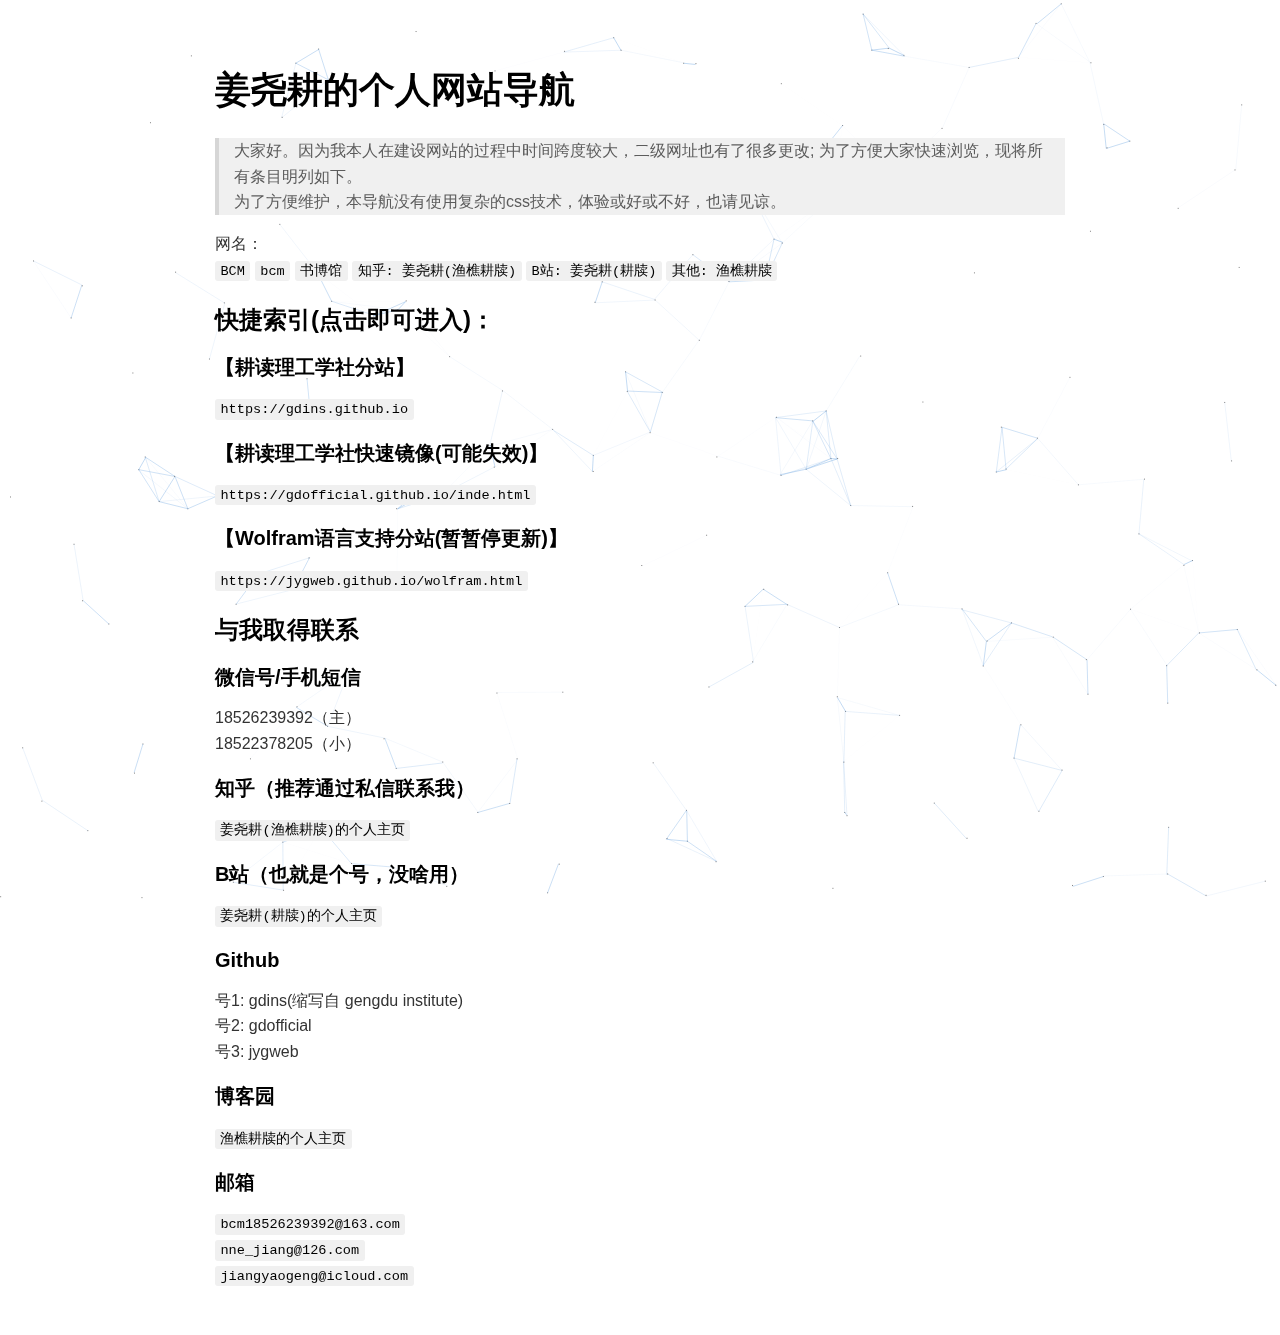
<file: index.html>
<!DOCTYPE html><html><head>
      <title>index</title>
      <meta charset="utf-8">
      <meta name="viewport" content="width=device-width, initial-scale=1.0">
      
      <link rel="stylesheet" href="file:///c:\Users\bcm\.vscode\extensions\shd101wyy.markdown-preview-enhanced-0.6.2\node_modules\@shd101wyy\mume\dependencies\katex\katex.min.css">
      
      
      
      
      
      
      
      
      
      <style>
      /**
 * prism.js Github theme based on GitHub's theme.
 * @author Sam Clarke
 */
code[class*="language-"],
pre[class*="language-"] {
  color: #333;
  background: none;
  font-family: Consolas, "Liberation Mono", Menlo, Courier, monospace;
  text-align: left;
  white-space: pre;
  word-spacing: normal;
  word-break: normal;
  word-wrap: normal;
  line-height: 1.4;

  -moz-tab-size: 8;
  -o-tab-size: 8;
  tab-size: 8;

  -webkit-hyphens: none;
  -moz-hyphens: none;
  -ms-hyphens: none;
  hyphens: none;
}

/* Code blocks */
pre[class*="language-"] {
  padding: .8em;
  overflow: auto;
  /* border: 1px solid #ddd; */
  border-radius: 3px;
  /* background: #fff; */
  background: #f5f5f5;
}

/* Inline code */
:not(pre) > code[class*="language-"] {
  padding: .1em;
  border-radius: .3em;
  white-space: normal;
  background: #f5f5f5;
}

.token.comment,
.token.blockquote {
  color: #969896;
}

.token.cdata {
  color: #183691;
}

.token.doctype,
.token.punctuation,
.token.variable,
.token.macro.property {
  color: #333;
}

.token.operator,
.token.important,
.token.keyword,
.token.rule,
.token.builtin {
  color: #a71d5d;
}

.token.string,
.token.url,
.token.regex,
.token.attr-value {
  color: #183691;
}

.token.property,
.token.number,
.token.boolean,
.token.entity,
.token.atrule,
.token.constant,
.token.symbol,
.token.command,
.token.code {
  color: #0086b3;
}

.token.tag,
.token.selector,
.token.prolog {
  color: #63a35c;
}

.token.function,
.token.namespace,
.token.pseudo-element,
.token.class,
.token.class-name,
.token.pseudo-class,
.token.id,
.token.url-reference .token.variable,
.token.attr-name {
  color: #795da3;
}

.token.entity {
  cursor: help;
}

.token.title,
.token.title .token.punctuation {
  font-weight: bold;
  color: #1d3e81;
}

.token.list {
  color: #ed6a43;
}

.token.inserted {
  background-color: #eaffea;
  color: #55a532;
}

.token.deleted {
  background-color: #ffecec;
  color: #bd2c00;
}

.token.bold {
  font-weight: bold;
}

.token.italic {
  font-style: italic;
}


/* JSON */
.language-json .token.property {
  color: #183691;
}

.language-markup .token.tag .token.punctuation {
  color: #333;
}

/* CSS */
code.language-css,
.language-css .token.function {
  color: #0086b3;
}

/* YAML */
.language-yaml .token.atrule {
  color: #63a35c;
}

code.language-yaml {
  color: #183691;
}

/* Ruby */
.language-ruby .token.function {
  color: #333;
}

/* Markdown */
.language-markdown .token.url {
  color: #795da3;
}

/* Makefile */
.language-makefile .token.symbol {
  color: #795da3;
}

.language-makefile .token.variable {
  color: #183691;
}

.language-makefile .token.builtin {
  color: #0086b3;
}

/* Bash */
.language-bash .token.keyword {
  color: #0086b3;
}

/* highlight */
pre[data-line] {
  position: relative;
  padding: 1em 0 1em 3em;
}
pre[data-line] .line-highlight-wrapper {
  position: absolute;
  top: 0;
  left: 0;
  background-color: transparent;
  display: block;
  width: 100%;
}

pre[data-line] .line-highlight {
  position: absolute;
  left: 0;
  right: 0;
  padding: inherit 0;
  margin-top: 1em;
  background: hsla(24, 20%, 50%,.08);
  background: linear-gradient(to right, hsla(24, 20%, 50%,.1) 70%, hsla(24, 20%, 50%,0));
  pointer-events: none;
  line-height: inherit;
  white-space: pre;
}

pre[data-line] .line-highlight:before, 
pre[data-line] .line-highlight[data-end]:after {
  content: attr(data-start);
  position: absolute;
  top: .4em;
  left: .6em;
  min-width: 1em;
  padding: 0 .5em;
  background-color: hsla(24, 20%, 50%,.4);
  color: hsl(24, 20%, 95%);
  font: bold 65%/1.5 sans-serif;
  text-align: center;
  vertical-align: .3em;
  border-radius: 999px;
  text-shadow: none;
  box-shadow: 0 1px white;
}

pre[data-line] .line-highlight[data-end]:after {
  content: attr(data-end);
  top: auto;
  bottom: .4em;
}html body{font-family:"Helvetica Neue",Helvetica,"Segoe UI",Arial,freesans,sans-serif;font-size:16px;line-height:1.6;color:#333;background-color:#fff;overflow:initial;box-sizing:border-box;word-wrap:break-word}html body>:first-child{margin-top:0}html body h1,html body h2,html body h3,html body h4,html body h5,html body h6{line-height:1.2;margin-top:1em;margin-bottom:16px;color:#000}html body h1{font-size:2.25em;font-weight:300;padding-bottom:.3em}html body h2{font-size:1.75em;font-weight:400;padding-bottom:.3em}html body h3{font-size:1.5em;font-weight:500}html body h4{font-size:1.25em;font-weight:600}html body h5{font-size:1.1em;font-weight:600}html body h6{font-size:1em;font-weight:600}html body h1,html body h2,html body h3,html body h4,html body h5{font-weight:600}html body h5{font-size:1em}html body h6{color:#5c5c5c}html body strong{color:#000}html body del{color:#5c5c5c}html body a:not([href]){color:inherit;text-decoration:none}html body a{color:#08c;text-decoration:none}html body a:hover{color:#00a3f5;text-decoration:none}html body img{max-width:100%}html body>p{margin-top:0;margin-bottom:16px;word-wrap:break-word}html body>ul,html body>ol{margin-bottom:16px}html body ul,html body ol{padding-left:2em}html body ul.no-list,html body ol.no-list{padding:0;list-style-type:none}html body ul ul,html body ul ol,html body ol ol,html body ol ul{margin-top:0;margin-bottom:0}html body li{margin-bottom:0}html body li.task-list-item{list-style:none}html body li>p{margin-top:0;margin-bottom:0}html body .task-list-item-checkbox{margin:0 .2em .25em -1.8em;vertical-align:middle}html body .task-list-item-checkbox:hover{cursor:pointer}html body blockquote{margin:16px 0;font-size:inherit;padding:0 15px;color:#5c5c5c;background-color:#f0f0f0;border-left:4px solid #d6d6d6}html body blockquote>:first-child{margin-top:0}html body blockquote>:last-child{margin-bottom:0}html body hr{height:4px;margin:32px 0;background-color:#d6d6d6;border:0 none}html body table{margin:10px 0 15px 0;border-collapse:collapse;border-spacing:0;display:block;width:100%;overflow:auto;word-break:normal;word-break:keep-all}html body table th{font-weight:bold;color:#000}html body table td,html body table th{border:1px solid #d6d6d6;padding:6px 13px}html body dl{padding:0}html body dl dt{padding:0;margin-top:16px;font-size:1em;font-style:italic;font-weight:bold}html body dl dd{padding:0 16px;margin-bottom:16px}html body code{font-family:Menlo,Monaco,Consolas,'Courier New',monospace;font-size:.85em !important;color:#000;background-color:#f0f0f0;border-radius:3px;padding:.2em 0}html body code::before,html body code::after{letter-spacing:-0.2em;content:"\00a0"}html body pre>code{padding:0;margin:0;font-size:.85em !important;word-break:normal;white-space:pre;background:transparent;border:0}html body .highlight{margin-bottom:16px}html body .highlight pre,html body pre{padding:1em;overflow:auto;font-size:.85em !important;line-height:1.45;border:#d6d6d6;border-radius:3px}html body .highlight pre{margin-bottom:0;word-break:normal}html body pre code,html body pre tt{display:inline;max-width:initial;padding:0;margin:0;overflow:initial;line-height:inherit;word-wrap:normal;background-color:transparent;border:0}html body pre code:before,html body pre tt:before,html body pre code:after,html body pre tt:after{content:normal}html body p,html body blockquote,html body ul,html body ol,html body dl,html body pre{margin-top:0;margin-bottom:16px}html body kbd{color:#000;border:1px solid #d6d6d6;border-bottom:2px solid #c7c7c7;padding:2px 4px;background-color:#f0f0f0;border-radius:3px}@media print{html body{background-color:#fff}html body h1,html body h2,html body h3,html body h4,html body h5,html body h6{color:#000;page-break-after:avoid}html body blockquote{color:#5c5c5c}html body pre{page-break-inside:avoid}html body table{display:table}html body img{display:block;max-width:100%;max-height:100%}html body pre,html body code{word-wrap:break-word;white-space:pre}}.markdown-preview{width:100%;height:100%;box-sizing:border-box}.markdown-preview .pagebreak,.markdown-preview .newpage{page-break-before:always}.markdown-preview pre.line-numbers{position:relative;padding-left:3.8em;counter-reset:linenumber}.markdown-preview pre.line-numbers>code{position:relative}.markdown-preview pre.line-numbers .line-numbers-rows{position:absolute;pointer-events:none;top:1em;font-size:100%;left:0;width:3em;letter-spacing:-1px;border-right:1px solid #999;-webkit-user-select:none;-moz-user-select:none;-ms-user-select:none;user-select:none}.markdown-preview pre.line-numbers .line-numbers-rows>span{pointer-events:none;display:block;counter-increment:linenumber}.markdown-preview pre.line-numbers .line-numbers-rows>span:before{content:counter(linenumber);color:#999;display:block;padding-right:.8em;text-align:right}.markdown-preview .mathjax-exps .MathJax_Display{text-align:center !important}.markdown-preview:not([for="preview"]) .code-chunk .btn-group{display:none}.markdown-preview:not([for="preview"]) .code-chunk .status{display:none}.markdown-preview:not([for="preview"]) .code-chunk .output-div{margin-bottom:16px}.scrollbar-style::-webkit-scrollbar{width:8px}.scrollbar-style::-webkit-scrollbar-track{border-radius:10px;background-color:transparent}.scrollbar-style::-webkit-scrollbar-thumb{border-radius:5px;background-color:rgba(150,150,150,0.66);border:4px solid rgba(150,150,150,0.66);background-clip:content-box}html body[for="html-export"]:not([data-presentation-mode]){position:relative;width:100%;height:100%;top:0;left:0;margin:0;padding:0;overflow:auto}html body[for="html-export"]:not([data-presentation-mode]) .markdown-preview{position:relative;top:0}@media screen and (min-width:914px){html body[for="html-export"]:not([data-presentation-mode]) .markdown-preview{padding:2em calc(50% - 457px + 2em)}}@media screen and (max-width:914px){html body[for="html-export"]:not([data-presentation-mode]) .markdown-preview{padding:2em}}@media screen and (max-width:450px){html body[for="html-export"]:not([data-presentation-mode]) .markdown-preview{font-size:14px !important;padding:1em}}@media print{html body[for="html-export"]:not([data-presentation-mode]) #sidebar-toc-btn{display:none}}html body[for="html-export"]:not([data-presentation-mode]) #sidebar-toc-btn{position:fixed;bottom:8px;left:8px;font-size:28px;cursor:pointer;color:inherit;z-index:99;width:32px;text-align:center;opacity:.4}html body[for="html-export"]:not([data-presentation-mode])[html-show-sidebar-toc] #sidebar-toc-btn{opacity:1}html body[for="html-export"]:not([data-presentation-mode])[html-show-sidebar-toc] .md-sidebar-toc{position:fixed;top:0;left:0;width:300px;height:100%;padding:32px 0 48px 0;font-size:14px;box-shadow:0 0 4px rgba(150,150,150,0.33);box-sizing:border-box;overflow:auto;background-color:inherit}html body[for="html-export"]:not([data-presentation-mode])[html-show-sidebar-toc] .md-sidebar-toc::-webkit-scrollbar{width:8px}html body[for="html-export"]:not([data-presentation-mode])[html-show-sidebar-toc] .md-sidebar-toc::-webkit-scrollbar-track{border-radius:10px;background-color:transparent}html body[for="html-export"]:not([data-presentation-mode])[html-show-sidebar-toc] .md-sidebar-toc::-webkit-scrollbar-thumb{border-radius:5px;background-color:rgba(150,150,150,0.66);border:4px solid rgba(150,150,150,0.66);background-clip:content-box}html body[for="html-export"]:not([data-presentation-mode])[html-show-sidebar-toc] .md-sidebar-toc a{text-decoration:none}html body[for="html-export"]:not([data-presentation-mode])[html-show-sidebar-toc] .md-sidebar-toc ul{padding:0 1.6em;margin-top:.8em}html body[for="html-export"]:not([data-presentation-mode])[html-show-sidebar-toc] .md-sidebar-toc li{margin-bottom:.8em}html body[for="html-export"]:not([data-presentation-mode])[html-show-sidebar-toc] .md-sidebar-toc ul{list-style-type:none}html body[for="html-export"]:not([data-presentation-mode])[html-show-sidebar-toc] .markdown-preview{left:300px;width:calc(100% -  300px);padding:2em calc(50% - 457px -  150px);margin:0;box-sizing:border-box}@media screen and (max-width:1274px){html body[for="html-export"]:not([data-presentation-mode])[html-show-sidebar-toc] .markdown-preview{padding:2em}}@media screen and (max-width:450px){html body[for="html-export"]:not([data-presentation-mode])[html-show-sidebar-toc] .markdown-preview{width:100%}}html body[for="html-export"]:not([data-presentation-mode]):not([html-show-sidebar-toc]) .markdown-preview{left:50%;transform:translateX(-50%)}html body[for="html-export"]:not([data-presentation-mode]):not([html-show-sidebar-toc]) .md-sidebar-toc{display:none}
/* Please visit the URL below for more information: */
/*   https://shd101wyy.github.io/markdown-preview-enhanced/#/customize-css */

      </style>
    </head>
    <body for="html-export">
      <div class="mume markdown-preview  ">
      <h1 class="mume-header" id="%E5%A7%9C%E5%B0%A7%E8%80%95%E7%9A%84%E4%B8%AA%E4%BA%BA%E7%BD%91%E7%AB%99%E5%AF%BC%E8%88%AA">&#x59DC;&#x5C27;&#x8015;&#x7684;&#x4E2A;&#x4EBA;&#x7F51;&#x7AD9;&#x5BFC;&#x822A;</h1>

<blockquote>
<p>&#x5927;&#x5BB6;&#x597D;&#x3002;&#x56E0;&#x4E3A;&#x6211;&#x672C;&#x4EBA;&#x5728;&#x5EFA;&#x8BBE;&#x7F51;&#x7AD9;&#x7684;&#x8FC7;&#x7A0B;&#x4E2D;&#x65F6;&#x95F4;&#x8DE8;&#x5EA6;&#x8F83;&#x5927;&#xFF0C;&#x4E8C;&#x7EA7;&#x7F51;&#x5740;&#x4E5F;&#x6709;&#x4E86;&#x5F88;&#x591A;&#x66F4;&#x6539;; &#x4E3A;&#x4E86;&#x65B9;&#x4FBF;&#x5927;&#x5BB6;&#x5FEB;&#x901F;&#x6D4F;&#x89C8;&#xFF0C;&#x73B0;&#x5C06;&#x6240;&#x6709;&#x6761;&#x76EE;&#x660E;&#x5217;&#x5982;&#x4E0B;&#x3002;<br>
&#x4E3A;&#x4E86;&#x65B9;&#x4FBF;&#x7EF4;&#x62A4;&#xFF0C;&#x672C;&#x5BFC;&#x822A;&#x6CA1;&#x6709;&#x4F7F;&#x7528;&#x590D;&#x6742;&#x7684;css&#x6280;&#x672F;&#xFF0C;&#x4F53;&#x9A8C;&#x6216;&#x597D;&#x6216;&#x4E0D;&#x597D;&#xFF0C;&#x4E5F;&#x8BF7;&#x89C1;&#x8C05;&#x3002;</p>
</blockquote>
<p>&#x7F51;&#x540D;&#xFF1A;<br>
<code>BCM</code> <code>bcm</code> <code>&#x4E66;&#x535A;&#x9986;</code> <code>&#x77E5;&#x4E4E;: &#x59DC;&#x5C27;&#x8015;(&#x6E14;&#x6A35;&#x8015;&#x724D;)</code> <code>B&#x7AD9;: &#x59DC;&#x5C27;&#x8015;(&#x8015;&#x724D;)</code> <code>&#x5176;&#x4ED6;: &#x6E14;&#x6A35;&#x8015;&#x724D;</code></p>
<h3 class="mume-header" id="%E5%BF%AB%E6%8D%B7%E7%B4%A2%E5%BC%95%E7%82%B9%E5%87%BB%E5%8D%B3%E5%8F%AF%E8%BF%9B%E5%85%A5">&#x5FEB;&#x6377;&#x7D22;&#x5F15;(&#x70B9;&#x51FB;&#x5373;&#x53EF;&#x8FDB;&#x5165;)&#xFF1A;</h3>

<h4 class="mume-header" id="%E8%80%95%E8%AF%BB%E7%90%86%E5%B7%A5%E5%AD%A6%E7%A4%BE%E5%88%86%E7%AB%99">&#x3010;&#x8015;&#x8BFB;&#x7406;&#x5DE5;&#x5B66;&#x793E;&#x5206;&#x7AD9;&#x3011;</h4>

<p><a href="https://gdins.github.io/index.html"><code>https://gdins.github.io</code></a></p>
<h4 class="mume-header" id="%E8%80%95%E8%AF%BB%E7%90%86%E5%B7%A5%E5%AD%A6%E7%A4%BE%E5%BF%AB%E9%80%9F%E9%95%9C%E5%83%8F%E5%8F%AF%E8%83%BD%E5%A4%B1%E6%95%88">&#x3010;&#x8015;&#x8BFB;&#x7406;&#x5DE5;&#x5B66;&#x793E;&#x5FEB;&#x901F;&#x955C;&#x50CF;(&#x53EF;&#x80FD;&#x5931;&#x6548;)&#x3011;</h4>

<p><a href="https://gdofficial.github.io/inde.html"><code>https://gdofficial.github.io/inde.html</code></a></p>
<h4 class="mume-header" id="wolfram%E8%AF%AD%E8%A8%80%E6%94%AF%E6%8C%81%E5%88%86%E7%AB%99%E6%9A%82%E6%9A%82%E5%81%9C%E6%9B%B4%E6%96%B0">&#x3010;Wolfram&#x8BED;&#x8A00;&#x652F;&#x6301;&#x5206;&#x7AD9;(&#x6682;&#x6682;&#x505C;&#x66F4;&#x65B0;)&#x3011;</h4>

<p><a href="wolfram.html"><code>https://jygweb.github.io/wolfram.html</code></a></p>
<h3 class="mume-header" id="%E4%B8%8E%E6%88%91%E5%8F%96%E5%BE%97%E8%81%94%E7%B3%BB">&#x4E0E;&#x6211;&#x53D6;&#x5F97;&#x8054;&#x7CFB;</h3>

<h4 class="mume-header" id="%E5%BE%AE%E4%BF%A1%E5%8F%B7%E6%89%8B%E6%9C%BA%E7%9F%AD%E4%BF%A1">&#x5FAE;&#x4FE1;&#x53F7;/&#x624B;&#x673A;&#x77ED;&#x4FE1;</h4>

<p>18526239392&#xFF08;&#x4E3B;&#xFF09;<br>
18522378205&#xFF08;&#x5C0F;&#xFF09;</p>
<h4 class="mume-header" id="%E7%9F%A5%E4%B9%8E%E6%8E%A8%E8%8D%90%E9%80%9A%E8%BF%87%E7%A7%81%E4%BF%A1%E8%81%94%E7%B3%BB%E6%88%91">&#x77E5;&#x4E4E;&#xFF08;&#x63A8;&#x8350;&#x901A;&#x8FC7;&#x79C1;&#x4FE1;&#x8054;&#x7CFB;&#x6211;&#xFF09;</h4>

<p><a href="FAQ/https://www.zhihu.com/people/yu-qiao-geng-du-59-40"><code>&#x59DC;&#x5C27;&#x8015;(&#x6E14;&#x6A35;&#x8015;&#x724D;)&#x7684;&#x4E2A;&#x4EBA;&#x4E3B;&#x9875;</code></a></p>
<h4 class="mume-header" id="b%E7%AB%99%E4%B9%9F%E5%B0%B1%E6%98%AF%E4%B8%AA%E5%8F%B7%E6%B2%A1%E5%95%A5%E7%94%A8">B&#x7AD9;&#xFF08;&#x4E5F;&#x5C31;&#x662F;&#x4E2A;&#x53F7;&#xFF0C;&#x6CA1;&#x5565;&#x7528;&#xFF09;</h4>

<p><a href="FAQ/https://www.zhihu.com/people/yu-qiao-geng-du-59-40"><code>&#x59DC;&#x5C27;&#x8015;(&#x8015;&#x724D;)&#x7684;&#x4E2A;&#x4EBA;&#x4E3B;&#x9875;</code></a></p>
<h4 class="mume-header" id="github">Github</h4>

<p>&#x53F7;1: gdins(&#x7F29;&#x5199;&#x81EA; gengdu institute)<br>
&#x53F7;2: gdofficial<br>
&#x53F7;3: jygweb</p>
<h4 class="mume-header" id="%E5%8D%9A%E5%AE%A2%E5%9B%AD">&#x535A;&#x5BA2;&#x56ED;</h4>

<p><a href="FAQ/https://home.cnblogs.com/u/2242369"><code>&#x6E14;&#x6A35;&#x8015;&#x724D;&#x7684;&#x4E2A;&#x4EBA;&#x4E3B;&#x9875;</code></a></p>
<h4 class="mume-header" id="%E9%82%AE%E7%AE%B1">&#x90AE;&#x7BB1;</h4>

<p><code>bcm18526239392@163.com</code><br>
<code>nne_jiang@126.com</code><br>
<code>jiangyaogeng@icloud.com</code></p>

      </div>
      

      
      
    
      
	    <script type="text/javascript" color="0,102,204" opacity='0.5' zIndex="-2" count="200"
      src="hehed/js/canvas-nest.min.js"></script>
      

      <body onselectstart="return false" oncontextmenu=self.event.returnValue=false></body>    
    
    
    
    
    
    
  
    </body></html>
    
    
    
    
    
    
    
    
  
    </body></html>
</file>
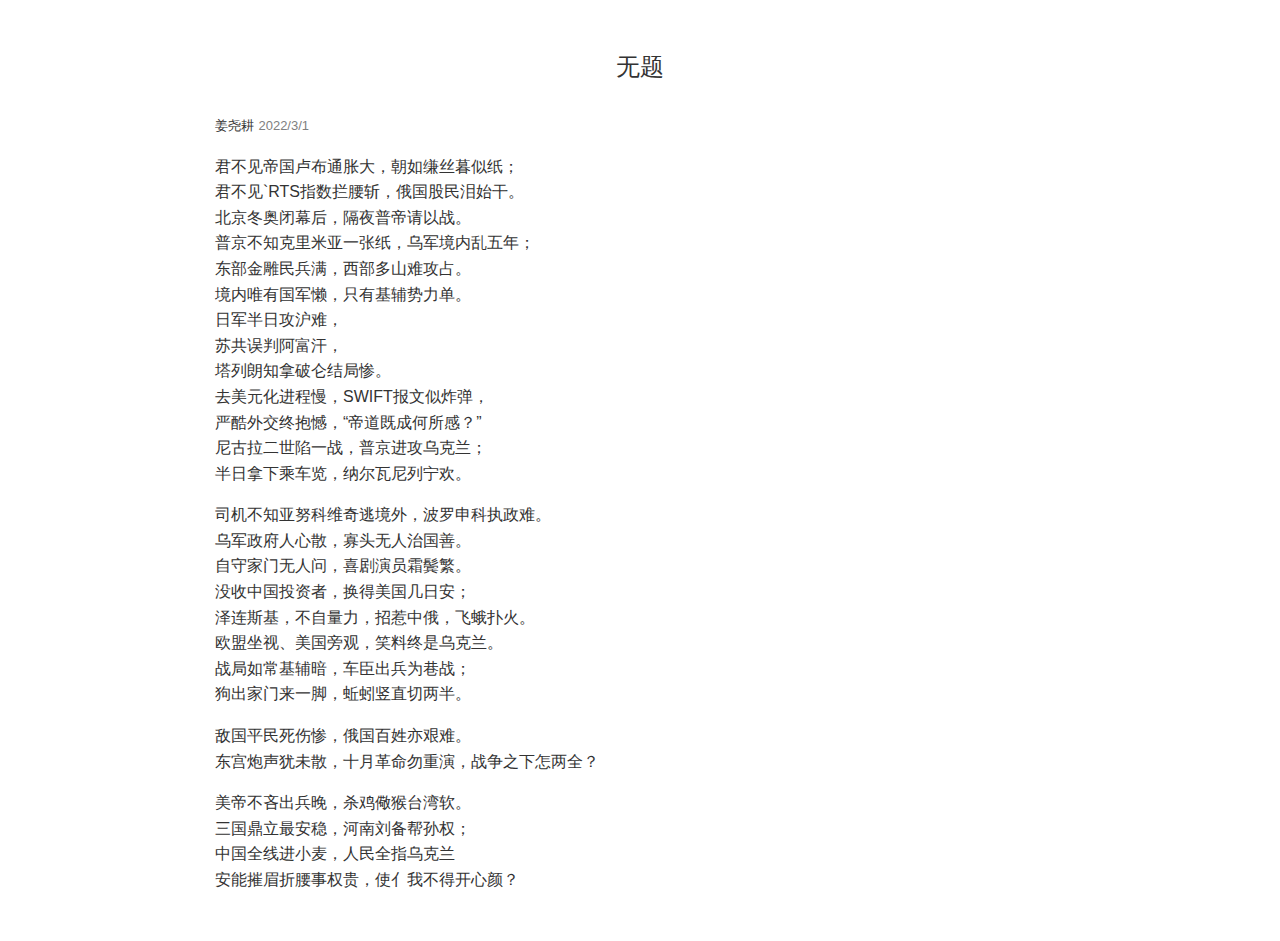
<file: 000.html>
<!DOCTYPE html><html><head>
      <title>000</title>
      <meta charset="utf-8">
      <meta name="viewport" content="width=device-width, initial-scale=1.0">
      
      <link rel="stylesheet" href="file:///c:\Users\bcm18\.vscode\extensions\shd101wyy.markdown-preview-enhanced-0.6.2\node_modules\@shd101wyy\mume\dependencies\katex\katex.min.css">
      
      
      
      
      
      
      
      
      
      <style>
      /**
 * prism.js Github theme based on GitHub's theme.
 * @author Sam Clarke
 */
code[class*="language-"],
pre[class*="language-"] {
  color: #333;
  background: none;
  font-family: Consolas, "Liberation Mono", Menlo, Courier, monospace;
  text-align: left;
  white-space: pre;
  word-spacing: normal;
  word-break: normal;
  word-wrap: normal;
  line-height: 1.4;

  -moz-tab-size: 8;
  -o-tab-size: 8;
  tab-size: 8;

  -webkit-hyphens: none;
  -moz-hyphens: none;
  -ms-hyphens: none;
  hyphens: none;
}

/* Code blocks */
pre[class*="language-"] {
  padding: .8em;
  overflow: auto;
  /* border: 1px solid #ddd; */
  border-radius: 3px;
  /* background: #fff; */
  background: #f5f5f5;
}

/* Inline code */
:not(pre) > code[class*="language-"] {
  padding: .1em;
  border-radius: .3em;
  white-space: normal;
  background: #f5f5f5;
}

.token.comment,
.token.blockquote {
  color: #969896;
}

.token.cdata {
  color: #183691;
}

.token.doctype,
.token.punctuation,
.token.variable,
.token.macro.property {
  color: #333;
}

.token.operator,
.token.important,
.token.keyword,
.token.rule,
.token.builtin {
  color: #a71d5d;
}

.token.string,
.token.url,
.token.regex,
.token.attr-value {
  color: #183691;
}

.token.property,
.token.number,
.token.boolean,
.token.entity,
.token.atrule,
.token.constant,
.token.symbol,
.token.command,
.token.code {
  color: #0086b3;
}

.token.tag,
.token.selector,
.token.prolog {
  color: #63a35c;
}

.token.function,
.token.namespace,
.token.pseudo-element,
.token.class,
.token.class-name,
.token.pseudo-class,
.token.id,
.token.url-reference .token.variable,
.token.attr-name {
  color: #795da3;
}

.token.entity {
  cursor: help;
}

.token.title,
.token.title .token.punctuation {
  font-weight: bold;
  color: #1d3e81;
}

.token.list {
  color: #ed6a43;
}

.token.inserted {
  background-color: #eaffea;
  color: #55a532;
}

.token.deleted {
  background-color: #ffecec;
  color: #bd2c00;
}

.token.bold {
  font-weight: bold;
}

.token.italic {
  font-style: italic;
}


/* JSON */
.language-json .token.property {
  color: #183691;
}

.language-markup .token.tag .token.punctuation {
  color: #333;
}

/* CSS */
code.language-css,
.language-css .token.function {
  color: #0086b3;
}

/* YAML */
.language-yaml .token.atrule {
  color: #63a35c;
}

code.language-yaml {
  color: #183691;
}

/* Ruby */
.language-ruby .token.function {
  color: #333;
}

/* Markdown */
.language-markdown .token.url {
  color: #795da3;
}

/* Makefile */
.language-makefile .token.symbol {
  color: #795da3;
}

.language-makefile .token.variable {
  color: #183691;
}

.language-makefile .token.builtin {
  color: #0086b3;
}

/* Bash */
.language-bash .token.keyword {
  color: #0086b3;
}

/* highlight */
pre[data-line] {
  position: relative;
  padding: 1em 0 1em 3em;
}
pre[data-line] .line-highlight-wrapper {
  position: absolute;
  top: 0;
  left: 0;
  background-color: transparent;
  display: block;
  width: 100%;
}

pre[data-line] .line-highlight {
  position: absolute;
  left: 0;
  right: 0;
  padding: inherit 0;
  margin-top: 1em;
  background: hsla(24, 20%, 50%,.08);
  background: linear-gradient(to right, hsla(24, 20%, 50%,.1) 70%, hsla(24, 20%, 50%,0));
  pointer-events: none;
  line-height: inherit;
  white-space: pre;
}

pre[data-line] .line-highlight:before, 
pre[data-line] .line-highlight[data-end]:after {
  content: attr(data-start);
  position: absolute;
  top: .4em;
  left: .6em;
  min-width: 1em;
  padding: 0 .5em;
  background-color: hsla(24, 20%, 50%,.4);
  color: hsl(24, 20%, 95%);
  font: bold 65%/1.5 sans-serif;
  text-align: center;
  vertical-align: .3em;
  border-radius: 999px;
  text-shadow: none;
  box-shadow: 0 1px white;
}

pre[data-line] .line-highlight[data-end]:after {
  content: attr(data-end);
  top: auto;
  bottom: .4em;
}html body{font-family:"Helvetica Neue",Helvetica,"Segoe UI",Arial,freesans,sans-serif;font-size:16px;line-height:1.6;color:#333;background-color:#fff;overflow:initial;box-sizing:border-box;word-wrap:break-word}html body>:first-child{margin-top:0}html body h1,html body h2,html body h3,html body h4,html body h5,html body h6{line-height:1.2;margin-top:1em;margin-bottom:16px;color:#000}html body h1{font-size:2.25em;font-weight:300;padding-bottom:.3em}html body h2{font-size:1.75em;font-weight:400;padding-bottom:.3em}html body h3{font-size:1.5em;font-weight:500}html body h4{font-size:1.25em;font-weight:600}html body h5{font-size:1.1em;font-weight:600}html body h6{font-size:1em;font-weight:600}html body h1,html body h2,html body h3,html body h4,html body h5{font-weight:600}html body h5{font-size:1em}html body h6{color:#5c5c5c}html body strong{color:#000}html body del{color:#5c5c5c}html body a:not([href]){color:inherit;text-decoration:none}html body a{color:#08c;text-decoration:none}html body a:hover{color:#00a3f5;text-decoration:none}html body img{max-width:100%}html body>p{margin-top:0;margin-bottom:16px;word-wrap:break-word}html body>ul,html body>ol{margin-bottom:16px}html body ul,html body ol{padding-left:2em}html body ul.no-list,html body ol.no-list{padding:0;list-style-type:none}html body ul ul,html body ul ol,html body ol ol,html body ol ul{margin-top:0;margin-bottom:0}html body li{margin-bottom:0}html body li.task-list-item{list-style:none}html body li>p{margin-top:0;margin-bottom:0}html body .task-list-item-checkbox{margin:0 .2em .25em -1.8em;vertical-align:middle}html body .task-list-item-checkbox:hover{cursor:pointer}html body blockquote{margin:16px 0;font-size:inherit;padding:0 15px;color:#5c5c5c;background-color:#f0f0f0;border-left:4px solid #d6d6d6}html body blockquote>:first-child{margin-top:0}html body blockquote>:last-child{margin-bottom:0}html body hr{height:4px;margin:32px 0;background-color:#d6d6d6;border:0 none}html body table{margin:10px 0 15px 0;border-collapse:collapse;border-spacing:0;display:block;width:100%;overflow:auto;word-break:normal;word-break:keep-all}html body table th{font-weight:bold;color:#000}html body table td,html body table th{border:1px solid #d6d6d6;padding:6px 13px}html body dl{padding:0}html body dl dt{padding:0;margin-top:16px;font-size:1em;font-style:italic;font-weight:bold}html body dl dd{padding:0 16px;margin-bottom:16px}html body code{font-family:Menlo,Monaco,Consolas,'Courier New',monospace;font-size:.85em !important;color:#000;background-color:#f0f0f0;border-radius:3px;padding:.2em 0}html body code::before,html body code::after{letter-spacing:-0.2em;content:"\00a0"}html body pre>code{padding:0;margin:0;font-size:.85em !important;word-break:normal;white-space:pre;background:transparent;border:0}html body .highlight{margin-bottom:16px}html body .highlight pre,html body pre{padding:1em;overflow:auto;font-size:.85em !important;line-height:1.45;border:#d6d6d6;border-radius:3px}html body .highlight pre{margin-bottom:0;word-break:normal}html body pre code,html body pre tt{display:inline;max-width:initial;padding:0;margin:0;overflow:initial;line-height:inherit;word-wrap:normal;background-color:transparent;border:0}html body pre code:before,html body pre tt:before,html body pre code:after,html body pre tt:after{content:normal}html body p,html body blockquote,html body ul,html body ol,html body dl,html body pre{margin-top:0;margin-bottom:16px}html body kbd{color:#000;border:1px solid #d6d6d6;border-bottom:2px solid #c7c7c7;padding:2px 4px;background-color:#f0f0f0;border-radius:3px}@media print{html body{background-color:#fff}html body h1,html body h2,html body h3,html body h4,html body h5,html body h6{color:#000;page-break-after:avoid}html body blockquote{color:#5c5c5c}html body pre{page-break-inside:avoid}html body table{display:table}html body img{display:block;max-width:100%;max-height:100%}html body pre,html body code{word-wrap:break-word;white-space:pre}}.markdown-preview{width:100%;height:100%;box-sizing:border-box}.markdown-preview .pagebreak,.markdown-preview .newpage{page-break-before:always}.markdown-preview pre.line-numbers{position:relative;padding-left:3.8em;counter-reset:linenumber}.markdown-preview pre.line-numbers>code{position:relative}.markdown-preview pre.line-numbers .line-numbers-rows{position:absolute;pointer-events:none;top:1em;font-size:100%;left:0;width:3em;letter-spacing:-1px;border-right:1px solid #999;-webkit-user-select:none;-moz-user-select:none;-ms-user-select:none;user-select:none}.markdown-preview pre.line-numbers .line-numbers-rows>span{pointer-events:none;display:block;counter-increment:linenumber}.markdown-preview pre.line-numbers .line-numbers-rows>span:before{content:counter(linenumber);color:#999;display:block;padding-right:.8em;text-align:right}.markdown-preview .mathjax-exps .MathJax_Display{text-align:center !important}.markdown-preview:not([for="preview"]) .code-chunk .btn-group{display:none}.markdown-preview:not([for="preview"]) .code-chunk .status{display:none}.markdown-preview:not([for="preview"]) .code-chunk .output-div{margin-bottom:16px}.scrollbar-style::-webkit-scrollbar{width:8px}.scrollbar-style::-webkit-scrollbar-track{border-radius:10px;background-color:transparent}.scrollbar-style::-webkit-scrollbar-thumb{border-radius:5px;background-color:rgba(150,150,150,0.66);border:4px solid rgba(150,150,150,0.66);background-clip:content-box}html body[for="html-export"]:not([data-presentation-mode]){position:relative;width:100%;height:100%;top:0;left:0;margin:0;padding:0;overflow:auto}html body[for="html-export"]:not([data-presentation-mode]) .markdown-preview{position:relative;top:0}@media screen and (min-width:914px){html body[for="html-export"]:not([data-presentation-mode]) .markdown-preview{padding:2em calc(50% - 457px + 2em)}}@media screen and (max-width:914px){html body[for="html-export"]:not([data-presentation-mode]) .markdown-preview{padding:2em}}@media screen and (max-width:450px){html body[for="html-export"]:not([data-presentation-mode]) .markdown-preview{font-size:14px !important;padding:1em}}@media print{html body[for="html-export"]:not([data-presentation-mode]) #sidebar-toc-btn{display:none}}html body[for="html-export"]:not([data-presentation-mode]) #sidebar-toc-btn{position:fixed;bottom:8px;left:8px;font-size:28px;cursor:pointer;color:inherit;z-index:99;width:32px;text-align:center;opacity:.4}html body[for="html-export"]:not([data-presentation-mode])[html-show-sidebar-toc] #sidebar-toc-btn{opacity:1}html body[for="html-export"]:not([data-presentation-mode])[html-show-sidebar-toc] .md-sidebar-toc{position:fixed;top:0;left:0;width:300px;height:100%;padding:32px 0 48px 0;font-size:14px;box-shadow:0 0 4px rgba(150,150,150,0.33);box-sizing:border-box;overflow:auto;background-color:inherit}html body[for="html-export"]:not([data-presentation-mode])[html-show-sidebar-toc] .md-sidebar-toc::-webkit-scrollbar{width:8px}html body[for="html-export"]:not([data-presentation-mode])[html-show-sidebar-toc] .md-sidebar-toc::-webkit-scrollbar-track{border-radius:10px;background-color:transparent}html body[for="html-export"]:not([data-presentation-mode])[html-show-sidebar-toc] .md-sidebar-toc::-webkit-scrollbar-thumb{border-radius:5px;background-color:rgba(150,150,150,0.66);border:4px solid rgba(150,150,150,0.66);background-clip:content-box}html body[for="html-export"]:not([data-presentation-mode])[html-show-sidebar-toc] .md-sidebar-toc a{text-decoration:none}html body[for="html-export"]:not([data-presentation-mode])[html-show-sidebar-toc] .md-sidebar-toc ul{padding:0 1.6em;margin-top:.8em}html body[for="html-export"]:not([data-presentation-mode])[html-show-sidebar-toc] .md-sidebar-toc li{margin-bottom:.8em}html body[for="html-export"]:not([data-presentation-mode])[html-show-sidebar-toc] .md-sidebar-toc ul{list-style-type:none}html body[for="html-export"]:not([data-presentation-mode])[html-show-sidebar-toc] .markdown-preview{left:300px;width:calc(100% -  300px);padding:2em calc(50% - 457px -  150px);margin:0;box-sizing:border-box}@media screen and (max-width:1274px){html body[for="html-export"]:not([data-presentation-mode])[html-show-sidebar-toc] .markdown-preview{padding:2em}}@media screen and (max-width:450px){html body[for="html-export"]:not([data-presentation-mode])[html-show-sidebar-toc] .markdown-preview{width:100%}}html body[for="html-export"]:not([data-presentation-mode]):not([html-show-sidebar-toc]) .markdown-preview{left:50%;transform:translateX(-50%)}html body[for="html-export"]:not([data-presentation-mode]):not([html-show-sidebar-toc]) .md-sidebar-toc{display:none}
/* Please visit the URL below for more information: */
/*   https://shd101wyy.github.io/markdown-preview-enhanced/#/customize-css */

      </style>
    </head>
    <body for="html-export">
      <div class="mume markdown-preview  ">
      <p></p><center><font size="5">&#x65E0;&#x9898;</font></center><br>
<font size="2">&#x59DC;&#x5C27;&#x8015;</font>  <font color="gray" size="2">2022/3/1</font><p></p>
<p>&#x541B;&#x4E0D;&#x89C1;&#x5E1D;&#x56FD;&#x5362;&#x5E03;&#x901A;&#x80C0;&#x5927;&#xFF0C;&#x671D;&#x5982;&#x7F23;&#x4E1D;&#x66AE;&#x4F3C;&#x7EB8;&#xFF1B;<br>
&#x541B;&#x4E0D;&#x89C1;`RTS&#x6307;&#x6570;&#x62E6;&#x8170;&#x65A9;&#xFF0C;&#x4FC4;&#x56FD;&#x80A1;&#x6C11;&#x6CEA;&#x59CB;&#x5E72;&#x3002;<br>
&#x5317;&#x4EAC;&#x51AC;&#x5965;&#x95ED;&#x5E55;&#x540E;&#xFF0C;&#x9694;&#x591C;&#x666E;&#x5E1D;&#x8BF7;&#x4EE5;&#x6218;&#x3002;<br>
&#x666E;&#x4EAC;&#x4E0D;&#x77E5;&#x514B;&#x91CC;&#x7C73;&#x4E9A;&#x4E00;&#x5F20;&#x7EB8;&#xFF0C;&#x4E4C;&#x519B;&#x5883;&#x5185;&#x4E71;&#x4E94;&#x5E74;&#xFF1B;<br>
&#x4E1C;&#x90E8;&#x91D1;&#x96D5;&#x6C11;&#x5175;&#x6EE1;&#xFF0C;&#x897F;&#x90E8;&#x591A;&#x5C71;&#x96BE;&#x653B;&#x5360;&#x3002;<br>
&#x5883;&#x5185;&#x552F;&#x6709;&#x56FD;&#x519B;&#x61D2;&#xFF0C;&#x53EA;&#x6709;&#x57FA;&#x8F85;&#x52BF;&#x529B;&#x5355;&#x3002;<br>
&#x65E5;&#x519B;&#x534A;&#x65E5;&#x653B;&#x6CAA;&#x96BE;&#xFF0C;<br>
&#x82CF;&#x5171;&#x8BEF;&#x5224;&#x963F;&#x5BCC;&#x6C57;&#xFF0C;<br>
&#x5854;&#x5217;&#x6717;&#x77E5;&#x62FF;&#x7834;&#x4ED1;&#x7ED3;&#x5C40;&#x60E8;&#x3002;<br>
&#x53BB;&#x7F8E;&#x5143;&#x5316;&#x8FDB;&#x7A0B;&#x6162;&#xFF0C;SWIFT&#x62A5;&#x6587;&#x4F3C;&#x70B8;&#x5F39;&#xFF0C;<br>
&#x4E25;&#x9177;&#x5916;&#x4EA4;&#x7EC8;&#x62B1;&#x61BE;&#xFF0C;&#x201C;&#x5E1D;&#x9053;&#x65E2;&#x6210;&#x4F55;&#x6240;&#x611F;&#xFF1F;&#x201D;<br>
&#x5C3C;&#x53E4;&#x62C9;&#x4E8C;&#x4E16;&#x9677;&#x4E00;&#x6218;&#xFF0C;&#x666E;&#x4EAC;&#x8FDB;&#x653B;&#x4E4C;&#x514B;&#x5170;&#xFF1B;<br>
&#x534A;&#x65E5;&#x62FF;&#x4E0B;&#x4E58;&#x8F66;&#x89C8;&#xFF0C;&#x7EB3;&#x5C14;&#x74E6;&#x5C3C;&#x5217;&#x5B81;&#x6B22;&#x3002;</p>
<p>&#x53F8;&#x673A;&#x4E0D;&#x77E5;&#x4E9A;&#x52AA;&#x79D1;&#x7EF4;&#x5947;&#x9003;&#x5883;&#x5916;&#xFF0C;&#x6CE2;&#x7F57;&#x7533;&#x79D1;&#x6267;&#x653F;&#x96BE;&#x3002;<br>
&#x4E4C;&#x519B;&#x653F;&#x5E9C;&#x4EBA;&#x5FC3;&#x6563;&#xFF0C;&#x5BE1;&#x5934;&#x65E0;&#x4EBA;&#x6CBB;&#x56FD;&#x5584;&#x3002;<br>
&#x81EA;&#x5B88;&#x5BB6;&#x95E8;&#x65E0;&#x4EBA;&#x95EE;&#xFF0C;&#x559C;&#x5267;&#x6F14;&#x5458;&#x971C;&#x9B13;&#x7E41;&#x3002;<br>
&#x6CA1;&#x6536;&#x4E2D;&#x56FD;&#x6295;&#x8D44;&#x8005;&#xFF0C;&#x6362;&#x5F97;&#x7F8E;&#x56FD;&#x51E0;&#x65E5;&#x5B89;&#xFF1B;<br>
&#x6CFD;&#x8FDE;&#x65AF;&#x57FA;&#xFF0C;&#x4E0D;&#x81EA;&#x91CF;&#x529B;&#xFF0C;&#x62DB;&#x60F9;&#x4E2D;&#x4FC4;&#xFF0C;&#x98DE;&#x86FE;&#x6251;&#x706B;&#x3002;<br>
&#x6B27;&#x76DF;&#x5750;&#x89C6;&#x3001;&#x7F8E;&#x56FD;&#x65C1;&#x89C2;&#xFF0C;&#x7B11;&#x6599;&#x7EC8;&#x662F;&#x4E4C;&#x514B;&#x5170;&#x3002;<br>
&#x6218;&#x5C40;&#x5982;&#x5E38;&#x57FA;&#x8F85;&#x6697;&#xFF0C;&#x8F66;&#x81E3;&#x51FA;&#x5175;&#x4E3A;&#x5DF7;&#x6218;&#xFF1B;<br>
&#x72D7;&#x51FA;&#x5BB6;&#x95E8;&#x6765;&#x4E00;&#x811A;&#xFF0C;&#x86AF;&#x8693;&#x7AD6;&#x76F4;&#x5207;&#x4E24;&#x534A;&#x3002;</p>
<p>&#x654C;&#x56FD;&#x5E73;&#x6C11;&#x6B7B;&#x4F24;&#x60E8;&#xFF0C;&#x4FC4;&#x56FD;&#x767E;&#x59D3;&#x4EA6;&#x8270;&#x96BE;&#x3002;<br>
&#x4E1C;&#x5BAB;&#x70AE;&#x58F0;&#x72B9;&#x672A;&#x6563;&#xFF0C;&#x5341;&#x6708;&#x9769;&#x547D;&#x52FF;&#x91CD;&#x6F14;&#xFF0C;&#x6218;&#x4E89;&#x4E4B;&#x4E0B;&#x600E;&#x4E24;&#x5168;&#xFF1F;</p>
<p>&#x7F8E;&#x5E1D;&#x4E0D;&#x541D;&#x51FA;&#x5175;&#x665A;&#xFF0C;&#x6740;&#x9E21;&#x5106;&#x7334;&#x53F0;&#x6E7E;&#x8F6F;&#x3002;<br>
&#x4E09;&#x56FD;&#x9F0E;&#x7ACB;&#x6700;&#x5B89;&#x7A33;&#xFF0C;&#x6CB3;&#x5357;&#x5218;&#x5907;&#x5E2E;&#x5B59;&#x6743;&#xFF1B;<br>
&#x4E2D;&#x56FD;&#x5168;&#x7EBF;&#x8FDB;&#x5C0F;&#x9EA6;&#xFF0C;&#x4EBA;&#x6C11;&#x5168;&#x6307;&#x4E4C;&#x514B;&#x5170;<br>
&#x5B89;&#x80FD;&#x6467;&#x7709;&#x6298;&#x8170;&#x4E8B;&#x6743;&#x8D35;&#xFF0C;&#x4F7F;&#x4EBB;&#x6211;&#x4E0D;&#x5F97;&#x5F00;&#x5FC3;&#x989C;&#xFF1F;</p>

      </div>
      
      
    
    
    
    
    
    
    
    
  
    </body></html>
</file>
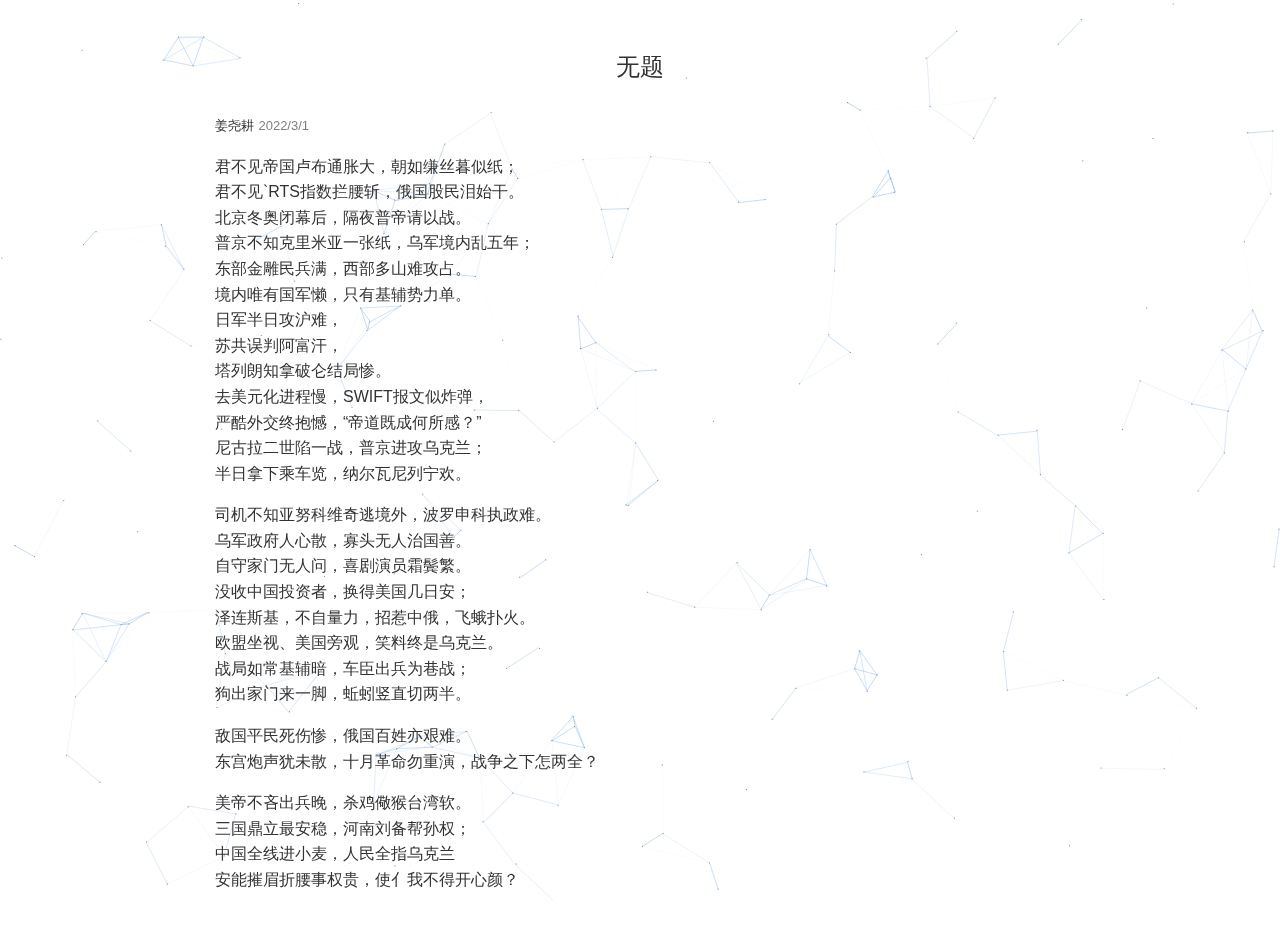
<file: 111.html>
<!DOCTYPE html><html><head>
    <title>000</title>
    <meta charset="utf-8">
    <meta name="viewport" content="width=device-width, initial-scale=1.0">
    
    <link rel="stylesheet" href="file:///c:\Users\bcm18\.vscode\extensions\shd101wyy.markdown-preview-enhanced-0.6.2\node_modules\@shd101wyy\mume\dependencies\katex\katex.min.css">
    
    
    
    
    
    
    
    
    
    <style>
    /**
* prism.js Github theme based on GitHub's theme.
* @author Sam Clarke
*/
code[class*="language-"],
pre[class*="language-"] {
color: #333;
background: none;
font-family: Consolas, "Liberation Mono", Menlo, Courier, monospace;
text-align: left;
white-space: pre;
word-spacing: normal;
word-break: normal;
word-wrap: normal;
line-height: 1.4;

-moz-tab-size: 8;
-o-tab-size: 8;
tab-size: 8;

-webkit-hyphens: none;
-moz-hyphens: none;
-ms-hyphens: none;
hyphens: none;
}

/* Code blocks */
pre[class*="language-"] {
padding: .8em;
overflow: auto;
/* border: 1px solid #ddd; */
border-radius: 3px;
/* background: #fff; */
background: #f5f5f5;
}

/* Inline code */
:not(pre) > code[class*="language-"] {
padding: .1em;
border-radius: .3em;
white-space: normal;
background: #f5f5f5;
}

.token.comment,
.token.blockquote {
color: #969896;
}

.token.cdata {
color: #183691;
}

.token.doctype,
.token.punctuation,
.token.variable,
.token.macro.property {
color: #333;
}

.token.operator,
.token.important,
.token.keyword,
.token.rule,
.token.builtin {
color: #a71d5d;
}

.token.string,
.token.url,
.token.regex,
.token.attr-value {
color: #183691;
}

.token.property,
.token.number,
.token.boolean,
.token.entity,
.token.atrule,
.token.constant,
.token.symbol,
.token.command,
.token.code {
color: #0086b3;
}

.token.tag,
.token.selector,
.token.prolog {
color: #63a35c;
}

.token.function,
.token.namespace,
.token.pseudo-element,
.token.class,
.token.class-name,
.token.pseudo-class,
.token.id,
.token.url-reference .token.variable,
.token.attr-name {
color: #795da3;
}

.token.entity {
cursor: help;
}

.token.title,
.token.title .token.punctuation {
font-weight: bold;
color: #1d3e81;
}

.token.list {
color: #ed6a43;
}

.token.inserted {
background-color: #eaffea;
color: #55a532;
}

.token.deleted {
background-color: #ffecec;
color: #bd2c00;
}

.token.bold {
font-weight: bold;
}

.token.italic {
font-style: italic;
}


/* JSON */
.language-json .token.property {
color: #183691;
}

.language-markup .token.tag .token.punctuation {
color: #333;
}

/* CSS */
code.language-css,
.language-css .token.function {
color: #0086b3;
}

/* YAML */
.language-yaml .token.atrule {
color: #63a35c;
}

code.language-yaml {
color: #183691;
}

/* Ruby */
.language-ruby .token.function {
color: #333;
}

/* Markdown */
.language-markdown .token.url {
color: #795da3;
}

/* Makefile */
.language-makefile .token.symbol {
color: #795da3;
}

.language-makefile .token.variable {
color: #183691;
}

.language-makefile .token.builtin {
color: #0086b3;
}

/* Bash */
.language-bash .token.keyword {
color: #0086b3;
}

/* highlight */
pre[data-line] {
position: relative;
padding: 1em 0 1em 3em;
}
pre[data-line] .line-highlight-wrapper {
position: absolute;
top: 0;
left: 0;
background-color: transparent;
display: block;
width: 100%;
}

pre[data-line] .line-highlight {
position: absolute;
left: 0;
right: 0;
padding: inherit 0;
margin-top: 1em;
background: hsla(24, 20%, 50%,.08);
background: linear-gradient(to right, hsla(24, 20%, 50%,.1) 70%, hsla(24, 20%, 50%,0));
pointer-events: none;
line-height: inherit;
white-space: pre;
}

pre[data-line] .line-highlight:before, 
pre[data-line] .line-highlight[data-end]:after {
content: attr(data-start);
position: absolute;
top: .4em;
left: .6em;
min-width: 1em;
padding: 0 .5em;
background-color: hsla(24, 20%, 50%,.4);
color: hsl(24, 20%, 95%);
font: bold 65%/1.5 sans-serif;
text-align: center;
vertical-align: .3em;
border-radius: 999px;
text-shadow: none;
box-shadow: 0 1px white;
}

pre[data-line] .line-highlight[data-end]:after {
content: attr(data-end);
top: auto;
bottom: .4em;
}html body{font-family:"Helvetica Neue",Helvetica,"Segoe UI",Arial,freesans,sans-serif;font-size:16px;line-height:1.6;color:#333;background-color:#fff;overflow:initial;box-sizing:border-box;word-wrap:break-word}html body>:first-child{margin-top:0}html body h1,html body h2,html body h3,html body h4,html body h5,html body h6{line-height:1.2;margin-top:1em;margin-bottom:16px;color:#000}html body h1{font-size:2.25em;font-weight:300;padding-bottom:.3em}html body h2{font-size:1.75em;font-weight:400;padding-bottom:.3em}html body h3{font-size:1.5em;font-weight:500}html body h4{font-size:1.25em;font-weight:600}html body h5{font-size:1.1em;font-weight:600}html body h6{font-size:1em;font-weight:600}html body h1,html body h2,html body h3,html body h4,html body h5{font-weight:600}html body h5{font-size:1em}html body h6{color:#5c5c5c}html body strong{color:#000}html body del{color:#5c5c5c}html body a:not([href]){color:inherit;text-decoration:none}html body a{color:#08c;text-decoration:none}html body a:hover{color:#00a3f5;text-decoration:none}html body img{max-width:100%}html body>p{margin-top:0;margin-bottom:16px;word-wrap:break-word}html body>ul,html body>ol{margin-bottom:16px}html body ul,html body ol{padding-left:2em}html body ul.no-list,html body ol.no-list{padding:0;list-style-type:none}html body ul ul,html body ul ol,html body ol ol,html body ol ul{margin-top:0;margin-bottom:0}html body li{margin-bottom:0}html body li.task-list-item{list-style:none}html body li>p{margin-top:0;margin-bottom:0}html body .task-list-item-checkbox{margin:0 .2em .25em -1.8em;vertical-align:middle}html body .task-list-item-checkbox:hover{cursor:pointer}html body blockquote{margin:16px 0;font-size:inherit;padding:0 15px;color:#5c5c5c;background-color:#f0f0f0;border-left:4px solid #d6d6d6}html body blockquote>:first-child{margin-top:0}html body blockquote>:last-child{margin-bottom:0}html body hr{height:4px;margin:32px 0;background-color:#d6d6d6;border:0 none}html body table{margin:10px 0 15px 0;border-collapse:collapse;border-spacing:0;display:block;width:100%;overflow:auto;word-break:normal;word-break:keep-all}html body table th{font-weight:bold;color:#000}html body table td,html body table th{border:1px solid #d6d6d6;padding:6px 13px}html body dl{padding:0}html body dl dt{padding:0;margin-top:16px;font-size:1em;font-style:italic;font-weight:bold}html body dl dd{padding:0 16px;margin-bottom:16px}html body code{font-family:Menlo,Monaco,Consolas,'Courier New',monospace;font-size:.85em !important;color:#000;background-color:#f0f0f0;border-radius:3px;padding:.2em 0}html body code::before,html body code::after{letter-spacing:-0.2em;content:"\00a0"}html body pre>code{padding:0;margin:0;font-size:.85em !important;word-break:normal;white-space:pre;background:transparent;border:0}html body .highlight{margin-bottom:16px}html body .highlight pre,html body pre{padding:1em;overflow:auto;font-size:.85em !important;line-height:1.45;border:#d6d6d6;border-radius:3px}html body .highlight pre{margin-bottom:0;word-break:normal}html body pre code,html body pre tt{display:inline;max-width:initial;padding:0;margin:0;overflow:initial;line-height:inherit;word-wrap:normal;background-color:transparent;border:0}html body pre code:before,html body pre tt:before,html body pre code:after,html body pre tt:after{content:normal}html body p,html body blockquote,html body ul,html body ol,html body dl,html body pre{margin-top:0;margin-bottom:16px}html body kbd{color:#000;border:1px solid #d6d6d6;border-bottom:2px solid #c7c7c7;padding:2px 4px;background-color:#f0f0f0;border-radius:3px}@media print{html body{background-color:#fff}html body h1,html body h2,html body h3,html body h4,html body h5,html body h6{color:#000;page-break-after:avoid}html body blockquote{color:#5c5c5c}html body pre{page-break-inside:avoid}html body table{display:table}html body img{display:block;max-width:100%;max-height:100%}html body pre,html body code{word-wrap:break-word;white-space:pre}}.markdown-preview{width:100%;height:100%;box-sizing:border-box}.markdown-preview .pagebreak,.markdown-preview .newpage{page-break-before:always}.markdown-preview pre.line-numbers{position:relative;padding-left:3.8em;counter-reset:linenumber}.markdown-preview pre.line-numbers>code{position:relative}.markdown-preview pre.line-numbers .line-numbers-rows{position:absolute;pointer-events:none;top:1em;font-size:100%;left:0;width:3em;letter-spacing:-1px;border-right:1px solid #999;-webkit-user-select:none;-moz-user-select:none;-ms-user-select:none;user-select:none}.markdown-preview pre.line-numbers .line-numbers-rows>span{pointer-events:none;display:block;counter-increment:linenumber}.markdown-preview pre.line-numbers .line-numbers-rows>span:before{content:counter(linenumber);color:#999;display:block;padding-right:.8em;text-align:right}.markdown-preview .mathjax-exps .MathJax_Display{text-align:center !important}.markdown-preview:not([for="preview"]) .code-chunk .btn-group{display:none}.markdown-preview:not([for="preview"]) .code-chunk .status{display:none}.markdown-preview:not([for="preview"]) .code-chunk .output-div{margin-bottom:16px}.scrollbar-style::-webkit-scrollbar{width:8px}.scrollbar-style::-webkit-scrollbar-track{border-radius:10px;background-color:transparent}.scrollbar-style::-webkit-scrollbar-thumb{border-radius:5px;background-color:rgba(150,150,150,0.66);border:4px solid rgba(150,150,150,0.66);background-clip:content-box}html body[for="html-export"]:not([data-presentation-mode]){position:relative;width:100%;height:100%;top:0;left:0;margin:0;padding:0;overflow:auto}html body[for="html-export"]:not([data-presentation-mode]) .markdown-preview{position:relative;top:0}@media screen and (min-width:914px){html body[for="html-export"]:not([data-presentation-mode]) .markdown-preview{padding:2em calc(50% - 457px + 2em)}}@media screen and (max-width:914px){html body[for="html-export"]:not([data-presentation-mode]) .markdown-preview{padding:2em}}@media screen and (max-width:450px){html body[for="html-export"]:not([data-presentation-mode]) .markdown-preview{font-size:14px !important;padding:1em}}@media print{html body[for="html-export"]:not([data-presentation-mode]) #sidebar-toc-btn{display:none}}html body[for="html-export"]:not([data-presentation-mode]) #sidebar-toc-btn{position:fixed;bottom:8px;left:8px;font-size:28px;cursor:pointer;color:inherit;z-index:99;width:32px;text-align:center;opacity:.4}html body[for="html-export"]:not([data-presentation-mode])[html-show-sidebar-toc] #sidebar-toc-btn{opacity:1}html body[for="html-export"]:not([data-presentation-mode])[html-show-sidebar-toc] .md-sidebar-toc{position:fixed;top:0;left:0;width:300px;height:100%;padding:32px 0 48px 0;font-size:14px;box-shadow:0 0 4px rgba(150,150,150,0.33);box-sizing:border-box;overflow:auto;background-color:inherit}html body[for="html-export"]:not([data-presentation-mode])[html-show-sidebar-toc] .md-sidebar-toc::-webkit-scrollbar{width:8px}html body[for="html-export"]:not([data-presentation-mode])[html-show-sidebar-toc] .md-sidebar-toc::-webkit-scrollbar-track{border-radius:10px;background-color:transparent}html body[for="html-export"]:not([data-presentation-mode])[html-show-sidebar-toc] .md-sidebar-toc::-webkit-scrollbar-thumb{border-radius:5px;background-color:rgba(150,150,150,0.66);border:4px solid rgba(150,150,150,0.66);background-clip:content-box}html body[for="html-export"]:not([data-presentation-mode])[html-show-sidebar-toc] .md-sidebar-toc a{text-decoration:none}html body[for="html-export"]:not([data-presentation-mode])[html-show-sidebar-toc] .md-sidebar-toc ul{padding:0 1.6em;margin-top:.8em}html body[for="html-export"]:not([data-presentation-mode])[html-show-sidebar-toc] .md-sidebar-toc li{margin-bottom:.8em}html body[for="html-export"]:not([data-presentation-mode])[html-show-sidebar-toc] .md-sidebar-toc ul{list-style-type:none}html body[for="html-export"]:not([data-presentation-mode])[html-show-sidebar-toc] .markdown-preview{left:300px;width:calc(100% -  300px);padding:2em calc(50% - 457px -  150px);margin:0;box-sizing:border-box}@media screen and (max-width:1274px){html body[for="html-export"]:not([data-presentation-mode])[html-show-sidebar-toc] .markdown-preview{padding:2em}}@media screen and (max-width:450px){html body[for="html-export"]:not([data-presentation-mode])[html-show-sidebar-toc] .markdown-preview{width:100%}}html body[for="html-export"]:not([data-presentation-mode]):not([html-show-sidebar-toc]) .markdown-preview{left:50%;transform:translateX(-50%)}html body[for="html-export"]:not([data-presentation-mode]):not([html-show-sidebar-toc]) .md-sidebar-toc{display:none}
/* Please visit the URL below for more information: */
/*   https://shd101wyy.github.io/markdown-preview-enhanced/#/customize-css */

    </style>
  </head>
  <body for="html-export">
    <div class="mume markdown-preview  ">
    <p></p><center><font size="5">&#x65E0;&#x9898;</font></center><br>
<font size="2">&#x59DC;&#x5C27;&#x8015;</font>  <font color="gray" size="2">2022/3/1</font><p></p>
<p>&#x541B;&#x4E0D;&#x89C1;&#x5E1D;&#x56FD;&#x5362;&#x5E03;&#x901A;&#x80C0;&#x5927;&#xFF0C;&#x671D;&#x5982;&#x7F23;&#x4E1D;&#x66AE;&#x4F3C;&#x7EB8;&#xFF1B;<br>
&#x541B;&#x4E0D;&#x89C1;`RTS&#x6307;&#x6570;&#x62E6;&#x8170;&#x65A9;&#xFF0C;&#x4FC4;&#x56FD;&#x80A1;&#x6C11;&#x6CEA;&#x59CB;&#x5E72;&#x3002;<br>
&#x5317;&#x4EAC;&#x51AC;&#x5965;&#x95ED;&#x5E55;&#x540E;&#xFF0C;&#x9694;&#x591C;&#x666E;&#x5E1D;&#x8BF7;&#x4EE5;&#x6218;&#x3002;<br>
&#x666E;&#x4EAC;&#x4E0D;&#x77E5;&#x514B;&#x91CC;&#x7C73;&#x4E9A;&#x4E00;&#x5F20;&#x7EB8;&#xFF0C;&#x4E4C;&#x519B;&#x5883;&#x5185;&#x4E71;&#x4E94;&#x5E74;&#xFF1B;<br>
&#x4E1C;&#x90E8;&#x91D1;&#x96D5;&#x6C11;&#x5175;&#x6EE1;&#xFF0C;&#x897F;&#x90E8;&#x591A;&#x5C71;&#x96BE;&#x653B;&#x5360;&#x3002;<br>
&#x5883;&#x5185;&#x552F;&#x6709;&#x56FD;&#x519B;&#x61D2;&#xFF0C;&#x53EA;&#x6709;&#x57FA;&#x8F85;&#x52BF;&#x529B;&#x5355;&#x3002;<br>
&#x65E5;&#x519B;&#x534A;&#x65E5;&#x653B;&#x6CAA;&#x96BE;&#xFF0C;<br>
&#x82CF;&#x5171;&#x8BEF;&#x5224;&#x963F;&#x5BCC;&#x6C57;&#xFF0C;<br>
&#x5854;&#x5217;&#x6717;&#x77E5;&#x62FF;&#x7834;&#x4ED1;&#x7ED3;&#x5C40;&#x60E8;&#x3002;<br>
&#x53BB;&#x7F8E;&#x5143;&#x5316;&#x8FDB;&#x7A0B;&#x6162;&#xFF0C;SWIFT&#x62A5;&#x6587;&#x4F3C;&#x70B8;&#x5F39;&#xFF0C;<br>
&#x4E25;&#x9177;&#x5916;&#x4EA4;&#x7EC8;&#x62B1;&#x61BE;&#xFF0C;&#x201C;&#x5E1D;&#x9053;&#x65E2;&#x6210;&#x4F55;&#x6240;&#x611F;&#xFF1F;&#x201D;<br>
&#x5C3C;&#x53E4;&#x62C9;&#x4E8C;&#x4E16;&#x9677;&#x4E00;&#x6218;&#xFF0C;&#x666E;&#x4EAC;&#x8FDB;&#x653B;&#x4E4C;&#x514B;&#x5170;&#xFF1B;<br>
&#x534A;&#x65E5;&#x62FF;&#x4E0B;&#x4E58;&#x8F66;&#x89C8;&#xFF0C;&#x7EB3;&#x5C14;&#x74E6;&#x5C3C;&#x5217;&#x5B81;&#x6B22;&#x3002;</p>
<p>&#x53F8;&#x673A;&#x4E0D;&#x77E5;&#x4E9A;&#x52AA;&#x79D1;&#x7EF4;&#x5947;&#x9003;&#x5883;&#x5916;&#xFF0C;&#x6CE2;&#x7F57;&#x7533;&#x79D1;&#x6267;&#x653F;&#x96BE;&#x3002;<br>
&#x4E4C;&#x519B;&#x653F;&#x5E9C;&#x4EBA;&#x5FC3;&#x6563;&#xFF0C;&#x5BE1;&#x5934;&#x65E0;&#x4EBA;&#x6CBB;&#x56FD;&#x5584;&#x3002;<br>
&#x81EA;&#x5B88;&#x5BB6;&#x95E8;&#x65E0;&#x4EBA;&#x95EE;&#xFF0C;&#x559C;&#x5267;&#x6F14;&#x5458;&#x971C;&#x9B13;&#x7E41;&#x3002;<br>
&#x6CA1;&#x6536;&#x4E2D;&#x56FD;&#x6295;&#x8D44;&#x8005;&#xFF0C;&#x6362;&#x5F97;&#x7F8E;&#x56FD;&#x51E0;&#x65E5;&#x5B89;&#xFF1B;<br>
&#x6CFD;&#x8FDE;&#x65AF;&#x57FA;&#xFF0C;&#x4E0D;&#x81EA;&#x91CF;&#x529B;&#xFF0C;&#x62DB;&#x60F9;&#x4E2D;&#x4FC4;&#xFF0C;&#x98DE;&#x86FE;&#x6251;&#x706B;&#x3002;<br>
&#x6B27;&#x76DF;&#x5750;&#x89C6;&#x3001;&#x7F8E;&#x56FD;&#x65C1;&#x89C2;&#xFF0C;&#x7B11;&#x6599;&#x7EC8;&#x662F;&#x4E4C;&#x514B;&#x5170;&#x3002;<br>
&#x6218;&#x5C40;&#x5982;&#x5E38;&#x57FA;&#x8F85;&#x6697;&#xFF0C;&#x8F66;&#x81E3;&#x51FA;&#x5175;&#x4E3A;&#x5DF7;&#x6218;&#xFF1B;<br>
&#x72D7;&#x51FA;&#x5BB6;&#x95E8;&#x6765;&#x4E00;&#x811A;&#xFF0C;&#x86AF;&#x8693;&#x7AD6;&#x76F4;&#x5207;&#x4E24;&#x534A;&#x3002;</p>
<p>&#x654C;&#x56FD;&#x5E73;&#x6C11;&#x6B7B;&#x4F24;&#x60E8;&#xFF0C;&#x4FC4;&#x56FD;&#x767E;&#x59D3;&#x4EA6;&#x8270;&#x96BE;&#x3002;<br>
&#x4E1C;&#x5BAB;&#x70AE;&#x58F0;&#x72B9;&#x672A;&#x6563;&#xFF0C;&#x5341;&#x6708;&#x9769;&#x547D;&#x52FF;&#x91CD;&#x6F14;&#xFF0C;&#x6218;&#x4E89;&#x4E4B;&#x4E0B;&#x600E;&#x4E24;&#x5168;&#xFF1F;</p>
<p>&#x7F8E;&#x5E1D;&#x4E0D;&#x541D;&#x51FA;&#x5175;&#x665A;&#xFF0C;&#x6740;&#x9E21;&#x5106;&#x7334;&#x53F0;&#x6E7E;&#x8F6F;&#x3002;<br>
&#x4E09;&#x56FD;&#x9F0E;&#x7ACB;&#x6700;&#x5B89;&#x7A33;&#xFF0C;&#x6CB3;&#x5357;&#x5218;&#x5907;&#x5E2E;&#x5B59;&#x6743;&#xFF1B;<br>
&#x4E2D;&#x56FD;&#x5168;&#x7EBF;&#x8FDB;&#x5C0F;&#x9EA6;&#xFF0C;&#x4EBA;&#x6C11;&#x5168;&#x6307;&#x4E4C;&#x514B;&#x5170;<br>
&#x5B89;&#x80FD;&#x6467;&#x7709;&#x6298;&#x8170;&#x4E8B;&#x6743;&#x8D35;&#xFF0C;&#x4F7F;&#x4EBB;&#x6211;&#x4E0D;&#x5F97;&#x5F00;&#x5FC3;&#x989C;&#xFF1F;</p>

    </div>
    
    
  
  
  
  
  
  
  
  </div>
    
  <script type="text/javascript" color="0,102,204" opacity='0.5' zIndex="-2" count="200"
  src="hehed/js/canvas-nest.min.js"></script>
    

  <body onselectstart="return false" oncontextmenu=self.event.returnValue=false></body>      
    
  

  </body></html>
</file>
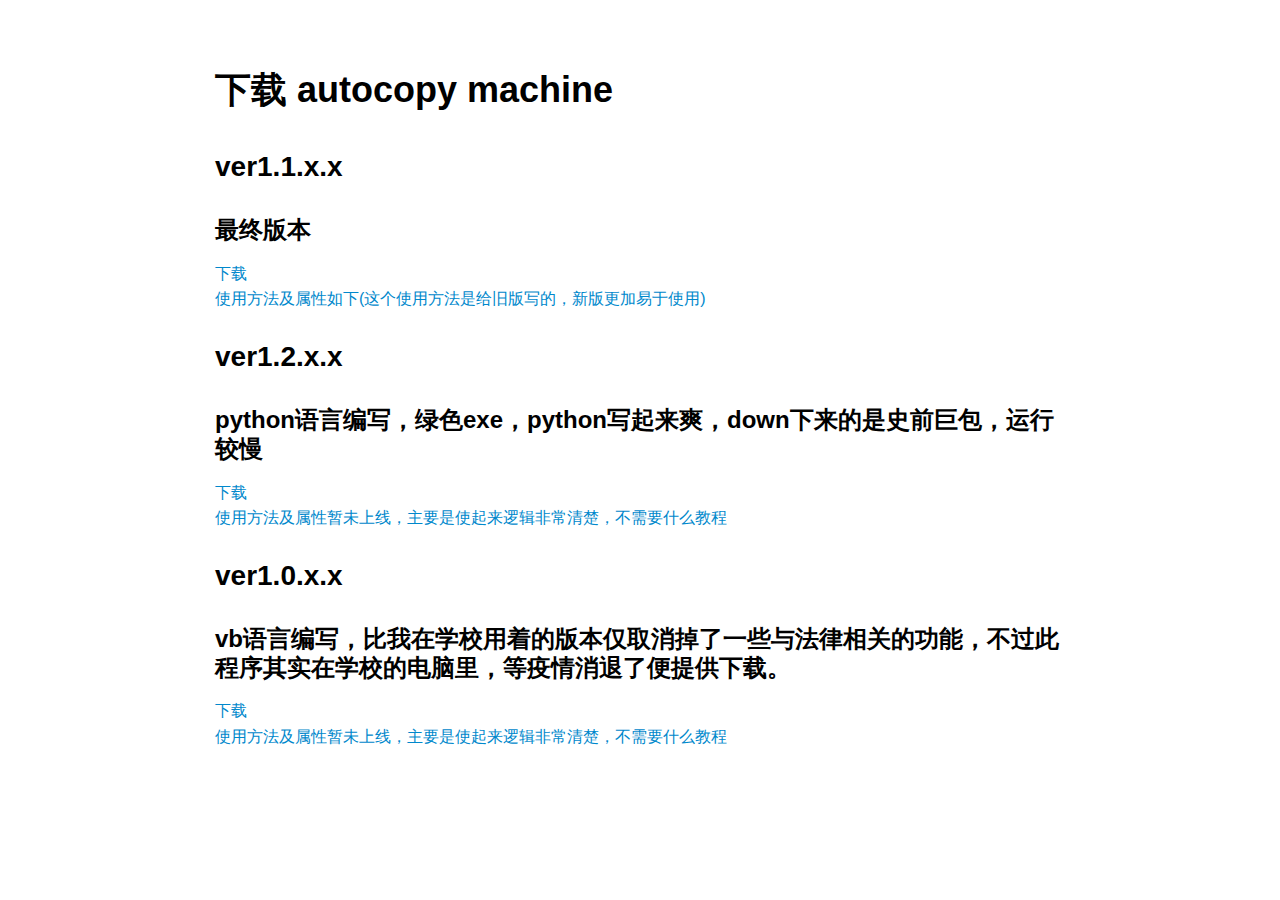
<file: autocopy.html>
<!DOCTYPE html>
<!-- saved from url=(0033)https://jygweb.github.io/autocopy -->
<html><head><meta http-equiv="Content-Type" content="text/html; charset=UTF-8">
      <title>autocopy</title>
      
      <meta name="viewport" content="width=device-width, initial-scale=1.0">
      
      <link rel="stylesheet" href="file:///C:/Users/bcm/.vscode/extensions/shd101wyy.markdown-preview-enhanced-0.6.2/node_modules/@shd101wyy/mume/dependencies/katex/katex.min.css">
      
      
      
      
      
      
      
      
      
      <style>
      /**
 * prism.js Github theme based on GitHub's theme.
 * @author Sam Clarke
 */
code[class*="language-"],
pre[class*="language-"] {
  color: #333;
  background: none;
  font-family: Consolas, "Liberation Mono", Menlo, Courier, monospace;
  text-align: left;
  white-space: pre;
  word-spacing: normal;
  word-break: normal;
  word-wrap: normal;
  line-height: 1.4;

  -moz-tab-size: 8;
  -o-tab-size: 8;
  tab-size: 8;

  -webkit-hyphens: none;
  -moz-hyphens: none;
  -ms-hyphens: none;
  hyphens: none;
}

/* Code blocks */
pre[class*="language-"] {
  padding: .8em;
  overflow: auto;
  /* border: 1px solid #ddd; */
  border-radius: 3px;
  /* background: #fff; */
  background: #f5f5f5;
}

/* Inline code */
:not(pre) > code[class*="language-"] {
  padding: .1em;
  border-radius: .3em;
  white-space: normal;
  background: #f5f5f5;
}

.token.comment,
.token.blockquote {
  color: #969896;
}

.token.cdata {
  color: #183691;
}

.token.doctype,
.token.punctuation,
.token.variable,
.token.macro.property {
  color: #333;
}

.token.operator,
.token.important,
.token.keyword,
.token.rule,
.token.builtin {
  color: #a71d5d;
}

.token.string,
.token.url,
.token.regex,
.token.attr-value {
  color: #183691;
}

.token.property,
.token.number,
.token.boolean,
.token.entity,
.token.atrule,
.token.constant,
.token.symbol,
.token.command,
.token.code {
  color: #0086b3;
}

.token.tag,
.token.selector,
.token.prolog {
  color: #63a35c;
}

.token.function,
.token.namespace,
.token.pseudo-element,
.token.class,
.token.class-name,
.token.pseudo-class,
.token.id,
.token.url-reference .token.variable,
.token.attr-name {
  color: #795da3;
}

.token.entity {
  cursor: help;
}

.token.title,
.token.title .token.punctuation {
  font-weight: bold;
  color: #1d3e81;
}

.token.list {
  color: #ed6a43;
}

.token.inserted {
  background-color: #eaffea;
  color: #55a532;
}

.token.deleted {
  background-color: #ffecec;
  color: #bd2c00;
}

.token.bold {
  font-weight: bold;
}

.token.italic {
  font-style: italic;
}


/* JSON */
.language-json .token.property {
  color: #183691;
}

.language-markup .token.tag .token.punctuation {
  color: #333;
}

/* CSS */
code.language-css,
.language-css .token.function {
  color: #0086b3;
}

/* YAML */
.language-yaml .token.atrule {
  color: #63a35c;
}

code.language-yaml {
  color: #183691;
}

/* Ruby */
.language-ruby .token.function {
  color: #333;
}

/* Markdown */
.language-markdown .token.url {
  color: #795da3;
}

/* Makefile */
.language-makefile .token.symbol {
  color: #795da3;
}

.language-makefile .token.variable {
  color: #183691;
}

.language-makefile .token.builtin {
  color: #0086b3;
}

/* Bash */
.language-bash .token.keyword {
  color: #0086b3;
}

/* highlight */
pre[data-line] {
  position: relative;
  padding: 1em 0 1em 3em;
}
pre[data-line] .line-highlight-wrapper {
  position: absolute;
  top: 0;
  left: 0;
  background-color: transparent;
  display: block;
  width: 100%;
}

pre[data-line] .line-highlight {
  position: absolute;
  left: 0;
  right: 0;
  padding: inherit 0;
  margin-top: 1em;
  background: hsla(24, 20%, 50%,.08);
  background: linear-gradient(to right, hsla(24, 20%, 50%,.1) 70%, hsla(24, 20%, 50%,0));
  pointer-events: none;
  line-height: inherit;
  white-space: pre;
}

pre[data-line] .line-highlight:before, 
pre[data-line] .line-highlight[data-end]:after {
  content: attr(data-start);
  position: absolute;
  top: .4em;
  left: .6em;
  min-width: 1em;
  padding: 0 .5em;
  background-color: hsla(24, 20%, 50%,.4);
  color: hsl(24, 20%, 95%);
  font: bold 65%/1.5 sans-serif;
  text-align: center;
  vertical-align: .3em;
  border-radius: 999px;
  text-shadow: none;
  box-shadow: 0 1px white;
}

pre[data-line] .line-highlight[data-end]:after {
  content: attr(data-end);
  top: auto;
  bottom: .4em;
}html body{font-family:"Helvetica Neue",Helvetica,"Segoe UI",Arial,freesans,sans-serif;font-size:16px;line-height:1.6;color:#333;background-color:#fff;overflow:initial;box-sizing:border-box;word-wrap:break-word}html body>:first-child{margin-top:0}html body h1,html body h2,html body h3,html body h4,html body h5,html body h6{line-height:1.2;margin-top:1em;margin-bottom:16px;color:#000}html body h1{font-size:2.25em;font-weight:300;padding-bottom:.3em}html body h2{font-size:1.75em;font-weight:400;padding-bottom:.3em}html body h3{font-size:1.5em;font-weight:500}html body h4{font-size:1.25em;font-weight:600}html body h5{font-size:1.1em;font-weight:600}html body h6{font-size:1em;font-weight:600}html body h1,html body h2,html body h3,html body h4,html body h5{font-weight:600}html body h5{font-size:1em}html body h6{color:#5c5c5c}html body strong{color:#000}html body del{color:#5c5c5c}html body a:not([href]){color:inherit;text-decoration:none}html body a{color:#08c;text-decoration:none}html body a:hover{color:#00a3f5;text-decoration:none}html body img{max-width:100%}html body>p{margin-top:0;margin-bottom:16px;word-wrap:break-word}html body>ul,html body>ol{margin-bottom:16px}html body ul,html body ol{padding-left:2em}html body ul.no-list,html body ol.no-list{padding:0;list-style-type:none}html body ul ul,html body ul ol,html body ol ol,html body ol ul{margin-top:0;margin-bottom:0}html body li{margin-bottom:0}html body li.task-list-item{list-style:none}html body li>p{margin-top:0;margin-bottom:0}html body .task-list-item-checkbox{margin:0 .2em .25em -1.8em;vertical-align:middle}html body .task-list-item-checkbox:hover{cursor:pointer}html body blockquote{margin:16px 0;font-size:inherit;padding:0 15px;color:#5c5c5c;background-color:#f0f0f0;border-left:4px solid #d6d6d6}html body blockquote>:first-child{margin-top:0}html body blockquote>:last-child{margin-bottom:0}html body hr{height:4px;margin:32px 0;background-color:#d6d6d6;border:0 none}html body table{margin:10px 0 15px 0;border-collapse:collapse;border-spacing:0;display:block;width:100%;overflow:auto;word-break:normal;word-break:keep-all}html body table th{font-weight:bold;color:#000}html body table td,html body table th{border:1px solid #d6d6d6;padding:6px 13px}html body dl{padding:0}html body dl dt{padding:0;margin-top:16px;font-size:1em;font-style:italic;font-weight:bold}html body dl dd{padding:0 16px;margin-bottom:16px}html body code{font-family:Menlo,Monaco,Consolas,'Courier New',monospace;font-size:.85em !important;color:#000;background-color:#f0f0f0;border-radius:3px;padding:.2em 0}html body code::before,html body code::after{letter-spacing:-0.2em;content:"\00a0"}html body pre>code{padding:0;margin:0;font-size:.85em !important;word-break:normal;white-space:pre;background:transparent;border:0}html body .highlight{margin-bottom:16px}html body .highlight pre,html body pre{padding:1em;overflow:auto;font-size:.85em !important;line-height:1.45;border:#d6d6d6;border-radius:3px}html body .highlight pre{margin-bottom:0;word-break:normal}html body pre code,html body pre tt{display:inline;max-width:initial;padding:0;margin:0;overflow:initial;line-height:inherit;word-wrap:normal;background-color:transparent;border:0}html body pre code:before,html body pre tt:before,html body pre code:after,html body pre tt:after{content:normal}html body p,html body blockquote,html body ul,html body ol,html body dl,html body pre{margin-top:0;margin-bottom:16px}html body kbd{color:#000;border:1px solid #d6d6d6;border-bottom:2px solid #c7c7c7;padding:2px 4px;background-color:#f0f0f0;border-radius:3px}@media print{html body{background-color:#fff}html body h1,html body h2,html body h3,html body h4,html body h5,html body h6{color:#000;page-break-after:avoid}html body blockquote{color:#5c5c5c}html body pre{page-break-inside:avoid}html body table{display:table}html body img{display:block;max-width:100%;max-height:100%}html body pre,html body code{word-wrap:break-word;white-space:pre}}.markdown-preview{width:100%;height:100%;box-sizing:border-box}.markdown-preview .pagebreak,.markdown-preview .newpage{page-break-before:always}.markdown-preview pre.line-numbers{position:relative;padding-left:3.8em;counter-reset:linenumber}.markdown-preview pre.line-numbers>code{position:relative}.markdown-preview pre.line-numbers .line-numbers-rows{position:absolute;pointer-events:none;top:1em;font-size:100%;left:0;width:3em;letter-spacing:-1px;border-right:1px solid #999;-webkit-user-select:none;-moz-user-select:none;-ms-user-select:none;user-select:none}.markdown-preview pre.line-numbers .line-numbers-rows>span{pointer-events:none;display:block;counter-increment:linenumber}.markdown-preview pre.line-numbers .line-numbers-rows>span:before{content:counter(linenumber);color:#999;display:block;padding-right:.8em;text-align:right}.markdown-preview .mathjax-exps .MathJax_Display{text-align:center !important}.markdown-preview:not([for="preview"]) .code-chunk .btn-group{display:none}.markdown-preview:not([for="preview"]) .code-chunk .status{display:none}.markdown-preview:not([for="preview"]) .code-chunk .output-div{margin-bottom:16px}.scrollbar-style::-webkit-scrollbar{width:8px}.scrollbar-style::-webkit-scrollbar-track{border-radius:10px;background-color:transparent}.scrollbar-style::-webkit-scrollbar-thumb{border-radius:5px;background-color:rgba(150,150,150,0.66);border:4px solid rgba(150,150,150,0.66);background-clip:content-box}html body[for="html-export"]:not([data-presentation-mode]){position:relative;width:100%;height:100%;top:0;left:0;margin:0;padding:0;overflow:auto}html body[for="html-export"]:not([data-presentation-mode]) .markdown-preview{position:relative;top:0}@media screen and (min-width:914px){html body[for="html-export"]:not([data-presentation-mode]) .markdown-preview{padding:2em calc(50% - 457px + 2em)}}@media screen and (max-width:914px){html body[for="html-export"]:not([data-presentation-mode]) .markdown-preview{padding:2em}}@media screen and (max-width:450px){html body[for="html-export"]:not([data-presentation-mode]) .markdown-preview{font-size:14px !important;padding:1em}}@media print{html body[for="html-export"]:not([data-presentation-mode]) #sidebar-toc-btn{display:none}}html body[for="html-export"]:not([data-presentation-mode]) #sidebar-toc-btn{position:fixed;bottom:8px;left:8px;font-size:28px;cursor:pointer;color:inherit;z-index:99;width:32px;text-align:center;opacity:.4}html body[for="html-export"]:not([data-presentation-mode])[html-show-sidebar-toc] #sidebar-toc-btn{opacity:1}html body[for="html-export"]:not([data-presentation-mode])[html-show-sidebar-toc] .md-sidebar-toc{position:fixed;top:0;left:0;width:300px;height:100%;padding:32px 0 48px 0;font-size:14px;box-shadow:0 0 4px rgba(150,150,150,0.33);box-sizing:border-box;overflow:auto;background-color:inherit}html body[for="html-export"]:not([data-presentation-mode])[html-show-sidebar-toc] .md-sidebar-toc::-webkit-scrollbar{width:8px}html body[for="html-export"]:not([data-presentation-mode])[html-show-sidebar-toc] .md-sidebar-toc::-webkit-scrollbar-track{border-radius:10px;background-color:transparent}html body[for="html-export"]:not([data-presentation-mode])[html-show-sidebar-toc] .md-sidebar-toc::-webkit-scrollbar-thumb{border-radius:5px;background-color:rgba(150,150,150,0.66);border:4px solid rgba(150,150,150,0.66);background-clip:content-box}html body[for="html-export"]:not([data-presentation-mode])[html-show-sidebar-toc] .md-sidebar-toc a{text-decoration:none}html body[for="html-export"]:not([data-presentation-mode])[html-show-sidebar-toc] .md-sidebar-toc ul{padding:0 1.6em;margin-top:.8em}html body[for="html-export"]:not([data-presentation-mode])[html-show-sidebar-toc] .md-sidebar-toc li{margin-bottom:.8em}html body[for="html-export"]:not([data-presentation-mode])[html-show-sidebar-toc] .md-sidebar-toc ul{list-style-type:none}html body[for="html-export"]:not([data-presentation-mode])[html-show-sidebar-toc] .markdown-preview{left:300px;width:calc(100% -  300px);padding:2em calc(50% - 457px -  150px);margin:0;box-sizing:border-box}@media screen and (max-width:1274px){html body[for="html-export"]:not([data-presentation-mode])[html-show-sidebar-toc] .markdown-preview{padding:2em}}@media screen and (max-width:450px){html body[for="html-export"]:not([data-presentation-mode])[html-show-sidebar-toc] .markdown-preview{width:100%}}html body[for="html-export"]:not([data-presentation-mode]):not([html-show-sidebar-toc]) .markdown-preview{left:50%;transform:translateX(-50%)}html body[for="html-export"]:not([data-presentation-mode]):not([html-show-sidebar-toc]) .md-sidebar-toc{display:none}
/* Please visit the URL below for more information: */
/*   https://shd101wyy.github.io/markdown-preview-enhanced/#/customize-css */

      </style>
    </head>
    <body for="html-export">
      <div class="mume markdown-preview  ">
      <h1 class="mume-header" id="%E4%B8%8B%E8%BD%BD-autocopy-machine">下载 autocopy machine</h1>

<h2 class="mume-header" id="ver11xx">ver1.1.x.x</h2>

<h3 class="mume-header" id="bbat%E8%AF%AD%E8%A8%80%E7%BC%96%E5%86%99%E5%AE%89%E8%A3%85%E5%8C%85%E6%96%87%E4%BB%B6%E6%98%AF%E6%88%91%E7%9B%AE%E5%89%8D%E6%84%9F%E8%A7%89%E6%9C%80%E7%BE%8E%E8%A7%82-%E6%80%A7%E8%83%BD%E6%9C%80%E5%9D%87%E8%A1%A1%E7%89%88%E6%9C%AC%E8%80%81%E6%9C%BA%E5%99%A8%E5%8F%AF%E8%83%BD%E4%B8%8D%E6%94%AF%E6%8C%81">最终版本</h3>

<p><a href="https://jygweb.github.io/autocopiersetup.exe">下载</a><br>
<a href="https://zhuanlan.zhihu.com/p/508032841">使用方法及属性如下(这个使用方法是给旧版写的，新版更加易于使用)</a></p>
<h2 class="mume-header" id="ver12xx">ver1.2.x.x</h2>

<h3 class="mume-header" id="python%E8%AF%AD%E8%A8%80%E7%BC%96%E5%86%99%E7%BB%BF%E8%89%B2exepython%E5%86%99%E8%B5%B7%E6%9D%A5%E7%88%BDdown%E4%B8%8B%E6%9D%A5%E7%9A%84%E6%98%AF%E5%8F%B2%E5%89%8D%E5%B7%A8%E5%8C%85%E8%BF%90%E8%A1%8C%E8%BE%83%E6%85%A2">python语言编写，绿色exe，python写起来爽，down下来的是史前巨包，运行较慢</h3>

<p><a href="https://jonathanjiang.lanzouv.com/i5Hvt01l66bg">下载</a><br>
<a href="https://jygweb.github.io/autocopy.html">使用方法及属性暂未上线，主要是使起来逻辑非常清楚，不需要什么教程</a></p>
<h2 class="mume-header" id="ver10xx">ver1.0.x.x</h2>

<h3 class="mume-header" id="vb%E8%AF%AD%E8%A8%80%E7%BC%96%E5%86%99%E6%AF%94%E6%88%91%E5%9C%A8%E5%AD%A6%E6%A0%A1%E7%94%A8%E7%9D%80%E7%9A%84%E7%89%88%E6%9C%AC%E4%BB%85%E5%8F%96%E6%B6%88%E6%8E%89%E4%BA%86%E4%B8%80%E4%BA%9B%E4%B8%8E%E6%B3%95%E5%BE%8B%E7%9B%B8%E5%85%B3%E7%9A%84%E5%8A%9F%E8%83%BD%E4%B8%8D%E8%BF%87%E6%AD%A4%E7%A8%8B%E5%BA%8F%E5%85%B6%E5%AE%9E%E5%9C%A8%E5%AD%A6%E6%A0%A1%E7%9A%84%E7%94%B5%E8%84%91%E9%87%8C%E7%AD%89%E7%96%AB%E6%83%85%E6%B6%88%E9%80%80%E4%BA%86%E4%BE%BF%E6%8F%90%E4%BE%9B%E4%B8%8B%E8%BD%BD">vb语言编写，比我在学校用着的版本仅取消掉了一些与法律相关的功能，不过此程序其实在学校的电脑里，等疫情消退了便提供下载。</h3>

<p><a href="https://jygweb.github.io/autocopy.exe">下载</a><br>
<a href="https://jygweb.github.io/autocopy.html">使用方法及属性暂未上线，主要是使起来逻辑非常清楚，不需要什么教程</a></p>

      </div>
      
      
    
    
    
    
    
    
    
    
  
    </body><div id="edge-translate-notifier-container" class="edge-translate-notifier-center"></div></html>
</file>
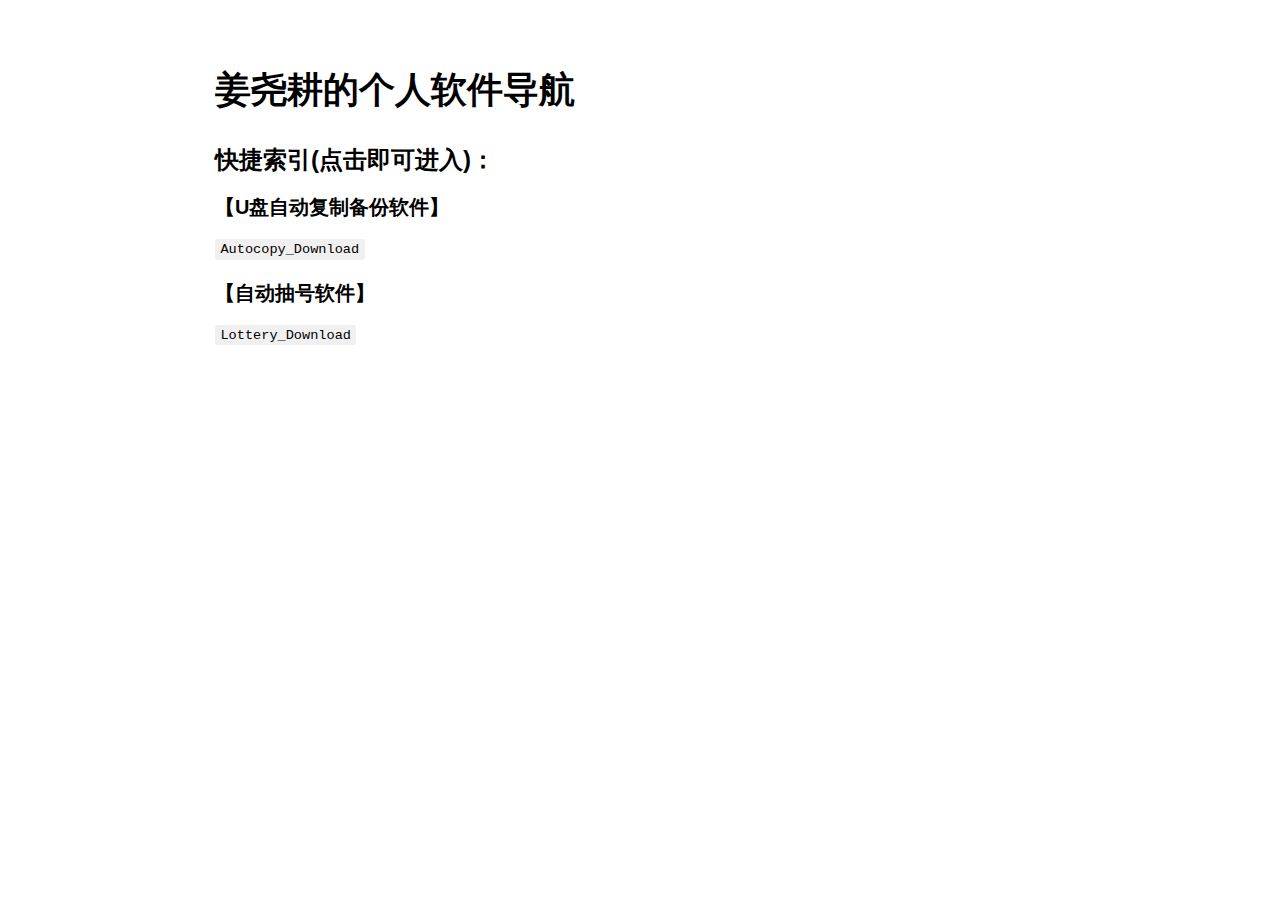
<file: mysoft.html>
<!DOCTYPE html><html><head>
      <title>mysoft</title>
      <meta charset="utf-8">
      <meta name="viewport" content="width=device-width, initial-scale=1.0">
      
      <link rel="stylesheet" href="file:///c:\Users\bcm\.vscode\extensions\shd101wyy.markdown-preview-enhanced-0.6.3\node_modules\@shd101wyy\mume\dependencies\katex\katex.min.css">
      
      
      
      
      
      
      
      
      
      <style>
      /**
 * prism.js Github theme based on GitHub's theme.
 * @author Sam Clarke
 */
code[class*="language-"],
pre[class*="language-"] {
  color: #333;
  background: none;
  font-family: Consolas, "Liberation Mono", Menlo, Courier, monospace;
  text-align: left;
  white-space: pre;
  word-spacing: normal;
  word-break: normal;
  word-wrap: normal;
  line-height: 1.4;

  -moz-tab-size: 8;
  -o-tab-size: 8;
  tab-size: 8;

  -webkit-hyphens: none;
  -moz-hyphens: none;
  -ms-hyphens: none;
  hyphens: none;
}

/* Code blocks */
pre[class*="language-"] {
  padding: .8em;
  overflow: auto;
  /* border: 1px solid #ddd; */
  border-radius: 3px;
  /* background: #fff; */
  background: #f5f5f5;
}

/* Inline code */
:not(pre) > code[class*="language-"] {
  padding: .1em;
  border-radius: .3em;
  white-space: normal;
  background: #f5f5f5;
}

.token.comment,
.token.blockquote {
  color: #969896;
}

.token.cdata {
  color: #183691;
}

.token.doctype,
.token.punctuation,
.token.variable,
.token.macro.property {
  color: #333;
}

.token.operator,
.token.important,
.token.keyword,
.token.rule,
.token.builtin {
  color: #a71d5d;
}

.token.string,
.token.url,
.token.regex,
.token.attr-value {
  color: #183691;
}

.token.property,
.token.number,
.token.boolean,
.token.entity,
.token.atrule,
.token.constant,
.token.symbol,
.token.command,
.token.code {
  color: #0086b3;
}

.token.tag,
.token.selector,
.token.prolog {
  color: #63a35c;
}

.token.function,
.token.namespace,
.token.pseudo-element,
.token.class,
.token.class-name,
.token.pseudo-class,
.token.id,
.token.url-reference .token.variable,
.token.attr-name {
  color: #795da3;
}

.token.entity {
  cursor: help;
}

.token.title,
.token.title .token.punctuation {
  font-weight: bold;
  color: #1d3e81;
}

.token.list {
  color: #ed6a43;
}

.token.inserted {
  background-color: #eaffea;
  color: #55a532;
}

.token.deleted {
  background-color: #ffecec;
  color: #bd2c00;
}

.token.bold {
  font-weight: bold;
}

.token.italic {
  font-style: italic;
}


/* JSON */
.language-json .token.property {
  color: #183691;
}

.language-markup .token.tag .token.punctuation {
  color: #333;
}

/* CSS */
code.language-css,
.language-css .token.function {
  color: #0086b3;
}

/* YAML */
.language-yaml .token.atrule {
  color: #63a35c;
}

code.language-yaml {
  color: #183691;
}

/* Ruby */
.language-ruby .token.function {
  color: #333;
}

/* Markdown */
.language-markdown .token.url {
  color: #795da3;
}

/* Makefile */
.language-makefile .token.symbol {
  color: #795da3;
}

.language-makefile .token.variable {
  color: #183691;
}

.language-makefile .token.builtin {
  color: #0086b3;
}

/* Bash */
.language-bash .token.keyword {
  color: #0086b3;
}

/* highlight */
pre[data-line] {
  position: relative;
  padding: 1em 0 1em 3em;
}
pre[data-line] .line-highlight-wrapper {
  position: absolute;
  top: 0;
  left: 0;
  background-color: transparent;
  display: block;
  width: 100%;
}

pre[data-line] .line-highlight {
  position: absolute;
  left: 0;
  right: 0;
  padding: inherit 0;
  margin-top: 1em;
  background: hsla(24, 20%, 50%,.08);
  background: linear-gradient(to right, hsla(24, 20%, 50%,.1) 70%, hsla(24, 20%, 50%,0));
  pointer-events: none;
  line-height: inherit;
  white-space: pre;
}

pre[data-line] .line-highlight:before, 
pre[data-line] .line-highlight[data-end]:after {
  content: attr(data-start);
  position: absolute;
  top: .4em;
  left: .6em;
  min-width: 1em;
  padding: 0 .5em;
  background-color: hsla(24, 20%, 50%,.4);
  color: hsl(24, 20%, 95%);
  font: bold 65%/1.5 sans-serif;
  text-align: center;
  vertical-align: .3em;
  border-radius: 999px;
  text-shadow: none;
  box-shadow: 0 1px white;
}

pre[data-line] .line-highlight[data-end]:after {
  content: attr(data-end);
  top: auto;
  bottom: .4em;
}html body{font-family:"Helvetica Neue",Helvetica,"Segoe UI",Arial,freesans,sans-serif;font-size:16px;line-height:1.6;color:#333;background-color:#fff;overflow:initial;box-sizing:border-box;word-wrap:break-word}html body>:first-child{margin-top:0}html body h1,html body h2,html body h3,html body h4,html body h5,html body h6{line-height:1.2;margin-top:1em;margin-bottom:16px;color:#000}html body h1{font-size:2.25em;font-weight:300;padding-bottom:.3em}html body h2{font-size:1.75em;font-weight:400;padding-bottom:.3em}html body h3{font-size:1.5em;font-weight:500}html body h4{font-size:1.25em;font-weight:600}html body h5{font-size:1.1em;font-weight:600}html body h6{font-size:1em;font-weight:600}html body h1,html body h2,html body h3,html body h4,html body h5{font-weight:600}html body h5{font-size:1em}html body h6{color:#5c5c5c}html body strong{color:#000}html body del{color:#5c5c5c}html body a:not([href]){color:inherit;text-decoration:none}html body a{color:#08c;text-decoration:none}html body a:hover{color:#00a3f5;text-decoration:none}html body img{max-width:100%}html body>p{margin-top:0;margin-bottom:16px;word-wrap:break-word}html body>ul,html body>ol{margin-bottom:16px}html body ul,html body ol{padding-left:2em}html body ul.no-list,html body ol.no-list{padding:0;list-style-type:none}html body ul ul,html body ul ol,html body ol ol,html body ol ul{margin-top:0;margin-bottom:0}html body li{margin-bottom:0}html body li.task-list-item{list-style:none}html body li>p{margin-top:0;margin-bottom:0}html body .task-list-item-checkbox{margin:0 .2em .25em -1.8em;vertical-align:middle}html body .task-list-item-checkbox:hover{cursor:pointer}html body blockquote{margin:16px 0;font-size:inherit;padding:0 15px;color:#5c5c5c;background-color:#f0f0f0;border-left:4px solid #d6d6d6}html body blockquote>:first-child{margin-top:0}html body blockquote>:last-child{margin-bottom:0}html body hr{height:4px;margin:32px 0;background-color:#d6d6d6;border:0 none}html body table{margin:10px 0 15px 0;border-collapse:collapse;border-spacing:0;display:block;width:100%;overflow:auto;word-break:normal;word-break:keep-all}html body table th{font-weight:bold;color:#000}html body table td,html body table th{border:1px solid #d6d6d6;padding:6px 13px}html body dl{padding:0}html body dl dt{padding:0;margin-top:16px;font-size:1em;font-style:italic;font-weight:bold}html body dl dd{padding:0 16px;margin-bottom:16px}html body code{font-family:Menlo,Monaco,Consolas,'Courier New',monospace;font-size:.85em !important;color:#000;background-color:#f0f0f0;border-radius:3px;padding:.2em 0}html body code::before,html body code::after{letter-spacing:-0.2em;content:"\00a0"}html body pre>code{padding:0;margin:0;font-size:.85em !important;word-break:normal;white-space:pre;background:transparent;border:0}html body .highlight{margin-bottom:16px}html body .highlight pre,html body pre{padding:1em;overflow:auto;font-size:.85em !important;line-height:1.45;border:#d6d6d6;border-radius:3px}html body .highlight pre{margin-bottom:0;word-break:normal}html body pre code,html body pre tt{display:inline;max-width:initial;padding:0;margin:0;overflow:initial;line-height:inherit;word-wrap:normal;background-color:transparent;border:0}html body pre code:before,html body pre tt:before,html body pre code:after,html body pre tt:after{content:normal}html body p,html body blockquote,html body ul,html body ol,html body dl,html body pre{margin-top:0;margin-bottom:16px}html body kbd{color:#000;border:1px solid #d6d6d6;border-bottom:2px solid #c7c7c7;padding:2px 4px;background-color:#f0f0f0;border-radius:3px}@media print{html body{background-color:#fff}html body h1,html body h2,html body h3,html body h4,html body h5,html body h6{color:#000;page-break-after:avoid}html body blockquote{color:#5c5c5c}html body pre{page-break-inside:avoid}html body table{display:table}html body img{display:block;max-width:100%;max-height:100%}html body pre,html body code{word-wrap:break-word;white-space:pre}}.markdown-preview{width:100%;height:100%;box-sizing:border-box}.markdown-preview .pagebreak,.markdown-preview .newpage{page-break-before:always}.markdown-preview pre.line-numbers{position:relative;padding-left:3.8em;counter-reset:linenumber}.markdown-preview pre.line-numbers>code{position:relative}.markdown-preview pre.line-numbers .line-numbers-rows{position:absolute;pointer-events:none;top:1em;font-size:100%;left:0;width:3em;letter-spacing:-1px;border-right:1px solid #999;-webkit-user-select:none;-moz-user-select:none;-ms-user-select:none;user-select:none}.markdown-preview pre.line-numbers .line-numbers-rows>span{pointer-events:none;display:block;counter-increment:linenumber}.markdown-preview pre.line-numbers .line-numbers-rows>span:before{content:counter(linenumber);color:#999;display:block;padding-right:.8em;text-align:right}.markdown-preview .mathjax-exps .MathJax_Display{text-align:center !important}.markdown-preview:not([for="preview"]) .code-chunk .btn-group{display:none}.markdown-preview:not([for="preview"]) .code-chunk .status{display:none}.markdown-preview:not([for="preview"]) .code-chunk .output-div{margin-bottom:16px}.scrollbar-style::-webkit-scrollbar{width:8px}.scrollbar-style::-webkit-scrollbar-track{border-radius:10px;background-color:transparent}.scrollbar-style::-webkit-scrollbar-thumb{border-radius:5px;background-color:rgba(150,150,150,0.66);border:4px solid rgba(150,150,150,0.66);background-clip:content-box}html body[for="html-export"]:not([data-presentation-mode]){position:relative;width:100%;height:100%;top:0;left:0;margin:0;padding:0;overflow:auto}html body[for="html-export"]:not([data-presentation-mode]) .markdown-preview{position:relative;top:0}@media screen and (min-width:914px){html body[for="html-export"]:not([data-presentation-mode]) .markdown-preview{padding:2em calc(50% - 457px + 2em)}}@media screen and (max-width:914px){html body[for="html-export"]:not([data-presentation-mode]) .markdown-preview{padding:2em}}@media screen and (max-width:450px){html body[for="html-export"]:not([data-presentation-mode]) .markdown-preview{font-size:14px !important;padding:1em}}@media print{html body[for="html-export"]:not([data-presentation-mode]) #sidebar-toc-btn{display:none}}html body[for="html-export"]:not([data-presentation-mode]) #sidebar-toc-btn{position:fixed;bottom:8px;left:8px;font-size:28px;cursor:pointer;color:inherit;z-index:99;width:32px;text-align:center;opacity:.4}html body[for="html-export"]:not([data-presentation-mode])[html-show-sidebar-toc] #sidebar-toc-btn{opacity:1}html body[for="html-export"]:not([data-presentation-mode])[html-show-sidebar-toc] .md-sidebar-toc{position:fixed;top:0;left:0;width:300px;height:100%;padding:32px 0 48px 0;font-size:14px;box-shadow:0 0 4px rgba(150,150,150,0.33);box-sizing:border-box;overflow:auto;background-color:inherit}html body[for="html-export"]:not([data-presentation-mode])[html-show-sidebar-toc] .md-sidebar-toc::-webkit-scrollbar{width:8px}html body[for="html-export"]:not([data-presentation-mode])[html-show-sidebar-toc] .md-sidebar-toc::-webkit-scrollbar-track{border-radius:10px;background-color:transparent}html body[for="html-export"]:not([data-presentation-mode])[html-show-sidebar-toc] .md-sidebar-toc::-webkit-scrollbar-thumb{border-radius:5px;background-color:rgba(150,150,150,0.66);border:4px solid rgba(150,150,150,0.66);background-clip:content-box}html body[for="html-export"]:not([data-presentation-mode])[html-show-sidebar-toc] .md-sidebar-toc a{text-decoration:none}html body[for="html-export"]:not([data-presentation-mode])[html-show-sidebar-toc] .md-sidebar-toc ul{padding:0 1.6em;margin-top:.8em}html body[for="html-export"]:not([data-presentation-mode])[html-show-sidebar-toc] .md-sidebar-toc li{margin-bottom:.8em}html body[for="html-export"]:not([data-presentation-mode])[html-show-sidebar-toc] .md-sidebar-toc ul{list-style-type:none}html body[for="html-export"]:not([data-presentation-mode])[html-show-sidebar-toc] .markdown-preview{left:300px;width:calc(100% -  300px);padding:2em calc(50% - 457px -  150px);margin:0;box-sizing:border-box}@media screen and (max-width:1274px){html body[for="html-export"]:not([data-presentation-mode])[html-show-sidebar-toc] .markdown-preview{padding:2em}}@media screen and (max-width:450px){html body[for="html-export"]:not([data-presentation-mode])[html-show-sidebar-toc] .markdown-preview{width:100%}}html body[for="html-export"]:not([data-presentation-mode]):not([html-show-sidebar-toc]) .markdown-preview{left:50%;transform:translateX(-50%)}html body[for="html-export"]:not([data-presentation-mode]):not([html-show-sidebar-toc]) .md-sidebar-toc{display:none}
/* Please visit the URL below for more information: */
/*   https://shd101wyy.github.io/markdown-preview-enhanced/#/customize-css */

      </style>
    </head>
    <body for="html-export">
      <div class="mume markdown-preview  ">
      <h1 class="mume-header" id="%E5%A7%9C%E5%B0%A7%E8%80%95%E7%9A%84%E4%B8%AA%E4%BA%BA%E8%BD%AF%E4%BB%B6%E5%AF%BC%E8%88%AA">&#x59DC;&#x5C27;&#x8015;&#x7684;&#x4E2A;&#x4EBA;&#x8F6F;&#x4EF6;&#x5BFC;&#x822A;</h1>

<h3 class="mume-header" id="%E5%BF%AB%E6%8D%B7%E7%B4%A2%E5%BC%95%E7%82%B9%E5%87%BB%E5%8D%B3%E5%8F%AF%E8%BF%9B%E5%85%A5">&#x5FEB;&#x6377;&#x7D22;&#x5F15;(&#x70B9;&#x51FB;&#x5373;&#x53EF;&#x8FDB;&#x5165;)&#xFF1A;</h3>

<h4 class="mume-header" id="u%E7%9B%98%E8%87%AA%E5%8A%A8%E5%A4%8D%E5%88%B6%E5%A4%87%E4%BB%BD%E8%BD%AF%E4%BB%B6">&#x3010;U&#x76D8;&#x81EA;&#x52A8;&#x590D;&#x5236;&#x5907;&#x4EFD;&#x8F6F;&#x4EF6;&#x3011;</h4>

<p><a href="https://jygweb.github.io/autocopy.html"><code>Autocopy_Download</code></a></p>
<h4 class="mume-header" id="%E8%87%AA%E5%8A%A8%E6%8A%BD%E5%8F%B7%E8%BD%AF%E4%BB%B6">&#x3010;&#x81EA;&#x52A8;&#x62BD;&#x53F7;&#x8F6F;&#x4EF6;&#x3011;</h4>

<p><a href="https://jygweb.github.io/lottery.exe"><code>Lottery_Download</code></a></p>

      </div>
      
      
    
    
    
    
    
    
    
    
  
    </body></html>
</file>
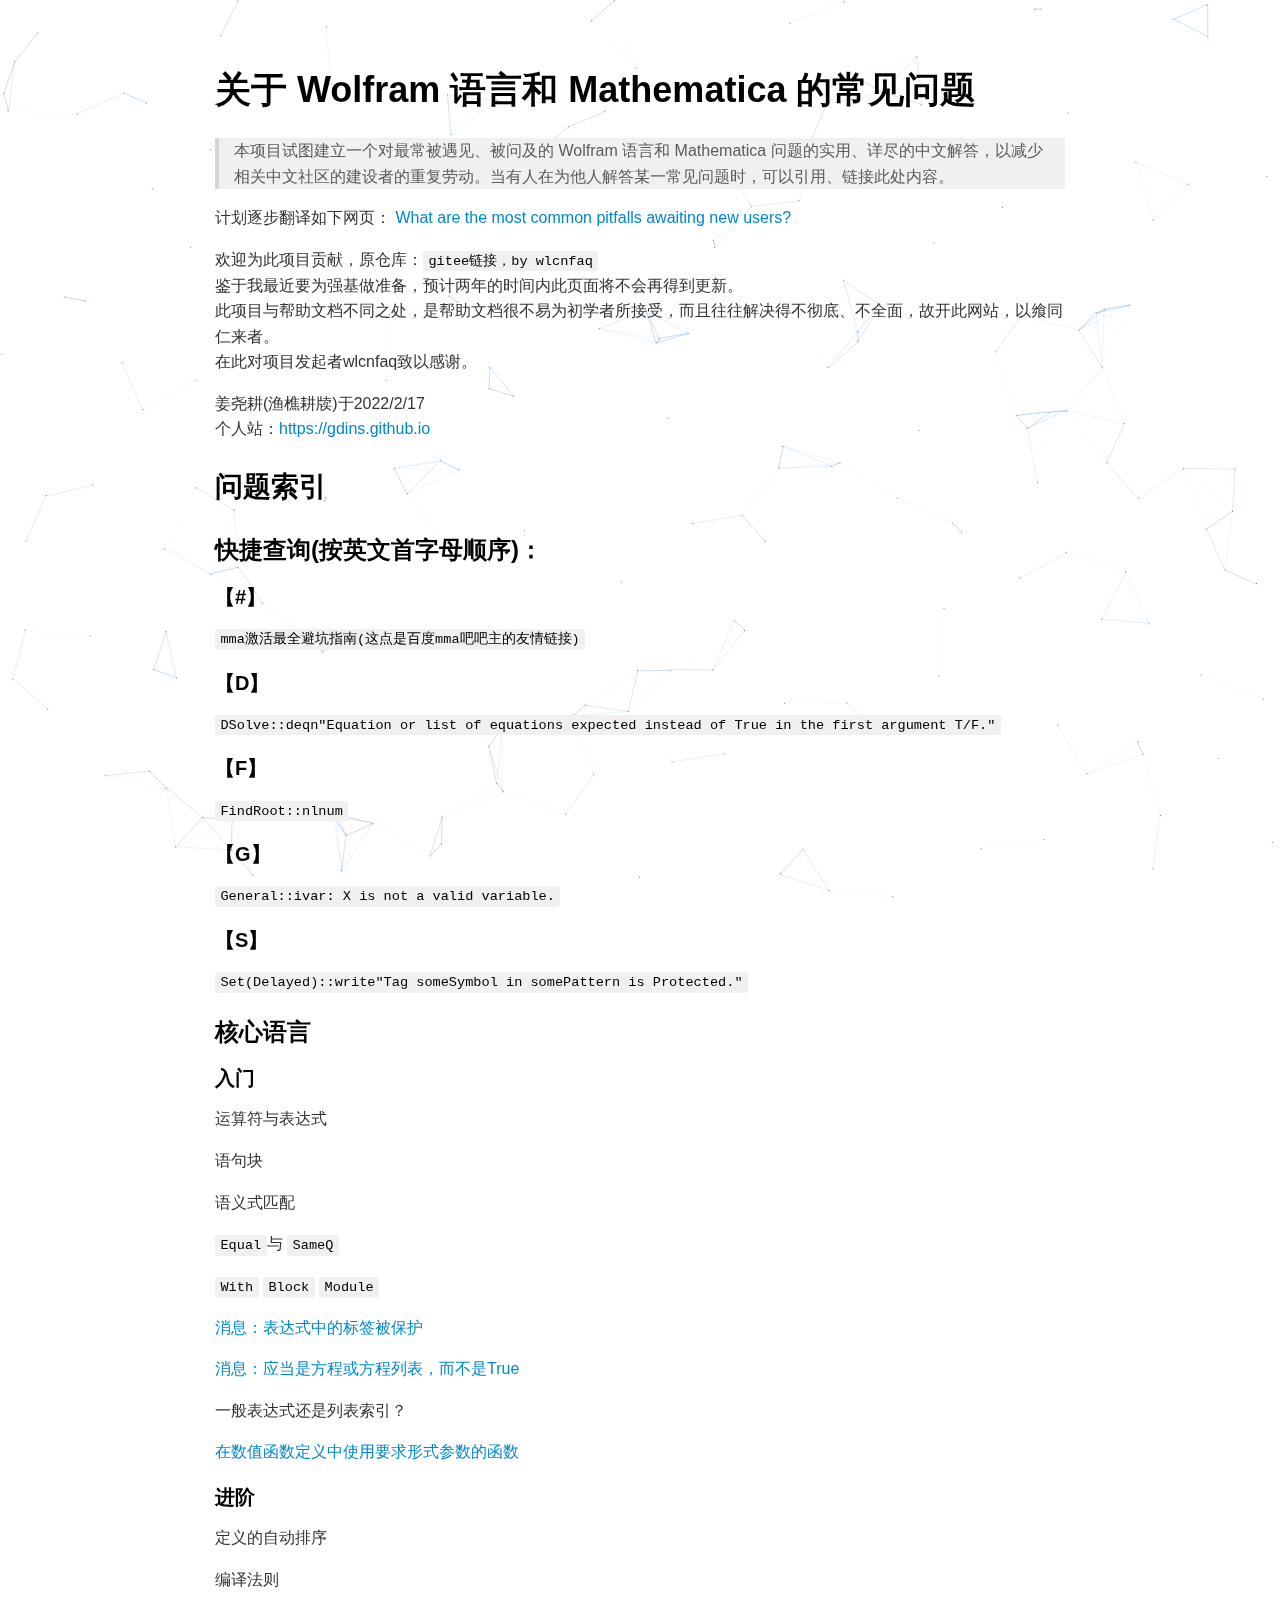
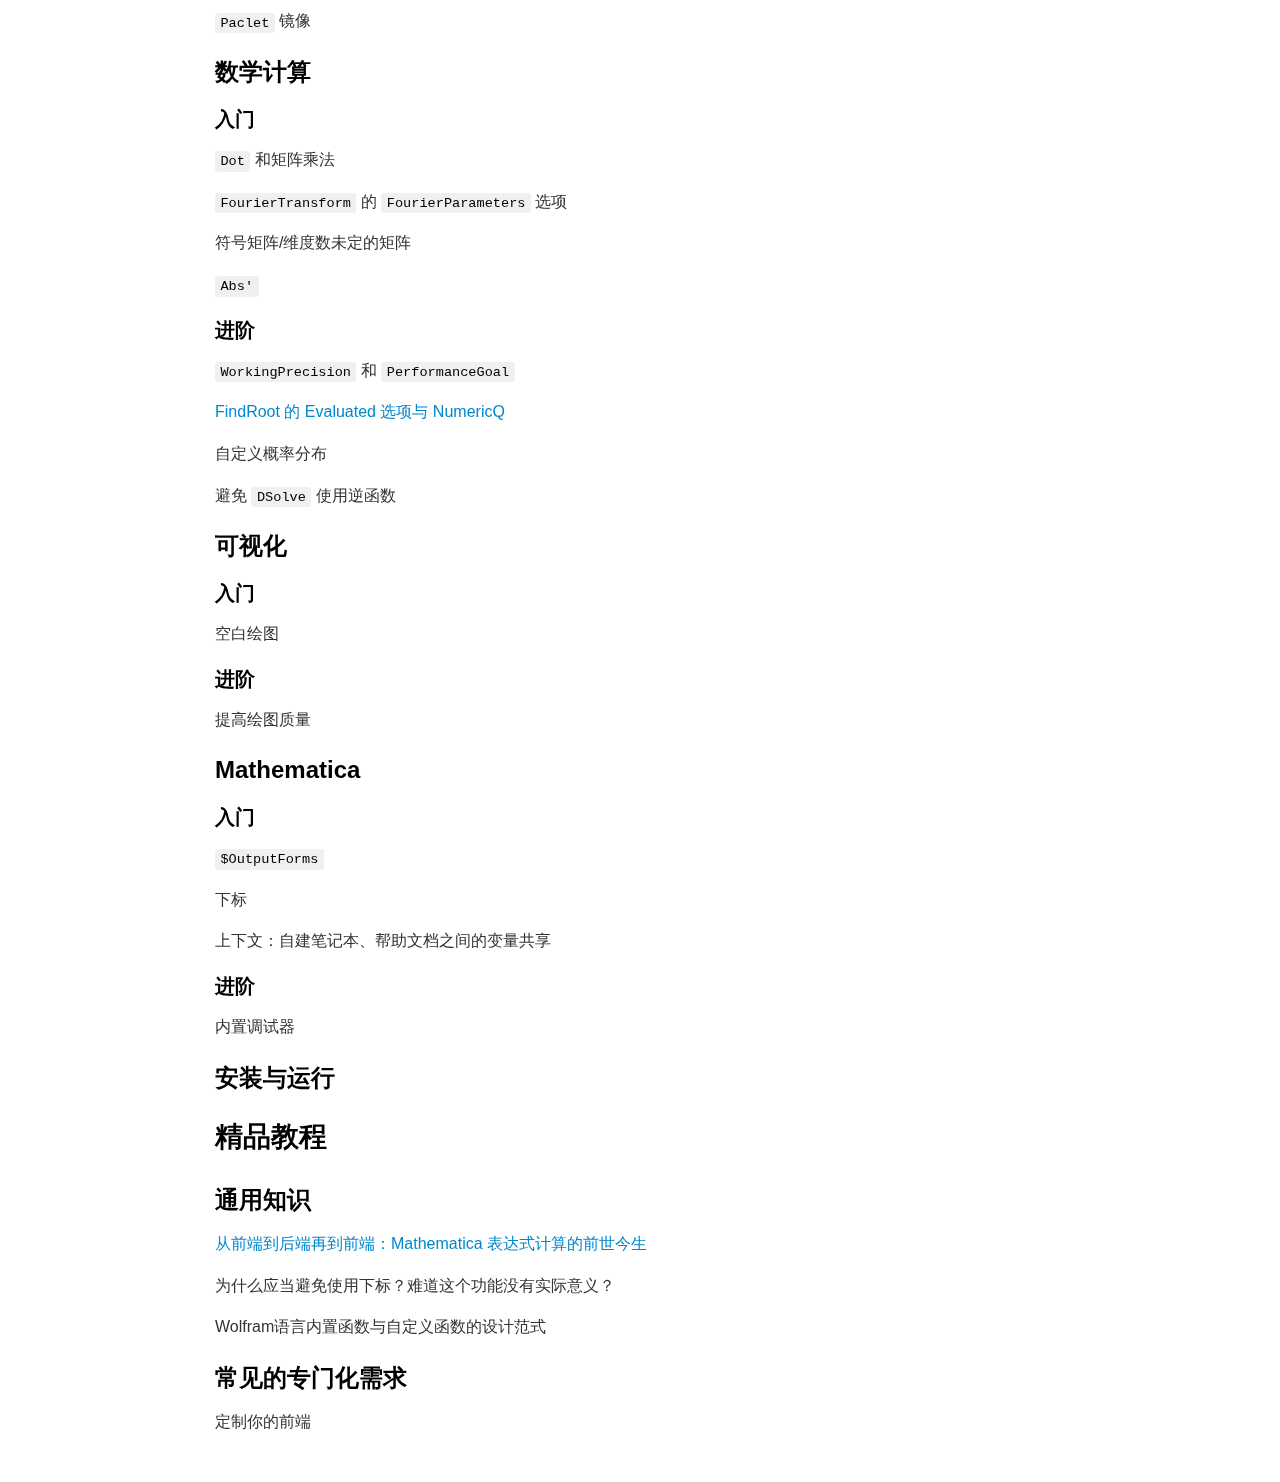
<file: qaindex.html>
<!DOCTYPE html><html><head>
      <title>Mathematica的常见问题</title>
      <meta charset="utf-8">
      <meta name="viewport" content="width=device-width, initial-scale=1.0">
      
      <link rel="stylesheet" href="file:///c:\Users\bcm18\.vscode\extensions\shd101wyy.markdown-preview-enhanced-0.6.1\node_modules\@shd101wyy\mume\dependencies\katex\katex.min.css">
      
      
      
      
      
      
      
      
      
      <style>
      /**
 * prism.js Github theme based on GitHub's theme.
 * @author Sam Clarke
 */
code[class*="language-"],
pre[class*="language-"] {
  color: #333;
  background: none;
  font-family: Consolas, "Liberation Mono", Menlo, Courier, monospace;
  text-align: left;
  white-space: pre;
  word-spacing: normal;
  word-break: normal;
  word-wrap: normal;
  line-height: 1.4;

  -moz-tab-size: 8;
  -o-tab-size: 8;
  tab-size: 8;

  -webkit-hyphens: none;
  -moz-hyphens: none;
  -ms-hyphens: none;
  hyphens: none;
}

/* Code blocks */
pre[class*="language-"] {
  padding: .8em;
  overflow: auto;
  /* border: 1px solid #ddd; */
  border-radius: 3px;
  /* background: #fff; */
  background: #f5f5f5;
}

/* Inline code */
:not(pre) > code[class*="language-"] {
  padding: .1em;
  border-radius: .3em;
  white-space: normal;
  background: #f5f5f5;
}

.token.comment,
.token.blockquote {
  color: #969896;
}

.token.cdata {
  color: #183691;
}

.token.doctype,
.token.punctuation,
.token.variable,
.token.macro.property {
  color: #333;
}

.token.operator,
.token.important,
.token.keyword,
.token.rule,
.token.builtin {
  color: #a71d5d;
}

.token.string,
.token.url,
.token.regex,
.token.attr-value {
  color: #183691;
}

.token.property,
.token.number,
.token.boolean,
.token.entity,
.token.atrule,
.token.constant,
.token.symbol,
.token.command,
.token.code {
  color: #0086b3;
}

.token.tag,
.token.selector,
.token.prolog {
  color: #63a35c;
}

.token.function,
.token.namespace,
.token.pseudo-element,
.token.class,
.token.class-name,
.token.pseudo-class,
.token.id,
.token.url-reference .token.variable,
.token.attr-name {
  color: #795da3;
}

.token.entity {
  cursor: help;
}

.token.title,
.token.title .token.punctuation {
  font-weight: bold;
  color: #1d3e81;
}

.token.list {
  color: #ed6a43;
}

.token.inserted {
  background-color: #eaffea;
  color: #55a532;
}

.token.deleted {
  background-color: #ffecec;
  color: #bd2c00;
}

.token.bold {
  font-weight: bold;
}

.token.italic {
  font-style: italic;
}


/* JSON */
.language-json .token.property {
  color: #183691;
}

.language-markup .token.tag .token.punctuation {
  color: #333;
}

/* CSS */
code.language-css,
.language-css .token.function {
  color: #0086b3;
}

/* YAML */
.language-yaml .token.atrule {
  color: #63a35c;
}

code.language-yaml {
  color: #183691;
}

/* Ruby */
.language-ruby .token.function {
  color: #333;
}

/* Markdown */
.language-markdown .token.url {
  color: #795da3;
}

/* Makefile */
.language-makefile .token.symbol {
  color: #795da3;
}

.language-makefile .token.variable {
  color: #183691;
}

.language-makefile .token.builtin {
  color: #0086b3;
}

/* Bash */
.language-bash .token.keyword {
  color: #0086b3;
}

/* highlight */
pre[data-line] {
  position: relative;
  padding: 1em 0 1em 3em;
}
pre[data-line] .line-highlight-wrapper {
  position: absolute;
  top: 0;
  left: 0;
  background-color: transparent;
  display: block;
  width: 100%;
}

pre[data-line] .line-highlight {
  position: absolute;
  left: 0;
  right: 0;
  padding: inherit 0;
  margin-top: 1em;
  background: hsla(24, 20%, 50%,.08);
  background: linear-gradient(to right, hsla(24, 20%, 50%,.1) 70%, hsla(24, 20%, 50%,0));
  pointer-events: none;
  line-height: inherit;
  white-space: pre;
}

pre[data-line] .line-highlight:before, 
pre[data-line] .line-highlight[data-end]:after {
  content: attr(data-start);
  position: absolute;
  top: .4em;
  left: .6em;
  min-width: 1em;
  padding: 0 .5em;
  background-color: hsla(24, 20%, 50%,.4);
  color: hsl(24, 20%, 95%);
  font: bold 65%/1.5 sans-serif;
  text-align: center;
  vertical-align: .3em;
  border-radius: 999px;
  text-shadow: none;
  box-shadow: 0 1px white;
}

pre[data-line] .line-highlight[data-end]:after {
  content: attr(data-end);
  top: auto;
  bottom: .4em;
}html body{font-family:"Helvetica Neue",Helvetica,"Segoe UI",Arial,freesans,sans-serif;font-size:16px;line-height:1.6;color:#333;background-color:#fff;overflow:initial;box-sizing:border-box;word-wrap:break-word}html body>:first-child{margin-top:0}html body h1,html body h2,html body h3,html body h4,html body h5,html body h6{line-height:1.2;margin-top:1em;margin-bottom:16px;color:#000}html body h1{font-size:2.25em;font-weight:300;padding-bottom:.3em}html body h2{font-size:1.75em;font-weight:400;padding-bottom:.3em}html body h3{font-size:1.5em;font-weight:500}html body h4{font-size:1.25em;font-weight:600}html body h5{font-size:1.1em;font-weight:600}html body h6{font-size:1em;font-weight:600}html body h1,html body h2,html body h3,html body h4,html body h5{font-weight:600}html body h5{font-size:1em}html body h6{color:#5c5c5c}html body strong{color:#000}html body del{color:#5c5c5c}html body a:not([href]){color:inherit;text-decoration:none}html body a{color:#08c;text-decoration:none}html body a:hover{color:#00a3f5;text-decoration:none}html body img{max-width:100%}html body>p{margin-top:0;margin-bottom:16px;word-wrap:break-word}html body>ul,html body>ol{margin-bottom:16px}html body ul,html body ol{padding-left:2em}html body ul.no-list,html body ol.no-list{padding:0;list-style-type:none}html body ul ul,html body ul ol,html body ol ol,html body ol ul{margin-top:0;margin-bottom:0}html body li{margin-bottom:0}html body li.task-list-item{list-style:none}html body li>p{margin-top:0;margin-bottom:0}html body .task-list-item-checkbox{margin:0 .2em .25em -1.8em;vertical-align:middle}html body .task-list-item-checkbox:hover{cursor:pointer}html body blockquote{margin:16px 0;font-size:inherit;padding:0 15px;color:#5c5c5c;background-color:#f0f0f0;border-left:4px solid #d6d6d6}html body blockquote>:first-child{margin-top:0}html body blockquote>:last-child{margin-bottom:0}html body hr{height:4px;margin:32px 0;background-color:#d6d6d6;border:0 none}html body table{margin:10px 0 15px 0;border-collapse:collapse;border-spacing:0;display:block;width:100%;overflow:auto;word-break:normal;word-break:keep-all}html body table th{font-weight:bold;color:#000}html body table td,html body table th{border:1px solid #d6d6d6;padding:6px 13px}html body dl{padding:0}html body dl dt{padding:0;margin-top:16px;font-size:1em;font-style:italic;font-weight:bold}html body dl dd{padding:0 16px;margin-bottom:16px}html body code{font-family:Menlo,Monaco,Consolas,'Courier New',monospace;font-size:.85em !important;color:#000;background-color:#f0f0f0;border-radius:3px;padding:.2em 0}html body code::before,html body code::after{letter-spacing:-0.2em;content:"\00a0"}html body pre>code{padding:0;margin:0;font-size:.85em !important;word-break:normal;white-space:pre;background:transparent;border:0}html body .highlight{margin-bottom:16px}html body .highlight pre,html body pre{padding:1em;overflow:auto;font-size:.85em !important;line-height:1.45;border:#d6d6d6;border-radius:3px}html body .highlight pre{margin-bottom:0;word-break:normal}html body pre code,html body pre tt{display:inline;max-width:initial;padding:0;margin:0;overflow:initial;line-height:inherit;word-wrap:normal;background-color:transparent;border:0}html body pre code:before,html body pre tt:before,html body pre code:after,html body pre tt:after{content:normal}html body p,html body blockquote,html body ul,html body ol,html body dl,html body pre{margin-top:0;margin-bottom:16px}html body kbd{color:#000;border:1px solid #d6d6d6;border-bottom:2px solid #c7c7c7;padding:2px 4px;background-color:#f0f0f0;border-radius:3px}@media print{html body{background-color:#fff}html body h1,html body h2,html body h3,html body h4,html body h5,html body h6{color:#000;page-break-after:avoid}html body blockquote{color:#5c5c5c}html body pre{page-break-inside:avoid}html body table{display:table}html body img{display:block;max-width:100%;max-height:100%}html body pre,html body code{word-wrap:break-word;white-space:pre}}.markdown-preview{width:100%;height:100%;box-sizing:border-box}.markdown-preview .pagebreak,.markdown-preview .newpage{page-break-before:always}.markdown-preview pre.line-numbers{position:relative;padding-left:3.8em;counter-reset:linenumber}.markdown-preview pre.line-numbers>code{position:relative}.markdown-preview pre.line-numbers .line-numbers-rows{position:absolute;pointer-events:none;top:1em;font-size:100%;left:0;width:3em;letter-spacing:-1px;border-right:1px solid #999;-webkit-user-select:none;-moz-user-select:none;-ms-user-select:none;user-select:none}.markdown-preview pre.line-numbers .line-numbers-rows>span{pointer-events:none;display:block;counter-increment:linenumber}.markdown-preview pre.line-numbers .line-numbers-rows>span:before{content:counter(linenumber);color:#999;display:block;padding-right:.8em;text-align:right}.markdown-preview .mathjax-exps .MathJax_Display{text-align:center !important}.markdown-preview:not([for="preview"]) .code-chunk .btn-group{display:none}.markdown-preview:not([for="preview"]) .code-chunk .status{display:none}.markdown-preview:not([for="preview"]) .code-chunk .output-div{margin-bottom:16px}.scrollbar-style::-webkit-scrollbar{width:8px}.scrollbar-style::-webkit-scrollbar-track{border-radius:10px;background-color:transparent}.scrollbar-style::-webkit-scrollbar-thumb{border-radius:5px;background-color:rgba(150,150,150,0.66);border:4px solid rgba(150,150,150,0.66);background-clip:content-box}html body[for="html-export"]:not([data-presentation-mode]){position:relative;width:100%;height:100%;top:0;left:0;margin:0;padding:0;overflow:auto}html body[for="html-export"]:not([data-presentation-mode]) .markdown-preview{position:relative;top:0}@media screen and (min-width:914px){html body[for="html-export"]:not([data-presentation-mode]) .markdown-preview{padding:2em calc(50% - 457px + 2em)}}@media screen and (max-width:914px){html body[for="html-export"]:not([data-presentation-mode]) .markdown-preview{padding:2em}}@media screen and (max-width:450px){html body[for="html-export"]:not([data-presentation-mode]) .markdown-preview{font-size:14px !important;padding:1em}}@media print{html body[for="html-export"]:not([data-presentation-mode]) #sidebar-toc-btn{display:none}}html body[for="html-export"]:not([data-presentation-mode]) #sidebar-toc-btn{position:fixed;bottom:8px;left:8px;font-size:28px;cursor:pointer;color:inherit;z-index:99;width:32px;text-align:center;opacity:.4}html body[for="html-export"]:not([data-presentation-mode])[html-show-sidebar-toc] #sidebar-toc-btn{opacity:1}html body[for="html-export"]:not([data-presentation-mode])[html-show-sidebar-toc] .md-sidebar-toc{position:fixed;top:0;left:0;width:300px;height:100%;padding:32px 0 48px 0;font-size:14px;box-shadow:0 0 4px rgba(150,150,150,0.33);box-sizing:border-box;overflow:auto;background-color:inherit}html body[for="html-export"]:not([data-presentation-mode])[html-show-sidebar-toc] .md-sidebar-toc::-webkit-scrollbar{width:8px}html body[for="html-export"]:not([data-presentation-mode])[html-show-sidebar-toc] .md-sidebar-toc::-webkit-scrollbar-track{border-radius:10px;background-color:transparent}html body[for="html-export"]:not([data-presentation-mode])[html-show-sidebar-toc] .md-sidebar-toc::-webkit-scrollbar-thumb{border-radius:5px;background-color:rgba(150,150,150,0.66);border:4px solid rgba(150,150,150,0.66);background-clip:content-box}html body[for="html-export"]:not([data-presentation-mode])[html-show-sidebar-toc] .md-sidebar-toc a{text-decoration:none}html body[for="html-export"]:not([data-presentation-mode])[html-show-sidebar-toc] .md-sidebar-toc ul{padding:0 1.6em;margin-top:.8em}html body[for="html-export"]:not([data-presentation-mode])[html-show-sidebar-toc] .md-sidebar-toc li{margin-bottom:.8em}html body[for="html-export"]:not([data-presentation-mode])[html-show-sidebar-toc] .md-sidebar-toc ul{list-style-type:none}html body[for="html-export"]:not([data-presentation-mode])[html-show-sidebar-toc] .markdown-preview{left:300px;width:calc(100% -  300px);padding:2em calc(50% - 457px -  150px);margin:0;box-sizing:border-box}@media screen and (max-width:1274px){html body[for="html-export"]:not([data-presentation-mode])[html-show-sidebar-toc] .markdown-preview{padding:2em}}@media screen and (max-width:450px){html body[for="html-export"]:not([data-presentation-mode])[html-show-sidebar-toc] .markdown-preview{width:100%}}html body[for="html-export"]:not([data-presentation-mode]):not([html-show-sidebar-toc]) .markdown-preview{left:50%;transform:translateX(-50%)}html body[for="html-export"]:not([data-presentation-mode]):not([html-show-sidebar-toc]) .md-sidebar-toc{display:none}
/* Please visit the URL below for more information: */
/*   https://shd101wyy.github.io/markdown-preview-enhanced/#/customize-css */

      </style>
    </head>
    <body for="html-export">
      <div class="mume markdown-preview  ">
      <h1 class="mume-header" id="%E5%85%B3%E4%BA%8E-wolfram-%E8%AF%AD%E8%A8%80%E5%92%8C-mathematica-%E7%9A%84%E5%B8%B8%E8%A7%81%E9%97%AE%E9%A2%98">&#x5173;&#x4E8E; Wolfram &#x8BED;&#x8A00;&#x548C; Mathematica &#x7684;&#x5E38;&#x89C1;&#x95EE;&#x9898;</h1>

<blockquote>
<p>&#x672C;&#x9879;&#x76EE;&#x8BD5;&#x56FE;&#x5EFA;&#x7ACB;&#x4E00;&#x4E2A;&#x5BF9;&#x6700;&#x5E38;&#x88AB;&#x9047;&#x89C1;&#x3001;&#x88AB;&#x95EE;&#x53CA;&#x7684; Wolfram &#x8BED;&#x8A00;&#x548C; Mathematica &#x95EE;&#x9898;&#x7684;&#x5B9E;&#x7528;&#x3001;&#x8BE6;&#x5C3D;&#x7684;&#x4E2D;&#x6587;&#x89E3;&#x7B54;&#xFF0C;&#x4EE5;&#x51CF;&#x5C11;&#x76F8;&#x5173;&#x4E2D;&#x6587;&#x793E;&#x533A;&#x7684;&#x5EFA;&#x8BBE;&#x8005;&#x7684;&#x91CD;&#x590D;&#x52B3;&#x52A8;&#x3002;&#x5F53;&#x6709;&#x4EBA;&#x5728;&#x4E3A;&#x4ED6;&#x4EBA;&#x89E3;&#x7B54;&#x67D0;&#x4E00;&#x5E38;&#x89C1;&#x95EE;&#x9898;&#x65F6;&#xFF0C;&#x53EF;&#x4EE5;&#x5F15;&#x7528;&#x3001;&#x94FE;&#x63A5;&#x6B64;&#x5904;&#x5185;&#x5BB9;&#x3002;</p>
</blockquote>
<p>&#x8BA1;&#x5212;&#x9010;&#x6B65;&#x7FFB;&#x8BD1;&#x5982;&#x4E0B;&#x7F51;&#x9875;&#xFF1A; <a href="https://mathematica.stackexchange.com/questions/18393/what-are-the-most-common-pitfalls-awaiting-new-users">What are the most common pitfalls awaiting new users?</a></p>
<p>&#x6B22;&#x8FCE;&#x4E3A;&#x6B64;&#x9879;&#x76EE;&#x8D21;&#x732E;&#xFF0C;&#x539F;&#x4ED3;&#x5E93;&#xFF1A;<a href="https://gitee.com/rnotlnglgq/wlcnfaq"><code>gitee&#x94FE;&#x63A5;&#xFF0C;by wlcnfaq</code></a><br>
&#x9274;&#x4E8E;&#x6211;&#x6700;&#x8FD1;&#x8981;&#x4E3A;&#x5F3A;&#x57FA;&#x505A;&#x51C6;&#x5907;&#xFF0C;&#x9884;&#x8BA1;&#x4E24;&#x5E74;&#x7684;&#x65F6;&#x95F4;&#x5185;&#x6B64;&#x9875;&#x9762;&#x5C06;&#x4E0D;&#x4F1A;&#x518D;&#x5F97;&#x5230;&#x66F4;&#x65B0;&#x3002;<br>
&#x6B64;&#x9879;&#x76EE;&#x4E0E;&#x5E2E;&#x52A9;&#x6587;&#x6863;&#x4E0D;&#x540C;&#x4E4B;&#x5904;&#xFF0C;&#x662F;&#x5E2E;&#x52A9;&#x6587;&#x6863;&#x5F88;&#x4E0D;&#x6613;&#x4E3A;&#x521D;&#x5B66;&#x8005;&#x6240;&#x63A5;&#x53D7;&#xFF0C;&#x800C;&#x4E14;&#x5F80;&#x5F80;&#x89E3;&#x51B3;&#x5F97;&#x4E0D;&#x5F7B;&#x5E95;&#x3001;&#x4E0D;&#x5168;&#x9762;&#xFF0C;&#x6545;&#x5F00;&#x6B64;&#x7F51;&#x7AD9;&#xFF0C;&#x4EE5;&#x98E8;&#x540C;&#x4EC1;&#x6765;&#x8005;&#x3002;<br>
&#x5728;&#x6B64;&#x5BF9;&#x9879;&#x76EE;&#x53D1;&#x8D77;&#x8005;wlcnfaq&#x81F4;&#x4EE5;&#x611F;&#x8C22;&#x3002;</p>
<p>&#x59DC;&#x5C27;&#x8015;(&#x6E14;&#x6A35;&#x8015;&#x724D;)&#x4E8E;2022/2/17<br>
&#x4E2A;&#x4EBA;&#x7AD9;&#xFF1A;<a href="https://gdins.github.io">https://gdins.github.io</a></p>
<h2 class="mume-header" id="%E9%97%AE%E9%A2%98%E7%B4%A2%E5%BC%95">&#x95EE;&#x9898;&#x7D22;&#x5F15;</h2>

<h3 class="mume-header" id="%E5%BF%AB%E6%8D%B7%E6%9F%A5%E8%AF%A2%E6%8C%89%E8%8B%B1%E6%96%87%E9%A6%96%E5%AD%97%E6%AF%8D%E9%A1%BA%E5%BA%8F">&#x5FEB;&#x6377;&#x67E5;&#x8BE2;(&#x6309;&#x82F1;&#x6587;&#x9996;&#x5B57;&#x6BCD;&#x987A;&#x5E8F;)&#xFF1A;</h3>

<h4 class="mume-header" id>&#x3010;#&#x3011;</h4>

<p><a href="https://tiebamma.github.io/InstallTutorial/"><code>mma&#x6FC0;&#x6D3B;&#x6700;&#x5168;&#x907F;&#x5751;&#x6307;&#x5357;(&#x8FD9;&#x70B9;&#x662F;&#x767E;&#x5EA6;mma&#x5427;&#x5427;&#x4E3B;&#x7684;&#x53CB;&#x60C5;&#x94FE;&#x63A5;)</code></a></p>
<h4 class="mume-header" id="d">&#x3010;D&#x3011;</h4>

<p><a href="FAQ/TagProtected.html"><code>DSolve::deqn&quot;Equation or list of equations expected instead of True in the first argument T/F.&quot;</code></a></p>
<h4 class="mume-header" id="f">&#x3010;F&#x3011;</h4>

<p><a href="FAQ/NestedNumericalComputation.html"><code>FindRoot::nlnum</code></a></p>
<h4 class="mume-header" id="g">&#x3010;G&#x3011;</h4>

<p><a href="FAQ/SetDelayedAndSymbolsAsSlots.html"><code>General::ivar: X is not a valid variable.</code></a></p>
<h4 class="mume-header" id="s">&#x3010;S&#x3011;</h4>

<p><a href="FAQ/TrueFalseEquation.html"><code>Set(Delayed)::write&quot;Tag someSymbol in somePattern is Protected.&quot;</code></a></p>
<h3 class="mume-header" id="%E6%A0%B8%E5%BF%83%E8%AF%AD%E8%A8%80">&#x6838;&#x5FC3;&#x8BED;&#x8A00;</h3>

<h4 class="mume-header" id="%E5%85%A5%E9%97%A8">&#x5165;&#x95E8;</h4>

<p>&#x8FD0;&#x7B97;&#x7B26;&#x4E0E;&#x8868;&#x8FBE;&#x5F0F;</p>
<p>&#x8BED;&#x53E5;&#x5757;</p>
<p>&#x8BED;&#x4E49;&#x5F0F;&#x5339;&#x914D;</p>
<p><code>Equal</code>&#x4E0E; <code>SameQ</code></p>
<p><code>With</code> <code>Block</code> <code>Module</code></p>
<p><a href="FAQ/TagProtected.html">&#x6D88;&#x606F;&#xFF1A;&#x8868;&#x8FBE;&#x5F0F;&#x4E2D;&#x7684;&#x6807;&#x7B7E;&#x88AB;&#x4FDD;&#x62A4;</a></p>
<p><a href="FAQ/TrueFalseEquation.html">&#x6D88;&#x606F;&#xFF1A;&#x5E94;&#x5F53;&#x662F;&#x65B9;&#x7A0B;&#x6216;&#x65B9;&#x7A0B;&#x5217;&#x8868;&#xFF0C;&#x800C;&#x4E0D;&#x662F;True</a></p>
<p>&#x4E00;&#x822C;&#x8868;&#x8FBE;&#x5F0F;&#x8FD8;&#x662F;&#x5217;&#x8868;&#x7D22;&#x5F15;&#xFF1F;</p>
<p><a href="FAQ/SetDelayedAndSymbolsAsSlots.html">&#x5728;&#x6570;&#x503C;&#x51FD;&#x6570;&#x5B9A;&#x4E49;&#x4E2D;&#x4F7F;&#x7528;&#x8981;&#x6C42;&#x5F62;&#x5F0F;&#x53C2;&#x6570;&#x7684;&#x51FD;&#x6570;</a></p>
<h4 class="mume-header" id="%E8%BF%9B%E9%98%B6">&#x8FDB;&#x9636;</h4>

<p>&#x5B9A;&#x4E49;&#x7684;&#x81EA;&#x52A8;&#x6392;&#x5E8F;</p>
<p>&#x7F16;&#x8BD1;&#x6CD5;&#x5219;</p>
<p><code>Paclet</code> &#x955C;&#x50CF;</p>
<h3 class="mume-header" id="%E6%95%B0%E5%AD%A6%E8%AE%A1%E7%AE%97">&#x6570;&#x5B66;&#x8BA1;&#x7B97;</h3>

<h4 class="mume-header" id="%E5%85%A5%E9%97%A8-1">&#x5165;&#x95E8;</h4>

<p><code>Dot</code> &#x548C;&#x77E9;&#x9635;&#x4E58;&#x6CD5;</p>
<p><code>FourierTransform</code> &#x7684; <code>FourierParameters</code> &#x9009;&#x9879;</p>
<p>&#x7B26;&#x53F7;&#x77E9;&#x9635;/&#x7EF4;&#x5EA6;&#x6570;&#x672A;&#x5B9A;&#x7684;&#x77E9;&#x9635;</p>
<p><code>Abs&apos;</code></p>
<h4 class="mume-header" id="%E8%BF%9B%E9%98%B6-1">&#x8FDB;&#x9636;</h4>

<p><code>WorkingPrecision</code> &#x548C; <code>PerformanceGoal</code></p>
<p><a href="FAQ/NestedNumericalComputation.html">FindRoot &#x7684; Evaluated &#x9009;&#x9879;&#x4E0E; NumericQ</a></p>
<p>&#x81EA;&#x5B9A;&#x4E49;&#x6982;&#x7387;&#x5206;&#x5E03;</p>
<p>&#x907F;&#x514D; <code>DSolve</code> &#x4F7F;&#x7528;&#x9006;&#x51FD;&#x6570;</p>
<h3 class="mume-header" id="%E5%8F%AF%E8%A7%86%E5%8C%96">&#x53EF;&#x89C6;&#x5316;</h3>

<h4 class="mume-header" id="%E5%85%A5%E9%97%A8-2">&#x5165;&#x95E8;</h4>

<p>&#x7A7A;&#x767D;&#x7ED8;&#x56FE;</p>
<h4 class="mume-header" id="%E8%BF%9B%E9%98%B6-2">&#x8FDB;&#x9636;</h4>

<p>&#x63D0;&#x9AD8;&#x7ED8;&#x56FE;&#x8D28;&#x91CF;</p>
<h3 class="mume-header" id="mathematica">Mathematica</h3>

<h4 class="mume-header" id="%E5%85%A5%E9%97%A8-3">&#x5165;&#x95E8;</h4>

<p><code>$OutputForms</code></p>
<p>&#x4E0B;&#x6807;</p>
<p>&#x4E0A;&#x4E0B;&#x6587;&#xFF1A;&#x81EA;&#x5EFA;&#x7B14;&#x8BB0;&#x672C;&#x3001;&#x5E2E;&#x52A9;&#x6587;&#x6863;&#x4E4B;&#x95F4;&#x7684;&#x53D8;&#x91CF;&#x5171;&#x4EAB;</p>
<h4 class="mume-header" id="%E8%BF%9B%E9%98%B6-3">&#x8FDB;&#x9636;</h4>

<p>&#x5185;&#x7F6E;&#x8C03;&#x8BD5;&#x5668;</p>
<h3 class="mume-header" id="%E5%AE%89%E8%A3%85%E4%B8%8E%E8%BF%90%E8%A1%8C">&#x5B89;&#x88C5;&#x4E0E;&#x8FD0;&#x884C;</h3>

<h2 class="mume-header" id="%E7%B2%BE%E5%93%81%E6%95%99%E7%A8%8B">&#x7CBE;&#x54C1;&#x6559;&#x7A0B;</h2>

<h3 class="mume-header" id="%E9%80%9A%E7%94%A8%E7%9F%A5%E8%AF%86">&#x901A;&#x7528;&#x77E5;&#x8BC6;</h3>

<p><a href="Tutorial/FrontEndAndKernel.html">&#x4ECE;&#x524D;&#x7AEF;&#x5230;&#x540E;&#x7AEF;&#x518D;&#x5230;&#x524D;&#x7AEF;&#xFF1A;Mathematica &#x8868;&#x8FBE;&#x5F0F;&#x8BA1;&#x7B97;&#x7684;&#x524D;&#x4E16;&#x4ECA;&#x751F;</a></p>
<p>&#x4E3A;&#x4EC0;&#x4E48;&#x5E94;&#x5F53;&#x907F;&#x514D;&#x4F7F;&#x7528;&#x4E0B;&#x6807;&#xFF1F;&#x96BE;&#x9053;&#x8FD9;&#x4E2A;&#x529F;&#x80FD;&#x6CA1;&#x6709;&#x5B9E;&#x9645;&#x610F;&#x4E49;&#xFF1F;</p>
<p>Wolfram&#x8BED;&#x8A00;&#x5185;&#x7F6E;&#x51FD;&#x6570;&#x4E0E;&#x81EA;&#x5B9A;&#x4E49;&#x51FD;&#x6570;&#x7684;&#x8BBE;&#x8BA1;&#x8303;&#x5F0F;</p>
<h3 class="mume-header" id="%E5%B8%B8%E8%A7%81%E7%9A%84%E4%B8%93%E9%97%A8%E5%8C%96%E9%9C%80%E6%B1%82">&#x5E38;&#x89C1;&#x7684;&#x4E13;&#x95E8;&#x5316;&#x9700;&#x6C42;</h3>

<p>&#x5B9A;&#x5236;&#x4F60;&#x7684;&#x524D;&#x7AEF;</p>

      </div>
      
	    <script type="text/javascript" color="0,102,204" opacity='0.5' zIndex="-2" count="200"
      src="hehed/js/canvas-nest.min.js"></script>
      

      <body onselectstart="return false" oncontextmenu=self.event.returnValue=false></body>      
      
    
    
    
    
    
    
    
    
  
    </body></html>
</file>
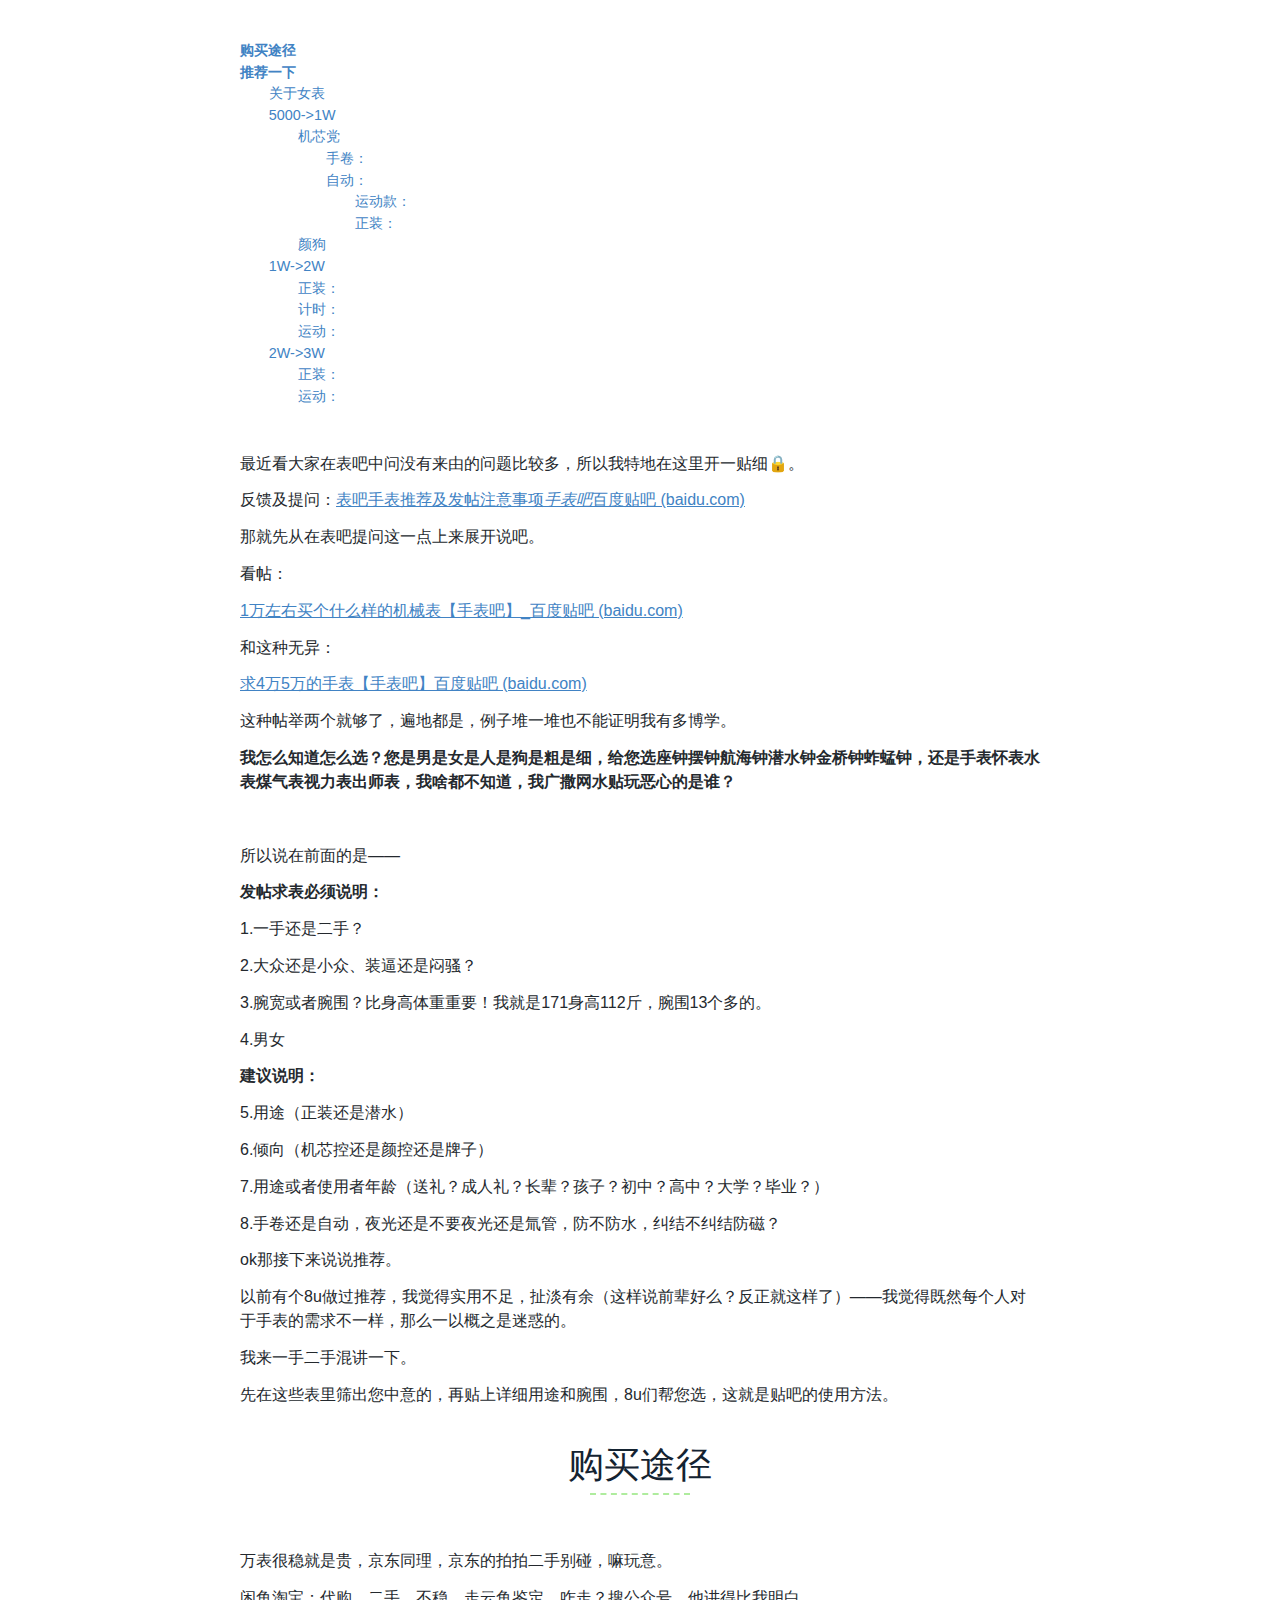
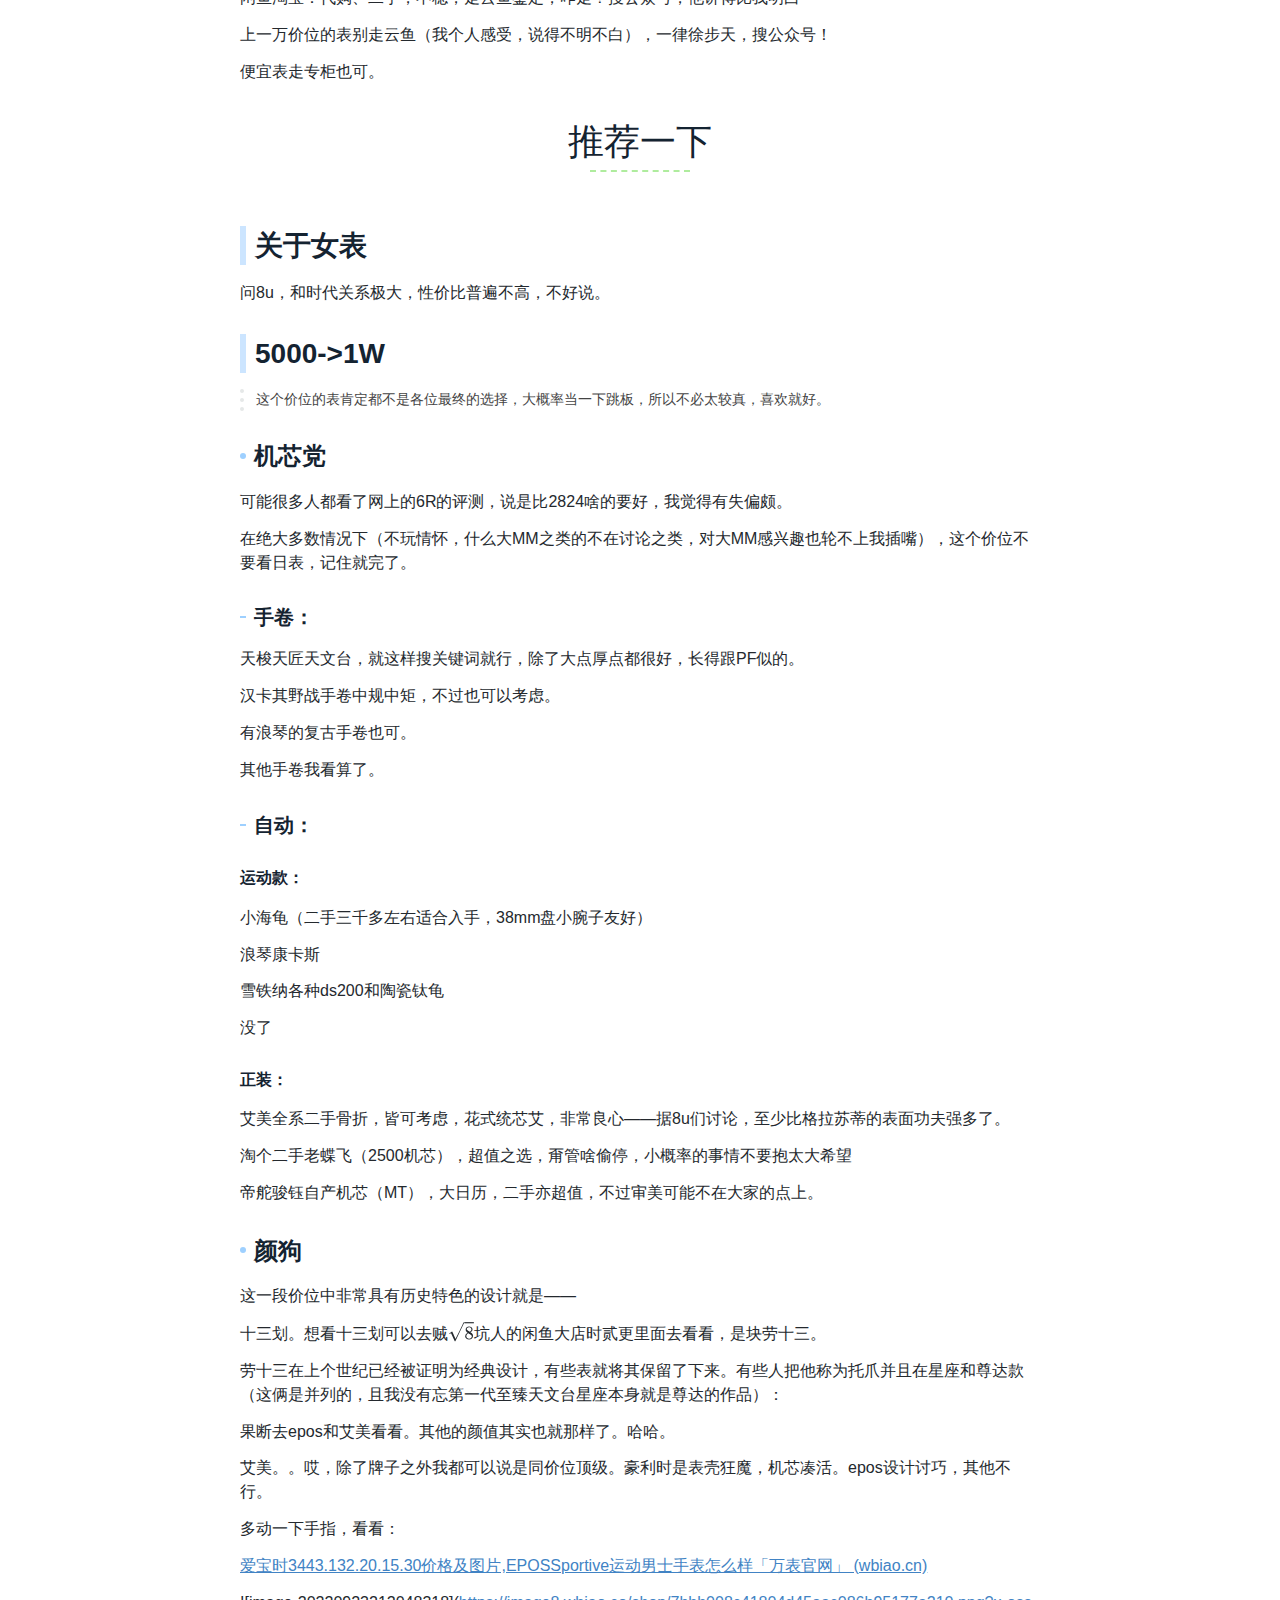
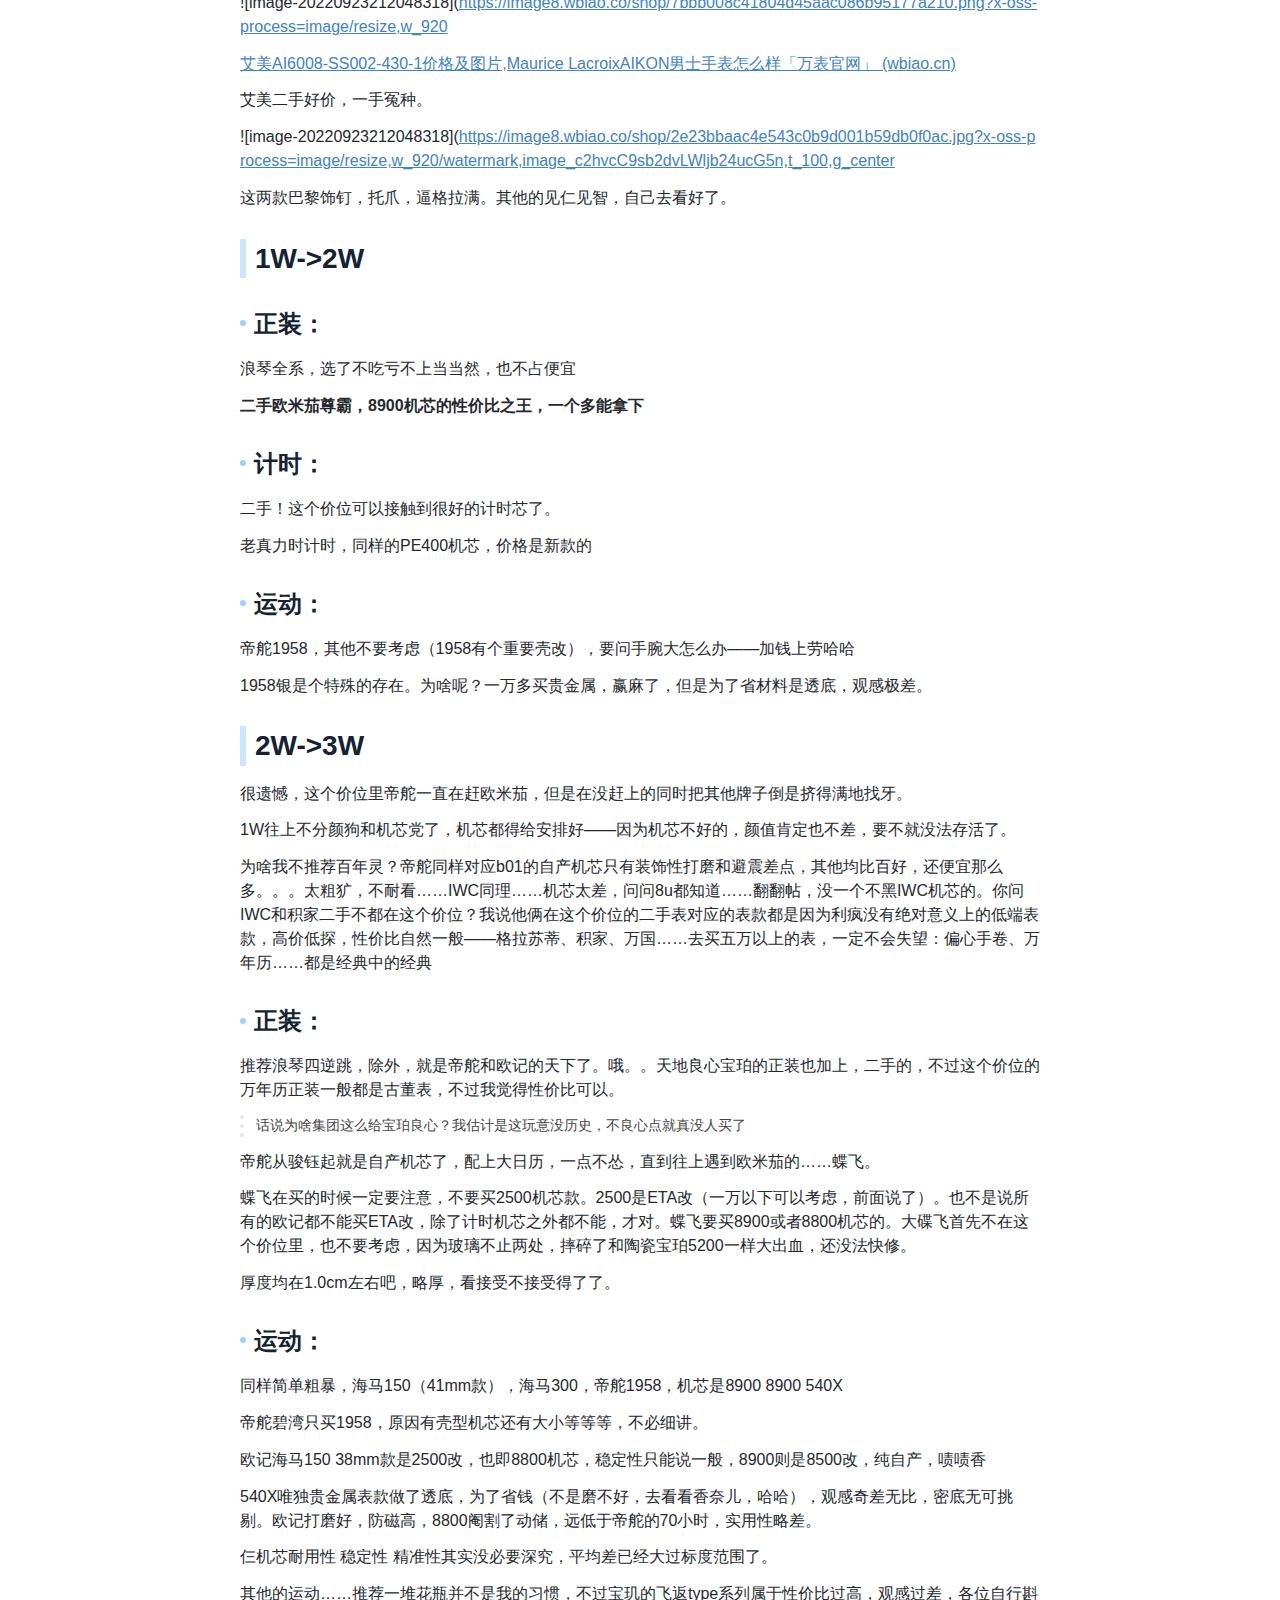
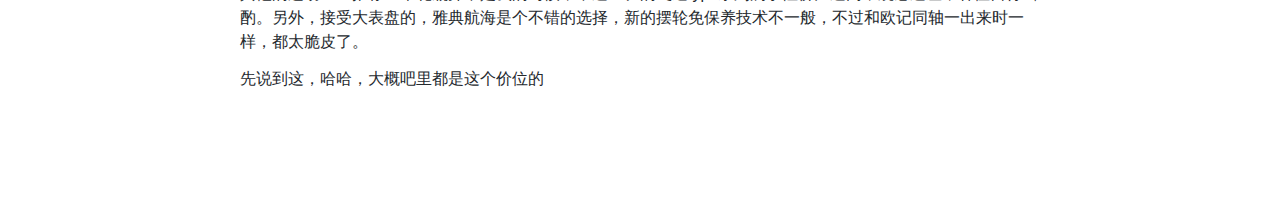
<file: tuijian.html>
<!doctype html>
<html>
<head>
<meta charset='UTF-8'><meta name='viewport' content='width=device-width initial-scale=1'>

<style type='text/css'>html {overflow-x: initial !important;}:root { --bg-color:#ffffff; --text-color:#333333; --select-text-bg-color:#B5D6FC; --select-text-font-color:auto; --monospace:"Lucida Console",Consolas,"Courier",monospace; --title-bar-height:20px; }
.mac-os-11 { --title-bar-height:28px; }
html { font-size: 14px; background-color: var(--bg-color); color: var(--text-color); font-family: "Helvetica Neue", Helvetica, Arial, sans-serif; -webkit-font-smoothing: antialiased; }
body { margin: 0px; padding: 0px; height: auto; inset: 0px; font-size: 1rem; line-height: 1.42857; overflow-x: hidden; background: inherit; tab-size: 4; }
iframe { margin: auto; }
a.url { word-break: break-all; }
a:active, a:hover { outline: 0px; }
.in-text-selection, ::selection { text-shadow: none; background: var(--select-text-bg-color); color: var(--select-text-font-color); }
#write { margin: 0px auto; height: auto; width: inherit; word-break: normal; overflow-wrap: break-word; position: relative; white-space: normal; overflow-x: visible; padding-top: 36px; }
#write.first-line-indent p { text-indent: 2em; }
#write.first-line-indent li p, #write.first-line-indent p * { text-indent: 0px; }
#write.first-line-indent li { margin-left: 2em; }
.for-image #write { padding-left: 8px; padding-right: 8px; }
body.typora-export { padding-left: 30px; padding-right: 30px; }
.typora-export .footnote-line, .typora-export li, .typora-export p { white-space: pre-wrap; }
.typora-export .task-list-item input { pointer-events: none; }
@media screen and (max-width: 500px) {
  body.typora-export { padding-left: 0px; padding-right: 0px; }
  #write { padding-left: 20px; padding-right: 20px; }
}
#write li > figure:last-child { margin-bottom: 0.5rem; }
#write ol, #write ul { position: relative; }
img { max-width: 100%; vertical-align: middle; image-orientation: from-image; }
button, input, select, textarea { color: inherit; font: inherit; }
input[type="checkbox"], input[type="radio"] { line-height: normal; padding: 0px; }
*, ::after, ::before { box-sizing: border-box; }
#write h1, #write h2, #write h3, #write h4, #write h5, #write h6, #write p, #write pre { width: inherit; }
#write h1, #write h2, #write h3, #write h4, #write h5, #write h6, #write p { position: relative; }
p { line-height: inherit; }
h1, h2, h3, h4, h5, h6 { break-after: avoid-page; break-inside: avoid; orphans: 4; }
p { orphans: 4; }
h1 { font-size: 2rem; }
h2 { font-size: 1.8rem; }
h3 { font-size: 1.6rem; }
h4 { font-size: 1.4rem; }
h5 { font-size: 1.2rem; }
h6 { font-size: 1rem; }
.md-math-block, .md-rawblock, h1, h2, h3, h4, h5, h6, p { margin-top: 1rem; margin-bottom: 1rem; }
.hidden { display: none; }
.md-blockmeta { color: rgb(204, 204, 204); font-weight: 700; font-style: italic; }
a { cursor: pointer; }
sup.md-footnote { padding: 2px 4px; background-color: rgba(238, 238, 238, 0.7); color: rgb(85, 85, 85); border-radius: 4px; cursor: pointer; }
sup.md-footnote a, sup.md-footnote a:hover { color: inherit; text-transform: inherit; text-decoration: inherit; }
#write input[type="checkbox"] { cursor: pointer; width: inherit; height: inherit; }
figure { overflow-x: auto; margin: 1.2em 0px; max-width: calc(100% + 16px); padding: 0px; }
figure > table { margin: 0px; }
thead, tr { break-inside: avoid; break-after: auto; }
thead { display: table-header-group; }
table { border-collapse: collapse; border-spacing: 0px; width: 100%; overflow: auto; break-inside: auto; text-align: left; }
table.md-table td { min-width: 32px; }
.CodeMirror-gutters { border-right: 0px; background-color: inherit; }
.CodeMirror-linenumber { user-select: none; }
.CodeMirror { text-align: left; }
.CodeMirror-placeholder { opacity: 0.3; }
.CodeMirror pre { padding: 0px 4px; }
.CodeMirror-lines { padding: 0px; }
div.hr:focus { cursor: none; }
#write pre { white-space: pre-wrap; }
#write.fences-no-line-wrapping pre { white-space: pre; }
#write pre.ty-contain-cm { white-space: normal; }
.CodeMirror-gutters { margin-right: 4px; }
.md-fences { font-size: 0.9rem; display: block; break-inside: avoid; text-align: left; overflow: visible; white-space: pre; background: inherit; position: relative !important; }
.md-fences-adv-panel { width: 100%; margin-top: 10px; text-align: center; padding-top: 0px; padding-bottom: 8px; overflow-x: auto; }
#write .md-fences.mock-cm { white-space: pre-wrap; }
.md-fences.md-fences-with-lineno { padding-left: 0px; }
#write.fences-no-line-wrapping .md-fences.mock-cm { white-space: pre; overflow-x: auto; }
.md-fences.mock-cm.md-fences-with-lineno { padding-left: 8px; }
.CodeMirror-line, twitterwidget { break-inside: avoid; }
svg { break-inside: avoid; }
.footnotes { opacity: 0.8; font-size: 0.9rem; margin-top: 1em; margin-bottom: 1em; }
.footnotes + .footnotes { margin-top: 0px; }
.md-reset { margin: 0px; padding: 0px; border: 0px; outline: 0px; vertical-align: top; background: 0px 0px; text-decoration: none; text-shadow: none; float: none; position: static; width: auto; height: auto; white-space: nowrap; cursor: inherit; -webkit-tap-highlight-color: transparent; line-height: normal; font-weight: 400; text-align: left; box-sizing: content-box; direction: ltr; }
li div { padding-top: 0px; }
blockquote { margin: 1rem 0px; }
li .mathjax-block, li p { margin: 0.5rem 0px; }
li blockquote { margin: 1rem 0px; }
li { margin: 0px; position: relative; }
blockquote > :last-child { margin-bottom: 0px; }
blockquote > :first-child, li > :first-child { margin-top: 0px; }
.footnotes-area { color: rgb(136, 136, 136); margin-top: 0.714rem; padding-bottom: 0.143rem; white-space: normal; }
#write .footnote-line { white-space: pre-wrap; }
@media print {
  body, html { border: 1px solid transparent; height: 99%; break-after: avoid; break-before: avoid; font-variant-ligatures: no-common-ligatures; }
  #write { margin-top: 0px; padding-top: 0px; border-color: transparent !important; padding-bottom: 0px !important; }
  .typora-export * { -webkit-print-color-adjust: exact; }
  .typora-export #write { break-after: avoid; }
  .typora-export #write::after { height: 0px; }
  .is-mac table { break-inside: avoid; }
  .typora-export-show-outline .typora-export-sidebar { display: none; }
}
.footnote-line { margin-top: 0.714em; font-size: 0.7em; }
a img, img a { cursor: pointer; }
pre.md-meta-block { font-size: 0.8rem; min-height: 0.8rem; white-space: pre-wrap; background: rgb(204, 204, 204); display: block; overflow-x: hidden; }
p > .md-image:only-child:not(.md-img-error) img, p > img:only-child { display: block; margin: auto; }
#write.first-line-indent p > .md-image:only-child:not(.md-img-error) img { left: -2em; position: relative; }
p > .md-image:only-child { display: inline-block; width: 100%; }
#write .MathJax_Display { margin: 0.8em 0px 0px; }
.md-math-block { width: 100%; }
.md-math-block:not(:empty)::after { display: none; }
.MathJax_ref { fill: currentcolor; }
[contenteditable="true"]:active, [contenteditable="true"]:focus, [contenteditable="false"]:active, [contenteditable="false"]:focus { outline: 0px; box-shadow: none; }
.md-task-list-item { position: relative; list-style-type: none; }
.task-list-item.md-task-list-item { padding-left: 0px; }
.md-task-list-item > input { position: absolute; top: 0px; left: 0px; margin-left: -1.2em; margin-top: calc(1em - 10px); border: none; }
.math { font-size: 1rem; }
.md-toc { min-height: 3.58rem; position: relative; font-size: 0.9rem; border-radius: 10px; }
.md-toc-content { position: relative; margin-left: 0px; }
.md-toc-content::after, .md-toc::after { display: none; }
.md-toc-item { display: block; color: rgb(65, 131, 196); }
.md-toc-item a { text-decoration: none; }
.md-toc-inner:hover { text-decoration: underline; }
.md-toc-inner { display: inline-block; cursor: pointer; }
.md-toc-h1 .md-toc-inner { margin-left: 0px; font-weight: 700; }
.md-toc-h2 .md-toc-inner { margin-left: 2em; }
.md-toc-h3 .md-toc-inner { margin-left: 4em; }
.md-toc-h4 .md-toc-inner { margin-left: 6em; }
.md-toc-h5 .md-toc-inner { margin-left: 8em; }
.md-toc-h6 .md-toc-inner { margin-left: 10em; }
@media screen and (max-width: 48em) {
  .md-toc-h3 .md-toc-inner { margin-left: 3.5em; }
  .md-toc-h4 .md-toc-inner { margin-left: 5em; }
  .md-toc-h5 .md-toc-inner { margin-left: 6.5em; }
  .md-toc-h6 .md-toc-inner { margin-left: 8em; }
}
a.md-toc-inner { font-size: inherit; font-style: inherit; font-weight: inherit; line-height: inherit; }
.footnote-line a:not(.reversefootnote) { color: inherit; }
.reversefootnote { font-family: ui-monospace, sans-serif; }
.md-attr { display: none; }
.md-fn-count::after { content: "."; }
code, pre, samp, tt { font-family: var(--monospace); }
kbd { margin: 0px 0.1em; padding: 0.1em 0.6em; font-size: 0.8em; color: rgb(36, 39, 41); background: rgb(255, 255, 255); border: 1px solid rgb(173, 179, 185); border-radius: 3px; box-shadow: rgba(12, 13, 14, 0.2) 0px 1px 0px, rgb(255, 255, 255) 0px 0px 0px 2px inset; white-space: nowrap; vertical-align: middle; }
.md-comment { color: rgb(162, 127, 3); opacity: 0.6; font-family: var(--monospace); }
code { text-align: left; vertical-align: initial; }
a.md-print-anchor { white-space: pre !important; border-width: initial !important; border-style: none !important; border-color: initial !important; display: inline-block !important; position: absolute !important; width: 1px !important; right: 0px !important; outline: 0px !important; background: 0px 0px !important; text-decoration: initial !important; text-shadow: initial !important; }
.os-windows.monocolor-emoji .md-emoji { font-family: "Segoe UI Symbol", sans-serif; }
.md-diagram-panel > svg { max-width: 100%; }
[lang="flow"] svg, [lang="mermaid"] svg { max-width: 100%; height: auto; }
[lang="mermaid"] .node text { font-size: 1rem; }
table tr th { border-bottom: 0px; }
video { max-width: 100%; display: block; margin: 0px auto; }
iframe { max-width: 100%; width: 100%; border: none; }
.highlight td, .highlight tr { border: 0px; }
mark { background: rgb(255, 255, 0); color: rgb(0, 0, 0); }
.md-html-inline .md-plain, .md-html-inline strong, mark .md-inline-math, mark strong { color: inherit; }
.md-expand mark .md-meta { opacity: 0.3 !important; }
mark .md-meta { color: rgb(0, 0, 0); }
@media print {
  .typora-export h1, .typora-export h2, .typora-export h3, .typora-export h4, .typora-export h5, .typora-export h6 { break-inside: avoid; }
}
.md-diagram-panel .messageText { stroke: none !important; }
.md-diagram-panel .start-state { fill: var(--node-fill); }
.md-diagram-panel .edgeLabel rect { opacity: 1 !important; }
.md-fences.md-fences-math { font-size: 1em; }
.md-fences-advanced:not(.md-focus) { padding: 0px; white-space: nowrap; border: 0px; }
.md-fences-advanced:not(.md-focus) { background: inherit; }
.typora-export-show-outline .typora-export-content { max-width: 1440px; margin: auto; display: flex; flex-direction: row; }
.typora-export-sidebar { width: 300px; font-size: 0.8rem; margin-top: 80px; margin-right: 18px; }
.typora-export-show-outline #write { --webkit-flex:2; flex: 2 1 0%; }
.typora-export-sidebar .outline-content { position: fixed; top: 0px; max-height: 100%; overflow: hidden auto; padding-bottom: 30px; padding-top: 60px; width: 300px; }
@media screen and (max-width: 1024px) {
  .typora-export-sidebar, .typora-export-sidebar .outline-content { width: 240px; }
}
@media screen and (max-width: 800px) {
  .typora-export-sidebar { display: none; }
}
.outline-content li, .outline-content ul { margin-left: 0px; margin-right: 0px; padding-left: 0px; padding-right: 0px; list-style: none; }
.outline-content ul { margin-top: 0px; margin-bottom: 0px; }
.outline-content strong { font-weight: 400; }
.outline-expander { width: 1rem; height: 1.42857rem; position: relative; display: table-cell; vertical-align: middle; cursor: pointer; padding-left: 4px; }
.outline-expander::before { content: ""; position: relative; font-family: Ionicons; display: inline-block; font-size: 8px; vertical-align: middle; }
.outline-item { padding-top: 3px; padding-bottom: 3px; cursor: pointer; }
.outline-expander:hover::before { content: ""; }
.outline-h1 > .outline-item { padding-left: 0px; }
.outline-h2 > .outline-item { padding-left: 1em; }
.outline-h3 > .outline-item { padding-left: 2em; }
.outline-h4 > .outline-item { padding-left: 3em; }
.outline-h5 > .outline-item { padding-left: 4em; }
.outline-h6 > .outline-item { padding-left: 5em; }
.outline-label { cursor: pointer; display: table-cell; vertical-align: middle; text-decoration: none; color: inherit; }
.outline-label:hover { text-decoration: underline; }
.outline-item:hover { border-color: rgb(245, 245, 245); background-color: var(--item-hover-bg-color); }
.outline-item:hover { margin-left: -28px; margin-right: -28px; border-left: 28px solid transparent; border-right: 28px solid transparent; }
.outline-item-single .outline-expander::before, .outline-item-single .outline-expander:hover::before { display: none; }
.outline-item-open > .outline-item > .outline-expander::before { content: ""; }
.outline-children { display: none; }
.info-panel-tab-wrapper { display: none; }
.outline-item-open > .outline-children { display: block; }
.typora-export .outline-item { padding-top: 1px; padding-bottom: 1px; }
.typora-export .outline-item:hover { margin-right: -8px; border-right: 8px solid transparent; }
.typora-export .outline-expander::before { content: "+"; font-family: inherit; top: -1px; }
.typora-export .outline-expander:hover::before, .typora-export .outline-item-open > .outline-item > .outline-expander::before { content: "−"; }
.typora-export-collapse-outline .outline-children { display: none; }
.typora-export-collapse-outline .outline-item-open > .outline-children, .typora-export-no-collapse-outline .outline-children { display: block; }
.typora-export-no-collapse-outline .outline-expander::before { content: "" !important; }
.typora-export-show-outline .outline-item-active > .outline-item .outline-label { font-weight: 700; }
.md-inline-math-container mjx-container { zoom: 0.95; }
mjx-container { break-inside: avoid; }



/*!
Misty Light
Brought to you with ❤️ by E-Tiger Studio, 2017-2020
https://github.com/etigerstudio/typora-misty-theme
 */
:root {
  --control-text-color: #777;
  --side-bar-bg-color: #f6f8fa
}
html {
  font-size: 16px;
  -webkit-font-smoothing: subpixel-antialiased
}
body {
  font-family: "SF UI Text",-apple-system,-apple-system-body,BlinkMacSystemFont,"Segoe UI",Helvetica,Arial,sans-serif,"Apple Color Emoji","Segoe UI Emoji","Segoe UI Symbol";
  color: #24292e;
  line-height: 1.5
}
#write {
  max-width: 860px;
  margin: 0 auto;
  padding: 20px 30px 100px
}
#write > ol:first-child,
#write > ul:first-child {
  margin-top: 30px
}
body > :first-child {
  margin-top: 0!important
}
body > :last-child {
  margin-bottom: 0!important
}
a {
  color: #4183c4
}
h1,
h2,
h3,
h4,
h5,
h6 {
  position: relative;
  margin-top: 1.8rem;
  margin-bottom: 1rem;
  line-height: 1.4;
  cursor: text;
  color: #142331
}
h1:hover a.anchor,
h2:hover a.anchor,
h3:hover a.anchor,
h4:hover a.anchor,
h5:hover a.anchor,
h6:hover a.anchor {
  text-decoration: none
}
h1 code,
h1 tt,
h2 code,
h2 tt,
h3 code,
h3 tt,
h4 code,
h4 tt,
h5 code,
h5 tt,
h6 code,
h6 tt {
  font-size: inherit
}
h1 {
  text-align: center;
  padding-bottom: .3em;
  font-size: 2.25em;
  line-height: 1.2;
  margin: 1em auto 1.2em
}
h1:after {
  border-bottom: 2px dashed #afec9e;
  content: '';
  width: 100px;
  display: block;
  margin: .2em auto 0;
  height: 2px
}
h2 {
  font-size: 1.75em;
  padding-left: 9px;
  line-height: 1.4;
  border-left: 6px solid #cce5ff
}
h3 {
  font-size: 1.5em;
  line-height: 1.43
}
h3:before {
  border-radius: 50%;
  background-color: #9ed0ff;
  content: '';
  width: 6px;
  display: inline-block;
  height: 6px;
  vertical-align: middle;
  margin-bottom: .18em;
  margin-right: 8px
}
#write > h3.md-focus:before,
#write > h4.md-focus:before {
  background-color: transparent;
  width: auto;
  height: auto
}
h4 {
  font-size: 1.25em
}
h4:before {
  background-color: #9ed0ff;
  content: '';
  width: 6px;
  display: inline-block;
  height: 2px;
  vertical-align: middle;
  margin-bottom: .18em;
  margin-right: 8px
}
h5 {
  font-size: 1em
}
h6 {
  font-size: 1em;
  color: #777
}
blockquote,
dl,
ol,
p,
table,
ul {
  margin: .8em 0
}
li > ol,
li > ul {
  margin: 0
}
hr {
  height: .25em;
  padding: 0;
  margin: 24px 0;
  background-color: #e1e4e8;
  border: 0
}
a:first-child h1,
a:first-child h2,
a:first-child h3,
a:first-child h4,
a:first-child h5,
a:first-child h6,
body>h1:first-child,
body>h1:first-child+h2,
body>h2:first-child,
body>h3:first-child,
body>h4:first-child,
body>h5:first-child,
body>h6:first-child {
  margin-top: 0;
  padding-top: 0
}
h1 p,
h2 p,
h3 p,
h4 p,
h5 p,
h6 p {
  margin-top: 0
}
li p.first {
  display: inline-block
}
ol,
ul {
  padding-left: 30px
}
ol:first-child,
ul:first-child {
  margin-top: 0
}
ol:last-child,
ul:last-child {
  margin-bottom: 0
}
blockquote {
  border-left: 4px dotted #e5e8e8;
  padding: 0 12px;
  color: #444;
  font-size: .9em
}
blockquote blockquote {
  padding-right: 0
}
table {
  padding: 0;
  word-break: initial
}
table tr {
  border-top: 1px solid #dadfe6;
  margin: 0;
  padding: 0
}
table.md-table tr:nth-child(2n) {
  background-color: #fafbfc
}
table tr td,
table tr th {
  border: 1px solid #dadfe6;
  text-align: left;
  margin: 0;
  padding: 6px 13px
}
table tr td:first-child,
table tr th:first-child {
  margin-top: 0
}
table tr td:last-child,
table tr th:last-child {
  margin-bottom: 0
}
.CodeMirror-gutters {
  border-right: 1px solid #ddd
}
.md-fences,
code,
tt {
  font-size: 90%;
  border-radius: 3px;
  font-family: "SF Mono",Consolas,"Liberation Mono",Menlo,Courier,monospace
}
code,
tt {
  margin: 0 2px;
  padding: 2px 4px;
  background-color: #e2f0ff
}
.md-fences {
  background-color: #f6f8fa;
  margin-bottom: 15px;
  margin-top: 15px;
  padding: 12px 1em
}
.md-task-list-item > input {
  margin-left: -1.45em;
  margin-top: calc(1em - 10px)
}
#write pre.md-meta-block {
  padding: 1rem;
  font-size: 85%;
  line-height: 1.45;
  background-color: #f7faf6;
  border: 0;
  border-radius: 3px;
  color: #777;
  margin-top: 0!important
}
.mathjax-block > .code-tooltip {
  bottom: .375rem
}
#write > h3.md-focus:before {
  left: -1.5625rem;
  top: .375rem
}
#write>h4.md-focus:before,
#write>h5.md-focus:before,
#write>h6.md-focus:before {
  left: -1.5625rem;
  top: .285714286rem
}
.md-image > .md-meta {
  border: 1px solid #ddd;
  border-radius: 3px;
  font-family: "SF Mono",Consolas,"Liberation Mono",Courier,monospace;
  padding: 2px 4px 0;
  font-size: .9em;
  color: inherit
}
.md-tag {
  color: inherit
}
.md-toc {
  margin-top: 20px;
  padding-bottom: 20px
}
.sidebar-tabs {
  border-bottom: none
}
#typora-quick-open {
  border: 1px solid #ddd;
  background-color: #f8f8f8
}
#typora-quick-open-item {
  background-color: #fafafa;
  border-color: #fefefe #e5e5e5 #e5e5e5 #eee;
  border-style: solid;
  border-width: 1px
}
.typora-quick-open-item {
  padding-top: 3px
}
.typora-quick-open-list {
  margin-top: 4px
}
.typora-quick-open-item-path {
  margin-top: -2px
}
#md-notification:before {
  top: 10px
}
.on-focus-mode blockquote {
  border-left-color: rgba(85,85,85,.12)
}
.context-menu,
.megamenu-content,
footer,
header {
  font-family: "SF UI Text",-apple-system,-apple-system-body,BlinkMacSystemFont,"Segoe UI",Helvetica,Arial,sans-serif,"Apple Color Emoji","Segoe UI Emoji","Segoe UI Symbol"
}
.file-node-content:hover .file-node-icon,
.file-node-content:hover .file-node-open-state {
  visibility: visible
}
.mac-seamless-mode #typora-sidebar {
  background-color: var(--side-bar-bg-color)
}
.md-lang {
  color: #b4654d
}
.pin-outline #outline-content .outline-active strong,
.pin-outline .outline-active {
  color: #232323;
  font-weight: 600
}
.outline-label {
  color: #646464;
  font-weight: 400
}
.file-list-item-summary {
  font-family: "SF UI Text",-apple-system,-apple-system-body,BlinkMacSystemFont,"Segoe UI",Helvetica,Arial,sans-serif,"Apple Color Emoji","Segoe UI Emoji","Segoe UI Symbol"
}
@media print {
  body {
    font-weight: 400
  }
  b,
  strong {
    font-weight: 600
  }
  pre,
  table {
    page-break-inside: avoid
  }
  pre {
    word-wrap: break-word
  }
}
body {
  font-weight: 400;
  -webkit-font-smoothing: unset
}
b,
h1,
h2,
h3,
h4,
h5,
h6,
strong {
  font-weight: 600
}
h1,
table tr th {
  font-weight: 400
}
.file-list-item-file-name {
  font-weight: 500
}


mjx-container[jax="SVG"] {
  direction: ltr;
}

mjx-container[jax="SVG"] > svg {
  overflow: visible;
  min-height: 1px;
  min-width: 1px;
}

mjx-container[jax="SVG"] > svg a {
  fill: blue;
  stroke: blue;
}

mjx-assistive-mml {
  position: absolute !important;
  top: 0px;
  left: 0px;
  clip: rect(1px, 1px, 1px, 1px);
  padding: 1px 0px 0px 0px !important;
  border: 0px !important;
  display: block !important;
  width: auto !important;
  overflow: hidden !important;
  -webkit-touch-callout: none;
  -webkit-user-select: none;
  -khtml-user-select: none;
  -moz-user-select: none;
  -ms-user-select: none;
  user-select: none;
}

mjx-assistive-mml[display="block"] {
  width: 100% !important;
}

mjx-container[jax="SVG"][display="true"] {
  display: block;
  text-align: center;
  margin: 1em 0;
}

mjx-container[jax="SVG"][display="true"][width="full"] {
  display: flex;
}

mjx-container[jax="SVG"][justify="left"] {
  text-align: left;
}

mjx-container[jax="SVG"][justify="right"] {
  text-align: right;
}

g[data-mml-node="merror"] > g {
  fill: red;
  stroke: red;
}

g[data-mml-node="merror"] > rect[data-background] {
  fill: yellow;
  stroke: none;
}

g[data-mml-node="mtable"] > line[data-line], svg[data-table] > g > line[data-line] {
  stroke-width: 70px;
  fill: none;
}

g[data-mml-node="mtable"] > rect[data-frame], svg[data-table] > g > rect[data-frame] {
  stroke-width: 70px;
  fill: none;
}

g[data-mml-node="mtable"] > .mjx-dashed, svg[data-table] > g > .mjx-dashed {
  stroke-dasharray: 140;
}

g[data-mml-node="mtable"] > .mjx-dotted, svg[data-table] > g > .mjx-dotted {
  stroke-linecap: round;
  stroke-dasharray: 0,140;
}

g[data-mml-node="mtable"] > g > svg {
  overflow: visible;
}

[jax="SVG"] mjx-tool {
  display: inline-block;
  position: relative;
  width: 0;
  height: 0;
}

[jax="SVG"] mjx-tool > mjx-tip {
  position: absolute;
  top: 0;
  left: 0;
}

mjx-tool > mjx-tip {
  display: inline-block;
  padding: .2em;
  border: 1px solid #888;
  font-size: 70%;
  background-color: #F8F8F8;
  color: black;
  box-shadow: 2px 2px 5px #AAAAAA;
}

g[data-mml-node="maction"][data-toggle] {
  cursor: pointer;
}

mjx-status {
  display: block;
  position: fixed;
  left: 1em;
  bottom: 1em;
  min-width: 25%;
  padding: .2em .4em;
  border: 1px solid #888;
  font-size: 90%;
  background-color: #F8F8F8;
  color: black;
}

foreignObject[data-mjx-xml] {
  font-family: initial;
  line-height: normal;
  overflow: visible;
}

mjx-container[jax="SVG"] path[data-c], mjx-container[jax="SVG"] use[data-c] {
  stroke-width: 3;
}

g[data-mml-node="xypic"] path {
  stroke-width: inherit;
}

.MathJax g[data-mml-node="xypic"] path {
  stroke-width: inherit;
}
mjx-container[jax="SVG"] path[data-c], mjx-container[jax="SVG"] use[data-c] {
							stroke-width: 0;
						}
</style><title></title>
</head>
<body class='typora-export os-windows'><div class='typora-export-content'>
<div id='write'  class=''><div class='md-toc' mdtype='toc'><p class="md-toc-content" role="list"><span role="listitem" class="md-toc-item md-toc-h1" data-ref="n101"><a class="md-toc-inner" href="#购买途径">购买途径</a></span><span role="listitem" class="md-toc-item md-toc-h1" data-ref="n105"><a class="md-toc-inner" href="#推荐一下">推荐一下</a></span><span role="listitem" class="md-toc-item md-toc-h2" data-ref="n25"><a class="md-toc-inner" href="#关于女表">关于女表</a></span><span role="listitem" class="md-toc-item md-toc-h2" data-ref="n27"><a class="md-toc-inner" href="#5000-1w">5000-&gt;1W</a></span><span role="listitem" class="md-toc-item md-toc-h3" data-ref="n28"><a class="md-toc-inner" href="#机芯党">机芯党</a></span><span role="listitem" class="md-toc-item md-toc-h4" data-ref="n31"><a class="md-toc-inner" href="#手卷">手卷：</a></span><span role="listitem" class="md-toc-item md-toc-h4" data-ref="n36"><a class="md-toc-inner" href="#自动">自动：</a></span><span role="listitem" class="md-toc-item md-toc-h5" data-ref="n37"><a class="md-toc-inner" href="#运动款">运动款：</a></span><span role="listitem" class="md-toc-item md-toc-h5" data-ref="n41"><a class="md-toc-inner" href="#正装-1">正装：</a></span><span role="listitem" class="md-toc-item md-toc-h3" data-ref="n44"><a class="md-toc-inner" href="#颜狗">颜狗</a></span><span role="listitem" class="md-toc-item md-toc-h2" data-ref="n89"><a class="md-toc-inner" href="#1w-2w">1W-&gt;2W</a></span><span role="listitem" class="md-toc-item md-toc-h3" data-ref="n92"><a class="md-toc-inner" href="#正装-2">正装：</a></span><span role="listitem" class="md-toc-item md-toc-h3" data-ref="n121"><a class="md-toc-inner" href="#计时">计时：</a></span><span role="listitem" class="md-toc-item md-toc-h3" data-ref="n128"><a class="md-toc-inner" href="#运动-1">运动：</a></span><span role="listitem" class="md-toc-item md-toc-h2" data-ref="n61"><a class="md-toc-inner" href="#2w-3w">2W-&gt;3W</a></span><span role="listitem" class="md-toc-item md-toc-h3" data-ref="n65"><a class="md-toc-inner" href="#正装-3">正装：</a></span><span role="listitem" class="md-toc-item md-toc-h3" data-ref="n70"><a class="md-toc-inner" href="#运动-2">运动：</a></span></p></div><p><span>最近看大家在表吧中问没有来由的问题比较多，所以我特地在这里开一贴细🔒。</span></p><p><span>反馈及提问：</span><a href='https://tieba.baidu.com/p/8040372583?fid=143906&amp;pid=145603115889&amp;cid=0#145603115889'><span>表吧手表推荐及发帖注意事项</span><em><span>手表吧</span></em><span>百度贴吧 (baidu.com)</span></a></p><p><span>那就先从在表吧提问这一点上来展开说吧。</span></p><p><span>看帖：</span></p><p><a href='https://tieba.baidu.com/p/8024280663?pid=145518612139&amp;cid=0#145518612139'><span>1万左右买个什么样的机械表【手表吧】_百度贴吧 (baidu.com)</span></a></p><p><span>和这种无异：</span></p><p><a href='https://tieba.baidu.com/p/8037137465'><span>求4万5万的手表【手表吧】百度贴吧 (baidu.com)</span></a></p><p><span>这种帖举两个就够了，遍地都是，例子堆一堆也不能证明我有多博学。</span></p><p><strong><span>我怎么知道怎么选？您是男是女是人是狗是粗是细，给您选座钟摆钟航海钟潜水钟金桥钟蚱蜢钟，还是手表怀表水表煤气表视力表出师表，我啥都不知道，我广撒网水贴玩恶心的是谁？</span></strong></p><p>&nbsp;</p><p><span>所以说在前面的是——</span></p><p><strong><span>发帖求表必须说明：</span></strong></p><p><span>1.一手还是二手？</span></p><p><span>2.大众还是小众、装逼还是闷骚？</span></p><p><span>3.腕宽或者腕围？比身高体重重要！我就是171身高112斤，腕围13个多的。</span></p><p><span>4.男女</span></p><p><strong><span>建议说明：</span></strong></p><p><span>5.用途（正装还是潜水）</span></p><p><span>6.倾向（机芯控还是颜控还是牌子）</span></p><p><span>7.用途或者使用者年龄（送礼？成人礼？长辈？孩子？初中？高中？大学？毕业？）</span></p><p><span>8.手卷还是自动，夜光还是不要夜光还是氚管，防不防水，纠结不纠结防磁？</span></p><p><span>ok那接下来说说推荐。</span></p><p><span>以前有个8u做过推荐，我觉得实用不足，扯淡有余（这样说前辈好么？反正就这样了）——我觉得既然每个人对于手表的需求不一样，那么一以概之是迷惑的。</span></p><p><span>我来一手二手混讲一下。</span></p><p><span>先在这些表里筛出您中意的，再贴上详细用途和腕围，8u们帮您选，这就是贴吧的使用方法。</span></p><h1 id='购买途径'><span>购买途径</span></h1><p><span>万表很稳就是贵，京东同理，京东的拍拍二手别碰，嘛玩意。</span></p><p><span>闲鱼淘宝：代购、二手，不稳，走云鱼鉴定，咋走？搜公众号，他讲得比我明白</span></p><p><span>上一万价位的表别走云鱼（我个人感受，说得不明不白），一律徐步天，搜公众号！</span></p><p><span>便宜表走专柜也可。</span></p><h1 id='推荐一下'><span>推荐一下</span></h1><h2 id='关于女表'><span>关于女表</span></h2><p><span>问8u，和时代关系极大，性价比普遍不高，不好说。</span></p><h2 id='5000-1w'><span>5000-&gt;1W</span></h2><blockquote><p><span>这个价位的表肯定都不是各位最终的选择，大概率当一下跳板，所以不必太较真，喜欢就好。</span></p></blockquote><h3 id='机芯党'><span>机芯党</span></h3><p><span>可能很多人都看了网上的6R的评测，说是比2824啥的要好，我觉得有失偏颇。</span></p><p><span>在绝大多数情况下（不玩情怀，什么大MM之类的不在讨论之类，对大MM感兴趣也轮不上我插嘴），这个价位不要看日表，记住就完了。</span></p><h4 id='手卷'><span>手卷：</span></h4><p><span>天梭天匠天文台，就这样搜关键词就行，除了大点厚点都很好，长得跟PF似的。</span></p><p><span>汉卡其野战手卷中规中矩，不过也可以考虑。</span></p><p><span>有浪琴的复古手卷也可。</span></p><p><span>其他手卷我看算了。</span></p><h4 id='自动'><span>自动：</span></h4><h5 id='运动款'><span>运动款：</span></h5><p><span>小海龟（二手三千多左右适合入手，38mm盘小腕子友好）</span></p><p><span>浪琴康卡斯</span></p><p><span>雪铁纳各种ds200和陶瓷钛龟</span></p><p><span>没了</span></p><h5 id='正装-1'><span>正装：</span></h5><p><span>艾美全系二手骨折，皆可考虑，花式统芯艾，非常良心——据8u们讨论，至少比格拉苏蒂的表面功夫强多了。</span></p><p><span>淘个二手老蝶飞（2500机芯），超值之选，甭管啥偷停，小概率的事情不要抱太大希望</span></p><p><span>帝舵骏钰自产机芯（MT），大日历，二手亦超值，不过审美可能不在大家的点上。</span></p><h3 id='颜狗'><span>颜狗</span></h3><p><span>这一段价位中非常具有历史特色的设计就是——</span></p><p><span>十三划。想看十三划可以去贼</span><mjx-container class="MathJax" jax="SVG" style="position: relative;"><svg xmlns="http://www.w3.org/2000/svg" width="3.061ex" height="2.398ex" role="img" focusable="false" viewBox="0 -949.5 1353 1060" xmlns:xlink="http://www.w3.org/1999/xlink" aria-hidden="true" style="vertical-align: -0.25ex;"><defs><path id="MJX-2-TEX-N-221A" d="M95 178Q89 178 81 186T72 200T103 230T169 280T207 309Q209 311 212 311H213Q219 311 227 294T281 177Q300 134 312 108L397 -77Q398 -77 501 136T707 565T814 786Q820 800 834 800Q841 800 846 794T853 782V776L620 293L385 -193Q381 -200 366 -200Q357 -200 354 -197Q352 -195 256 15L160 225L144 214Q129 202 113 190T95 178Z"></path><path id="MJX-2-TEX-N-38" d="M70 417T70 494T124 618T248 666Q319 666 374 624T429 515Q429 485 418 459T392 417T361 389T335 371T324 363L338 354Q352 344 366 334T382 323Q457 264 457 174Q457 95 399 37T249 -22Q159 -22 101 29T43 155Q43 263 172 335L154 348Q133 361 127 368Q70 417 70 494ZM286 386L292 390Q298 394 301 396T311 403T323 413T334 425T345 438T355 454T364 471T369 491T371 513Q371 556 342 586T275 624Q268 625 242 625Q201 625 165 599T128 534Q128 511 141 492T167 463T217 431Q224 426 228 424L286 386ZM250 21Q308 21 350 55T392 137Q392 154 387 169T375 194T353 216T330 234T301 253T274 270Q260 279 244 289T218 306L210 311Q204 311 181 294T133 239T107 157Q107 98 150 60T250 21Z"></path></defs><g stroke="currentColor" fill="currentColor" stroke-width="0" transform="scale(1,-1)"><g data-mml-node="math"><g data-mml-node="msqrt"><g transform="translate(853,0)"><g data-mml-node="mn"><use data-c="38" xlink:href="#MJX-2-TEX-N-38"></use></g></g><g data-mml-node="mo" transform="translate(0,89.5)"><use data-c="221A" xlink:href="#MJX-2-TEX-N-221A"></use></g><rect width="500" height="60" x="853" y="829.5"></rect></g></g></g></svg><mjx-assistive-mml unselectable="on" display="inline"><math xmlns="http://www.w3.org/1998/Math/MathML"><msqrt><mn>8</mn></msqrt></math></mjx-assistive-mml></mjx-container><script type="math/tex">\sqrt{8}</script><span>坑人的闲鱼大店时贰更里面去看看，是块劳十三。</span></p><p><span>劳十三在上个世纪已经被证明为经典设计，有些表就将其保留了下来。有些人把他称为托爪并且在星座和尊达款（这俩是并列的，且我没有忘第一代至臻天文台星座本身就是尊达的作品）：</span></p><p><span>果断去epos和艾美看看。其他的颜值其实也就那样了。哈哈。</span></p><p><span>艾美。。哎，除了牌子之外我都可以说是同价位顶级。豪利时是表壳狂魔，机芯凑活。epos设计讨巧，其他不行。</span></p><p><span>多动一下手指，看看：</span></p><p><a href='https://www.wbiao.cn/goods/80367.html'><span>爱宝时3443.132.20.15.30价格及图片,EPOSSportive运动男士手表怎么样「万表官网」 (wbiao.cn)</span></a></p><p><span>![image-20220923212048318](</span><a href='https://image8.wbiao.co/shop/7bbb008c41804d45aac086b95177a210.png?x-oss-process=image/resize,w_920' target='_blank' class='url'>https://image8.wbiao.co/shop/7bbb008c41804d45aac086b95177a210.png?x-oss-process=image/resize,w_920</a></p><p><a href='https://www.wbiao.cn/goods/80067.html'><span>艾美AI6008-SS002-430-1价格及图片,Maurice LacroixAIKON男士手表怎么样「万表官网」 (wbiao.cn)</span></a></p><p><span>艾美二手好价，一手冤种。</span></p><p><span>![image-20220923212048318](</span><a href='https://image8.wbiao.co/shop/2e23bbaac4e543c0b9d001b59db0f0ac.jpg?x-oss-process=image/resize,w_920/watermark,image_c2hvcC9sb2dvLWljb24ucG5n,t_100,g_center' target='_blank' class='url'>https://image8.wbiao.co/shop/2e23bbaac4e543c0b9d001b59db0f0ac.jpg?x-oss-process=image/resize,w_920/watermark,image_c2hvcC9sb2dvLWljb24ucG5n,t_100,g_center</a></p><p><span>这两款巴黎饰钉，托爪，逼格拉满。其他的见仁见智，自己去看好了。</span></p><h2 id='1w-2w'><span>1W-&gt;2W</span></h2><h3 id='正装-2'><span>正装：</span></h3><p><span>浪琴全系，选了不吃亏不上当当然，也不占便宜</span></p><p><strong><span>二手欧米茄尊霸，8900机芯的性价比之王，一个多能拿下</span></strong></p><h3 id='计时'><span>计时：</span></h3><p><span>二手！这个价位可以接触到很好的计时芯了。</span></p><p><span>老真力时计时，同样的PE400机芯，价格是新款的</span></p><h3 id='运动-1'><span>运动：</span></h3><p><span>帝舵1958，其他不要考虑（1958有个重要壳改），要问手腕大怎么办——加钱上劳哈哈</span></p><p><span>1958银是个特殊的存在。为啥呢？一万多买贵金属，赢麻了，但是为了省材料是透底，观感极差。</span></p><h2 id='2w-3w'><span>2W-&gt;3W</span></h2><p><span>很遗憾，这个价位里帝舵一直在赶欧米茄，但是在没赶上的同时把其他牌子倒是挤得满地找牙。</span></p><p><span>1W往上不分颜狗和机芯党了，机芯都得给安排好——因为机芯不好的，颜值肯定也不差，要不就没法存活了。</span></p><p><span>为啥我不推荐百年灵？帝舵同样对应b01的自产机芯只有装饰性打磨和避震差点，其他均比百好，还便宜那么多。。。太粗犷，不耐看……IWC同理……机芯太差，问问8u都知道……翻翻帖，没一个不黑IWC机芯的。你问IWC和积家二手不都在这个价位？我说他俩在这个价位的二手表对应的表款都是因为利疯没有绝对意义上的低端表款，高价低探，性价比自然一般——格拉苏蒂、积家、万国……去买五万以上的表，一定不会失望：偏心手卷、万年历……都是经典中的经典</span></p><h3 id='正装-3'><span>正装：</span></h3><p><span>推荐浪琴四逆跳，除外，就是帝舵和欧记的天下了。哦。。天地良心宝珀的正装也加上，二手的，不过这个价位的万年历正装一般都是古董表，不过我觉得性价比可以。</span></p><blockquote><p><span>话说为啥集团这么给宝珀良心？我估计是这玩意没历史，不良心点就真没人买了</span></p></blockquote><p><span>帝舵从骏钰起就是自产机芯了，配上大日历，一点不怂，直到往上遇到欧米茄的……蝶飞。</span></p><p><span>蝶飞在买的时候一定要注意，不要买2500机芯款。2500是ETA改（一万以下可以考虑，前面说了）。也不是说所有的欧记都不能买ETA改，除了计时机芯之外都不能，才对。蝶飞要买8900或者8800机芯的。大碟飞首先不在这个价位里，也不要考虑，因为玻璃不止两处，摔碎了和陶瓷宝珀5200一样大出血，还没法快修。</span></p><p><span>厚度均在1.0cm左右吧，略厚，看接受不接受得了了。</span></p><h3 id='运动-2'><span>运动：</span></h3><p><span>同样简单粗暴，海马150（41mm款），海马300，帝舵1958，机芯是8900 8900 540X</span></p><p><span>帝舵碧湾只买1958，原因有壳型机芯还有大小等等等，不必细讲。</span></p><p><span>欧记海马150 38mm款是2500改，也即8800机芯，稳定性只能说一般，8900则是8500改，纯自产，啧啧香</span></p><p><span>540X唯独贵金属表款做了透底，为了省钱（不是磨不好，去看看香奈儿，哈哈），观感奇差无比，密底无可挑剔。欧记打磨好，防磁高，8800阉割了动储，远低于帝舵的70小时，实用性略差。</span></p><p><span>仨机芯耐用性 稳定性 精准性其实没必要深究，平均差已经大过标度范围了。</span></p><p><span>其他的运动……推荐一堆花瓶并不是我的习惯，不过宝玑的飞返type系列属于性价比过高，观感过差，各位自行斟酌。另外，接受大表盘的，雅典航海是个不错的选择，新的摆轮免保养技术不一般，不过和欧记同轴一出来时一样，都太脆皮了。</span></p><p><span>先说到这，哈哈，大概吧里都是这个价位的</span></p></div></div>
</body>
</html>
</file>
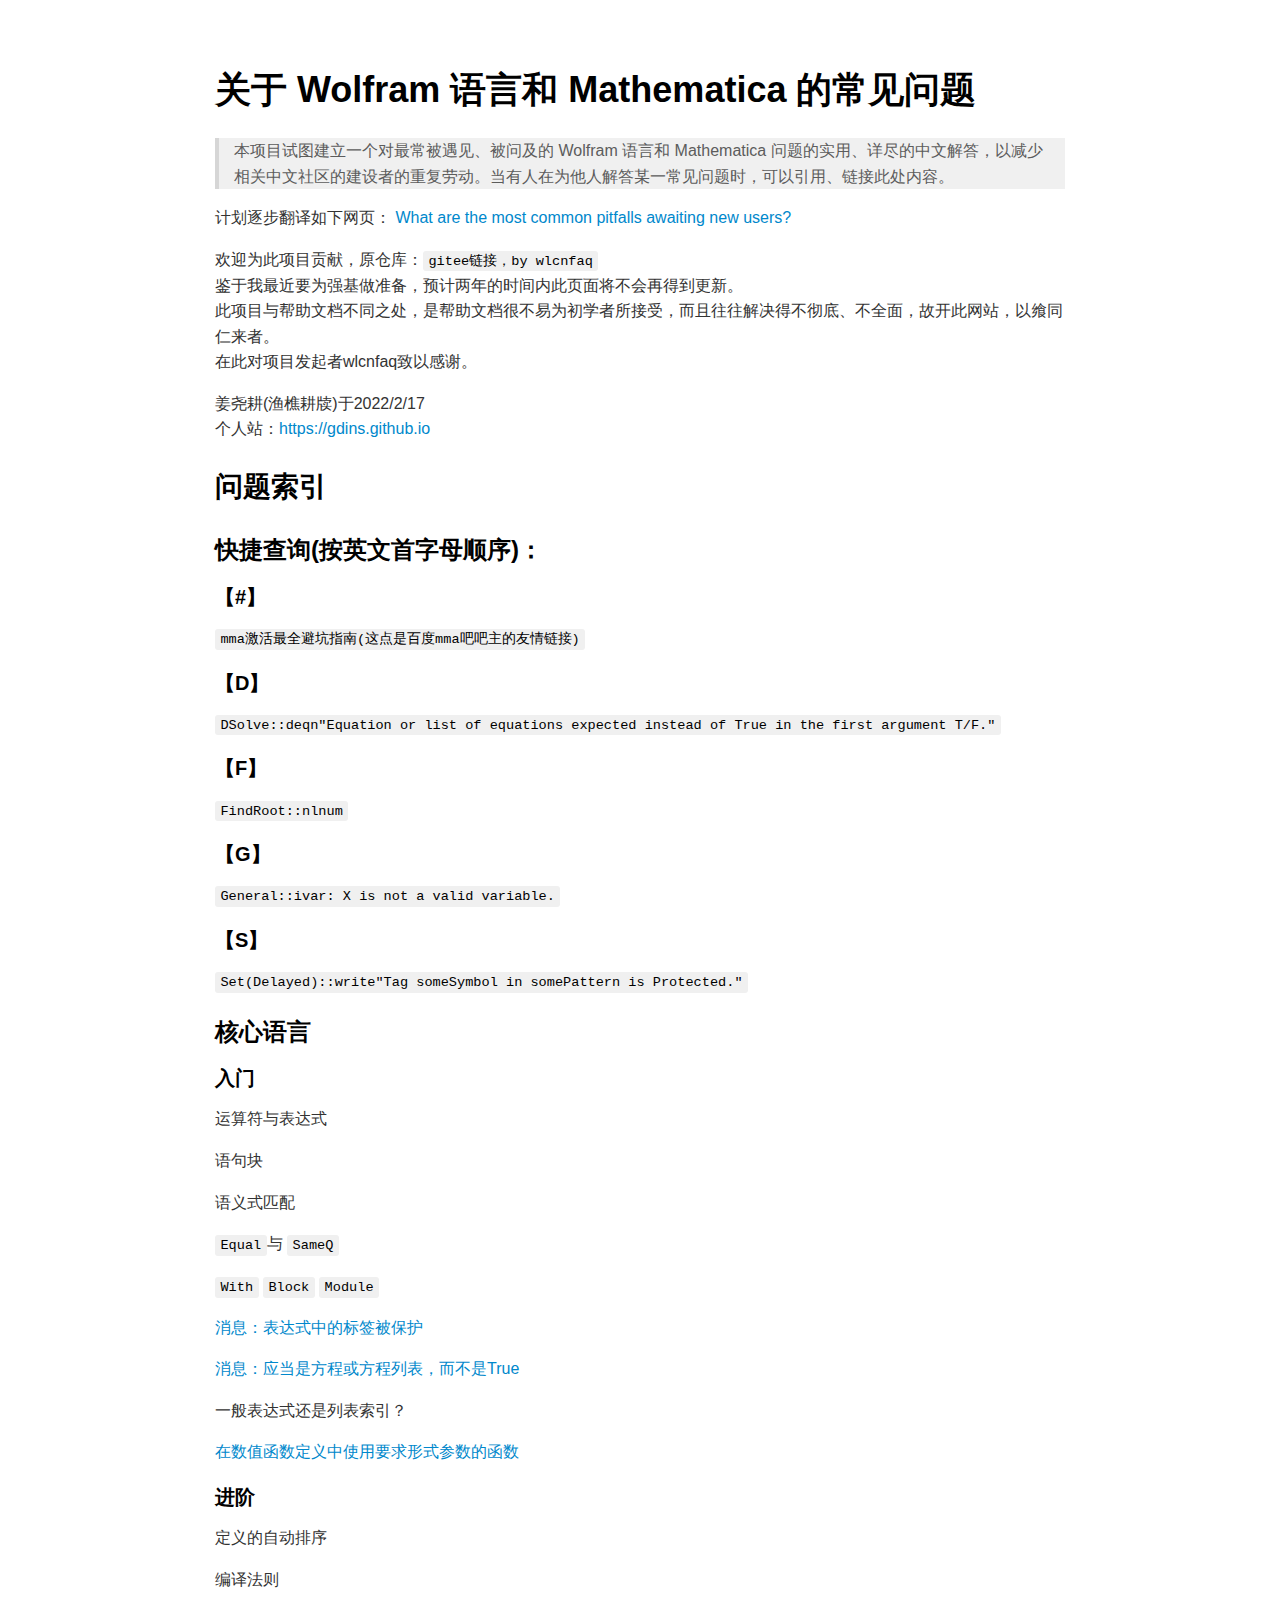
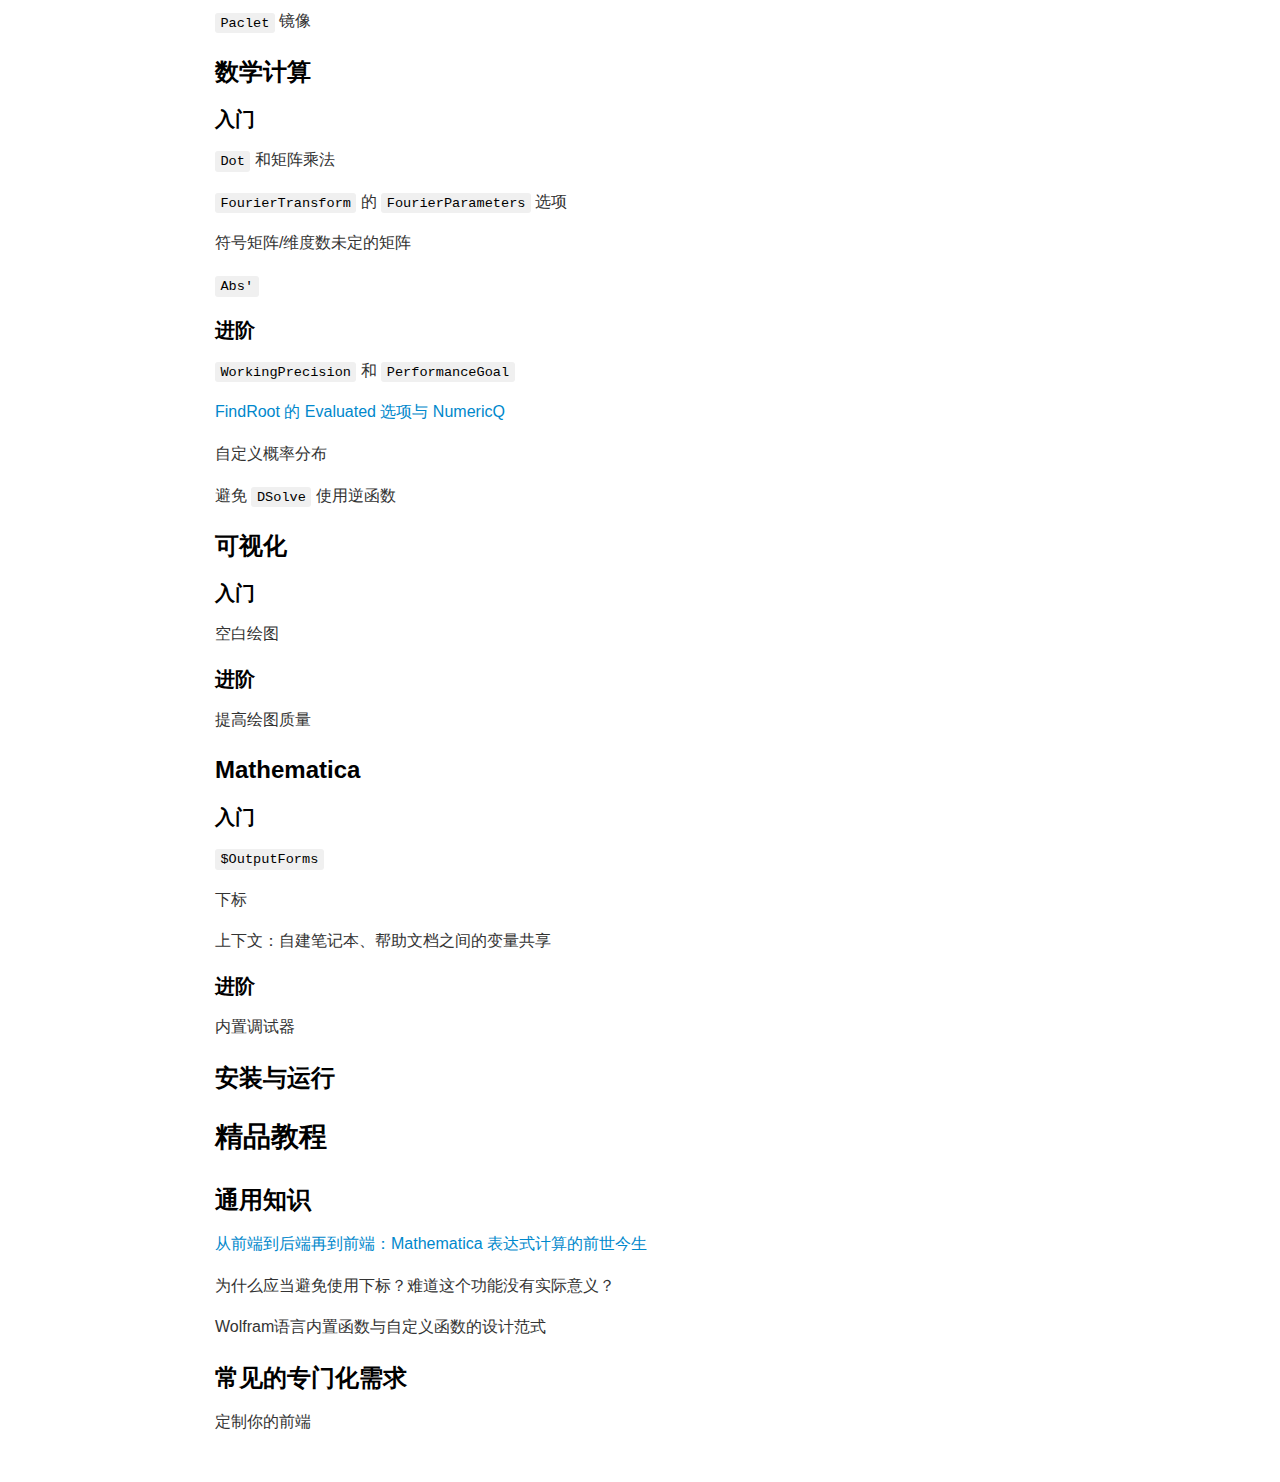
<file: wolfram.html>
<!DOCTYPE html><html><head>
      <title>wolfram</title>
      <meta charset="utf-8">
      <meta name="viewport" content="width=device-width, initial-scale=1.0">
      
      <link rel="stylesheet" href="file:///c:\Users\bcm\.vscode\extensions\shd101wyy.markdown-preview-enhanced-0.6.2\node_modules\@shd101wyy\mume\dependencies\katex\katex.min.css">
      
      
      
      
      
      
      
      
      
      <style>
      /**
 * prism.js Github theme based on GitHub's theme.
 * @author Sam Clarke
 */
code[class*="language-"],
pre[class*="language-"] {
  color: #333;
  background: none;
  font-family: Consolas, "Liberation Mono", Menlo, Courier, monospace;
  text-align: left;
  white-space: pre;
  word-spacing: normal;
  word-break: normal;
  word-wrap: normal;
  line-height: 1.4;

  -moz-tab-size: 8;
  -o-tab-size: 8;
  tab-size: 8;

  -webkit-hyphens: none;
  -moz-hyphens: none;
  -ms-hyphens: none;
  hyphens: none;
}

/* Code blocks */
pre[class*="language-"] {
  padding: .8em;
  overflow: auto;
  /* border: 1px solid #ddd; */
  border-radius: 3px;
  /* background: #fff; */
  background: #f5f5f5;
}

/* Inline code */
:not(pre) > code[class*="language-"] {
  padding: .1em;
  border-radius: .3em;
  white-space: normal;
  background: #f5f5f5;
}

.token.comment,
.token.blockquote {
  color: #969896;
}

.token.cdata {
  color: #183691;
}

.token.doctype,
.token.punctuation,
.token.variable,
.token.macro.property {
  color: #333;
}

.token.operator,
.token.important,
.token.keyword,
.token.rule,
.token.builtin {
  color: #a71d5d;
}

.token.string,
.token.url,
.token.regex,
.token.attr-value {
  color: #183691;
}

.token.property,
.token.number,
.token.boolean,
.token.entity,
.token.atrule,
.token.constant,
.token.symbol,
.token.command,
.token.code {
  color: #0086b3;
}

.token.tag,
.token.selector,
.token.prolog {
  color: #63a35c;
}

.token.function,
.token.namespace,
.token.pseudo-element,
.token.class,
.token.class-name,
.token.pseudo-class,
.token.id,
.token.url-reference .token.variable,
.token.attr-name {
  color: #795da3;
}

.token.entity {
  cursor: help;
}

.token.title,
.token.title .token.punctuation {
  font-weight: bold;
  color: #1d3e81;
}

.token.list {
  color: #ed6a43;
}

.token.inserted {
  background-color: #eaffea;
  color: #55a532;
}

.token.deleted {
  background-color: #ffecec;
  color: #bd2c00;
}

.token.bold {
  font-weight: bold;
}

.token.italic {
  font-style: italic;
}


/* JSON */
.language-json .token.property {
  color: #183691;
}

.language-markup .token.tag .token.punctuation {
  color: #333;
}

/* CSS */
code.language-css,
.language-css .token.function {
  color: #0086b3;
}

/* YAML */
.language-yaml .token.atrule {
  color: #63a35c;
}

code.language-yaml {
  color: #183691;
}

/* Ruby */
.language-ruby .token.function {
  color: #333;
}

/* Markdown */
.language-markdown .token.url {
  color: #795da3;
}

/* Makefile */
.language-makefile .token.symbol {
  color: #795da3;
}

.language-makefile .token.variable {
  color: #183691;
}

.language-makefile .token.builtin {
  color: #0086b3;
}

/* Bash */
.language-bash .token.keyword {
  color: #0086b3;
}

/* highlight */
pre[data-line] {
  position: relative;
  padding: 1em 0 1em 3em;
}
pre[data-line] .line-highlight-wrapper {
  position: absolute;
  top: 0;
  left: 0;
  background-color: transparent;
  display: block;
  width: 100%;
}

pre[data-line] .line-highlight {
  position: absolute;
  left: 0;
  right: 0;
  padding: inherit 0;
  margin-top: 1em;
  background: hsla(24, 20%, 50%,.08);
  background: linear-gradient(to right, hsla(24, 20%, 50%,.1) 70%, hsla(24, 20%, 50%,0));
  pointer-events: none;
  line-height: inherit;
  white-space: pre;
}

pre[data-line] .line-highlight:before, 
pre[data-line] .line-highlight[data-end]:after {
  content: attr(data-start);
  position: absolute;
  top: .4em;
  left: .6em;
  min-width: 1em;
  padding: 0 .5em;
  background-color: hsla(24, 20%, 50%,.4);
  color: hsl(24, 20%, 95%);
  font: bold 65%/1.5 sans-serif;
  text-align: center;
  vertical-align: .3em;
  border-radius: 999px;
  text-shadow: none;
  box-shadow: 0 1px white;
}

pre[data-line] .line-highlight[data-end]:after {
  content: attr(data-end);
  top: auto;
  bottom: .4em;
}html body{font-family:"Helvetica Neue",Helvetica,"Segoe UI",Arial,freesans,sans-serif;font-size:16px;line-height:1.6;color:#333;background-color:#fff;overflow:initial;box-sizing:border-box;word-wrap:break-word}html body>:first-child{margin-top:0}html body h1,html body h2,html body h3,html body h4,html body h5,html body h6{line-height:1.2;margin-top:1em;margin-bottom:16px;color:#000}html body h1{font-size:2.25em;font-weight:300;padding-bottom:.3em}html body h2{font-size:1.75em;font-weight:400;padding-bottom:.3em}html body h3{font-size:1.5em;font-weight:500}html body h4{font-size:1.25em;font-weight:600}html body h5{font-size:1.1em;font-weight:600}html body h6{font-size:1em;font-weight:600}html body h1,html body h2,html body h3,html body h4,html body h5{font-weight:600}html body h5{font-size:1em}html body h6{color:#5c5c5c}html body strong{color:#000}html body del{color:#5c5c5c}html body a:not([href]){color:inherit;text-decoration:none}html body a{color:#08c;text-decoration:none}html body a:hover{color:#00a3f5;text-decoration:none}html body img{max-width:100%}html body>p{margin-top:0;margin-bottom:16px;word-wrap:break-word}html body>ul,html body>ol{margin-bottom:16px}html body ul,html body ol{padding-left:2em}html body ul.no-list,html body ol.no-list{padding:0;list-style-type:none}html body ul ul,html body ul ol,html body ol ol,html body ol ul{margin-top:0;margin-bottom:0}html body li{margin-bottom:0}html body li.task-list-item{list-style:none}html body li>p{margin-top:0;margin-bottom:0}html body .task-list-item-checkbox{margin:0 .2em .25em -1.8em;vertical-align:middle}html body .task-list-item-checkbox:hover{cursor:pointer}html body blockquote{margin:16px 0;font-size:inherit;padding:0 15px;color:#5c5c5c;background-color:#f0f0f0;border-left:4px solid #d6d6d6}html body blockquote>:first-child{margin-top:0}html body blockquote>:last-child{margin-bottom:0}html body hr{height:4px;margin:32px 0;background-color:#d6d6d6;border:0 none}html body table{margin:10px 0 15px 0;border-collapse:collapse;border-spacing:0;display:block;width:100%;overflow:auto;word-break:normal;word-break:keep-all}html body table th{font-weight:bold;color:#000}html body table td,html body table th{border:1px solid #d6d6d6;padding:6px 13px}html body dl{padding:0}html body dl dt{padding:0;margin-top:16px;font-size:1em;font-style:italic;font-weight:bold}html body dl dd{padding:0 16px;margin-bottom:16px}html body code{font-family:Menlo,Monaco,Consolas,'Courier New',monospace;font-size:.85em !important;color:#000;background-color:#f0f0f0;border-radius:3px;padding:.2em 0}html body code::before,html body code::after{letter-spacing:-0.2em;content:"\00a0"}html body pre>code{padding:0;margin:0;font-size:.85em !important;word-break:normal;white-space:pre;background:transparent;border:0}html body .highlight{margin-bottom:16px}html body .highlight pre,html body pre{padding:1em;overflow:auto;font-size:.85em !important;line-height:1.45;border:#d6d6d6;border-radius:3px}html body .highlight pre{margin-bottom:0;word-break:normal}html body pre code,html body pre tt{display:inline;max-width:initial;padding:0;margin:0;overflow:initial;line-height:inherit;word-wrap:normal;background-color:transparent;border:0}html body pre code:before,html body pre tt:before,html body pre code:after,html body pre tt:after{content:normal}html body p,html body blockquote,html body ul,html body ol,html body dl,html body pre{margin-top:0;margin-bottom:16px}html body kbd{color:#000;border:1px solid #d6d6d6;border-bottom:2px solid #c7c7c7;padding:2px 4px;background-color:#f0f0f0;border-radius:3px}@media print{html body{background-color:#fff}html body h1,html body h2,html body h3,html body h4,html body h5,html body h6{color:#000;page-break-after:avoid}html body blockquote{color:#5c5c5c}html body pre{page-break-inside:avoid}html body table{display:table}html body img{display:block;max-width:100%;max-height:100%}html body pre,html body code{word-wrap:break-word;white-space:pre}}.markdown-preview{width:100%;height:100%;box-sizing:border-box}.markdown-preview .pagebreak,.markdown-preview .newpage{page-break-before:always}.markdown-preview pre.line-numbers{position:relative;padding-left:3.8em;counter-reset:linenumber}.markdown-preview pre.line-numbers>code{position:relative}.markdown-preview pre.line-numbers .line-numbers-rows{position:absolute;pointer-events:none;top:1em;font-size:100%;left:0;width:3em;letter-spacing:-1px;border-right:1px solid #999;-webkit-user-select:none;-moz-user-select:none;-ms-user-select:none;user-select:none}.markdown-preview pre.line-numbers .line-numbers-rows>span{pointer-events:none;display:block;counter-increment:linenumber}.markdown-preview pre.line-numbers .line-numbers-rows>span:before{content:counter(linenumber);color:#999;display:block;padding-right:.8em;text-align:right}.markdown-preview .mathjax-exps .MathJax_Display{text-align:center !important}.markdown-preview:not([for="preview"]) .code-chunk .btn-group{display:none}.markdown-preview:not([for="preview"]) .code-chunk .status{display:none}.markdown-preview:not([for="preview"]) .code-chunk .output-div{margin-bottom:16px}.scrollbar-style::-webkit-scrollbar{width:8px}.scrollbar-style::-webkit-scrollbar-track{border-radius:10px;background-color:transparent}.scrollbar-style::-webkit-scrollbar-thumb{border-radius:5px;background-color:rgba(150,150,150,0.66);border:4px solid rgba(150,150,150,0.66);background-clip:content-box}html body[for="html-export"]:not([data-presentation-mode]){position:relative;width:100%;height:100%;top:0;left:0;margin:0;padding:0;overflow:auto}html body[for="html-export"]:not([data-presentation-mode]) .markdown-preview{position:relative;top:0}@media screen and (min-width:914px){html body[for="html-export"]:not([data-presentation-mode]) .markdown-preview{padding:2em calc(50% - 457px + 2em)}}@media screen and (max-width:914px){html body[for="html-export"]:not([data-presentation-mode]) .markdown-preview{padding:2em}}@media screen and (max-width:450px){html body[for="html-export"]:not([data-presentation-mode]) .markdown-preview{font-size:14px !important;padding:1em}}@media print{html body[for="html-export"]:not([data-presentation-mode]) #sidebar-toc-btn{display:none}}html body[for="html-export"]:not([data-presentation-mode]) #sidebar-toc-btn{position:fixed;bottom:8px;left:8px;font-size:28px;cursor:pointer;color:inherit;z-index:99;width:32px;text-align:center;opacity:.4}html body[for="html-export"]:not([data-presentation-mode])[html-show-sidebar-toc] #sidebar-toc-btn{opacity:1}html body[for="html-export"]:not([data-presentation-mode])[html-show-sidebar-toc] .md-sidebar-toc{position:fixed;top:0;left:0;width:300px;height:100%;padding:32px 0 48px 0;font-size:14px;box-shadow:0 0 4px rgba(150,150,150,0.33);box-sizing:border-box;overflow:auto;background-color:inherit}html body[for="html-export"]:not([data-presentation-mode])[html-show-sidebar-toc] .md-sidebar-toc::-webkit-scrollbar{width:8px}html body[for="html-export"]:not([data-presentation-mode])[html-show-sidebar-toc] .md-sidebar-toc::-webkit-scrollbar-track{border-radius:10px;background-color:transparent}html body[for="html-export"]:not([data-presentation-mode])[html-show-sidebar-toc] .md-sidebar-toc::-webkit-scrollbar-thumb{border-radius:5px;background-color:rgba(150,150,150,0.66);border:4px solid rgba(150,150,150,0.66);background-clip:content-box}html body[for="html-export"]:not([data-presentation-mode])[html-show-sidebar-toc] .md-sidebar-toc a{text-decoration:none}html body[for="html-export"]:not([data-presentation-mode])[html-show-sidebar-toc] .md-sidebar-toc ul{padding:0 1.6em;margin-top:.8em}html body[for="html-export"]:not([data-presentation-mode])[html-show-sidebar-toc] .md-sidebar-toc li{margin-bottom:.8em}html body[for="html-export"]:not([data-presentation-mode])[html-show-sidebar-toc] .md-sidebar-toc ul{list-style-type:none}html body[for="html-export"]:not([data-presentation-mode])[html-show-sidebar-toc] .markdown-preview{left:300px;width:calc(100% -  300px);padding:2em calc(50% - 457px -  150px);margin:0;box-sizing:border-box}@media screen and (max-width:1274px){html body[for="html-export"]:not([data-presentation-mode])[html-show-sidebar-toc] .markdown-preview{padding:2em}}@media screen and (max-width:450px){html body[for="html-export"]:not([data-presentation-mode])[html-show-sidebar-toc] .markdown-preview{width:100%}}html body[for="html-export"]:not([data-presentation-mode]):not([html-show-sidebar-toc]) .markdown-preview{left:50%;transform:translateX(-50%)}html body[for="html-export"]:not([data-presentation-mode]):not([html-show-sidebar-toc]) .md-sidebar-toc{display:none}
/* Please visit the URL below for more information: */
/*   https://shd101wyy.github.io/markdown-preview-enhanced/#/customize-css */

      </style>
    </head>
    <body for="html-export">
      <div class="mume markdown-preview  ">
      <h1 class="mume-header" id="%E5%85%B3%E4%BA%8E-wolfram-%E8%AF%AD%E8%A8%80%E5%92%8C-mathematica-%E7%9A%84%E5%B8%B8%E8%A7%81%E9%97%AE%E9%A2%98">&#x5173;&#x4E8E; Wolfram &#x8BED;&#x8A00;&#x548C; Mathematica &#x7684;&#x5E38;&#x89C1;&#x95EE;&#x9898;</h1>

<blockquote>
<p>&#x672C;&#x9879;&#x76EE;&#x8BD5;&#x56FE;&#x5EFA;&#x7ACB;&#x4E00;&#x4E2A;&#x5BF9;&#x6700;&#x5E38;&#x88AB;&#x9047;&#x89C1;&#x3001;&#x88AB;&#x95EE;&#x53CA;&#x7684; Wolfram &#x8BED;&#x8A00;&#x548C; Mathematica &#x95EE;&#x9898;&#x7684;&#x5B9E;&#x7528;&#x3001;&#x8BE6;&#x5C3D;&#x7684;&#x4E2D;&#x6587;&#x89E3;&#x7B54;&#xFF0C;&#x4EE5;&#x51CF;&#x5C11;&#x76F8;&#x5173;&#x4E2D;&#x6587;&#x793E;&#x533A;&#x7684;&#x5EFA;&#x8BBE;&#x8005;&#x7684;&#x91CD;&#x590D;&#x52B3;&#x52A8;&#x3002;&#x5F53;&#x6709;&#x4EBA;&#x5728;&#x4E3A;&#x4ED6;&#x4EBA;&#x89E3;&#x7B54;&#x67D0;&#x4E00;&#x5E38;&#x89C1;&#x95EE;&#x9898;&#x65F6;&#xFF0C;&#x53EF;&#x4EE5;&#x5F15;&#x7528;&#x3001;&#x94FE;&#x63A5;&#x6B64;&#x5904;&#x5185;&#x5BB9;&#x3002;</p>
</blockquote>
<p>&#x8BA1;&#x5212;&#x9010;&#x6B65;&#x7FFB;&#x8BD1;&#x5982;&#x4E0B;&#x7F51;&#x9875;&#xFF1A; <a href="https://mathematica.stackexchange.com/questions/18393/what-are-the-most-common-pitfalls-awaiting-new-users">What are the most common pitfalls awaiting new users?</a></p>
<p>&#x6B22;&#x8FCE;&#x4E3A;&#x6B64;&#x9879;&#x76EE;&#x8D21;&#x732E;&#xFF0C;&#x539F;&#x4ED3;&#x5E93;&#xFF1A;<a href="https://gitee.com/rnotlnglgq/wlcnfaq"><code>gitee&#x94FE;&#x63A5;&#xFF0C;by wlcnfaq</code></a><br>
&#x9274;&#x4E8E;&#x6211;&#x6700;&#x8FD1;&#x8981;&#x4E3A;&#x5F3A;&#x57FA;&#x505A;&#x51C6;&#x5907;&#xFF0C;&#x9884;&#x8BA1;&#x4E24;&#x5E74;&#x7684;&#x65F6;&#x95F4;&#x5185;&#x6B64;&#x9875;&#x9762;&#x5C06;&#x4E0D;&#x4F1A;&#x518D;&#x5F97;&#x5230;&#x66F4;&#x65B0;&#x3002;<br>
&#x6B64;&#x9879;&#x76EE;&#x4E0E;&#x5E2E;&#x52A9;&#x6587;&#x6863;&#x4E0D;&#x540C;&#x4E4B;&#x5904;&#xFF0C;&#x662F;&#x5E2E;&#x52A9;&#x6587;&#x6863;&#x5F88;&#x4E0D;&#x6613;&#x4E3A;&#x521D;&#x5B66;&#x8005;&#x6240;&#x63A5;&#x53D7;&#xFF0C;&#x800C;&#x4E14;&#x5F80;&#x5F80;&#x89E3;&#x51B3;&#x5F97;&#x4E0D;&#x5F7B;&#x5E95;&#x3001;&#x4E0D;&#x5168;&#x9762;&#xFF0C;&#x6545;&#x5F00;&#x6B64;&#x7F51;&#x7AD9;&#xFF0C;&#x4EE5;&#x98E8;&#x540C;&#x4EC1;&#x6765;&#x8005;&#x3002;<br>
&#x5728;&#x6B64;&#x5BF9;&#x9879;&#x76EE;&#x53D1;&#x8D77;&#x8005;wlcnfaq&#x81F4;&#x4EE5;&#x611F;&#x8C22;&#x3002;</p>
<p>&#x59DC;&#x5C27;&#x8015;(&#x6E14;&#x6A35;&#x8015;&#x724D;)&#x4E8E;2022/2/17<br>
&#x4E2A;&#x4EBA;&#x7AD9;&#xFF1A;<a href="https://gdins.github.io">https://gdins.github.io</a></p>
<h2 class="mume-header" id="%E9%97%AE%E9%A2%98%E7%B4%A2%E5%BC%95">&#x95EE;&#x9898;&#x7D22;&#x5F15;</h2>

<h3 class="mume-header" id="%E5%BF%AB%E6%8D%B7%E6%9F%A5%E8%AF%A2%E6%8C%89%E8%8B%B1%E6%96%87%E9%A6%96%E5%AD%97%E6%AF%8D%E9%A1%BA%E5%BA%8F">&#x5FEB;&#x6377;&#x67E5;&#x8BE2;(&#x6309;&#x82F1;&#x6587;&#x9996;&#x5B57;&#x6BCD;&#x987A;&#x5E8F;)&#xFF1A;</h3>

<h4 class="mume-header" id>&#x3010;#&#x3011;</h4>

<p><a href="https://tiebamma.github.io/InstallTutorial/"><code>mma&#x6FC0;&#x6D3B;&#x6700;&#x5168;&#x907F;&#x5751;&#x6307;&#x5357;(&#x8FD9;&#x70B9;&#x662F;&#x767E;&#x5EA6;mma&#x5427;&#x5427;&#x4E3B;&#x7684;&#x53CB;&#x60C5;&#x94FE;&#x63A5;)</code></a></p>
<h4 class="mume-header" id="d">&#x3010;D&#x3011;</h4>

<p><a href="FAQ/TagProtected.html"><code>DSolve::deqn&quot;Equation or list of equations expected instead of True in the first argument T/F.&quot;</code></a></p>
<h4 class="mume-header" id="f">&#x3010;F&#x3011;</h4>

<p><a href="FAQ/NestedNumericalComputation.html"><code>FindRoot::nlnum</code></a></p>
<h4 class="mume-header" id="g">&#x3010;G&#x3011;</h4>

<p><a href="FAQ/SetDelayedAndSymbolsAsSlots.html"><code>General::ivar: X is not a valid variable.</code></a></p>
<h4 class="mume-header" id="s">&#x3010;S&#x3011;</h4>

<p><a href="FAQ/TrueFalseEquation.html"><code>Set(Delayed)::write&quot;Tag someSymbol in somePattern is Protected.&quot;</code></a></p>
<h3 class="mume-header" id="%E6%A0%B8%E5%BF%83%E8%AF%AD%E8%A8%80">&#x6838;&#x5FC3;&#x8BED;&#x8A00;</h3>

<h4 class="mume-header" id="%E5%85%A5%E9%97%A8">&#x5165;&#x95E8;</h4>

<p>&#x8FD0;&#x7B97;&#x7B26;&#x4E0E;&#x8868;&#x8FBE;&#x5F0F;</p>
<p>&#x8BED;&#x53E5;&#x5757;</p>
<p>&#x8BED;&#x4E49;&#x5F0F;&#x5339;&#x914D;</p>
<p><code>Equal</code>&#x4E0E; <code>SameQ</code></p>
<p><code>With</code> <code>Block</code> <code>Module</code></p>
<p><a href="FAQ/TagProtected.html">&#x6D88;&#x606F;&#xFF1A;&#x8868;&#x8FBE;&#x5F0F;&#x4E2D;&#x7684;&#x6807;&#x7B7E;&#x88AB;&#x4FDD;&#x62A4;</a></p>
<p><a href="FAQ/TrueFalseEquation.html">&#x6D88;&#x606F;&#xFF1A;&#x5E94;&#x5F53;&#x662F;&#x65B9;&#x7A0B;&#x6216;&#x65B9;&#x7A0B;&#x5217;&#x8868;&#xFF0C;&#x800C;&#x4E0D;&#x662F;True</a></p>
<p>&#x4E00;&#x822C;&#x8868;&#x8FBE;&#x5F0F;&#x8FD8;&#x662F;&#x5217;&#x8868;&#x7D22;&#x5F15;&#xFF1F;</p>
<p><a href="FAQ/SetDelayedAndSymbolsAsSlots.html">&#x5728;&#x6570;&#x503C;&#x51FD;&#x6570;&#x5B9A;&#x4E49;&#x4E2D;&#x4F7F;&#x7528;&#x8981;&#x6C42;&#x5F62;&#x5F0F;&#x53C2;&#x6570;&#x7684;&#x51FD;&#x6570;</a></p>
<h4 class="mume-header" id="%E8%BF%9B%E9%98%B6">&#x8FDB;&#x9636;</h4>

<p>&#x5B9A;&#x4E49;&#x7684;&#x81EA;&#x52A8;&#x6392;&#x5E8F;</p>
<p>&#x7F16;&#x8BD1;&#x6CD5;&#x5219;</p>
<p><code>Paclet</code> &#x955C;&#x50CF;</p>
<h3 class="mume-header" id="%E6%95%B0%E5%AD%A6%E8%AE%A1%E7%AE%97">&#x6570;&#x5B66;&#x8BA1;&#x7B97;</h3>

<h4 class="mume-header" id="%E5%85%A5%E9%97%A8-1">&#x5165;&#x95E8;</h4>

<p><code>Dot</code> &#x548C;&#x77E9;&#x9635;&#x4E58;&#x6CD5;</p>
<p><code>FourierTransform</code> &#x7684; <code>FourierParameters</code> &#x9009;&#x9879;</p>
<p>&#x7B26;&#x53F7;&#x77E9;&#x9635;/&#x7EF4;&#x5EA6;&#x6570;&#x672A;&#x5B9A;&#x7684;&#x77E9;&#x9635;</p>
<p><code>Abs&apos;</code></p>
<h4 class="mume-header" id="%E8%BF%9B%E9%98%B6-1">&#x8FDB;&#x9636;</h4>

<p><code>WorkingPrecision</code> &#x548C; <code>PerformanceGoal</code></p>
<p><a href="FAQ/NestedNumericalComputation.html">FindRoot &#x7684; Evaluated &#x9009;&#x9879;&#x4E0E; NumericQ</a></p>
<p>&#x81EA;&#x5B9A;&#x4E49;&#x6982;&#x7387;&#x5206;&#x5E03;</p>
<p>&#x907F;&#x514D; <code>DSolve</code> &#x4F7F;&#x7528;&#x9006;&#x51FD;&#x6570;</p>
<h3 class="mume-header" id="%E5%8F%AF%E8%A7%86%E5%8C%96">&#x53EF;&#x89C6;&#x5316;</h3>

<h4 class="mume-header" id="%E5%85%A5%E9%97%A8-2">&#x5165;&#x95E8;</h4>

<p>&#x7A7A;&#x767D;&#x7ED8;&#x56FE;</p>
<h4 class="mume-header" id="%E8%BF%9B%E9%98%B6-2">&#x8FDB;&#x9636;</h4>

<p>&#x63D0;&#x9AD8;&#x7ED8;&#x56FE;&#x8D28;&#x91CF;</p>
<h3 class="mume-header" id="mathematica">Mathematica</h3>

<h4 class="mume-header" id="%E5%85%A5%E9%97%A8-3">&#x5165;&#x95E8;</h4>

<p><code>$OutputForms</code></p>
<p>&#x4E0B;&#x6807;</p>
<p>&#x4E0A;&#x4E0B;&#x6587;&#xFF1A;&#x81EA;&#x5EFA;&#x7B14;&#x8BB0;&#x672C;&#x3001;&#x5E2E;&#x52A9;&#x6587;&#x6863;&#x4E4B;&#x95F4;&#x7684;&#x53D8;&#x91CF;&#x5171;&#x4EAB;</p>
<h4 class="mume-header" id="%E8%BF%9B%E9%98%B6-3">&#x8FDB;&#x9636;</h4>

<p>&#x5185;&#x7F6E;&#x8C03;&#x8BD5;&#x5668;</p>
<h3 class="mume-header" id="%E5%AE%89%E8%A3%85%E4%B8%8E%E8%BF%90%E8%A1%8C">&#x5B89;&#x88C5;&#x4E0E;&#x8FD0;&#x884C;</h3>

<h2 class="mume-header" id="%E7%B2%BE%E5%93%81%E6%95%99%E7%A8%8B">&#x7CBE;&#x54C1;&#x6559;&#x7A0B;</h2>

<h3 class="mume-header" id="%E9%80%9A%E7%94%A8%E7%9F%A5%E8%AF%86">&#x901A;&#x7528;&#x77E5;&#x8BC6;</h3>

<p><a href="Tutorial/FrontEndAndKernel.html">&#x4ECE;&#x524D;&#x7AEF;&#x5230;&#x540E;&#x7AEF;&#x518D;&#x5230;&#x524D;&#x7AEF;&#xFF1A;Mathematica &#x8868;&#x8FBE;&#x5F0F;&#x8BA1;&#x7B97;&#x7684;&#x524D;&#x4E16;&#x4ECA;&#x751F;</a></p>
<p>&#x4E3A;&#x4EC0;&#x4E48;&#x5E94;&#x5F53;&#x907F;&#x514D;&#x4F7F;&#x7528;&#x4E0B;&#x6807;&#xFF1F;&#x96BE;&#x9053;&#x8FD9;&#x4E2A;&#x529F;&#x80FD;&#x6CA1;&#x6709;&#x5B9E;&#x9645;&#x610F;&#x4E49;&#xFF1F;</p>
<p>Wolfram&#x8BED;&#x8A00;&#x5185;&#x7F6E;&#x51FD;&#x6570;&#x4E0E;&#x81EA;&#x5B9A;&#x4E49;&#x51FD;&#x6570;&#x7684;&#x8BBE;&#x8BA1;&#x8303;&#x5F0F;</p>
<h3 class="mume-header" id="%E5%B8%B8%E8%A7%81%E7%9A%84%E4%B8%93%E9%97%A8%E5%8C%96%E9%9C%80%E6%B1%82">&#x5E38;&#x89C1;&#x7684;&#x4E13;&#x95E8;&#x5316;&#x9700;&#x6C42;</h3>

<p>&#x5B9A;&#x5236;&#x4F60;&#x7684;&#x524D;&#x7AEF;</p>

      </div>
      
      
    
    
    
    
    
    
    
    
  
    </body></html>
</file>
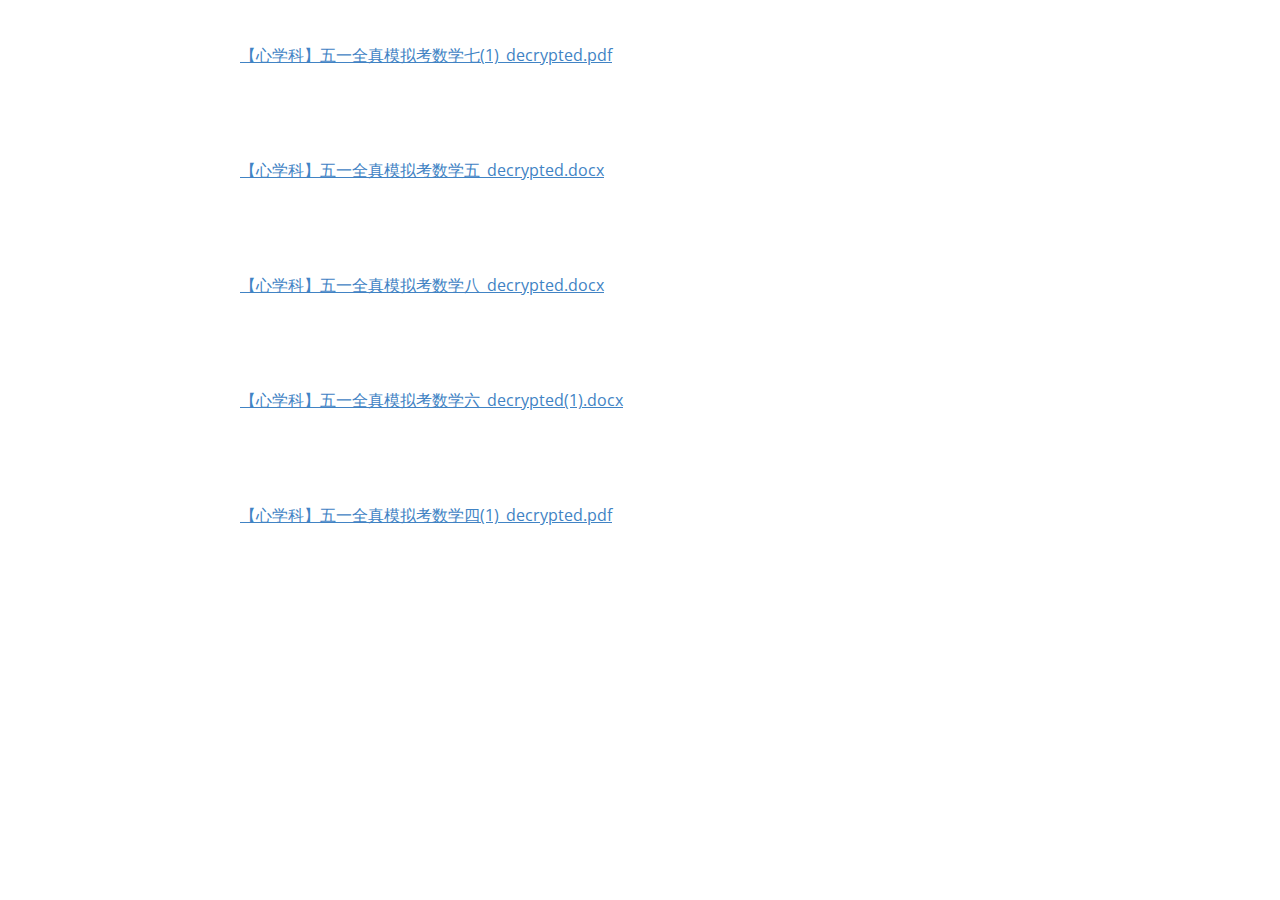
<file: 【心学科】五一全真模拟考.html>
<!doctype html>
<html>
<head>
<meta charset='UTF-8'><meta name='viewport' content='width=device-width initial-scale=1'>

<link href='https://fonts.loli.net/css?family=Open+Sans:400italic,700italic,700,400&subset=latin,latin-ext' rel='stylesheet' type='text/css' /><style type='text/css'>html {overflow-x: initial !important;}:root { --bg-color:#ffffff; --text-color:#333333; --select-text-bg-color:#B5D6FC; --select-text-font-color:auto; --monospace:"Lucida Console",Consolas,"Courier",monospace; --title-bar-height:20px; }
.mac-os-11 { --title-bar-height:28px; }
html { font-size: 14px; background-color: var(--bg-color); color: var(--text-color); font-family: "Helvetica Neue", Helvetica, Arial, sans-serif; -webkit-font-smoothing: antialiased; }
body { margin: 0px; padding: 0px; height: auto; inset: 0px; font-size: 1rem; line-height: 1.42857; overflow-x: hidden; background: inherit; tab-size: 4; }
iframe { margin: auto; }
a.url { word-break: break-all; }
a:active, a:hover { outline: 0px; }
.in-text-selection, ::selection { text-shadow: none; background: var(--select-text-bg-color); color: var(--select-text-font-color); }
#write { margin: 0px auto; height: auto; width: inherit; word-break: normal; overflow-wrap: break-word; position: relative; white-space: normal; overflow-x: visible; padding-top: 36px; }
#write.first-line-indent p { text-indent: 2em; }
#write.first-line-indent li p, #write.first-line-indent p * { text-indent: 0px; }
#write.first-line-indent li { margin-left: 2em; }
.for-image #write { padding-left: 8px; padding-right: 8px; }
body.typora-export { padding-left: 30px; padding-right: 30px; }
.typora-export .footnote-line, .typora-export li, .typora-export p { white-space: pre-wrap; }
.typora-export .task-list-item input { pointer-events: none; }
@media screen and (max-width: 500px) {
  body.typora-export { padding-left: 0px; padding-right: 0px; }
  #write { padding-left: 20px; padding-right: 20px; }
}
#write li > figure:last-child { margin-bottom: 0.5rem; }
#write ol, #write ul { position: relative; }
img { max-width: 100%; vertical-align: middle; image-orientation: from-image; }
button, input, select, textarea { color: inherit; font: inherit; }
input[type="checkbox"], input[type="radio"] { line-height: normal; padding: 0px; }
*, ::after, ::before { box-sizing: border-box; }
#write h1, #write h2, #write h3, #write h4, #write h5, #write h6, #write p, #write pre { width: inherit; }
#write h1, #write h2, #write h3, #write h4, #write h5, #write h6, #write p { position: relative; }
p { line-height: inherit; }
h1, h2, h3, h4, h5, h6 { break-after: avoid-page; break-inside: avoid; orphans: 4; }
p { orphans: 4; }
h1 { font-size: 2rem; }
h2 { font-size: 1.8rem; }
h3 { font-size: 1.6rem; }
h4 { font-size: 1.4rem; }
h5 { font-size: 1.2rem; }
h6 { font-size: 1rem; }
.md-math-block, .md-rawblock, h1, h2, h3, h4, h5, h6, p { margin-top: 1rem; margin-bottom: 1rem; }
.hidden { display: none; }
.md-blockmeta { color: rgb(204, 204, 204); font-weight: 700; font-style: italic; }
a { cursor: pointer; }
sup.md-footnote { padding: 2px 4px; background-color: rgba(238, 238, 238, 0.7); color: rgb(85, 85, 85); border-radius: 4px; cursor: pointer; }
sup.md-footnote a, sup.md-footnote a:hover { color: inherit; text-transform: inherit; text-decoration: inherit; }
#write input[type="checkbox"] { cursor: pointer; width: inherit; height: inherit; }
figure { overflow-x: auto; margin: 1.2em 0px; max-width: calc(100% + 16px); padding: 0px; }
figure > table { margin: 0px; }
thead, tr { break-inside: avoid; break-after: auto; }
thead { display: table-header-group; }
table { border-collapse: collapse; border-spacing: 0px; width: 100%; overflow: auto; break-inside: auto; text-align: left; }
table.md-table td { min-width: 32px; }
.CodeMirror-gutters { border-right: 0px; background-color: inherit; }
.CodeMirror-linenumber { user-select: none; }
.CodeMirror { text-align: left; }
.CodeMirror-placeholder { opacity: 0.3; }
.CodeMirror pre { padding: 0px 4px; }
.CodeMirror-lines { padding: 0px; }
div.hr:focus { cursor: none; }
#write pre { white-space: pre-wrap; }
#write.fences-no-line-wrapping pre { white-space: pre; }
#write pre.ty-contain-cm { white-space: normal; }
.CodeMirror-gutters { margin-right: 4px; }
.md-fences { font-size: 0.9rem; display: block; break-inside: avoid; text-align: left; overflow: visible; white-space: pre; background: inherit; position: relative !important; }
.md-fences-adv-panel { width: 100%; margin-top: 10px; text-align: center; padding-top: 0px; padding-bottom: 8px; overflow-x: auto; }
#write .md-fences.mock-cm { white-space: pre-wrap; }
.md-fences.md-fences-with-lineno { padding-left: 0px; }
#write.fences-no-line-wrapping .md-fences.mock-cm { white-space: pre; overflow-x: auto; }
.md-fences.mock-cm.md-fences-with-lineno { padding-left: 8px; }
.CodeMirror-line, twitterwidget { break-inside: avoid; }
svg { break-inside: avoid; }
.footnotes { opacity: 0.8; font-size: 0.9rem; margin-top: 1em; margin-bottom: 1em; }
.footnotes + .footnotes { margin-top: 0px; }
.md-reset { margin: 0px; padding: 0px; border: 0px; outline: 0px; vertical-align: top; background: 0px 0px; text-decoration: none; text-shadow: none; float: none; position: static; width: auto; height: auto; white-space: nowrap; cursor: inherit; -webkit-tap-highlight-color: transparent; line-height: normal; font-weight: 400; text-align: left; box-sizing: content-box; direction: ltr; }
li div { padding-top: 0px; }
blockquote { margin: 1rem 0px; }
li .mathjax-block, li p { margin: 0.5rem 0px; }
li blockquote { margin: 1rem 0px; }
li { margin: 0px; position: relative; }
blockquote > :last-child { margin-bottom: 0px; }
blockquote > :first-child, li > :first-child { margin-top: 0px; }
.footnotes-area { color: rgb(136, 136, 136); margin-top: 0.714rem; padding-bottom: 0.143rem; white-space: normal; }
#write .footnote-line { white-space: pre-wrap; }
@media print {
  body, html { border: 1px solid transparent; height: 99%; break-after: avoid; break-before: avoid; font-variant-ligatures: no-common-ligatures; }
  #write { margin-top: 0px; padding-top: 0px; border-color: transparent !important; padding-bottom: 0px !important; }
  .typora-export * { -webkit-print-color-adjust: exact; }
  .typora-export #write { break-after: avoid; }
  .typora-export #write::after { height: 0px; }
  .is-mac table { break-inside: avoid; }
  .typora-export-show-outline .typora-export-sidebar { display: none; }
}
.footnote-line { margin-top: 0.714em; font-size: 0.7em; }
a img, img a { cursor: pointer; }
pre.md-meta-block { font-size: 0.8rem; min-height: 0.8rem; white-space: pre-wrap; background: rgb(204, 204, 204); display: block; overflow-x: hidden; }
p > .md-image:only-child:not(.md-img-error) img, p > img:only-child { display: block; margin: auto; }
#write.first-line-indent p > .md-image:only-child:not(.md-img-error) img { left: -2em; position: relative; }
p > .md-image:only-child { display: inline-block; width: 100%; }
#write .MathJax_Display { margin: 0.8em 0px 0px; }
.md-math-block { width: 100%; }
.md-math-block:not(:empty)::after { display: none; }
.MathJax_ref { fill: currentcolor; }
[contenteditable="true"]:active, [contenteditable="true"]:focus, [contenteditable="false"]:active, [contenteditable="false"]:focus { outline: 0px; box-shadow: none; }
.md-task-list-item { position: relative; list-style-type: none; }
.task-list-item.md-task-list-item { padding-left: 0px; }
.md-task-list-item > input { position: absolute; top: 0px; left: 0px; margin-left: -1.2em; margin-top: calc(1em - 10px); border: none; }
.math { font-size: 1rem; }
.md-toc { min-height: 3.58rem; position: relative; font-size: 0.9rem; border-radius: 10px; }
.md-toc-content { position: relative; margin-left: 0px; }
.md-toc-content::after, .md-toc::after { display: none; }
.md-toc-item { display: block; color: rgb(65, 131, 196); }
.md-toc-item a { text-decoration: none; }
.md-toc-inner:hover { text-decoration: underline; }
.md-toc-inner { display: inline-block; cursor: pointer; }
.md-toc-h1 .md-toc-inner { margin-left: 0px; font-weight: 700; }
.md-toc-h2 .md-toc-inner { margin-left: 2em; }
.md-toc-h3 .md-toc-inner { margin-left: 4em; }
.md-toc-h4 .md-toc-inner { margin-left: 6em; }
.md-toc-h5 .md-toc-inner { margin-left: 8em; }
.md-toc-h6 .md-toc-inner { margin-left: 10em; }
@media screen and (max-width: 48em) {
  .md-toc-h3 .md-toc-inner { margin-left: 3.5em; }
  .md-toc-h4 .md-toc-inner { margin-left: 5em; }
  .md-toc-h5 .md-toc-inner { margin-left: 6.5em; }
  .md-toc-h6 .md-toc-inner { margin-left: 8em; }
}
a.md-toc-inner { font-size: inherit; font-style: inherit; font-weight: inherit; line-height: inherit; }
.footnote-line a:not(.reversefootnote) { color: inherit; }
.reversefootnote { font-family: ui-monospace, sans-serif; }
.md-attr { display: none; }
.md-fn-count::after { content: "."; }
code, pre, samp, tt { font-family: var(--monospace); }
kbd { margin: 0px 0.1em; padding: 0.1em 0.6em; font-size: 0.8em; color: rgb(36, 39, 41); background: rgb(255, 255, 255); border: 1px solid rgb(173, 179, 185); border-radius: 3px; box-shadow: rgba(12, 13, 14, 0.2) 0px 1px 0px, rgb(255, 255, 255) 0px 0px 0px 2px inset; white-space: nowrap; vertical-align: middle; }
.md-comment { color: rgb(162, 127, 3); opacity: 0.6; font-family: var(--monospace); }
code { text-align: left; vertical-align: initial; }
a.md-print-anchor { white-space: pre !important; border-width: initial !important; border-style: none !important; border-color: initial !important; display: inline-block !important; position: absolute !important; width: 1px !important; right: 0px !important; outline: 0px !important; background: 0px 0px !important; text-decoration: initial !important; text-shadow: initial !important; }
.os-windows.monocolor-emoji .md-emoji { font-family: "Segoe UI Symbol", sans-serif; }
.md-diagram-panel > svg { max-width: 100%; }
[lang="flow"] svg, [lang="mermaid"] svg { max-width: 100%; height: auto; }
[lang="mermaid"] .node text { font-size: 1rem; }
table tr th { border-bottom: 0px; }
video { max-width: 100%; display: block; margin: 0px auto; }
iframe { max-width: 100%; width: 100%; border: none; }
.highlight td, .highlight tr { border: 0px; }
mark { background: rgb(255, 255, 0); color: rgb(0, 0, 0); }
.md-html-inline .md-plain, .md-html-inline strong, mark .md-inline-math, mark strong { color: inherit; }
.md-expand mark .md-meta { opacity: 0.3 !important; }
mark .md-meta { color: rgb(0, 0, 0); }
@media print {
  .typora-export h1, .typora-export h2, .typora-export h3, .typora-export h4, .typora-export h5, .typora-export h6 { break-inside: avoid; }
}
.md-diagram-panel .messageText { stroke: none !important; }
.md-diagram-panel .start-state { fill: var(--node-fill); }
.md-diagram-panel .edgeLabel rect { opacity: 1 !important; }
.md-fences.md-fences-math { font-size: 1em; }
.md-fences-advanced:not(.md-focus) { padding: 0px; white-space: nowrap; border: 0px; }
.md-fences-advanced:not(.md-focus) { background: inherit; }
.typora-export-show-outline .typora-export-content { max-width: 1440px; margin: auto; display: flex; flex-direction: row; }
.typora-export-sidebar { width: 300px; font-size: 0.8rem; margin-top: 80px; margin-right: 18px; }
.typora-export-show-outline #write { --webkit-flex:2; flex: 2 1 0%; }
.typora-export-sidebar .outline-content { position: fixed; top: 0px; max-height: 100%; overflow: hidden auto; padding-bottom: 30px; padding-top: 60px; width: 300px; }
@media screen and (max-width: 1024px) {
  .typora-export-sidebar, .typora-export-sidebar .outline-content { width: 240px; }
}
@media screen and (max-width: 800px) {
  .typora-export-sidebar { display: none; }
}
.outline-content li, .outline-content ul { margin-left: 0px; margin-right: 0px; padding-left: 0px; padding-right: 0px; list-style: none; }
.outline-content ul { margin-top: 0px; margin-bottom: 0px; }
.outline-content strong { font-weight: 400; }
.outline-expander { width: 1rem; height: 1.42857rem; position: relative; display: table-cell; vertical-align: middle; cursor: pointer; padding-left: 4px; }
.outline-expander::before { content: ""; position: relative; font-family: Ionicons; display: inline-block; font-size: 8px; vertical-align: middle; }
.outline-item { padding-top: 3px; padding-bottom: 3px; cursor: pointer; }
.outline-expander:hover::before { content: ""; }
.outline-h1 > .outline-item { padding-left: 0px; }
.outline-h2 > .outline-item { padding-left: 1em; }
.outline-h3 > .outline-item { padding-left: 2em; }
.outline-h4 > .outline-item { padding-left: 3em; }
.outline-h5 > .outline-item { padding-left: 4em; }
.outline-h6 > .outline-item { padding-left: 5em; }
.outline-label { cursor: pointer; display: table-cell; vertical-align: middle; text-decoration: none; color: inherit; }
.outline-label:hover { text-decoration: underline; }
.outline-item:hover { border-color: rgb(245, 245, 245); background-color: var(--item-hover-bg-color); }
.outline-item:hover { margin-left: -28px; margin-right: -28px; border-left: 28px solid transparent; border-right: 28px solid transparent; }
.outline-item-single .outline-expander::before, .outline-item-single .outline-expander:hover::before { display: none; }
.outline-item-open > .outline-item > .outline-expander::before { content: ""; }
.outline-children { display: none; }
.info-panel-tab-wrapper { display: none; }
.outline-item-open > .outline-children { display: block; }
.typora-export .outline-item { padding-top: 1px; padding-bottom: 1px; }
.typora-export .outline-item:hover { margin-right: -8px; border-right: 8px solid transparent; }
.typora-export .outline-expander::before { content: "+"; font-family: inherit; top: -1px; }
.typora-export .outline-expander:hover::before, .typora-export .outline-item-open > .outline-item > .outline-expander::before { content: "−"; }
.typora-export-collapse-outline .outline-children { display: none; }
.typora-export-collapse-outline .outline-item-open > .outline-children, .typora-export-no-collapse-outline .outline-children { display: block; }
.typora-export-no-collapse-outline .outline-expander::before { content: "" !important; }
.typora-export-show-outline .outline-item-active > .outline-item .outline-label { font-weight: 700; }
.md-inline-math-container mjx-container { zoom: 0.95; }
mjx-container { break-inside: avoid; }


:root {
    --side-bar-bg-color: #fafafa;
    --control-text-color: #777;
}

@include-when-export url(https://fonts.loli.net/css?family=Open+Sans:400italic,700italic,700,400&subset=latin,latin-ext);

/* open-sans-regular - latin-ext_latin */
  /* open-sans-italic - latin-ext_latin */
    /* open-sans-700 - latin-ext_latin */
    /* open-sans-700italic - latin-ext_latin */
  html {
    font-size: 16px;
    -webkit-font-smoothing: antialiased;
}

body {
    font-family: "Open Sans","Clear Sans", "Helvetica Neue", Helvetica, Arial, 'Segoe UI Emoji', sans-serif;
    color: rgb(51, 51, 51);
    line-height: 1.6;
}

#write {
    max-width: 860px;
  	margin: 0 auto;
  	padding: 30px;
    padding-bottom: 100px;
}

@media only screen and (min-width: 1400px) {
	#write {
		max-width: 1024px;
	}
}

@media only screen and (min-width: 1800px) {
	#write {
		max-width: 1200px;
	}
}

#write > ul:first-child,
#write > ol:first-child{
    margin-top: 30px;
}

a {
    color: #4183C4;
}
h1,
h2,
h3,
h4,
h5,
h6 {
    position: relative;
    margin-top: 1rem;
    margin-bottom: 1rem;
    font-weight: bold;
    line-height: 1.4;
    cursor: text;
}
h1:hover a.anchor,
h2:hover a.anchor,
h3:hover a.anchor,
h4:hover a.anchor,
h5:hover a.anchor,
h6:hover a.anchor {
    text-decoration: none;
}
h1 tt,
h1 code {
    font-size: inherit;
}
h2 tt,
h2 code {
    font-size: inherit;
}
h3 tt,
h3 code {
    font-size: inherit;
}
h4 tt,
h4 code {
    font-size: inherit;
}
h5 tt,
h5 code {
    font-size: inherit;
}
h6 tt,
h6 code {
    font-size: inherit;
}
h1 {
    font-size: 2.25em;
    line-height: 1.2;
    border-bottom: 1px solid #eee;
}
h2 {
    font-size: 1.75em;
    line-height: 1.225;
    border-bottom: 1px solid #eee;
}

/*@media print {
    .typora-export h1,
    .typora-export h2 {
        border-bottom: none;
        padding-bottom: initial;
    }

    .typora-export h1::after,
    .typora-export h2::after {
        content: "";
        display: block;
        height: 100px;
        margin-top: -96px;
        border-top: 1px solid #eee;
    }
}*/

h3 {
    font-size: 1.5em;
    line-height: 1.43;
}
h4 {
    font-size: 1.25em;
}
h5 {
    font-size: 1em;
}
h6 {
   font-size: 1em;
    color: #777;
}
p,
blockquote,
ul,
ol,
dl,
table{
    margin: 0.8em 0;
}
li>ol,
li>ul {
    margin: 0 0;
}
hr {
    height: 2px;
    padding: 0;
    margin: 16px 0;
    background-color: #e7e7e7;
    border: 0 none;
    overflow: hidden;
    box-sizing: content-box;
}

li p.first {
    display: inline-block;
}
ul,
ol {
    padding-left: 30px;
}
ul:first-child,
ol:first-child {
    margin-top: 0;
}
ul:last-child,
ol:last-child {
    margin-bottom: 0;
}
blockquote {
    border-left: 4px solid #dfe2e5;
    padding: 0 15px;
    color: #777777;
}
blockquote blockquote {
    padding-right: 0;
}
table {
    padding: 0;
    word-break: initial;
}
table tr {
    border: 1px solid #dfe2e5;
    margin: 0;
    padding: 0;
}
table tr:nth-child(2n),
thead {
    background-color: #f8f8f8;
}
table th {
    font-weight: bold;
    border: 1px solid #dfe2e5;
    border-bottom: 0;
    margin: 0;
    padding: 6px 13px;
}
table td {
    border: 1px solid #dfe2e5;
    margin: 0;
    padding: 6px 13px;
}
table th:first-child,
table td:first-child {
    margin-top: 0;
}
table th:last-child,
table td:last-child {
    margin-bottom: 0;
}

.CodeMirror-lines {
    padding-left: 4px;
}

.code-tooltip {
    box-shadow: 0 1px 1px 0 rgba(0,28,36,.3);
    border-top: 1px solid #eef2f2;
}

.md-fences,
code,
tt {
    border: 1px solid #e7eaed;
    background-color: #f8f8f8;
    border-radius: 3px;
    padding: 0;
    padding: 2px 4px 0px 4px;
    font-size: 0.9em;
}

code {
    background-color: #f3f4f4;
    padding: 0 2px 0 2px;
}

.md-fences {
    margin-bottom: 15px;
    margin-top: 15px;
    padding-top: 8px;
    padding-bottom: 6px;
}


.md-task-list-item > input {
  margin-left: -1.3em;
}

@media print {
    html {
        font-size: 13px;
    }
    pre {
        page-break-inside: avoid;
        word-wrap: break-word;
    }
}

.md-fences {
	background-color: #f8f8f8;
}
#write pre.md-meta-block {
	padding: 1rem;
    font-size: 85%;
    line-height: 1.45;
    background-color: #f7f7f7;
    border: 0;
    border-radius: 3px;
    color: #777777;
    margin-top: 0 !important;
}

.mathjax-block>.code-tooltip {
	bottom: .375rem;
}

.md-mathjax-midline {
    background: #fafafa;
}

#write>h3.md-focus:before{
	left: -1.5625rem;
	top: .375rem;
}
#write>h4.md-focus:before{
	left: -1.5625rem;
	top: .285714286rem;
}
#write>h5.md-focus:before{
	left: -1.5625rem;
	top: .285714286rem;
}
#write>h6.md-focus:before{
	left: -1.5625rem;
	top: .285714286rem;
}
.md-image>.md-meta {
    /*border: 1px solid #ddd;*/
    border-radius: 3px;
    padding: 2px 0px 0px 4px;
    font-size: 0.9em;
    color: inherit;
}

.md-tag {
    color: #a7a7a7;
    opacity: 1;
}

.md-toc { 
    margin-top:20px;
    padding-bottom:20px;
}

.sidebar-tabs {
    border-bottom: none;
}

#typora-quick-open {
    border: 1px solid #ddd;
    background-color: #f8f8f8;
}

#typora-quick-open-item {
    background-color: #FAFAFA;
    border-color: #FEFEFE #e5e5e5 #e5e5e5 #eee;
    border-style: solid;
    border-width: 1px;
}

/** focus mode */
.on-focus-mode blockquote {
    border-left-color: rgba(85, 85, 85, 0.12);
}

header, .context-menu, .megamenu-content, footer{
    font-family: "Segoe UI", "Arial", sans-serif;
}

.file-node-content:hover .file-node-icon,
.file-node-content:hover .file-node-open-state{
    visibility: visible;
}

.mac-seamless-mode #typora-sidebar {
    background-color: #fafafa;
    background-color: var(--side-bar-bg-color);
}

.md-lang {
    color: #b4654d;
}

/*.html-for-mac {
    --item-hover-bg-color: #E6F0FE;
}*/

#md-notification .btn {
    border: 0;
}

.dropdown-menu .divider {
    border-color: #e5e5e5;
    opacity: 0.4;
}

.ty-preferences .window-content {
    background-color: #fafafa;
}

.ty-preferences .nav-group-item.active {
    color: white;
    background: #999;
}

.menu-item-container a.menu-style-btn {
    background-color: #f5f8fa;
    background-image: linear-gradient( 180deg , hsla(0, 0%, 100%, 0.8), hsla(0, 0%, 100%, 0)); 
}



</style><title></title>
</head>
<body class='typora-export os-windows'><div class='typora-export-content'>
<div id='write'  class=''><p><a href='https://jygweb.github.io/qunianwuyi/【心学科】五一全真模拟考数学七(1)_decrypted.pdf'><span>【心学科】五一全真模拟考数学七(1)_decrypted.pdf</span></a></p><p>&nbsp;</p><p>&nbsp;</p><p><a href='https://jygweb.github.io/qunianwuyi/【心学科】五一全真模拟考数学五_decrypted.docx'><span>【心学科】五一全真模拟考数学五_decrypted.docx</span></a></p><p>&nbsp;</p><p>&nbsp;</p><p><a href='https://jygweb.github.io/qunianwuyi/【心学科】五一全真模拟考数学八_decrypted.docx'><span>【心学科】五一全真模拟考数学八_decrypted.docx</span></a></p><p>&nbsp;</p><p>&nbsp;</p><p><a href='https://jygweb.github.io/qunianwuyi/【心学科】五一全真模拟考数学六_decrypted(1).docx'><span>【心学科】五一全真模拟考数学六_decrypted(1).docx</span></a></p><p>&nbsp;</p><p>&nbsp;</p><p><a href='https://jygweb.github.io/qunianwuyi/【心学科】五一全真模拟考数学四(1)_decrypted.pdf'><span>【心学科】五一全真模拟考数学四(1)_decrypted.pdf</span></a></p></div></div>
</body>
</html>
</file>
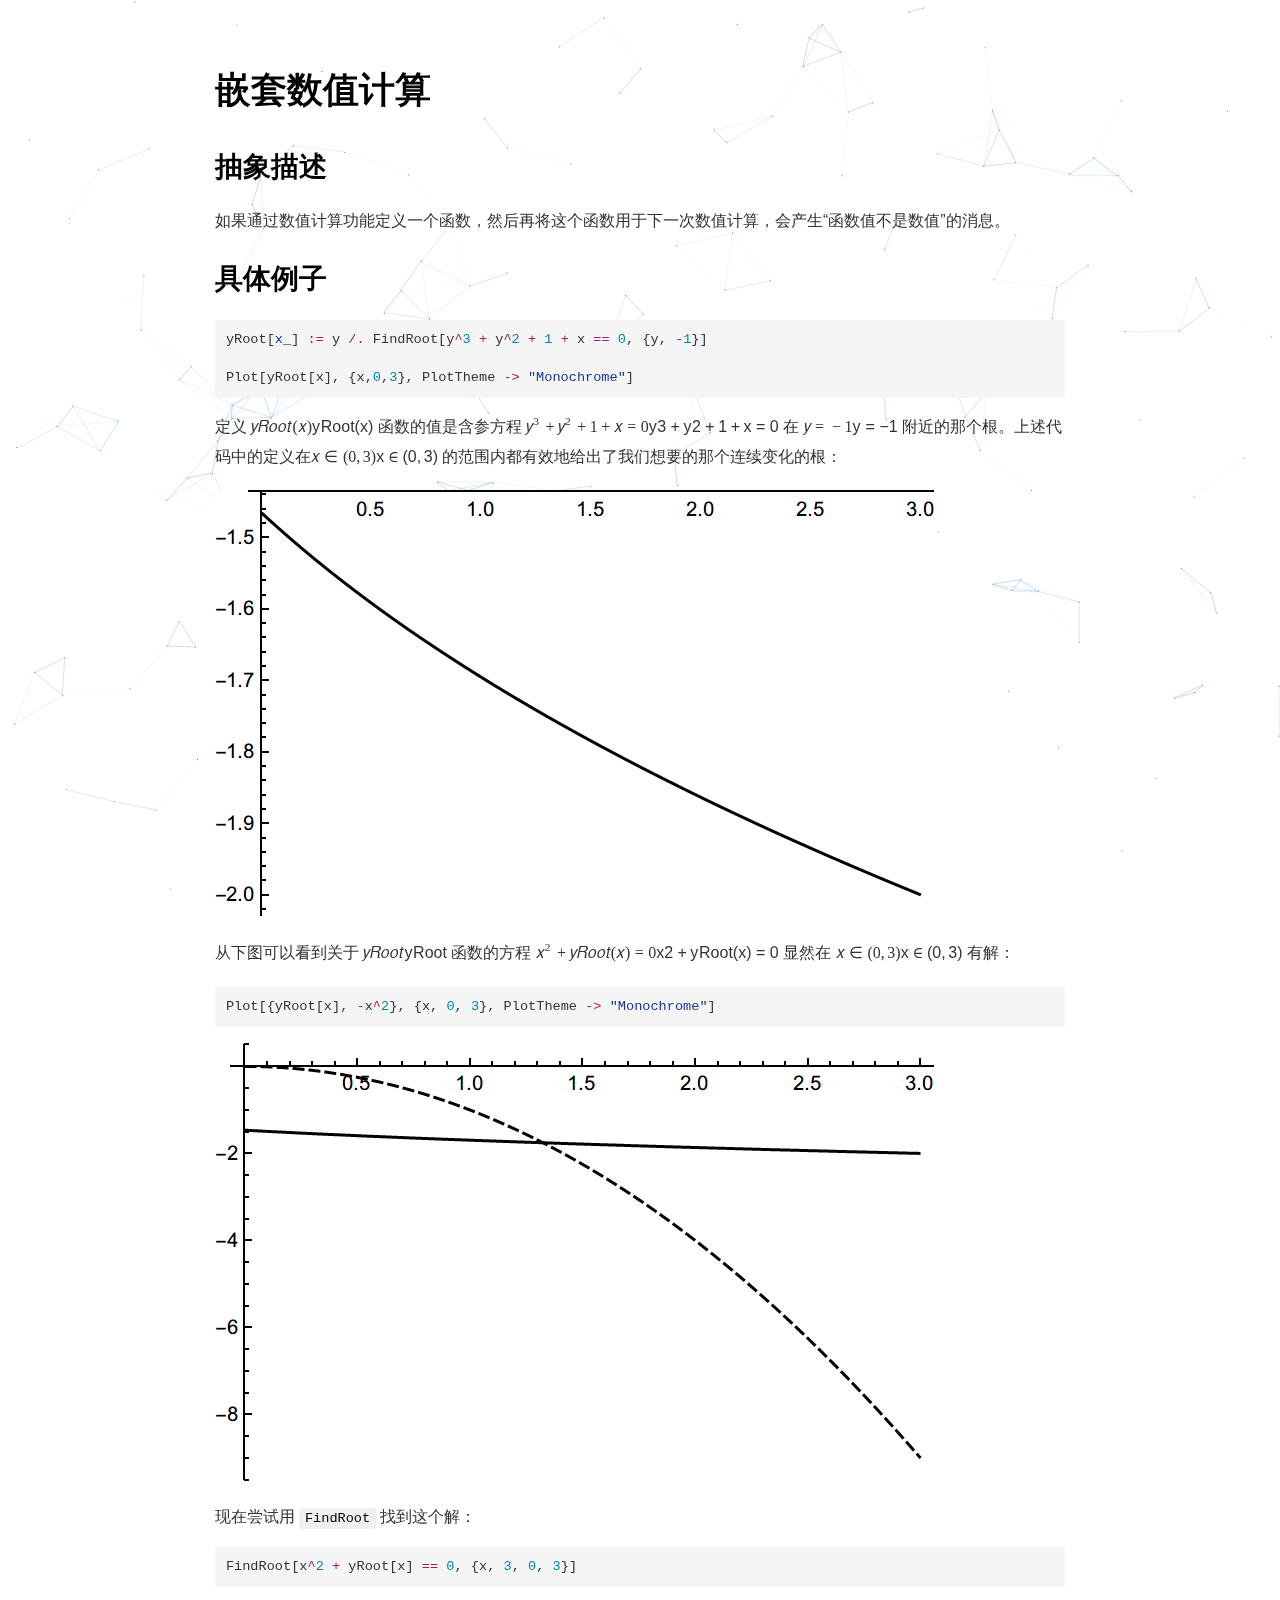
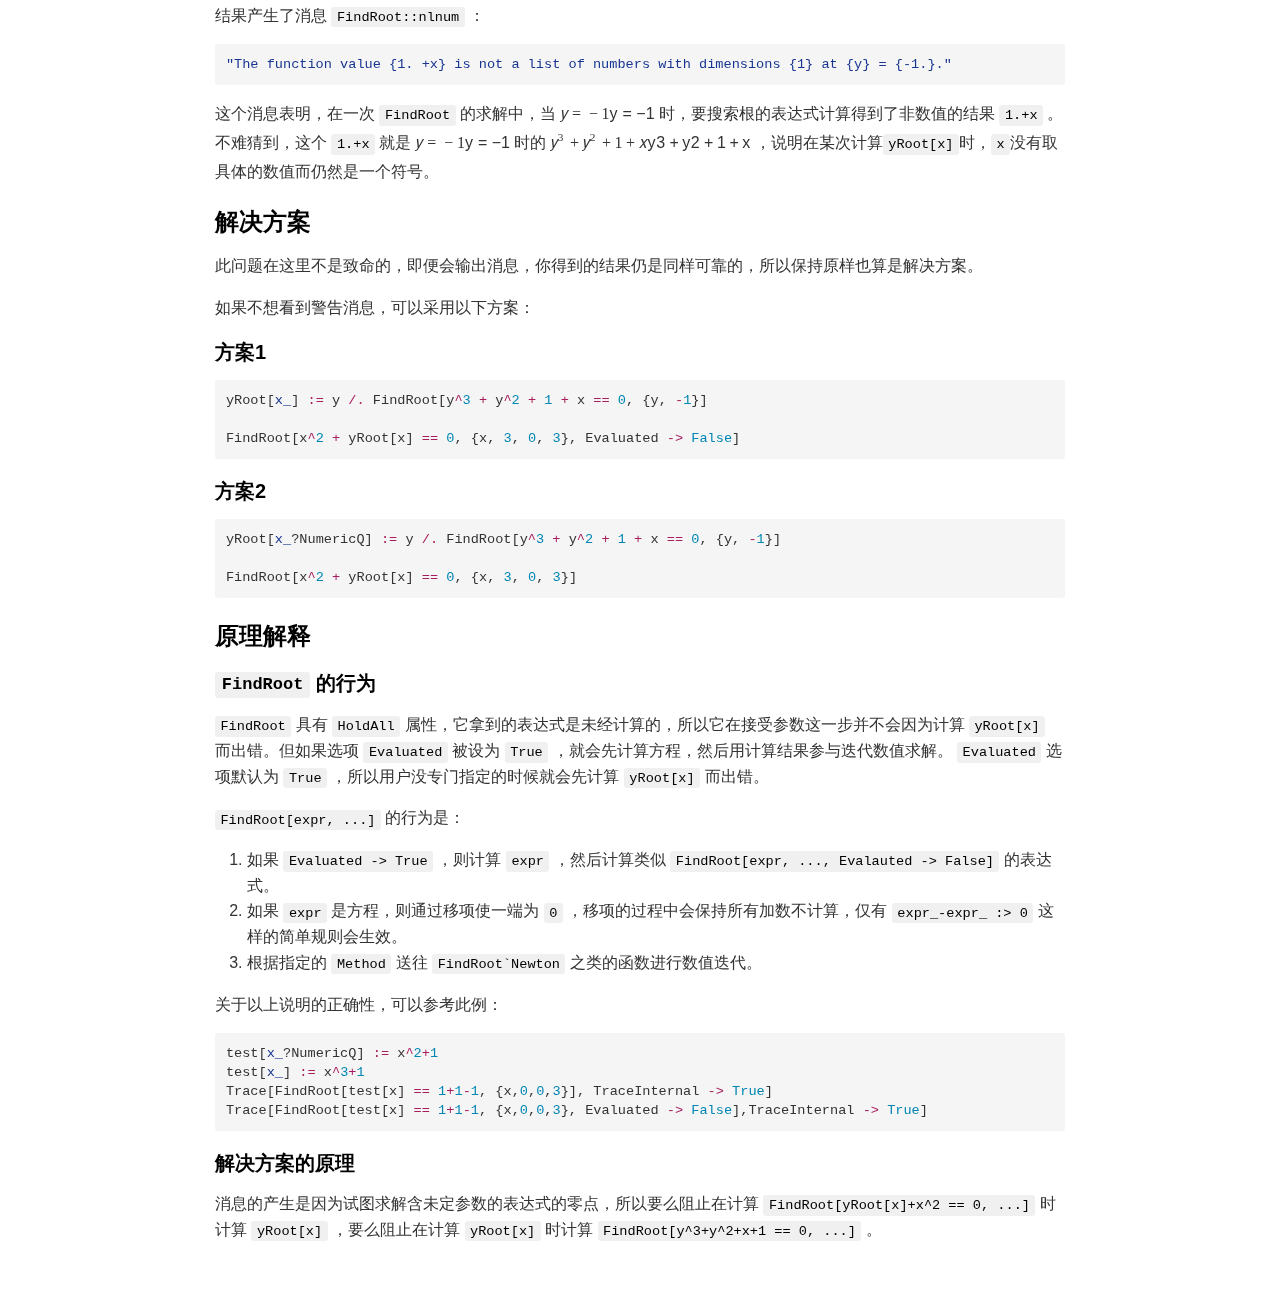
<file: FAQ/NestedNumericalComputation.html>
<!DOCTYPE html><html><head>
      <title>NestedNumericalComputation</title>
      <meta charset="utf-8">
      <meta name="viewport" content="width=device-width, initial-scale=1.0">
      
      <link rel="stylesheet" href="file:///c:\Users\bcm18\.vscode\extensions\shd101wyy.markdown-preview-enhanced-0.6.1\node_modules\@shd101wyy\mume\dependencies\katex\katex.min.css">
      
      
      
      
      
      
      
      
      
      <style>
      /**
 * prism.js Github theme based on GitHub's theme.
 * @author Sam Clarke
 */
code[class*="language-"],
pre[class*="language-"] {
  color: #333;
  background: none;
  font-family: Consolas, "Liberation Mono", Menlo, Courier, monospace;
  text-align: left;
  white-space: pre;
  word-spacing: normal;
  word-break: normal;
  word-wrap: normal;
  line-height: 1.4;

  -moz-tab-size: 8;
  -o-tab-size: 8;
  tab-size: 8;

  -webkit-hyphens: none;
  -moz-hyphens: none;
  -ms-hyphens: none;
  hyphens: none;
}

/* Code blocks */
pre[class*="language-"] {
  padding: .8em;
  overflow: auto;
  /* border: 1px solid #ddd; */
  border-radius: 3px;
  /* background: #fff; */
  background: #f5f5f5;
}

/* Inline code */
:not(pre) > code[class*="language-"] {
  padding: .1em;
  border-radius: .3em;
  white-space: normal;
  background: #f5f5f5;
}

.token.comment,
.token.blockquote {
  color: #969896;
}

.token.cdata {
  color: #183691;
}

.token.doctype,
.token.punctuation,
.token.variable,
.token.macro.property {
  color: #333;
}

.token.operator,
.token.important,
.token.keyword,
.token.rule,
.token.builtin {
  color: #a71d5d;
}

.token.string,
.token.url,
.token.regex,
.token.attr-value {
  color: #183691;
}

.token.property,
.token.number,
.token.boolean,
.token.entity,
.token.atrule,
.token.constant,
.token.symbol,
.token.command,
.token.code {
  color: #0086b3;
}

.token.tag,
.token.selector,
.token.prolog {
  color: #63a35c;
}

.token.function,
.token.namespace,
.token.pseudo-element,
.token.class,
.token.class-name,
.token.pseudo-class,
.token.id,
.token.url-reference .token.variable,
.token.attr-name {
  color: #795da3;
}

.token.entity {
  cursor: help;
}

.token.title,
.token.title .token.punctuation {
  font-weight: bold;
  color: #1d3e81;
}

.token.list {
  color: #ed6a43;
}

.token.inserted {
  background-color: #eaffea;
  color: #55a532;
}

.token.deleted {
  background-color: #ffecec;
  color: #bd2c00;
}

.token.bold {
  font-weight: bold;
}

.token.italic {
  font-style: italic;
}


/* JSON */
.language-json .token.property {
  color: #183691;
}

.language-markup .token.tag .token.punctuation {
  color: #333;
}

/* CSS */
code.language-css,
.language-css .token.function {
  color: #0086b3;
}

/* YAML */
.language-yaml .token.atrule {
  color: #63a35c;
}

code.language-yaml {
  color: #183691;
}

/* Ruby */
.language-ruby .token.function {
  color: #333;
}

/* Markdown */
.language-markdown .token.url {
  color: #795da3;
}

/* Makefile */
.language-makefile .token.symbol {
  color: #795da3;
}

.language-makefile .token.variable {
  color: #183691;
}

.language-makefile .token.builtin {
  color: #0086b3;
}

/* Bash */
.language-bash .token.keyword {
  color: #0086b3;
}

/* highlight */
pre[data-line] {
  position: relative;
  padding: 1em 0 1em 3em;
}
pre[data-line] .line-highlight-wrapper {
  position: absolute;
  top: 0;
  left: 0;
  background-color: transparent;
  display: block;
  width: 100%;
}

pre[data-line] .line-highlight {
  position: absolute;
  left: 0;
  right: 0;
  padding: inherit 0;
  margin-top: 1em;
  background: hsla(24, 20%, 50%,.08);
  background: linear-gradient(to right, hsla(24, 20%, 50%,.1) 70%, hsla(24, 20%, 50%,0));
  pointer-events: none;
  line-height: inherit;
  white-space: pre;
}

pre[data-line] .line-highlight:before, 
pre[data-line] .line-highlight[data-end]:after {
  content: attr(data-start);
  position: absolute;
  top: .4em;
  left: .6em;
  min-width: 1em;
  padding: 0 .5em;
  background-color: hsla(24, 20%, 50%,.4);
  color: hsl(24, 20%, 95%);
  font: bold 65%/1.5 sans-serif;
  text-align: center;
  vertical-align: .3em;
  border-radius: 999px;
  text-shadow: none;
  box-shadow: 0 1px white;
}

pre[data-line] .line-highlight[data-end]:after {
  content: attr(data-end);
  top: auto;
  bottom: .4em;
}html body{font-family:"Helvetica Neue",Helvetica,"Segoe UI",Arial,freesans,sans-serif;font-size:16px;line-height:1.6;color:#333;background-color:#fff;overflow:initial;box-sizing:border-box;word-wrap:break-word}html body>:first-child{margin-top:0}html body h1,html body h2,html body h3,html body h4,html body h5,html body h6{line-height:1.2;margin-top:1em;margin-bottom:16px;color:#000}html body h1{font-size:2.25em;font-weight:300;padding-bottom:.3em}html body h2{font-size:1.75em;font-weight:400;padding-bottom:.3em}html body h3{font-size:1.5em;font-weight:500}html body h4{font-size:1.25em;font-weight:600}html body h5{font-size:1.1em;font-weight:600}html body h6{font-size:1em;font-weight:600}html body h1,html body h2,html body h3,html body h4,html body h5{font-weight:600}html body h5{font-size:1em}html body h6{color:#5c5c5c}html body strong{color:#000}html body del{color:#5c5c5c}html body a:not([href]){color:inherit;text-decoration:none}html body a{color:#08c;text-decoration:none}html body a:hover{color:#00a3f5;text-decoration:none}html body img{max-width:100%}html body>p{margin-top:0;margin-bottom:16px;word-wrap:break-word}html body>ul,html body>ol{margin-bottom:16px}html body ul,html body ol{padding-left:2em}html body ul.no-list,html body ol.no-list{padding:0;list-style-type:none}html body ul ul,html body ul ol,html body ol ol,html body ol ul{margin-top:0;margin-bottom:0}html body li{margin-bottom:0}html body li.task-list-item{list-style:none}html body li>p{margin-top:0;margin-bottom:0}html body .task-list-item-checkbox{margin:0 .2em .25em -1.8em;vertical-align:middle}html body .task-list-item-checkbox:hover{cursor:pointer}html body blockquote{margin:16px 0;font-size:inherit;padding:0 15px;color:#5c5c5c;background-color:#f0f0f0;border-left:4px solid #d6d6d6}html body blockquote>:first-child{margin-top:0}html body blockquote>:last-child{margin-bottom:0}html body hr{height:4px;margin:32px 0;background-color:#d6d6d6;border:0 none}html body table{margin:10px 0 15px 0;border-collapse:collapse;border-spacing:0;display:block;width:100%;overflow:auto;word-break:normal;word-break:keep-all}html body table th{font-weight:bold;color:#000}html body table td,html body table th{border:1px solid #d6d6d6;padding:6px 13px}html body dl{padding:0}html body dl dt{padding:0;margin-top:16px;font-size:1em;font-style:italic;font-weight:bold}html body dl dd{padding:0 16px;margin-bottom:16px}html body code{font-family:Menlo,Monaco,Consolas,'Courier New',monospace;font-size:.85em !important;color:#000;background-color:#f0f0f0;border-radius:3px;padding:.2em 0}html body code::before,html body code::after{letter-spacing:-0.2em;content:"\00a0"}html body pre>code{padding:0;margin:0;font-size:.85em !important;word-break:normal;white-space:pre;background:transparent;border:0}html body .highlight{margin-bottom:16px}html body .highlight pre,html body pre{padding:1em;overflow:auto;font-size:.85em !important;line-height:1.45;border:#d6d6d6;border-radius:3px}html body .highlight pre{margin-bottom:0;word-break:normal}html body pre code,html body pre tt{display:inline;max-width:initial;padding:0;margin:0;overflow:initial;line-height:inherit;word-wrap:normal;background-color:transparent;border:0}html body pre code:before,html body pre tt:before,html body pre code:after,html body pre tt:after{content:normal}html body p,html body blockquote,html body ul,html body ol,html body dl,html body pre{margin-top:0;margin-bottom:16px}html body kbd{color:#000;border:1px solid #d6d6d6;border-bottom:2px solid #c7c7c7;padding:2px 4px;background-color:#f0f0f0;border-radius:3px}@media print{html body{background-color:#fff}html body h1,html body h2,html body h3,html body h4,html body h5,html body h6{color:#000;page-break-after:avoid}html body blockquote{color:#5c5c5c}html body pre{page-break-inside:avoid}html body table{display:table}html body img{display:block;max-width:100%;max-height:100%}html body pre,html body code{word-wrap:break-word;white-space:pre}}.markdown-preview{width:100%;height:100%;box-sizing:border-box}.markdown-preview .pagebreak,.markdown-preview .newpage{page-break-before:always}.markdown-preview pre.line-numbers{position:relative;padding-left:3.8em;counter-reset:linenumber}.markdown-preview pre.line-numbers>code{position:relative}.markdown-preview pre.line-numbers .line-numbers-rows{position:absolute;pointer-events:none;top:1em;font-size:100%;left:0;width:3em;letter-spacing:-1px;border-right:1px solid #999;-webkit-user-select:none;-moz-user-select:none;-ms-user-select:none;user-select:none}.markdown-preview pre.line-numbers .line-numbers-rows>span{pointer-events:none;display:block;counter-increment:linenumber}.markdown-preview pre.line-numbers .line-numbers-rows>span:before{content:counter(linenumber);color:#999;display:block;padding-right:.8em;text-align:right}.markdown-preview .mathjax-exps .MathJax_Display{text-align:center !important}.markdown-preview:not([for="preview"]) .code-chunk .btn-group{display:none}.markdown-preview:not([for="preview"]) .code-chunk .status{display:none}.markdown-preview:not([for="preview"]) .code-chunk .output-div{margin-bottom:16px}.scrollbar-style::-webkit-scrollbar{width:8px}.scrollbar-style::-webkit-scrollbar-track{border-radius:10px;background-color:transparent}.scrollbar-style::-webkit-scrollbar-thumb{border-radius:5px;background-color:rgba(150,150,150,0.66);border:4px solid rgba(150,150,150,0.66);background-clip:content-box}html body[for="html-export"]:not([data-presentation-mode]){position:relative;width:100%;height:100%;top:0;left:0;margin:0;padding:0;overflow:auto}html body[for="html-export"]:not([data-presentation-mode]) .markdown-preview{position:relative;top:0}@media screen and (min-width:914px){html body[for="html-export"]:not([data-presentation-mode]) .markdown-preview{padding:2em calc(50% - 457px + 2em)}}@media screen and (max-width:914px){html body[for="html-export"]:not([data-presentation-mode]) .markdown-preview{padding:2em}}@media screen and (max-width:450px){html body[for="html-export"]:not([data-presentation-mode]) .markdown-preview{font-size:14px !important;padding:1em}}@media print{html body[for="html-export"]:not([data-presentation-mode]) #sidebar-toc-btn{display:none}}html body[for="html-export"]:not([data-presentation-mode]) #sidebar-toc-btn{position:fixed;bottom:8px;left:8px;font-size:28px;cursor:pointer;color:inherit;z-index:99;width:32px;text-align:center;opacity:.4}html body[for="html-export"]:not([data-presentation-mode])[html-show-sidebar-toc] #sidebar-toc-btn{opacity:1}html body[for="html-export"]:not([data-presentation-mode])[html-show-sidebar-toc] .md-sidebar-toc{position:fixed;top:0;left:0;width:300px;height:100%;padding:32px 0 48px 0;font-size:14px;box-shadow:0 0 4px rgba(150,150,150,0.33);box-sizing:border-box;overflow:auto;background-color:inherit}html body[for="html-export"]:not([data-presentation-mode])[html-show-sidebar-toc] .md-sidebar-toc::-webkit-scrollbar{width:8px}html body[for="html-export"]:not([data-presentation-mode])[html-show-sidebar-toc] .md-sidebar-toc::-webkit-scrollbar-track{border-radius:10px;background-color:transparent}html body[for="html-export"]:not([data-presentation-mode])[html-show-sidebar-toc] .md-sidebar-toc::-webkit-scrollbar-thumb{border-radius:5px;background-color:rgba(150,150,150,0.66);border:4px solid rgba(150,150,150,0.66);background-clip:content-box}html body[for="html-export"]:not([data-presentation-mode])[html-show-sidebar-toc] .md-sidebar-toc a{text-decoration:none}html body[for="html-export"]:not([data-presentation-mode])[html-show-sidebar-toc] .md-sidebar-toc ul{padding:0 1.6em;margin-top:.8em}html body[for="html-export"]:not([data-presentation-mode])[html-show-sidebar-toc] .md-sidebar-toc li{margin-bottom:.8em}html body[for="html-export"]:not([data-presentation-mode])[html-show-sidebar-toc] .md-sidebar-toc ul{list-style-type:none}html body[for="html-export"]:not([data-presentation-mode])[html-show-sidebar-toc] .markdown-preview{left:300px;width:calc(100% -  300px);padding:2em calc(50% - 457px -  150px);margin:0;box-sizing:border-box}@media screen and (max-width:1274px){html body[for="html-export"]:not([data-presentation-mode])[html-show-sidebar-toc] .markdown-preview{padding:2em}}@media screen and (max-width:450px){html body[for="html-export"]:not([data-presentation-mode])[html-show-sidebar-toc] .markdown-preview{width:100%}}html body[for="html-export"]:not([data-presentation-mode]):not([html-show-sidebar-toc]) .markdown-preview{left:50%;transform:translateX(-50%)}html body[for="html-export"]:not([data-presentation-mode]):not([html-show-sidebar-toc]) .md-sidebar-toc{display:none}
/* Please visit the URL below for more information: */
/*   https://shd101wyy.github.io/markdown-preview-enhanced/#/customize-css */

      </style>
    </head>
    <body for="html-export">
      <div class="mume markdown-preview  ">
      <h1 class="mume-header" id="%E5%B5%8C%E5%A5%97%E6%95%B0%E5%80%BC%E8%AE%A1%E7%AE%97">&#x5D4C;&#x5957;&#x6570;&#x503C;&#x8BA1;&#x7B97;</h1>

<h2 class="mume-header" id="%E6%8A%BD%E8%B1%A1%E6%8F%8F%E8%BF%B0">&#x62BD;&#x8C61;&#x63CF;&#x8FF0;</h2>

<p>&#x5982;&#x679C;&#x901A;&#x8FC7;&#x6570;&#x503C;&#x8BA1;&#x7B97;&#x529F;&#x80FD;&#x5B9A;&#x4E49;&#x4E00;&#x4E2A;&#x51FD;&#x6570;&#xFF0C;&#x7136;&#x540E;&#x518D;&#x5C06;&#x8FD9;&#x4E2A;&#x51FD;&#x6570;&#x7528;&#x4E8E;&#x4E0B;&#x4E00;&#x6B21;&#x6570;&#x503C;&#x8BA1;&#x7B97;&#xFF0C;&#x4F1A;&#x4EA7;&#x751F;&#x201C;&#x51FD;&#x6570;&#x503C;&#x4E0D;&#x662F;&#x6570;&#x503C;&#x201D;&#x7684;&#x6D88;&#x606F;&#x3002;</p>
<h2 class="mume-header" id="%E5%85%B7%E4%BD%93%E4%BE%8B%E5%AD%90">&#x5177;&#x4F53;&#x4F8B;&#x5B50;</h2>

<pre data-role="codeBlock" data-info="mathematica" class="language-mathematica">yRoot<span class="token punctuation">[</span><span class="token blank regex">x_</span><span class="token punctuation">]</span> <span class="token operator">:=</span> y <span class="token operator">/.</span> FindRoot<span class="token punctuation">[</span>y<span class="token operator">^</span><span class="token number">3</span> <span class="token operator">+</span> y<span class="token operator">^</span><span class="token number">2</span> <span class="token operator">+</span> <span class="token number">1</span> <span class="token operator">+</span> x <span class="token operator">==</span> <span class="token number">0</span><span class="token punctuation">,</span> <span class="token punctuation">{</span>y<span class="token punctuation">,</span> <span class="token operator">-</span><span class="token number">1</span><span class="token punctuation">}</span><span class="token punctuation">]</span>

Plot<span class="token punctuation">[</span>yRoot<span class="token punctuation">[</span>x<span class="token punctuation">]</span><span class="token punctuation">,</span> <span class="token punctuation">{</span>x<span class="token punctuation">,</span><span class="token number">0</span><span class="token punctuation">,</span><span class="token number">3</span><span class="token punctuation">}</span><span class="token punctuation">,</span> PlotTheme <span class="token operator">-&gt;</span> <span class="token string">&quot;Monochrome&quot;</span><span class="token punctuation">]</span>
</pre><p>&#x5B9A;&#x4E49; <span class="katex"><span class="katex-mathml"><math xmlns="http://www.w3.org/1998/Math/MathML"><semantics><mrow><mi>y</mi><mi>R</mi><mi>o</mi><mi>o</mi><mi>t</mi><mo stretchy="false">(</mo><mi>x</mi><mo stretchy="false">)</mo></mrow><annotation encoding="application/x-tex">yRoot(x)</annotation></semantics></math></span><span class="katex-html" aria-hidden="true"><span class="base"><span class="strut" style="height:1em;vertical-align:-0.25em;"></span><span class="mord mathnormal" style="margin-right:0.03588em;">y</span><span class="mord mathnormal" style="margin-right:0.00773em;">R</span><span class="mord mathnormal">oo</span><span class="mord mathnormal">t</span><span class="mopen">(</span><span class="mord mathnormal">x</span><span class="mclose">)</span></span></span></span> &#x51FD;&#x6570;&#x7684;&#x503C;&#x662F;&#x542B;&#x53C2;&#x65B9;&#x7A0B; <span class="katex"><span class="katex-mathml"><math xmlns="http://www.w3.org/1998/Math/MathML"><semantics><mrow><msup><mi>y</mi><mn>3</mn></msup><mo>+</mo><msup><mi>y</mi><mn>2</mn></msup><mo>+</mo><mn>1</mn><mo>+</mo><mi>x</mi><mo>=</mo><mn>0</mn></mrow><annotation encoding="application/x-tex">y^3+y^2+1+x=0</annotation></semantics></math></span><span class="katex-html" aria-hidden="true"><span class="base"><span class="strut" style="height:1.008548em;vertical-align:-0.19444em;"></span><span class="mord"><span class="mord mathnormal" style="margin-right:0.03588em;">y</span><span class="msupsub"><span class="vlist-t"><span class="vlist-r"><span class="vlist" style="height:0.8141079999999999em;"><span style="top:-3.063em;margin-right:0.05em;"><span class="pstrut" style="height:2.7em;"></span><span class="sizing reset-size6 size3 mtight"><span class="mord mtight">3</span></span></span></span></span></span></span></span><span class="mspace" style="margin-right:0.2222222222222222em;"></span><span class="mbin">+</span><span class="mspace" style="margin-right:0.2222222222222222em;"></span></span><span class="base"><span class="strut" style="height:1.008548em;vertical-align:-0.19444em;"></span><span class="mord"><span class="mord mathnormal" style="margin-right:0.03588em;">y</span><span class="msupsub"><span class="vlist-t"><span class="vlist-r"><span class="vlist" style="height:0.8141079999999999em;"><span style="top:-3.063em;margin-right:0.05em;"><span class="pstrut" style="height:2.7em;"></span><span class="sizing reset-size6 size3 mtight"><span class="mord mtight">2</span></span></span></span></span></span></span></span><span class="mspace" style="margin-right:0.2222222222222222em;"></span><span class="mbin">+</span><span class="mspace" style="margin-right:0.2222222222222222em;"></span></span><span class="base"><span class="strut" style="height:0.72777em;vertical-align:-0.08333em;"></span><span class="mord">1</span><span class="mspace" style="margin-right:0.2222222222222222em;"></span><span class="mbin">+</span><span class="mspace" style="margin-right:0.2222222222222222em;"></span></span><span class="base"><span class="strut" style="height:0.43056em;vertical-align:0em;"></span><span class="mord mathnormal">x</span><span class="mspace" style="margin-right:0.2777777777777778em;"></span><span class="mrel">=</span><span class="mspace" style="margin-right:0.2777777777777778em;"></span></span><span class="base"><span class="strut" style="height:0.64444em;vertical-align:0em;"></span><span class="mord">0</span></span></span></span> &#x5728; <span class="katex"><span class="katex-mathml"><math xmlns="http://www.w3.org/1998/Math/MathML"><semantics><mrow><mi>y</mi><mo>=</mo><mo>&#x2212;</mo><mn>1</mn></mrow><annotation encoding="application/x-tex">y=-1</annotation></semantics></math></span><span class="katex-html" aria-hidden="true"><span class="base"><span class="strut" style="height:0.625em;vertical-align:-0.19444em;"></span><span class="mord mathnormal" style="margin-right:0.03588em;">y</span><span class="mspace" style="margin-right:0.2777777777777778em;"></span><span class="mrel">=</span><span class="mspace" style="margin-right:0.2777777777777778em;"></span></span><span class="base"><span class="strut" style="height:0.72777em;vertical-align:-0.08333em;"></span><span class="mord">&#x2212;</span><span class="mord">1</span></span></span></span> &#x9644;&#x8FD1;&#x7684;&#x90A3;&#x4E2A;&#x6839;&#x3002;&#x4E0A;&#x8FF0;&#x4EE3;&#x7801;&#x4E2D;&#x7684;&#x5B9A;&#x4E49;&#x5728;<span class="katex"><span class="katex-mathml"><math xmlns="http://www.w3.org/1998/Math/MathML"><semantics><mrow><mi>x</mi><mo>&#x2208;</mo><mo stretchy="false">(</mo><mn>0</mn><mo separator="true">,</mo><mn>3</mn><mo stretchy="false">)</mo></mrow><annotation encoding="application/x-tex">x\in(0,3)</annotation></semantics></math></span><span class="katex-html" aria-hidden="true"><span class="base"><span class="strut" style="height:0.5782em;vertical-align:-0.0391em;"></span><span class="mord mathnormal">x</span><span class="mspace" style="margin-right:0.2777777777777778em;"></span><span class="mrel">&#x2208;</span><span class="mspace" style="margin-right:0.2777777777777778em;"></span></span><span class="base"><span class="strut" style="height:1em;vertical-align:-0.25em;"></span><span class="mopen">(</span><span class="mord">0</span><span class="mpunct">,</span><span class="mspace" style="margin-right:0.16666666666666666em;"></span><span class="mord">3</span><span class="mclose">)</span></span></span></span> &#x7684;&#x8303;&#x56F4;&#x5185;&#x90FD;&#x6709;&#x6548;&#x5730;&#x7ED9;&#x51FA;&#x4E86;&#x6211;&#x4EEC;&#x60F3;&#x8981;&#x7684;&#x90A3;&#x4E2A;&#x8FDE;&#x7EED;&#x53D8;&#x5316;&#x7684;&#x6839;&#xFF1A;</p>
<p><img src="NestedNumericalComputation.assets/1.png" alt="1"></p>
<p>&#x4ECE;&#x4E0B;&#x56FE;&#x53EF;&#x4EE5;&#x770B;&#x5230;&#x5173;&#x4E8E; <span class="katex"><span class="katex-mathml"><math xmlns="http://www.w3.org/1998/Math/MathML"><semantics><mrow><mi>y</mi><mi>R</mi><mi>o</mi><mi>o</mi><mi>t</mi></mrow><annotation encoding="application/x-tex">yRoot</annotation></semantics></math></span><span class="katex-html" aria-hidden="true"><span class="base"><span class="strut" style="height:0.8777699999999999em;vertical-align:-0.19444em;"></span><span class="mord mathnormal" style="margin-right:0.03588em;">y</span><span class="mord mathnormal" style="margin-right:0.00773em;">R</span><span class="mord mathnormal">oo</span><span class="mord mathnormal">t</span></span></span></span> &#x51FD;&#x6570;&#x7684;&#x65B9;&#x7A0B; <span class="katex"><span class="katex-mathml"><math xmlns="http://www.w3.org/1998/Math/MathML"><semantics><mrow><msup><mi>x</mi><mn>2</mn></msup><mo>+</mo><mi>y</mi><mi>R</mi><mi>o</mi><mi>o</mi><mi>t</mi><mo stretchy="false">(</mo><mi>x</mi><mo stretchy="false">)</mo><mo>=</mo><mn>0</mn></mrow><annotation encoding="application/x-tex">x^2+yRoot(x)=0</annotation></semantics></math></span><span class="katex-html" aria-hidden="true"><span class="base"><span class="strut" style="height:0.897438em;vertical-align:-0.08333em;"></span><span class="mord"><span class="mord mathnormal">x</span><span class="msupsub"><span class="vlist-t"><span class="vlist-r"><span class="vlist" style="height:0.8141079999999999em;"><span style="top:-3.063em;margin-right:0.05em;"><span class="pstrut" style="height:2.7em;"></span><span class="sizing reset-size6 size3 mtight"><span class="mord mtight">2</span></span></span></span></span></span></span></span><span class="mspace" style="margin-right:0.2222222222222222em;"></span><span class="mbin">+</span><span class="mspace" style="margin-right:0.2222222222222222em;"></span></span><span class="base"><span class="strut" style="height:1em;vertical-align:-0.25em;"></span><span class="mord mathnormal" style="margin-right:0.03588em;">y</span><span class="mord mathnormal" style="margin-right:0.00773em;">R</span><span class="mord mathnormal">oo</span><span class="mord mathnormal">t</span><span class="mopen">(</span><span class="mord mathnormal">x</span><span class="mclose">)</span><span class="mspace" style="margin-right:0.2777777777777778em;"></span><span class="mrel">=</span><span class="mspace" style="margin-right:0.2777777777777778em;"></span></span><span class="base"><span class="strut" style="height:0.64444em;vertical-align:0em;"></span><span class="mord">0</span></span></span></span> &#x663E;&#x7136;&#x5728; <span class="katex"><span class="katex-mathml"><math xmlns="http://www.w3.org/1998/Math/MathML"><semantics><mrow><mi>x</mi><mo>&#x2208;</mo><mo stretchy="false">(</mo><mn>0</mn><mo separator="true">,</mo><mn>3</mn><mo stretchy="false">)</mo></mrow><annotation encoding="application/x-tex">x\in(0,3)</annotation></semantics></math></span><span class="katex-html" aria-hidden="true"><span class="base"><span class="strut" style="height:0.5782em;vertical-align:-0.0391em;"></span><span class="mord mathnormal">x</span><span class="mspace" style="margin-right:0.2777777777777778em;"></span><span class="mrel">&#x2208;</span><span class="mspace" style="margin-right:0.2777777777777778em;"></span></span><span class="base"><span class="strut" style="height:1em;vertical-align:-0.25em;"></span><span class="mopen">(</span><span class="mord">0</span><span class="mpunct">,</span><span class="mspace" style="margin-right:0.16666666666666666em;"></span><span class="mord">3</span><span class="mclose">)</span></span></span></span> &#x6709;&#x89E3;&#xFF1A;</p>
<pre data-role="codeBlock" data-info="mathematica" class="language-mathematica">Plot<span class="token punctuation">[</span><span class="token punctuation">{</span>yRoot<span class="token punctuation">[</span>x<span class="token punctuation">]</span><span class="token punctuation">,</span> <span class="token operator">-</span>x<span class="token operator">^</span><span class="token number">2</span><span class="token punctuation">}</span><span class="token punctuation">,</span> <span class="token punctuation">{</span>x<span class="token punctuation">,</span> <span class="token number">0</span><span class="token punctuation">,</span> <span class="token number">3</span><span class="token punctuation">}</span><span class="token punctuation">,</span> PlotTheme <span class="token operator">-&gt;</span> <span class="token string">&quot;Monochrome&quot;</span><span class="token punctuation">]</span>
</pre><p><img src="NestedNumericalComputation.assets/2.png" alt="2"></p>
<p>&#x73B0;&#x5728;&#x5C1D;&#x8BD5;&#x7528; <code>FindRoot</code> &#x627E;&#x5230;&#x8FD9;&#x4E2A;&#x89E3;&#xFF1A;</p>
<pre data-role="codeBlock" data-info="mathematica" class="language-mathematica">FindRoot<span class="token punctuation">[</span>x<span class="token operator">^</span><span class="token number">2</span> <span class="token operator">+</span> yRoot<span class="token punctuation">[</span>x<span class="token punctuation">]</span> <span class="token operator">==</span> <span class="token number">0</span><span class="token punctuation">,</span> <span class="token punctuation">{</span>x<span class="token punctuation">,</span> <span class="token number">3</span><span class="token punctuation">,</span> <span class="token number">0</span><span class="token punctuation">,</span> <span class="token number">3</span><span class="token punctuation">}</span><span class="token punctuation">]</span>
</pre><p>&#x7ED3;&#x679C;&#x4EA7;&#x751F;&#x4E86;&#x6D88;&#x606F; <code>FindRoot::nlnum</code> &#xFF1A;</p>
<pre data-role="codeBlock" data-info="mathematica" class="language-mathematica"><span class="token string">&quot;The function value {1. +x} is not a list of numbers with dimensions {1} at {y} = {-1.}.&quot;</span>
</pre><p>&#x8FD9;&#x4E2A;&#x6D88;&#x606F;&#x8868;&#x660E;&#xFF0C;&#x5728;&#x4E00;&#x6B21; <code>FindRoot</code> &#x7684;&#x6C42;&#x89E3;&#x4E2D;&#xFF0C;&#x5F53; <span class="katex"><span class="katex-mathml"><math xmlns="http://www.w3.org/1998/Math/MathML"><semantics><mrow><mi>y</mi><mo>=</mo><mo>&#x2212;</mo><mn>1</mn></mrow><annotation encoding="application/x-tex">y=-1</annotation></semantics></math></span><span class="katex-html" aria-hidden="true"><span class="base"><span class="strut" style="height:0.625em;vertical-align:-0.19444em;"></span><span class="mord mathnormal" style="margin-right:0.03588em;">y</span><span class="mspace" style="margin-right:0.2777777777777778em;"></span><span class="mrel">=</span><span class="mspace" style="margin-right:0.2777777777777778em;"></span></span><span class="base"><span class="strut" style="height:0.72777em;vertical-align:-0.08333em;"></span><span class="mord">&#x2212;</span><span class="mord">1</span></span></span></span> &#x65F6;&#xFF0C;&#x8981;&#x641C;&#x7D22;&#x6839;&#x7684;&#x8868;&#x8FBE;&#x5F0F;&#x8BA1;&#x7B97;&#x5F97;&#x5230;&#x4E86;&#x975E;&#x6570;&#x503C;&#x7684;&#x7ED3;&#x679C; <code>1.+x</code> &#x3002;&#x4E0D;&#x96BE;&#x731C;&#x5230;&#xFF0C;&#x8FD9;&#x4E2A; <code>1.+x</code> &#x5C31;&#x662F; <span class="katex"><span class="katex-mathml"><math xmlns="http://www.w3.org/1998/Math/MathML"><semantics><mrow><mi>y</mi><mo>=</mo><mo>&#x2212;</mo><mn>1</mn></mrow><annotation encoding="application/x-tex">y=-1</annotation></semantics></math></span><span class="katex-html" aria-hidden="true"><span class="base"><span class="strut" style="height:0.625em;vertical-align:-0.19444em;"></span><span class="mord mathnormal" style="margin-right:0.03588em;">y</span><span class="mspace" style="margin-right:0.2777777777777778em;"></span><span class="mrel">=</span><span class="mspace" style="margin-right:0.2777777777777778em;"></span></span><span class="base"><span class="strut" style="height:0.72777em;vertical-align:-0.08333em;"></span><span class="mord">&#x2212;</span><span class="mord">1</span></span></span></span> &#x65F6;&#x7684; <span class="katex"><span class="katex-mathml"><math xmlns="http://www.w3.org/1998/Math/MathML"><semantics><mrow><msup><mi>y</mi><mn>3</mn></msup><mo>+</mo><msup><mi>y</mi><mn>2</mn></msup><mo>+</mo><mn>1</mn><mo>+</mo><mi>x</mi></mrow><annotation encoding="application/x-tex">y^3+y^2+1+x</annotation></semantics></math></span><span class="katex-html" aria-hidden="true"><span class="base"><span class="strut" style="height:1.008548em;vertical-align:-0.19444em;"></span><span class="mord"><span class="mord mathnormal" style="margin-right:0.03588em;">y</span><span class="msupsub"><span class="vlist-t"><span class="vlist-r"><span class="vlist" style="height:0.8141079999999999em;"><span style="top:-3.063em;margin-right:0.05em;"><span class="pstrut" style="height:2.7em;"></span><span class="sizing reset-size6 size3 mtight"><span class="mord mtight">3</span></span></span></span></span></span></span></span><span class="mspace" style="margin-right:0.2222222222222222em;"></span><span class="mbin">+</span><span class="mspace" style="margin-right:0.2222222222222222em;"></span></span><span class="base"><span class="strut" style="height:1.008548em;vertical-align:-0.19444em;"></span><span class="mord"><span class="mord mathnormal" style="margin-right:0.03588em;">y</span><span class="msupsub"><span class="vlist-t"><span class="vlist-r"><span class="vlist" style="height:0.8141079999999999em;"><span style="top:-3.063em;margin-right:0.05em;"><span class="pstrut" style="height:2.7em;"></span><span class="sizing reset-size6 size3 mtight"><span class="mord mtight">2</span></span></span></span></span></span></span></span><span class="mspace" style="margin-right:0.2222222222222222em;"></span><span class="mbin">+</span><span class="mspace" style="margin-right:0.2222222222222222em;"></span></span><span class="base"><span class="strut" style="height:0.72777em;vertical-align:-0.08333em;"></span><span class="mord">1</span><span class="mspace" style="margin-right:0.2222222222222222em;"></span><span class="mbin">+</span><span class="mspace" style="margin-right:0.2222222222222222em;"></span></span><span class="base"><span class="strut" style="height:0.43056em;vertical-align:0em;"></span><span class="mord mathnormal">x</span></span></span></span> &#xFF0C;&#x8BF4;&#x660E;&#x5728;&#x67D0;&#x6B21;&#x8BA1;&#x7B97;<code>yRoot[x]</code>&#x65F6;&#xFF0C;<code>x</code>&#x6CA1;&#x6709;&#x53D6;&#x5177;&#x4F53;&#x7684;&#x6570;&#x503C;&#x800C;&#x4ECD;&#x7136;&#x662F;&#x4E00;&#x4E2A;&#x7B26;&#x53F7;&#x3002;</p>
<h3 class="mume-header" id="%E8%A7%A3%E5%86%B3%E6%96%B9%E6%A1%88">&#x89E3;&#x51B3;&#x65B9;&#x6848;</h3>

<p>&#x6B64;&#x95EE;&#x9898;&#x5728;&#x8FD9;&#x91CC;&#x4E0D;&#x662F;&#x81F4;&#x547D;&#x7684;&#xFF0C;&#x5373;&#x4FBF;&#x4F1A;&#x8F93;&#x51FA;&#x6D88;&#x606F;&#xFF0C;&#x4F60;&#x5F97;&#x5230;&#x7684;&#x7ED3;&#x679C;&#x4ECD;&#x662F;&#x540C;&#x6837;&#x53EF;&#x9760;&#x7684;&#xFF0C;&#x6240;&#x4EE5;&#x4FDD;&#x6301;&#x539F;&#x6837;&#x4E5F;&#x7B97;&#x662F;&#x89E3;&#x51B3;&#x65B9;&#x6848;&#x3002;</p>
<p>&#x5982;&#x679C;&#x4E0D;&#x60F3;&#x770B;&#x5230;&#x8B66;&#x544A;&#x6D88;&#x606F;&#xFF0C;&#x53EF;&#x4EE5;&#x91C7;&#x7528;&#x4EE5;&#x4E0B;&#x65B9;&#x6848;&#xFF1A;</p>
<h4 class="mume-header" id="%E6%96%B9%E6%A1%881">&#x65B9;&#x6848;1</h4>

<pre data-role="codeBlock" data-info="mathematica" class="language-mathematica">yRoot<span class="token punctuation">[</span><span class="token blank regex">x_</span><span class="token punctuation">]</span> <span class="token operator">:=</span> y <span class="token operator">/.</span> FindRoot<span class="token punctuation">[</span>y<span class="token operator">^</span><span class="token number">3</span> <span class="token operator">+</span> y<span class="token operator">^</span><span class="token number">2</span> <span class="token operator">+</span> <span class="token number">1</span> <span class="token operator">+</span> x <span class="token operator">==</span> <span class="token number">0</span><span class="token punctuation">,</span> <span class="token punctuation">{</span>y<span class="token punctuation">,</span> <span class="token operator">-</span><span class="token number">1</span><span class="token punctuation">}</span><span class="token punctuation">]</span>

FindRoot<span class="token punctuation">[</span>x<span class="token operator">^</span><span class="token number">2</span> <span class="token operator">+</span> yRoot<span class="token punctuation">[</span>x<span class="token punctuation">]</span> <span class="token operator">==</span> <span class="token number">0</span><span class="token punctuation">,</span> <span class="token punctuation">{</span>x<span class="token punctuation">,</span> <span class="token number">3</span><span class="token punctuation">,</span> <span class="token number">0</span><span class="token punctuation">,</span> <span class="token number">3</span><span class="token punctuation">}</span><span class="token punctuation">,</span> Evaluated <span class="token operator">-&gt;</span> <span class="token boolean">False</span><span class="token punctuation">]</span>
</pre><h4 class="mume-header" id="%E6%96%B9%E6%A1%882">&#x65B9;&#x6848;2</h4>

<pre data-role="codeBlock" data-info="mathematica" class="language-mathematica">yRoot<span class="token punctuation">[</span><span class="token blank regex">x_</span>?NumericQ<span class="token punctuation">]</span> <span class="token operator">:=</span> y <span class="token operator">/.</span> FindRoot<span class="token punctuation">[</span>y<span class="token operator">^</span><span class="token number">3</span> <span class="token operator">+</span> y<span class="token operator">^</span><span class="token number">2</span> <span class="token operator">+</span> <span class="token number">1</span> <span class="token operator">+</span> x <span class="token operator">==</span> <span class="token number">0</span><span class="token punctuation">,</span> <span class="token punctuation">{</span>y<span class="token punctuation">,</span> <span class="token operator">-</span><span class="token number">1</span><span class="token punctuation">}</span><span class="token punctuation">]</span>

FindRoot<span class="token punctuation">[</span>x<span class="token operator">^</span><span class="token number">2</span> <span class="token operator">+</span> yRoot<span class="token punctuation">[</span>x<span class="token punctuation">]</span> <span class="token operator">==</span> <span class="token number">0</span><span class="token punctuation">,</span> <span class="token punctuation">{</span>x<span class="token punctuation">,</span> <span class="token number">3</span><span class="token punctuation">,</span> <span class="token number">0</span><span class="token punctuation">,</span> <span class="token number">3</span><span class="token punctuation">}</span><span class="token punctuation">]</span>
</pre><h3 class="mume-header" id="%E5%8E%9F%E7%90%86%E8%A7%A3%E9%87%8A">&#x539F;&#x7406;&#x89E3;&#x91CA;</h3>

<h4 class="mume-header" id="findroot-%E7%9A%84%E8%A1%8C%E4%B8%BA"><code>FindRoot</code> &#x7684;&#x884C;&#x4E3A;</h4>

<p><code>FindRoot</code> &#x5177;&#x6709; <code>HoldAll</code> &#x5C5E;&#x6027;&#xFF0C;&#x5B83;&#x62FF;&#x5230;&#x7684;&#x8868;&#x8FBE;&#x5F0F;&#x662F;&#x672A;&#x7ECF;&#x8BA1;&#x7B97;&#x7684;&#xFF0C;&#x6240;&#x4EE5;&#x5B83;&#x5728;&#x63A5;&#x53D7;&#x53C2;&#x6570;&#x8FD9;&#x4E00;&#x6B65;&#x5E76;&#x4E0D;&#x4F1A;&#x56E0;&#x4E3A;&#x8BA1;&#x7B97; <code>yRoot[x]</code> &#x800C;&#x51FA;&#x9519;&#x3002;&#x4F46;&#x5982;&#x679C;&#x9009;&#x9879; <code>Evaluated</code> &#x88AB;&#x8BBE;&#x4E3A; <code>True</code> &#xFF0C;&#x5C31;&#x4F1A;&#x5148;&#x8BA1;&#x7B97;&#x65B9;&#x7A0B;&#xFF0C;&#x7136;&#x540E;&#x7528;&#x8BA1;&#x7B97;&#x7ED3;&#x679C;&#x53C2;&#x4E0E;&#x8FED;&#x4EE3;&#x6570;&#x503C;&#x6C42;&#x89E3;&#x3002; <code>Evaluated</code> &#x9009;&#x9879;&#x9ED8;&#x8BA4;&#x4E3A; <code>True</code> &#xFF0C;&#x6240;&#x4EE5;&#x7528;&#x6237;&#x6CA1;&#x4E13;&#x95E8;&#x6307;&#x5B9A;&#x7684;&#x65F6;&#x5019;&#x5C31;&#x4F1A;&#x5148;&#x8BA1;&#x7B97; <code>yRoot[x]</code> &#x800C;&#x51FA;&#x9519;&#x3002;</p>
<p><code>FindRoot[expr, ...]</code> &#x7684;&#x884C;&#x4E3A;&#x662F;&#xFF1A;</p>
<ol>
<li>&#x5982;&#x679C; <code>Evaluated -&gt; True</code> &#xFF0C;&#x5219;&#x8BA1;&#x7B97; <code>expr</code> &#xFF0C;&#x7136;&#x540E;&#x8BA1;&#x7B97;&#x7C7B;&#x4F3C; <code>FindRoot[expr, ..., Evalauted -&gt; False]</code> &#x7684;&#x8868;&#x8FBE;&#x5F0F;&#x3002;</li>
<li>&#x5982;&#x679C; <code>expr</code> &#x662F;&#x65B9;&#x7A0B;&#xFF0C;&#x5219;&#x901A;&#x8FC7;&#x79FB;&#x9879;&#x4F7F;&#x4E00;&#x7AEF;&#x4E3A; <code>0</code> &#xFF0C;&#x79FB;&#x9879;&#x7684;&#x8FC7;&#x7A0B;&#x4E2D;&#x4F1A;&#x4FDD;&#x6301;&#x6240;&#x6709;&#x52A0;&#x6570;&#x4E0D;&#x8BA1;&#x7B97;&#xFF0C;&#x4EC5;&#x6709; <code>expr_-expr_ :&gt; 0</code> &#x8FD9;&#x6837;&#x7684;&#x7B80;&#x5355;&#x89C4;&#x5219;&#x4F1A;&#x751F;&#x6548;&#x3002;</li>
<li>&#x6839;&#x636E;&#x6307;&#x5B9A;&#x7684; <code>Method</code> &#x9001;&#x5F80; <code>FindRoot`Newton</code> &#x4E4B;&#x7C7B;&#x7684;&#x51FD;&#x6570;&#x8FDB;&#x884C;&#x6570;&#x503C;&#x8FED;&#x4EE3;&#x3002;</li>
</ol>
<p>&#x5173;&#x4E8E;&#x4EE5;&#x4E0A;&#x8BF4;&#x660E;&#x7684;&#x6B63;&#x786E;&#x6027;&#xFF0C;&#x53EF;&#x4EE5;&#x53C2;&#x8003;&#x6B64;&#x4F8B;&#xFF1A;</p>
<pre data-role="codeBlock" data-info="mathematica" class="language-mathematica">test<span class="token punctuation">[</span><span class="token blank regex">x_</span>?NumericQ<span class="token punctuation">]</span> <span class="token operator">:=</span> x<span class="token operator">^</span><span class="token number">2</span><span class="token operator">+</span><span class="token number">1</span>
test<span class="token punctuation">[</span><span class="token blank regex">x_</span><span class="token punctuation">]</span> <span class="token operator">:=</span> x<span class="token operator">^</span><span class="token number">3</span><span class="token operator">+</span><span class="token number">1</span>
Trace<span class="token punctuation">[</span>FindRoot<span class="token punctuation">[</span>test<span class="token punctuation">[</span>x<span class="token punctuation">]</span> <span class="token operator">==</span> <span class="token number">1</span><span class="token operator">+</span><span class="token number">1</span><span class="token operator">-</span><span class="token number">1</span><span class="token punctuation">,</span> <span class="token punctuation">{</span>x<span class="token punctuation">,</span><span class="token number">0</span><span class="token punctuation">,</span><span class="token number">0</span><span class="token punctuation">,</span><span class="token number">3</span><span class="token punctuation">}</span><span class="token punctuation">]</span><span class="token punctuation">,</span> TraceInternal <span class="token operator">-&gt;</span> <span class="token boolean">True</span><span class="token punctuation">]</span>
Trace<span class="token punctuation">[</span>FindRoot<span class="token punctuation">[</span>test<span class="token punctuation">[</span>x<span class="token punctuation">]</span> <span class="token operator">==</span> <span class="token number">1</span><span class="token operator">+</span><span class="token number">1</span><span class="token operator">-</span><span class="token number">1</span><span class="token punctuation">,</span> <span class="token punctuation">{</span>x<span class="token punctuation">,</span><span class="token number">0</span><span class="token punctuation">,</span><span class="token number">0</span><span class="token punctuation">,</span><span class="token number">3</span><span class="token punctuation">}</span><span class="token punctuation">,</span> Evaluated <span class="token operator">-&gt;</span> <span class="token boolean">False</span><span class="token punctuation">]</span><span class="token punctuation">,</span>TraceInternal <span class="token operator">-&gt;</span> <span class="token boolean">True</span><span class="token punctuation">]</span>
</pre><h4 class="mume-header" id="%E8%A7%A3%E5%86%B3%E6%96%B9%E6%A1%88%E7%9A%84%E5%8E%9F%E7%90%86">&#x89E3;&#x51B3;&#x65B9;&#x6848;&#x7684;&#x539F;&#x7406;</h4>

<p>&#x6D88;&#x606F;&#x7684;&#x4EA7;&#x751F;&#x662F;&#x56E0;&#x4E3A;&#x8BD5;&#x56FE;&#x6C42;&#x89E3;&#x542B;&#x672A;&#x5B9A;&#x53C2;&#x6570;&#x7684;&#x8868;&#x8FBE;&#x5F0F;&#x7684;&#x96F6;&#x70B9;&#xFF0C;&#x6240;&#x4EE5;&#x8981;&#x4E48;&#x963B;&#x6B62;&#x5728;&#x8BA1;&#x7B97; <code>FindRoot[yRoot[x]+x^2 == 0, ...]</code> &#x65F6;&#x8BA1;&#x7B97; <code>yRoot[x]</code> &#xFF0C;&#x8981;&#x4E48;&#x963B;&#x6B62;&#x5728;&#x8BA1;&#x7B97; <code>yRoot[x]</code> &#x65F6;&#x8BA1;&#x7B97; <code>FindRoot[y^3+y^2+x+1 == 0, ...]</code> &#x3002;</p>

      </div>
      
      
    
    
    
    
      
	  <script type="text/javascript" color="0,102,204" opacity='0.5' zIndex="-2" count="200"
    src="heheda/js/canvas-nest.min.js"></script>
      

    <body onselectstart="return false" oncontextmenu=self.event.returnValue=false></body>    
    
    
    
  
    </body></html>
</file>
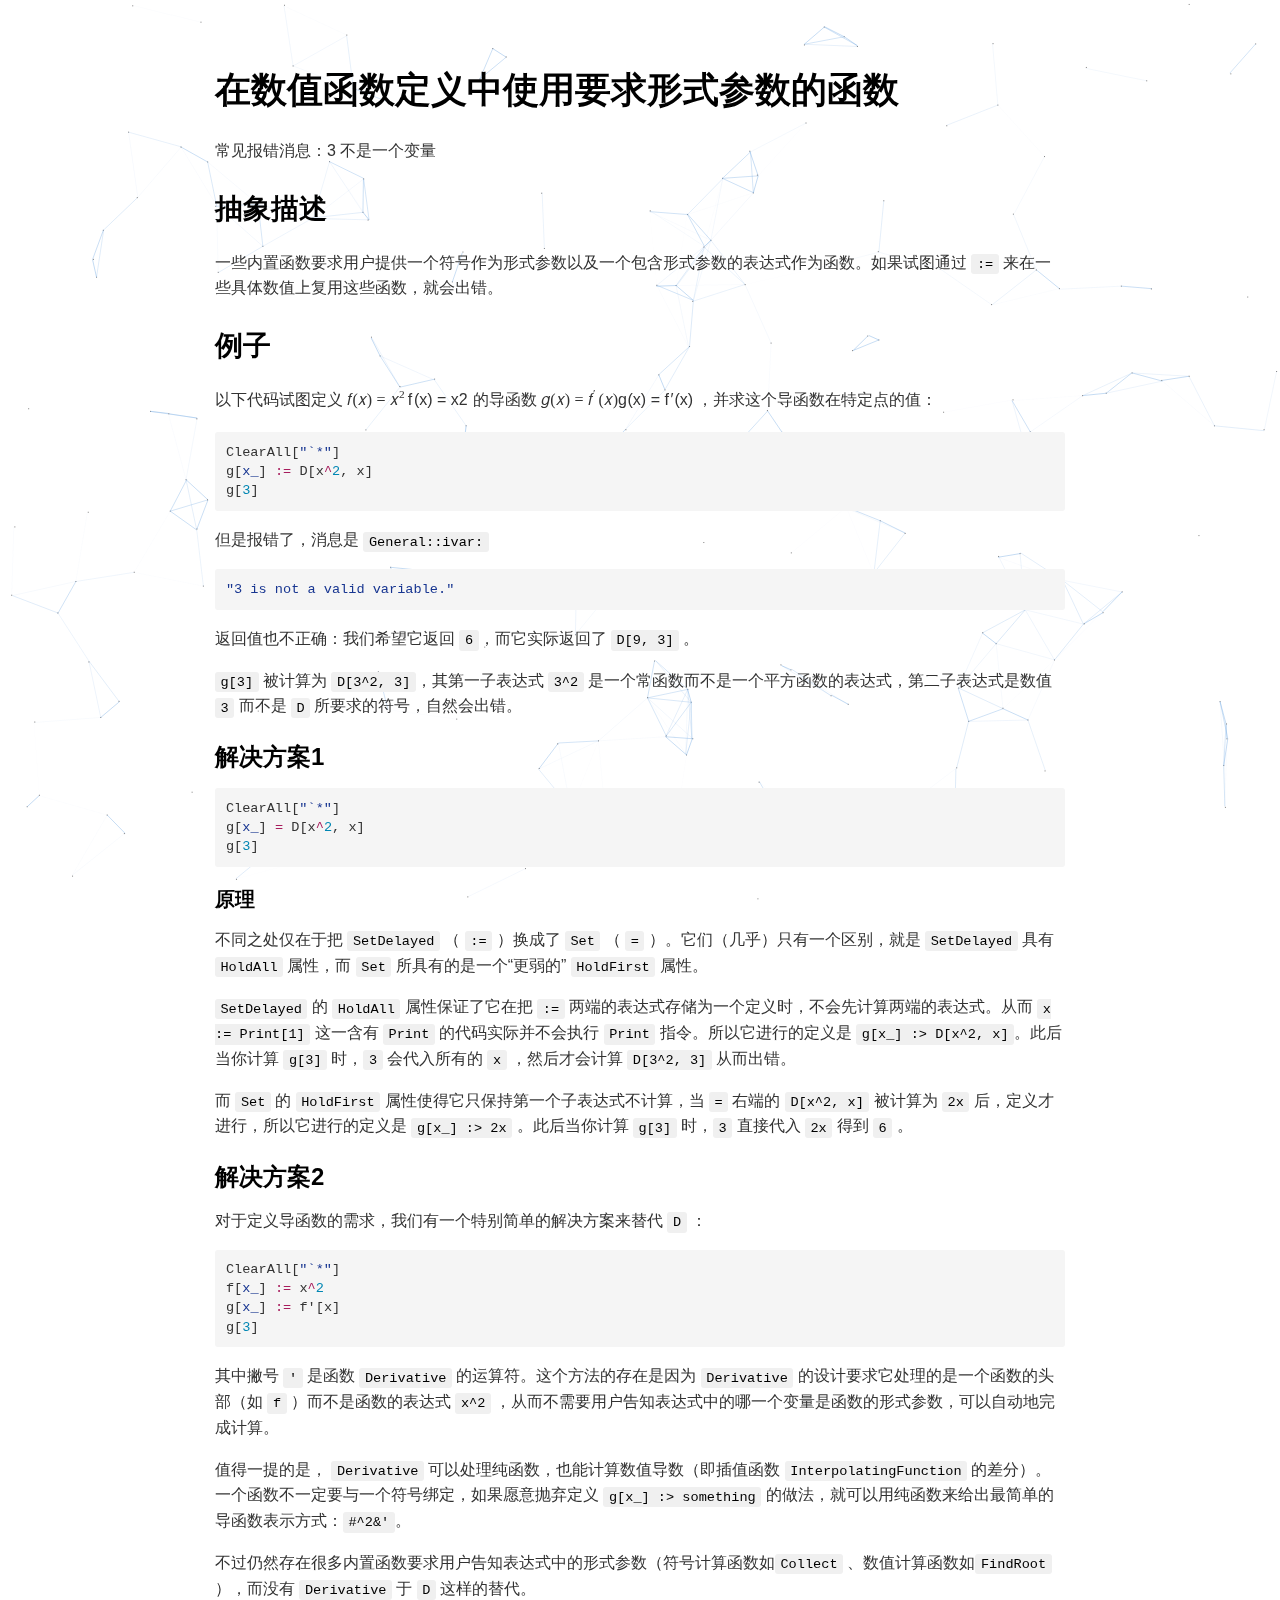
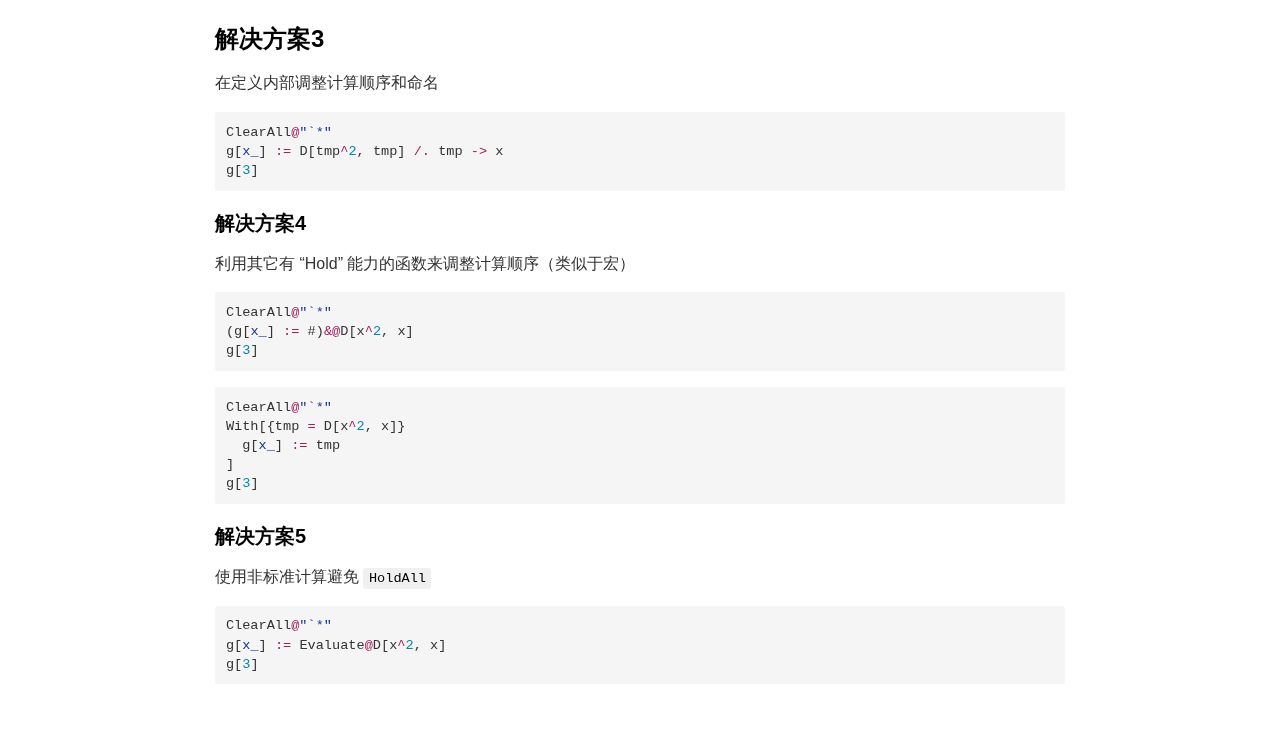
<file: FAQ/SetDelayedAndSymbolsAsSlots.html>
<!DOCTYPE html><html><head>
      <title>SetDelayedAndSymbolsAsSlots</title>
      <meta charset="utf-8">
      <meta name="viewport" content="width=device-width, initial-scale=1.0">
      
      <link rel="stylesheet" href="file:///c:\Users\bcm18\.vscode\extensions\shd101wyy.markdown-preview-enhanced-0.6.1\node_modules\@shd101wyy\mume\dependencies\katex\katex.min.css">
      
      
      
      
      
      
      
      
      
      <style>
      /**
 * prism.js Github theme based on GitHub's theme.
 * @author Sam Clarke
 */
code[class*="language-"],
pre[class*="language-"] {
  color: #333;
  background: none;
  font-family: Consolas, "Liberation Mono", Menlo, Courier, monospace;
  text-align: left;
  white-space: pre;
  word-spacing: normal;
  word-break: normal;
  word-wrap: normal;
  line-height: 1.4;

  -moz-tab-size: 8;
  -o-tab-size: 8;
  tab-size: 8;

  -webkit-hyphens: none;
  -moz-hyphens: none;
  -ms-hyphens: none;
  hyphens: none;
}

/* Code blocks */
pre[class*="language-"] {
  padding: .8em;
  overflow: auto;
  /* border: 1px solid #ddd; */
  border-radius: 3px;
  /* background: #fff; */
  background: #f5f5f5;
}

/* Inline code */
:not(pre) > code[class*="language-"] {
  padding: .1em;
  border-radius: .3em;
  white-space: normal;
  background: #f5f5f5;
}

.token.comment,
.token.blockquote {
  color: #969896;
}

.token.cdata {
  color: #183691;
}

.token.doctype,
.token.punctuation,
.token.variable,
.token.macro.property {
  color: #333;
}

.token.operator,
.token.important,
.token.keyword,
.token.rule,
.token.builtin {
  color: #a71d5d;
}

.token.string,
.token.url,
.token.regex,
.token.attr-value {
  color: #183691;
}

.token.property,
.token.number,
.token.boolean,
.token.entity,
.token.atrule,
.token.constant,
.token.symbol,
.token.command,
.token.code {
  color: #0086b3;
}

.token.tag,
.token.selector,
.token.prolog {
  color: #63a35c;
}

.token.function,
.token.namespace,
.token.pseudo-element,
.token.class,
.token.class-name,
.token.pseudo-class,
.token.id,
.token.url-reference .token.variable,
.token.attr-name {
  color: #795da3;
}

.token.entity {
  cursor: help;
}

.token.title,
.token.title .token.punctuation {
  font-weight: bold;
  color: #1d3e81;
}

.token.list {
  color: #ed6a43;
}

.token.inserted {
  background-color: #eaffea;
  color: #55a532;
}

.token.deleted {
  background-color: #ffecec;
  color: #bd2c00;
}

.token.bold {
  font-weight: bold;
}

.token.italic {
  font-style: italic;
}


/* JSON */
.language-json .token.property {
  color: #183691;
}

.language-markup .token.tag .token.punctuation {
  color: #333;
}

/* CSS */
code.language-css,
.language-css .token.function {
  color: #0086b3;
}

/* YAML */
.language-yaml .token.atrule {
  color: #63a35c;
}

code.language-yaml {
  color: #183691;
}

/* Ruby */
.language-ruby .token.function {
  color: #333;
}

/* Markdown */
.language-markdown .token.url {
  color: #795da3;
}

/* Makefile */
.language-makefile .token.symbol {
  color: #795da3;
}

.language-makefile .token.variable {
  color: #183691;
}

.language-makefile .token.builtin {
  color: #0086b3;
}

/* Bash */
.language-bash .token.keyword {
  color: #0086b3;
}

/* highlight */
pre[data-line] {
  position: relative;
  padding: 1em 0 1em 3em;
}
pre[data-line] .line-highlight-wrapper {
  position: absolute;
  top: 0;
  left: 0;
  background-color: transparent;
  display: block;
  width: 100%;
}

pre[data-line] .line-highlight {
  position: absolute;
  left: 0;
  right: 0;
  padding: inherit 0;
  margin-top: 1em;
  background: hsla(24, 20%, 50%,.08);
  background: linear-gradient(to right, hsla(24, 20%, 50%,.1) 70%, hsla(24, 20%, 50%,0));
  pointer-events: none;
  line-height: inherit;
  white-space: pre;
}

pre[data-line] .line-highlight:before, 
pre[data-line] .line-highlight[data-end]:after {
  content: attr(data-start);
  position: absolute;
  top: .4em;
  left: .6em;
  min-width: 1em;
  padding: 0 .5em;
  background-color: hsla(24, 20%, 50%,.4);
  color: hsl(24, 20%, 95%);
  font: bold 65%/1.5 sans-serif;
  text-align: center;
  vertical-align: .3em;
  border-radius: 999px;
  text-shadow: none;
  box-shadow: 0 1px white;
}

pre[data-line] .line-highlight[data-end]:after {
  content: attr(data-end);
  top: auto;
  bottom: .4em;
}html body{font-family:"Helvetica Neue",Helvetica,"Segoe UI",Arial,freesans,sans-serif;font-size:16px;line-height:1.6;color:#333;background-color:#fff;overflow:initial;box-sizing:border-box;word-wrap:break-word}html body>:first-child{margin-top:0}html body h1,html body h2,html body h3,html body h4,html body h5,html body h6{line-height:1.2;margin-top:1em;margin-bottom:16px;color:#000}html body h1{font-size:2.25em;font-weight:300;padding-bottom:.3em}html body h2{font-size:1.75em;font-weight:400;padding-bottom:.3em}html body h3{font-size:1.5em;font-weight:500}html body h4{font-size:1.25em;font-weight:600}html body h5{font-size:1.1em;font-weight:600}html body h6{font-size:1em;font-weight:600}html body h1,html body h2,html body h3,html body h4,html body h5{font-weight:600}html body h5{font-size:1em}html body h6{color:#5c5c5c}html body strong{color:#000}html body del{color:#5c5c5c}html body a:not([href]){color:inherit;text-decoration:none}html body a{color:#08c;text-decoration:none}html body a:hover{color:#00a3f5;text-decoration:none}html body img{max-width:100%}html body>p{margin-top:0;margin-bottom:16px;word-wrap:break-word}html body>ul,html body>ol{margin-bottom:16px}html body ul,html body ol{padding-left:2em}html body ul.no-list,html body ol.no-list{padding:0;list-style-type:none}html body ul ul,html body ul ol,html body ol ol,html body ol ul{margin-top:0;margin-bottom:0}html body li{margin-bottom:0}html body li.task-list-item{list-style:none}html body li>p{margin-top:0;margin-bottom:0}html body .task-list-item-checkbox{margin:0 .2em .25em -1.8em;vertical-align:middle}html body .task-list-item-checkbox:hover{cursor:pointer}html body blockquote{margin:16px 0;font-size:inherit;padding:0 15px;color:#5c5c5c;background-color:#f0f0f0;border-left:4px solid #d6d6d6}html body blockquote>:first-child{margin-top:0}html body blockquote>:last-child{margin-bottom:0}html body hr{height:4px;margin:32px 0;background-color:#d6d6d6;border:0 none}html body table{margin:10px 0 15px 0;border-collapse:collapse;border-spacing:0;display:block;width:100%;overflow:auto;word-break:normal;word-break:keep-all}html body table th{font-weight:bold;color:#000}html body table td,html body table th{border:1px solid #d6d6d6;padding:6px 13px}html body dl{padding:0}html body dl dt{padding:0;margin-top:16px;font-size:1em;font-style:italic;font-weight:bold}html body dl dd{padding:0 16px;margin-bottom:16px}html body code{font-family:Menlo,Monaco,Consolas,'Courier New',monospace;font-size:.85em !important;color:#000;background-color:#f0f0f0;border-radius:3px;padding:.2em 0}html body code::before,html body code::after{letter-spacing:-0.2em;content:"\00a0"}html body pre>code{padding:0;margin:0;font-size:.85em !important;word-break:normal;white-space:pre;background:transparent;border:0}html body .highlight{margin-bottom:16px}html body .highlight pre,html body pre{padding:1em;overflow:auto;font-size:.85em !important;line-height:1.45;border:#d6d6d6;border-radius:3px}html body .highlight pre{margin-bottom:0;word-break:normal}html body pre code,html body pre tt{display:inline;max-width:initial;padding:0;margin:0;overflow:initial;line-height:inherit;word-wrap:normal;background-color:transparent;border:0}html body pre code:before,html body pre tt:before,html body pre code:after,html body pre tt:after{content:normal}html body p,html body blockquote,html body ul,html body ol,html body dl,html body pre{margin-top:0;margin-bottom:16px}html body kbd{color:#000;border:1px solid #d6d6d6;border-bottom:2px solid #c7c7c7;padding:2px 4px;background-color:#f0f0f0;border-radius:3px}@media print{html body{background-color:#fff}html body h1,html body h2,html body h3,html body h4,html body h5,html body h6{color:#000;page-break-after:avoid}html body blockquote{color:#5c5c5c}html body pre{page-break-inside:avoid}html body table{display:table}html body img{display:block;max-width:100%;max-height:100%}html body pre,html body code{word-wrap:break-word;white-space:pre}}.markdown-preview{width:100%;height:100%;box-sizing:border-box}.markdown-preview .pagebreak,.markdown-preview .newpage{page-break-before:always}.markdown-preview pre.line-numbers{position:relative;padding-left:3.8em;counter-reset:linenumber}.markdown-preview pre.line-numbers>code{position:relative}.markdown-preview pre.line-numbers .line-numbers-rows{position:absolute;pointer-events:none;top:1em;font-size:100%;left:0;width:3em;letter-spacing:-1px;border-right:1px solid #999;-webkit-user-select:none;-moz-user-select:none;-ms-user-select:none;user-select:none}.markdown-preview pre.line-numbers .line-numbers-rows>span{pointer-events:none;display:block;counter-increment:linenumber}.markdown-preview pre.line-numbers .line-numbers-rows>span:before{content:counter(linenumber);color:#999;display:block;padding-right:.8em;text-align:right}.markdown-preview .mathjax-exps .MathJax_Display{text-align:center !important}.markdown-preview:not([for="preview"]) .code-chunk .btn-group{display:none}.markdown-preview:not([for="preview"]) .code-chunk .status{display:none}.markdown-preview:not([for="preview"]) .code-chunk .output-div{margin-bottom:16px}.scrollbar-style::-webkit-scrollbar{width:8px}.scrollbar-style::-webkit-scrollbar-track{border-radius:10px;background-color:transparent}.scrollbar-style::-webkit-scrollbar-thumb{border-radius:5px;background-color:rgba(150,150,150,0.66);border:4px solid rgba(150,150,150,0.66);background-clip:content-box}html body[for="html-export"]:not([data-presentation-mode]){position:relative;width:100%;height:100%;top:0;left:0;margin:0;padding:0;overflow:auto}html body[for="html-export"]:not([data-presentation-mode]) .markdown-preview{position:relative;top:0}@media screen and (min-width:914px){html body[for="html-export"]:not([data-presentation-mode]) .markdown-preview{padding:2em calc(50% - 457px + 2em)}}@media screen and (max-width:914px){html body[for="html-export"]:not([data-presentation-mode]) .markdown-preview{padding:2em}}@media screen and (max-width:450px){html body[for="html-export"]:not([data-presentation-mode]) .markdown-preview{font-size:14px !important;padding:1em}}@media print{html body[for="html-export"]:not([data-presentation-mode]) #sidebar-toc-btn{display:none}}html body[for="html-export"]:not([data-presentation-mode]) #sidebar-toc-btn{position:fixed;bottom:8px;left:8px;font-size:28px;cursor:pointer;color:inherit;z-index:99;width:32px;text-align:center;opacity:.4}html body[for="html-export"]:not([data-presentation-mode])[html-show-sidebar-toc] #sidebar-toc-btn{opacity:1}html body[for="html-export"]:not([data-presentation-mode])[html-show-sidebar-toc] .md-sidebar-toc{position:fixed;top:0;left:0;width:300px;height:100%;padding:32px 0 48px 0;font-size:14px;box-shadow:0 0 4px rgba(150,150,150,0.33);box-sizing:border-box;overflow:auto;background-color:inherit}html body[for="html-export"]:not([data-presentation-mode])[html-show-sidebar-toc] .md-sidebar-toc::-webkit-scrollbar{width:8px}html body[for="html-export"]:not([data-presentation-mode])[html-show-sidebar-toc] .md-sidebar-toc::-webkit-scrollbar-track{border-radius:10px;background-color:transparent}html body[for="html-export"]:not([data-presentation-mode])[html-show-sidebar-toc] .md-sidebar-toc::-webkit-scrollbar-thumb{border-radius:5px;background-color:rgba(150,150,150,0.66);border:4px solid rgba(150,150,150,0.66);background-clip:content-box}html body[for="html-export"]:not([data-presentation-mode])[html-show-sidebar-toc] .md-sidebar-toc a{text-decoration:none}html body[for="html-export"]:not([data-presentation-mode])[html-show-sidebar-toc] .md-sidebar-toc ul{padding:0 1.6em;margin-top:.8em}html body[for="html-export"]:not([data-presentation-mode])[html-show-sidebar-toc] .md-sidebar-toc li{margin-bottom:.8em}html body[for="html-export"]:not([data-presentation-mode])[html-show-sidebar-toc] .md-sidebar-toc ul{list-style-type:none}html body[for="html-export"]:not([data-presentation-mode])[html-show-sidebar-toc] .markdown-preview{left:300px;width:calc(100% -  300px);padding:2em calc(50% - 457px -  150px);margin:0;box-sizing:border-box}@media screen and (max-width:1274px){html body[for="html-export"]:not([data-presentation-mode])[html-show-sidebar-toc] .markdown-preview{padding:2em}}@media screen and (max-width:450px){html body[for="html-export"]:not([data-presentation-mode])[html-show-sidebar-toc] .markdown-preview{width:100%}}html body[for="html-export"]:not([data-presentation-mode]):not([html-show-sidebar-toc]) .markdown-preview{left:50%;transform:translateX(-50%)}html body[for="html-export"]:not([data-presentation-mode]):not([html-show-sidebar-toc]) .md-sidebar-toc{display:none}
/* Please visit the URL below for more information: */
/*   https://shd101wyy.github.io/markdown-preview-enhanced/#/customize-css */

      </style>
    </head>
    <body for="html-export">
      <div class="mume markdown-preview  ">
      <h1 class="mume-header" id="%E5%9C%A8%E6%95%B0%E5%80%BC%E5%87%BD%E6%95%B0%E5%AE%9A%E4%B9%89%E4%B8%AD%E4%BD%BF%E7%94%A8%E8%A6%81%E6%B1%82%E5%BD%A2%E5%BC%8F%E5%8F%82%E6%95%B0%E7%9A%84%E5%87%BD%E6%95%B0">&#x5728;&#x6570;&#x503C;&#x51FD;&#x6570;&#x5B9A;&#x4E49;&#x4E2D;&#x4F7F;&#x7528;&#x8981;&#x6C42;&#x5F62;&#x5F0F;&#x53C2;&#x6570;&#x7684;&#x51FD;&#x6570;</h1>

<p>&#x5E38;&#x89C1;&#x62A5;&#x9519;&#x6D88;&#x606F;&#xFF1A;3 &#x4E0D;&#x662F;&#x4E00;&#x4E2A;&#x53D8;&#x91CF;</p>
<h2 class="mume-header" id="%E6%8A%BD%E8%B1%A1%E6%8F%8F%E8%BF%B0">&#x62BD;&#x8C61;&#x63CF;&#x8FF0;</h2>

<p>&#x4E00;&#x4E9B;&#x5185;&#x7F6E;&#x51FD;&#x6570;&#x8981;&#x6C42;&#x7528;&#x6237;&#x63D0;&#x4F9B;&#x4E00;&#x4E2A;&#x7B26;&#x53F7;&#x4F5C;&#x4E3A;&#x5F62;&#x5F0F;&#x53C2;&#x6570;&#x4EE5;&#x53CA;&#x4E00;&#x4E2A;&#x5305;&#x542B;&#x5F62;&#x5F0F;&#x53C2;&#x6570;&#x7684;&#x8868;&#x8FBE;&#x5F0F;&#x4F5C;&#x4E3A;&#x51FD;&#x6570;&#x3002;&#x5982;&#x679C;&#x8BD5;&#x56FE;&#x901A;&#x8FC7; <code>:=</code> &#x6765;&#x5728;&#x4E00;&#x4E9B;&#x5177;&#x4F53;&#x6570;&#x503C;&#x4E0A;&#x590D;&#x7528;&#x8FD9;&#x4E9B;&#x51FD;&#x6570;&#xFF0C;&#x5C31;&#x4F1A;&#x51FA;&#x9519;&#x3002;</p>
<h2 class="mume-header" id="%E4%BE%8B%E5%AD%90">&#x4F8B;&#x5B50;</h2>

<p>&#x4EE5;&#x4E0B;&#x4EE3;&#x7801;&#x8BD5;&#x56FE;&#x5B9A;&#x4E49; <span class="katex"><span class="katex-mathml"><math xmlns="http://www.w3.org/1998/Math/MathML"><semantics><mrow><mi>f</mi><mo stretchy="false">(</mo><mi>x</mi><mo stretchy="false">)</mo><mo>=</mo><msup><mi>x</mi><mn>2</mn></msup></mrow><annotation encoding="application/x-tex">f(x)=x^2</annotation></semantics></math></span><span class="katex-html" aria-hidden="true"><span class="base"><span class="strut" style="height:1em;vertical-align:-0.25em;"></span><span class="mord mathnormal" style="margin-right:0.10764em;">f</span><span class="mopen">(</span><span class="mord mathnormal">x</span><span class="mclose">)</span><span class="mspace" style="margin-right:0.2777777777777778em;"></span><span class="mrel">=</span><span class="mspace" style="margin-right:0.2777777777777778em;"></span></span><span class="base"><span class="strut" style="height:0.8141079999999999em;vertical-align:0em;"></span><span class="mord"><span class="mord mathnormal">x</span><span class="msupsub"><span class="vlist-t"><span class="vlist-r"><span class="vlist" style="height:0.8141079999999999em;"><span style="top:-3.063em;margin-right:0.05em;"><span class="pstrut" style="height:2.7em;"></span><span class="sizing reset-size6 size3 mtight"><span class="mord mtight">2</span></span></span></span></span></span></span></span></span></span></span> &#x7684;&#x5BFC;&#x51FD;&#x6570; <span class="katex"><span class="katex-mathml"><math xmlns="http://www.w3.org/1998/Math/MathML"><semantics><mrow><mi>g</mi><mo stretchy="false">(</mo><mi>x</mi><mo stretchy="false">)</mo><mo>=</mo><msup><mi>f</mi><mo mathvariant="normal" lspace="0em" rspace="0em">&#x2032;</mo></msup><mo stretchy="false">(</mo><mi>x</mi><mo stretchy="false">)</mo></mrow><annotation encoding="application/x-tex">g(x)=f&apos;(x)</annotation></semantics></math></span><span class="katex-html" aria-hidden="true"><span class="base"><span class="strut" style="height:1em;vertical-align:-0.25em;"></span><span class="mord mathnormal" style="margin-right:0.03588em;">g</span><span class="mopen">(</span><span class="mord mathnormal">x</span><span class="mclose">)</span><span class="mspace" style="margin-right:0.2777777777777778em;"></span><span class="mrel">=</span><span class="mspace" style="margin-right:0.2777777777777778em;"></span></span><span class="base"><span class="strut" style="height:1.001892em;vertical-align:-0.25em;"></span><span class="mord"><span class="mord mathnormal" style="margin-right:0.10764em;">f</span><span class="msupsub"><span class="vlist-t"><span class="vlist-r"><span class="vlist" style="height:0.751892em;"><span style="top:-3.063em;margin-right:0.05em;"><span class="pstrut" style="height:2.7em;"></span><span class="sizing reset-size6 size3 mtight"><span class="mord mtight"><span class="mord mtight">&#x2032;</span></span></span></span></span></span></span></span></span><span class="mopen">(</span><span class="mord mathnormal">x</span><span class="mclose">)</span></span></span></span> &#xFF0C;&#x5E76;&#x6C42;&#x8FD9;&#x4E2A;&#x5BFC;&#x51FD;&#x6570;&#x5728;&#x7279;&#x5B9A;&#x70B9;&#x7684;&#x503C;&#xFF1A;</p>
<pre data-role="codeBlock" data-info="mathematica" class="language-mathematica">ClearAll<span class="token punctuation">[</span><span class="token string">&quot;`*&quot;</span><span class="token punctuation">]</span>
g<span class="token punctuation">[</span><span class="token blank regex">x_</span><span class="token punctuation">]</span> <span class="token operator">:=</span> D<span class="token punctuation">[</span>x<span class="token operator">^</span><span class="token number">2</span><span class="token punctuation">,</span> x<span class="token punctuation">]</span>
g<span class="token punctuation">[</span><span class="token number">3</span><span class="token punctuation">]</span>
</pre><p>&#x4F46;&#x662F;&#x62A5;&#x9519;&#x4E86;&#xFF0C;&#x6D88;&#x606F;&#x662F; <code>General::ivar:</code></p>
<pre data-role="codeBlock" data-info="mathematica" class="language-mathematica"><span class="token string">&quot;3 is not a valid variable.&quot;</span>
</pre><p>&#x8FD4;&#x56DE;&#x503C;&#x4E5F;&#x4E0D;&#x6B63;&#x786E;&#xFF1A;&#x6211;&#x4EEC;&#x5E0C;&#x671B;&#x5B83;&#x8FD4;&#x56DE; <code>6</code>&#xFF0C;&#x800C;&#x5B83;&#x5B9E;&#x9645;&#x8FD4;&#x56DE;&#x4E86; <code>D[9, 3]</code> &#x3002;</p>
<p><code>g[3]</code> &#x88AB;&#x8BA1;&#x7B97;&#x4E3A; <code>D[3^2, 3]</code>&#xFF0C;&#x5176;&#x7B2C;&#x4E00;&#x5B50;&#x8868;&#x8FBE;&#x5F0F; <code>3^2</code> &#x662F;&#x4E00;&#x4E2A;&#x5E38;&#x51FD;&#x6570;&#x800C;&#x4E0D;&#x662F;&#x4E00;&#x4E2A;&#x5E73;&#x65B9;&#x51FD;&#x6570;&#x7684;&#x8868;&#x8FBE;&#x5F0F;&#xFF0C;&#x7B2C;&#x4E8C;&#x5B50;&#x8868;&#x8FBE;&#x5F0F;&#x662F;&#x6570;&#x503C; <code>3</code> &#x800C;&#x4E0D;&#x662F; <code>D</code> &#x6240;&#x8981;&#x6C42;&#x7684;&#x7B26;&#x53F7;&#xFF0C;&#x81EA;&#x7136;&#x4F1A;&#x51FA;&#x9519;&#x3002;</p>
<h3 class="mume-header" id="%E8%A7%A3%E5%86%B3%E6%96%B9%E6%A1%881">&#x89E3;&#x51B3;&#x65B9;&#x6848;1</h3>

<pre data-role="codeBlock" data-info="mathematica" class="language-mathematica">ClearAll<span class="token punctuation">[</span><span class="token string">&quot;`*&quot;</span><span class="token punctuation">]</span>
g<span class="token punctuation">[</span><span class="token blank regex">x_</span><span class="token punctuation">]</span> <span class="token operator">=</span> D<span class="token punctuation">[</span>x<span class="token operator">^</span><span class="token number">2</span><span class="token punctuation">,</span> x<span class="token punctuation">]</span>
g<span class="token punctuation">[</span><span class="token number">3</span><span class="token punctuation">]</span>
</pre><h4 class="mume-header" id="%E5%8E%9F%E7%90%86">&#x539F;&#x7406;</h4>

<p>&#x4E0D;&#x540C;&#x4E4B;&#x5904;&#x4EC5;&#x5728;&#x4E8E;&#x628A; <code>SetDelayed</code> &#xFF08; <code>:=</code> &#xFF09;&#x6362;&#x6210;&#x4E86; <code>Set</code> &#xFF08; <code>=</code> &#xFF09;&#x3002;&#x5B83;&#x4EEC;&#xFF08;&#x51E0;&#x4E4E;&#xFF09;&#x53EA;&#x6709;&#x4E00;&#x4E2A;&#x533A;&#x522B;&#xFF0C;&#x5C31;&#x662F; <code>SetDelayed</code> &#x5177;&#x6709; <code>HoldAll</code> &#x5C5E;&#x6027;&#xFF0C;&#x800C; <code>Set</code> &#x6240;&#x5177;&#x6709;&#x7684;&#x662F;&#x4E00;&#x4E2A;&#x201C;&#x66F4;&#x5F31;&#x7684;&#x201D; <code>HoldFirst</code> &#x5C5E;&#x6027;&#x3002;</p>
<p><code>SetDelayed</code> &#x7684; <code>HoldAll</code> &#x5C5E;&#x6027;&#x4FDD;&#x8BC1;&#x4E86;&#x5B83;&#x5728;&#x628A; <code>:=</code> &#x4E24;&#x7AEF;&#x7684;&#x8868;&#x8FBE;&#x5F0F;&#x5B58;&#x50A8;&#x4E3A;&#x4E00;&#x4E2A;&#x5B9A;&#x4E49;&#x65F6;&#xFF0C;&#x4E0D;&#x4F1A;&#x5148;&#x8BA1;&#x7B97;&#x4E24;&#x7AEF;&#x7684;&#x8868;&#x8FBE;&#x5F0F;&#x3002;&#x4ECE;&#x800C; <code>x := Print[1]</code> &#x8FD9;&#x4E00;&#x542B;&#x6709; <code>Print</code> &#x7684;&#x4EE3;&#x7801;&#x5B9E;&#x9645;&#x5E76;&#x4E0D;&#x4F1A;&#x6267;&#x884C; <code>Print</code> &#x6307;&#x4EE4;&#x3002;&#x6240;&#x4EE5;&#x5B83;&#x8FDB;&#x884C;&#x7684;&#x5B9A;&#x4E49;&#x662F; <code>g[x_] :&gt; D[x^2, x]</code>&#x3002;&#x6B64;&#x540E;&#x5F53;&#x4F60;&#x8BA1;&#x7B97; <code>g[3]</code> &#x65F6;&#xFF0C;<code>3</code> &#x4F1A;&#x4EE3;&#x5165;&#x6240;&#x6709;&#x7684; <code>x</code> &#xFF0C;&#x7136;&#x540E;&#x624D;&#x4F1A;&#x8BA1;&#x7B97; <code>D[3^2, 3]</code> &#x4ECE;&#x800C;&#x51FA;&#x9519;&#x3002;</p>
<p>&#x800C; <code>Set</code> &#x7684; <code>HoldFirst</code> &#x5C5E;&#x6027;&#x4F7F;&#x5F97;&#x5B83;&#x53EA;&#x4FDD;&#x6301;&#x7B2C;&#x4E00;&#x4E2A;&#x5B50;&#x8868;&#x8FBE;&#x5F0F;&#x4E0D;&#x8BA1;&#x7B97;&#xFF0C;&#x5F53; <code>=</code> &#x53F3;&#x7AEF;&#x7684; <code>D[x^2, x]</code> &#x88AB;&#x8BA1;&#x7B97;&#x4E3A; <code>2x</code> &#x540E;&#xFF0C;&#x5B9A;&#x4E49;&#x624D;&#x8FDB;&#x884C;&#xFF0C;&#x6240;&#x4EE5;&#x5B83;&#x8FDB;&#x884C;&#x7684;&#x5B9A;&#x4E49;&#x662F; <code>g[x_] :&gt; 2x</code> &#x3002;&#x6B64;&#x540E;&#x5F53;&#x4F60;&#x8BA1;&#x7B97; <code>g[3]</code> &#x65F6;&#xFF0C;<code>3</code> &#x76F4;&#x63A5;&#x4EE3;&#x5165; <code>2x</code> &#x5F97;&#x5230; <code>6</code> &#x3002;</p>
<h3 class="mume-header" id="%E8%A7%A3%E5%86%B3%E6%96%B9%E6%A1%882">&#x89E3;&#x51B3;&#x65B9;&#x6848;2</h3>

<p>&#x5BF9;&#x4E8E;&#x5B9A;&#x4E49;&#x5BFC;&#x51FD;&#x6570;&#x7684;&#x9700;&#x6C42;&#xFF0C;&#x6211;&#x4EEC;&#x6709;&#x4E00;&#x4E2A;&#x7279;&#x522B;&#x7B80;&#x5355;&#x7684;&#x89E3;&#x51B3;&#x65B9;&#x6848;&#x6765;&#x66FF;&#x4EE3; <code>D</code> &#xFF1A;</p>
<pre data-role="codeBlock" data-info="mathematica" class="language-mathematica">ClearAll<span class="token punctuation">[</span><span class="token string">&quot;`*&quot;</span><span class="token punctuation">]</span>
f<span class="token punctuation">[</span><span class="token blank regex">x_</span><span class="token punctuation">]</span> <span class="token operator">:=</span> x<span class="token operator">^</span><span class="token number">2</span>
g<span class="token punctuation">[</span><span class="token blank regex">x_</span><span class="token punctuation">]</span> <span class="token operator">:=</span> f&apos;<span class="token punctuation">[</span>x<span class="token punctuation">]</span>
g<span class="token punctuation">[</span><span class="token number">3</span><span class="token punctuation">]</span>
</pre><p>&#x5176;&#x4E2D;&#x6487;&#x53F7; <code>&apos;</code> &#x662F;&#x51FD;&#x6570; <code>Derivative</code> &#x7684;&#x8FD0;&#x7B97;&#x7B26;&#x3002;&#x8FD9;&#x4E2A;&#x65B9;&#x6CD5;&#x7684;&#x5B58;&#x5728;&#x662F;&#x56E0;&#x4E3A; <code>Derivative</code> &#x7684;&#x8BBE;&#x8BA1;&#x8981;&#x6C42;&#x5B83;&#x5904;&#x7406;&#x7684;&#x662F;&#x4E00;&#x4E2A;&#x51FD;&#x6570;&#x7684;&#x5934;&#x90E8;&#xFF08;&#x5982; <code>f</code> &#xFF09;&#x800C;&#x4E0D;&#x662F;&#x51FD;&#x6570;&#x7684;&#x8868;&#x8FBE;&#x5F0F; <code>x^2</code> &#xFF0C;&#x4ECE;&#x800C;&#x4E0D;&#x9700;&#x8981;&#x7528;&#x6237;&#x544A;&#x77E5;&#x8868;&#x8FBE;&#x5F0F;&#x4E2D;&#x7684;&#x54EA;&#x4E00;&#x4E2A;&#x53D8;&#x91CF;&#x662F;&#x51FD;&#x6570;&#x7684;&#x5F62;&#x5F0F;&#x53C2;&#x6570;&#xFF0C;&#x53EF;&#x4EE5;&#x81EA;&#x52A8;&#x5730;&#x5B8C;&#x6210;&#x8BA1;&#x7B97;&#x3002;</p>
<p>&#x503C;&#x5F97;&#x4E00;&#x63D0;&#x7684;&#x662F;&#xFF0C; <code>Derivative</code> &#x53EF;&#x4EE5;&#x5904;&#x7406;&#x7EAF;&#x51FD;&#x6570;&#xFF0C;&#x4E5F;&#x80FD;&#x8BA1;&#x7B97;&#x6570;&#x503C;&#x5BFC;&#x6570;&#xFF08;&#x5373;&#x63D2;&#x503C;&#x51FD;&#x6570; <code>InterpolatingFunction</code> &#x7684;&#x5DEE;&#x5206;&#xFF09;&#x3002;&#x4E00;&#x4E2A;&#x51FD;&#x6570;&#x4E0D;&#x4E00;&#x5B9A;&#x8981;&#x4E0E;&#x4E00;&#x4E2A;&#x7B26;&#x53F7;&#x7ED1;&#x5B9A;&#xFF0C;&#x5982;&#x679C;&#x613F;&#x610F;&#x629B;&#x5F03;&#x5B9A;&#x4E49; <code>g[x_] :&gt; something</code> &#x7684;&#x505A;&#x6CD5;&#xFF0C;&#x5C31;&#x53EF;&#x4EE5;&#x7528;&#x7EAF;&#x51FD;&#x6570;&#x6765;&#x7ED9;&#x51FA;&#x6700;&#x7B80;&#x5355;&#x7684;&#x5BFC;&#x51FD;&#x6570;&#x8868;&#x793A;&#x65B9;&#x5F0F;&#xFF1A;<code>#^2&amp;&apos;</code>&#x3002;</p>
<p>&#x4E0D;&#x8FC7;&#x4ECD;&#x7136;&#x5B58;&#x5728;&#x5F88;&#x591A;&#x5185;&#x7F6E;&#x51FD;&#x6570;&#x8981;&#x6C42;&#x7528;&#x6237;&#x544A;&#x77E5;&#x8868;&#x8FBE;&#x5F0F;&#x4E2D;&#x7684;&#x5F62;&#x5F0F;&#x53C2;&#x6570;&#xFF08;&#x7B26;&#x53F7;&#x8BA1;&#x7B97;&#x51FD;&#x6570;&#x5982;<code>Collect</code> &#x3001;&#x6570;&#x503C;&#x8BA1;&#x7B97;&#x51FD;&#x6570;&#x5982;<code>FindRoot</code> &#xFF09;&#xFF0C;&#x800C;&#x6CA1;&#x6709; <code>Derivative</code> &#x4E8E; <code>D</code> &#x8FD9;&#x6837;&#x7684;&#x66FF;&#x4EE3;&#x3002;</p>
<h3 class="mume-header" id="%E8%A7%A3%E5%86%B3%E6%96%B9%E6%A1%883">&#x89E3;&#x51B3;&#x65B9;&#x6848;3</h3>

<p>&#x5728;&#x5B9A;&#x4E49;&#x5185;&#x90E8;&#x8C03;&#x6574;&#x8BA1;&#x7B97;&#x987A;&#x5E8F;&#x548C;&#x547D;&#x540D;</p>
<pre data-role="codeBlock" data-info="mathematica" class="language-mathematica">ClearAll<span class="token operator">@</span><span class="token string">&quot;`*&quot;</span>
g<span class="token punctuation">[</span><span class="token blank regex">x_</span><span class="token punctuation">]</span> <span class="token operator">:=</span> D<span class="token punctuation">[</span>tmp<span class="token operator">^</span><span class="token number">2</span><span class="token punctuation">,</span> tmp<span class="token punctuation">]</span> <span class="token operator">/.</span> tmp <span class="token operator">-&gt;</span> x
g<span class="token punctuation">[</span><span class="token number">3</span><span class="token punctuation">]</span>
</pre><h4 class="mume-header" id="%E8%A7%A3%E5%86%B3%E6%96%B9%E6%A1%884">&#x89E3;&#x51B3;&#x65B9;&#x6848;4</h4>

<p>&#x5229;&#x7528;&#x5176;&#x5B83;&#x6709; &#x201C;Hold&#x201D; &#x80FD;&#x529B;&#x7684;&#x51FD;&#x6570;&#x6765;&#x8C03;&#x6574;&#x8BA1;&#x7B97;&#x987A;&#x5E8F;&#xFF08;&#x7C7B;&#x4F3C;&#x4E8E;&#x5B8F;&#xFF09;</p>
<pre data-role="codeBlock" data-info="mathematica" class="language-mathematica">ClearAll<span class="token operator">@</span><span class="token string">&quot;`*&quot;</span>
<span class="token punctuation">(</span>g<span class="token punctuation">[</span><span class="token blank regex">x_</span><span class="token punctuation">]</span> <span class="token operator">:=</span> #<span class="token punctuation">)</span><span class="token operator">&amp;</span><span class="token operator">@</span>D<span class="token punctuation">[</span>x<span class="token operator">^</span><span class="token number">2</span><span class="token punctuation">,</span> x<span class="token punctuation">]</span>
g<span class="token punctuation">[</span><span class="token number">3</span><span class="token punctuation">]</span>
</pre><pre data-role="codeBlock" data-info="mathematica" class="language-mathematica">ClearAll<span class="token operator">@</span><span class="token string">&quot;`*&quot;</span>
With<span class="token punctuation">[</span><span class="token punctuation">{</span>tmp <span class="token operator">=</span> D<span class="token punctuation">[</span>x<span class="token operator">^</span><span class="token number">2</span><span class="token punctuation">,</span> x<span class="token punctuation">]</span><span class="token punctuation">}</span>
  g<span class="token punctuation">[</span><span class="token blank regex">x_</span><span class="token punctuation">]</span> <span class="token operator">:=</span> tmp
<span class="token punctuation">]</span>
g<span class="token punctuation">[</span><span class="token number">3</span><span class="token punctuation">]</span>
</pre><h4 class="mume-header" id="%E8%A7%A3%E5%86%B3%E6%96%B9%E6%A1%885">&#x89E3;&#x51B3;&#x65B9;&#x6848;5</h4>

<p>&#x4F7F;&#x7528;&#x975E;&#x6807;&#x51C6;&#x8BA1;&#x7B97;&#x907F;&#x514D; <code>HoldAll</code></p>
<pre data-role="codeBlock" data-info="mathematica" class="language-mathematica">ClearAll<span class="token operator">@</span><span class="token string">&quot;`*&quot;</span>
g<span class="token punctuation">[</span><span class="token blank regex">x_</span><span class="token punctuation">]</span> <span class="token operator">:=</span> Evaluate<span class="token operator">@</span>D<span class="token punctuation">[</span>x<span class="token operator">^</span><span class="token number">2</span><span class="token punctuation">,</span> x<span class="token punctuation">]</span>
g<span class="token punctuation">[</span><span class="token number">3</span><span class="token punctuation">]</span>
</pre>
      </div>
      
      
    
          
	    <script type="text/javascript" color="0,102,204" opacity='0.5' zIndex="-2" count="200"
      src="heheda/js/canvas-nest.min.js"></script>
      

      <body onselectstart="return false" oncontextmenu=self.event.returnValue=false></body>
    
    
    
    
    
    
  
    </body></html>
</file>
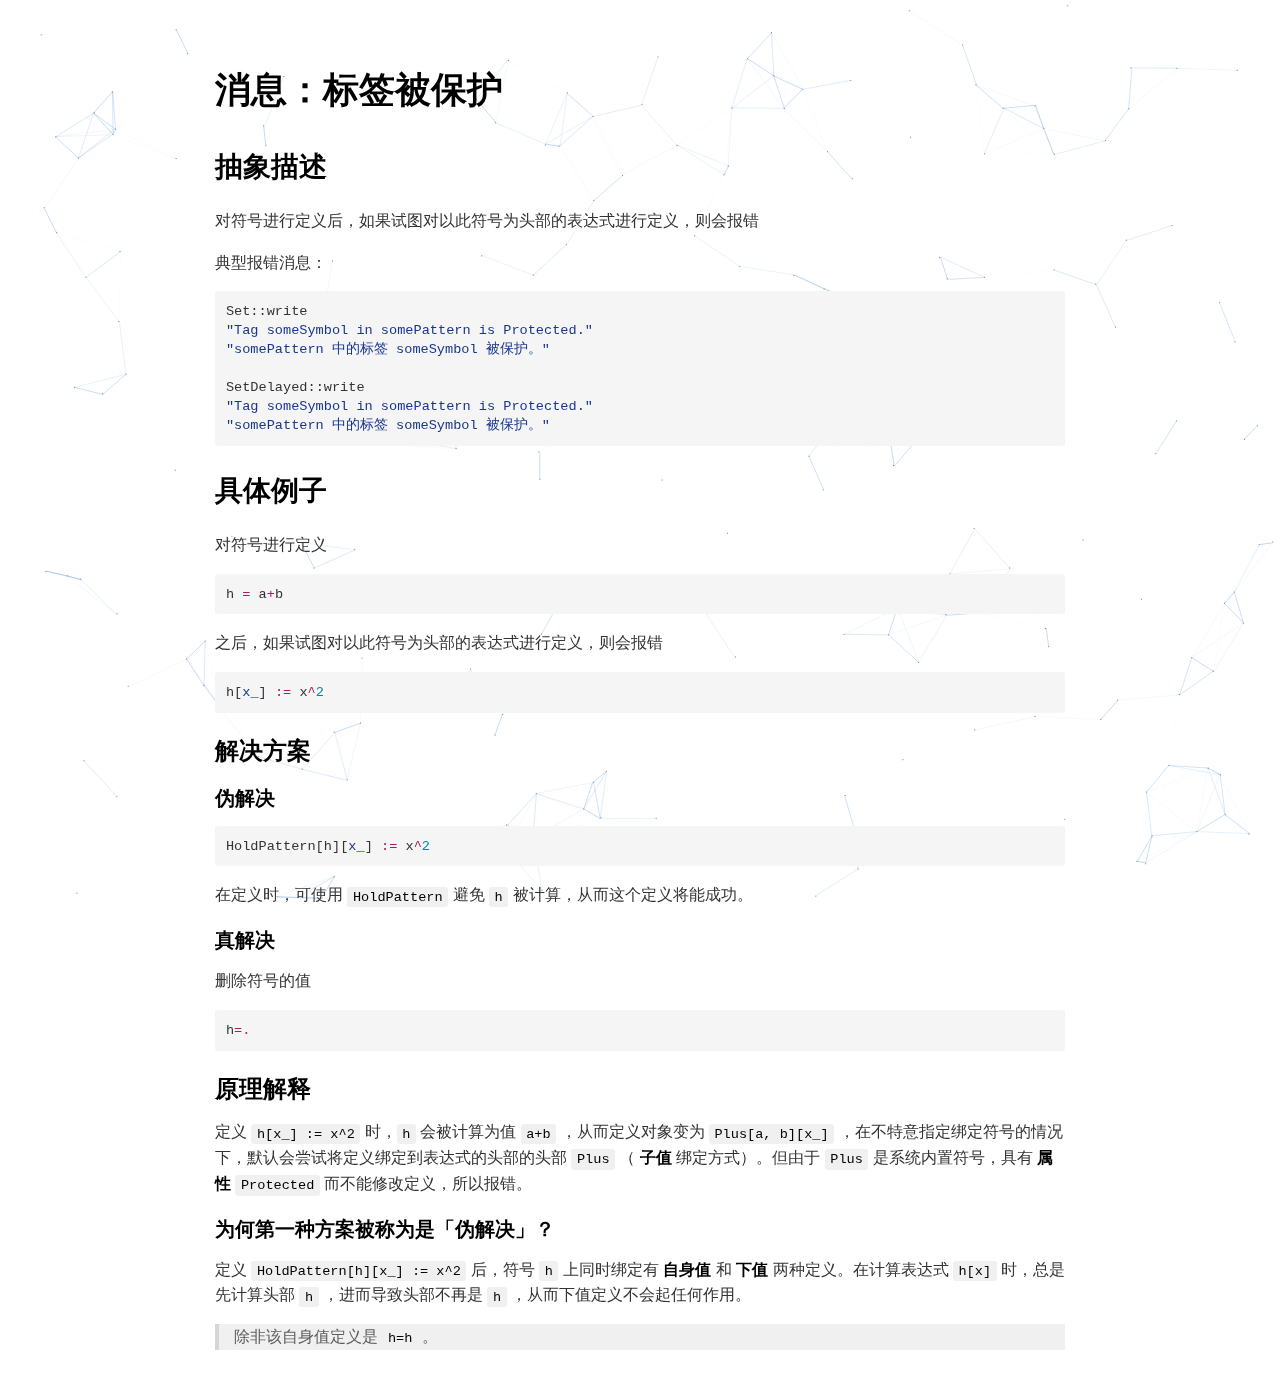
<file: FAQ/TagProtected.html>
<!DOCTYPE html><html><head>
      <title>TagProtected</title>
      <meta charset="utf-8">
      <meta name="viewport" content="width=device-width, initial-scale=1.0">
      
      <link rel="stylesheet" href="file:///c:\Users\bcm18\.vscode\extensions\shd101wyy.markdown-preview-enhanced-0.6.1\node_modules\@shd101wyy\mume\dependencies\katex\katex.min.css">
      
      
      
      
      
      
      
      
      
      <style>
      /**
 * prism.js Github theme based on GitHub's theme.
 * @author Sam Clarke
 */
code[class*="language-"],
pre[class*="language-"] {
  color: #333;
  background: none;
  font-family: Consolas, "Liberation Mono", Menlo, Courier, monospace;
  text-align: left;
  white-space: pre;
  word-spacing: normal;
  word-break: normal;
  word-wrap: normal;
  line-height: 1.4;

  -moz-tab-size: 8;
  -o-tab-size: 8;
  tab-size: 8;

  -webkit-hyphens: none;
  -moz-hyphens: none;
  -ms-hyphens: none;
  hyphens: none;
}

/* Code blocks */
pre[class*="language-"] {
  padding: .8em;
  overflow: auto;
  /* border: 1px solid #ddd; */
  border-radius: 3px;
  /* background: #fff; */
  background: #f5f5f5;
}

/* Inline code */
:not(pre) > code[class*="language-"] {
  padding: .1em;
  border-radius: .3em;
  white-space: normal;
  background: #f5f5f5;
}

.token.comment,
.token.blockquote {
  color: #969896;
}

.token.cdata {
  color: #183691;
}

.token.doctype,
.token.punctuation,
.token.variable,
.token.macro.property {
  color: #333;
}

.token.operator,
.token.important,
.token.keyword,
.token.rule,
.token.builtin {
  color: #a71d5d;
}

.token.string,
.token.url,
.token.regex,
.token.attr-value {
  color: #183691;
}

.token.property,
.token.number,
.token.boolean,
.token.entity,
.token.atrule,
.token.constant,
.token.symbol,
.token.command,
.token.code {
  color: #0086b3;
}

.token.tag,
.token.selector,
.token.prolog {
  color: #63a35c;
}

.token.function,
.token.namespace,
.token.pseudo-element,
.token.class,
.token.class-name,
.token.pseudo-class,
.token.id,
.token.url-reference .token.variable,
.token.attr-name {
  color: #795da3;
}

.token.entity {
  cursor: help;
}

.token.title,
.token.title .token.punctuation {
  font-weight: bold;
  color: #1d3e81;
}

.token.list {
  color: #ed6a43;
}

.token.inserted {
  background-color: #eaffea;
  color: #55a532;
}

.token.deleted {
  background-color: #ffecec;
  color: #bd2c00;
}

.token.bold {
  font-weight: bold;
}

.token.italic {
  font-style: italic;
}


/* JSON */
.language-json .token.property {
  color: #183691;
}

.language-markup .token.tag .token.punctuation {
  color: #333;
}

/* CSS */
code.language-css,
.language-css .token.function {
  color: #0086b3;
}

/* YAML */
.language-yaml .token.atrule {
  color: #63a35c;
}

code.language-yaml {
  color: #183691;
}

/* Ruby */
.language-ruby .token.function {
  color: #333;
}

/* Markdown */
.language-markdown .token.url {
  color: #795da3;
}

/* Makefile */
.language-makefile .token.symbol {
  color: #795da3;
}

.language-makefile .token.variable {
  color: #183691;
}

.language-makefile .token.builtin {
  color: #0086b3;
}

/* Bash */
.language-bash .token.keyword {
  color: #0086b3;
}

/* highlight */
pre[data-line] {
  position: relative;
  padding: 1em 0 1em 3em;
}
pre[data-line] .line-highlight-wrapper {
  position: absolute;
  top: 0;
  left: 0;
  background-color: transparent;
  display: block;
  width: 100%;
}

pre[data-line] .line-highlight {
  position: absolute;
  left: 0;
  right: 0;
  padding: inherit 0;
  margin-top: 1em;
  background: hsla(24, 20%, 50%,.08);
  background: linear-gradient(to right, hsla(24, 20%, 50%,.1) 70%, hsla(24, 20%, 50%,0));
  pointer-events: none;
  line-height: inherit;
  white-space: pre;
}

pre[data-line] .line-highlight:before, 
pre[data-line] .line-highlight[data-end]:after {
  content: attr(data-start);
  position: absolute;
  top: .4em;
  left: .6em;
  min-width: 1em;
  padding: 0 .5em;
  background-color: hsla(24, 20%, 50%,.4);
  color: hsl(24, 20%, 95%);
  font: bold 65%/1.5 sans-serif;
  text-align: center;
  vertical-align: .3em;
  border-radius: 999px;
  text-shadow: none;
  box-shadow: 0 1px white;
}

pre[data-line] .line-highlight[data-end]:after {
  content: attr(data-end);
  top: auto;
  bottom: .4em;
}html body{font-family:"Helvetica Neue",Helvetica,"Segoe UI",Arial,freesans,sans-serif;font-size:16px;line-height:1.6;color:#333;background-color:#fff;overflow:initial;box-sizing:border-box;word-wrap:break-word}html body>:first-child{margin-top:0}html body h1,html body h2,html body h3,html body h4,html body h5,html body h6{line-height:1.2;margin-top:1em;margin-bottom:16px;color:#000}html body h1{font-size:2.25em;font-weight:300;padding-bottom:.3em}html body h2{font-size:1.75em;font-weight:400;padding-bottom:.3em}html body h3{font-size:1.5em;font-weight:500}html body h4{font-size:1.25em;font-weight:600}html body h5{font-size:1.1em;font-weight:600}html body h6{font-size:1em;font-weight:600}html body h1,html body h2,html body h3,html body h4,html body h5{font-weight:600}html body h5{font-size:1em}html body h6{color:#5c5c5c}html body strong{color:#000}html body del{color:#5c5c5c}html body a:not([href]){color:inherit;text-decoration:none}html body a{color:#08c;text-decoration:none}html body a:hover{color:#00a3f5;text-decoration:none}html body img{max-width:100%}html body>p{margin-top:0;margin-bottom:16px;word-wrap:break-word}html body>ul,html body>ol{margin-bottom:16px}html body ul,html body ol{padding-left:2em}html body ul.no-list,html body ol.no-list{padding:0;list-style-type:none}html body ul ul,html body ul ol,html body ol ol,html body ol ul{margin-top:0;margin-bottom:0}html body li{margin-bottom:0}html body li.task-list-item{list-style:none}html body li>p{margin-top:0;margin-bottom:0}html body .task-list-item-checkbox{margin:0 .2em .25em -1.8em;vertical-align:middle}html body .task-list-item-checkbox:hover{cursor:pointer}html body blockquote{margin:16px 0;font-size:inherit;padding:0 15px;color:#5c5c5c;background-color:#f0f0f0;border-left:4px solid #d6d6d6}html body blockquote>:first-child{margin-top:0}html body blockquote>:last-child{margin-bottom:0}html body hr{height:4px;margin:32px 0;background-color:#d6d6d6;border:0 none}html body table{margin:10px 0 15px 0;border-collapse:collapse;border-spacing:0;display:block;width:100%;overflow:auto;word-break:normal;word-break:keep-all}html body table th{font-weight:bold;color:#000}html body table td,html body table th{border:1px solid #d6d6d6;padding:6px 13px}html body dl{padding:0}html body dl dt{padding:0;margin-top:16px;font-size:1em;font-style:italic;font-weight:bold}html body dl dd{padding:0 16px;margin-bottom:16px}html body code{font-family:Menlo,Monaco,Consolas,'Courier New',monospace;font-size:.85em !important;color:#000;background-color:#f0f0f0;border-radius:3px;padding:.2em 0}html body code::before,html body code::after{letter-spacing:-0.2em;content:"\00a0"}html body pre>code{padding:0;margin:0;font-size:.85em !important;word-break:normal;white-space:pre;background:transparent;border:0}html body .highlight{margin-bottom:16px}html body .highlight pre,html body pre{padding:1em;overflow:auto;font-size:.85em !important;line-height:1.45;border:#d6d6d6;border-radius:3px}html body .highlight pre{margin-bottom:0;word-break:normal}html body pre code,html body pre tt{display:inline;max-width:initial;padding:0;margin:0;overflow:initial;line-height:inherit;word-wrap:normal;background-color:transparent;border:0}html body pre code:before,html body pre tt:before,html body pre code:after,html body pre tt:after{content:normal}html body p,html body blockquote,html body ul,html body ol,html body dl,html body pre{margin-top:0;margin-bottom:16px}html body kbd{color:#000;border:1px solid #d6d6d6;border-bottom:2px solid #c7c7c7;padding:2px 4px;background-color:#f0f0f0;border-radius:3px}@media print{html body{background-color:#fff}html body h1,html body h2,html body h3,html body h4,html body h5,html body h6{color:#000;page-break-after:avoid}html body blockquote{color:#5c5c5c}html body pre{page-break-inside:avoid}html body table{display:table}html body img{display:block;max-width:100%;max-height:100%}html body pre,html body code{word-wrap:break-word;white-space:pre}}.markdown-preview{width:100%;height:100%;box-sizing:border-box}.markdown-preview .pagebreak,.markdown-preview .newpage{page-break-before:always}.markdown-preview pre.line-numbers{position:relative;padding-left:3.8em;counter-reset:linenumber}.markdown-preview pre.line-numbers>code{position:relative}.markdown-preview pre.line-numbers .line-numbers-rows{position:absolute;pointer-events:none;top:1em;font-size:100%;left:0;width:3em;letter-spacing:-1px;border-right:1px solid #999;-webkit-user-select:none;-moz-user-select:none;-ms-user-select:none;user-select:none}.markdown-preview pre.line-numbers .line-numbers-rows>span{pointer-events:none;display:block;counter-increment:linenumber}.markdown-preview pre.line-numbers .line-numbers-rows>span:before{content:counter(linenumber);color:#999;display:block;padding-right:.8em;text-align:right}.markdown-preview .mathjax-exps .MathJax_Display{text-align:center !important}.markdown-preview:not([for="preview"]) .code-chunk .btn-group{display:none}.markdown-preview:not([for="preview"]) .code-chunk .status{display:none}.markdown-preview:not([for="preview"]) .code-chunk .output-div{margin-bottom:16px}.scrollbar-style::-webkit-scrollbar{width:8px}.scrollbar-style::-webkit-scrollbar-track{border-radius:10px;background-color:transparent}.scrollbar-style::-webkit-scrollbar-thumb{border-radius:5px;background-color:rgba(150,150,150,0.66);border:4px solid rgba(150,150,150,0.66);background-clip:content-box}html body[for="html-export"]:not([data-presentation-mode]){position:relative;width:100%;height:100%;top:0;left:0;margin:0;padding:0;overflow:auto}html body[for="html-export"]:not([data-presentation-mode]) .markdown-preview{position:relative;top:0}@media screen and (min-width:914px){html body[for="html-export"]:not([data-presentation-mode]) .markdown-preview{padding:2em calc(50% - 457px + 2em)}}@media screen and (max-width:914px){html body[for="html-export"]:not([data-presentation-mode]) .markdown-preview{padding:2em}}@media screen and (max-width:450px){html body[for="html-export"]:not([data-presentation-mode]) .markdown-preview{font-size:14px !important;padding:1em}}@media print{html body[for="html-export"]:not([data-presentation-mode]) #sidebar-toc-btn{display:none}}html body[for="html-export"]:not([data-presentation-mode]) #sidebar-toc-btn{position:fixed;bottom:8px;left:8px;font-size:28px;cursor:pointer;color:inherit;z-index:99;width:32px;text-align:center;opacity:.4}html body[for="html-export"]:not([data-presentation-mode])[html-show-sidebar-toc] #sidebar-toc-btn{opacity:1}html body[for="html-export"]:not([data-presentation-mode])[html-show-sidebar-toc] .md-sidebar-toc{position:fixed;top:0;left:0;width:300px;height:100%;padding:32px 0 48px 0;font-size:14px;box-shadow:0 0 4px rgba(150,150,150,0.33);box-sizing:border-box;overflow:auto;background-color:inherit}html body[for="html-export"]:not([data-presentation-mode])[html-show-sidebar-toc] .md-sidebar-toc::-webkit-scrollbar{width:8px}html body[for="html-export"]:not([data-presentation-mode])[html-show-sidebar-toc] .md-sidebar-toc::-webkit-scrollbar-track{border-radius:10px;background-color:transparent}html body[for="html-export"]:not([data-presentation-mode])[html-show-sidebar-toc] .md-sidebar-toc::-webkit-scrollbar-thumb{border-radius:5px;background-color:rgba(150,150,150,0.66);border:4px solid rgba(150,150,150,0.66);background-clip:content-box}html body[for="html-export"]:not([data-presentation-mode])[html-show-sidebar-toc] .md-sidebar-toc a{text-decoration:none}html body[for="html-export"]:not([data-presentation-mode])[html-show-sidebar-toc] .md-sidebar-toc ul{padding:0 1.6em;margin-top:.8em}html body[for="html-export"]:not([data-presentation-mode])[html-show-sidebar-toc] .md-sidebar-toc li{margin-bottom:.8em}html body[for="html-export"]:not([data-presentation-mode])[html-show-sidebar-toc] .md-sidebar-toc ul{list-style-type:none}html body[for="html-export"]:not([data-presentation-mode])[html-show-sidebar-toc] .markdown-preview{left:300px;width:calc(100% -  300px);padding:2em calc(50% - 457px -  150px);margin:0;box-sizing:border-box}@media screen and (max-width:1274px){html body[for="html-export"]:not([data-presentation-mode])[html-show-sidebar-toc] .markdown-preview{padding:2em}}@media screen and (max-width:450px){html body[for="html-export"]:not([data-presentation-mode])[html-show-sidebar-toc] .markdown-preview{width:100%}}html body[for="html-export"]:not([data-presentation-mode]):not([html-show-sidebar-toc]) .markdown-preview{left:50%;transform:translateX(-50%)}html body[for="html-export"]:not([data-presentation-mode]):not([html-show-sidebar-toc]) .md-sidebar-toc{display:none}
/* Please visit the URL below for more information: */
/*   https://shd101wyy.github.io/markdown-preview-enhanced/#/customize-css */

      </style>
    </head>
    <body for="html-export">
      <div class="mume markdown-preview  ">
      <h1 class="mume-header" id="%E6%B6%88%E6%81%AF%E6%A0%87%E7%AD%BE%E8%A2%AB%E4%BF%9D%E6%8A%A4">&#x6D88;&#x606F;&#xFF1A;&#x6807;&#x7B7E;&#x88AB;&#x4FDD;&#x62A4;</h1>

<h2 class="mume-header" id="%E6%8A%BD%E8%B1%A1%E6%8F%8F%E8%BF%B0">&#x62BD;&#x8C61;&#x63CF;&#x8FF0;</h2>

<p>&#x5BF9;&#x7B26;&#x53F7;&#x8FDB;&#x884C;&#x5B9A;&#x4E49;&#x540E;&#xFF0C;&#x5982;&#x679C;&#x8BD5;&#x56FE;&#x5BF9;&#x4EE5;&#x6B64;&#x7B26;&#x53F7;&#x4E3A;&#x5934;&#x90E8;&#x7684;&#x8868;&#x8FBE;&#x5F0F;&#x8FDB;&#x884C;&#x5B9A;&#x4E49;&#xFF0C;&#x5219;&#x4F1A;&#x62A5;&#x9519;</p>
<p>&#x5178;&#x578B;&#x62A5;&#x9519;&#x6D88;&#x606F;&#xFF1A;</p>
<pre data-role="codeBlock" data-info="mathematica" class="language-mathematica">Set<span class="token punctuation">:</span><span class="token punctuation">:</span>write
<span class="token string">&quot;Tag someSymbol in somePattern is Protected.&quot;</span>
<span class="token string">&quot;somePattern &#x4E2D;&#x7684;&#x6807;&#x7B7E; someSymbol &#x88AB;&#x4FDD;&#x62A4;&#x3002;&quot;</span>

SetDelayed<span class="token punctuation">:</span><span class="token punctuation">:</span>write
<span class="token string">&quot;Tag someSymbol in somePattern is Protected.&quot;</span>
<span class="token string">&quot;somePattern &#x4E2D;&#x7684;&#x6807;&#x7B7E; someSymbol &#x88AB;&#x4FDD;&#x62A4;&#x3002;&quot;</span>
</pre><h2 class="mume-header" id="%E5%85%B7%E4%BD%93%E4%BE%8B%E5%AD%90">&#x5177;&#x4F53;&#x4F8B;&#x5B50;</h2>

<p>&#x5BF9;&#x7B26;&#x53F7;&#x8FDB;&#x884C;&#x5B9A;&#x4E49;</p>
<pre data-role="codeBlock" data-info="mathematica" class="language-mathematica">h <span class="token operator">=</span> a<span class="token operator">+</span>b
</pre><p>&#x4E4B;&#x540E;&#xFF0C;&#x5982;&#x679C;&#x8BD5;&#x56FE;&#x5BF9;&#x4EE5;&#x6B64;&#x7B26;&#x53F7;&#x4E3A;&#x5934;&#x90E8;&#x7684;&#x8868;&#x8FBE;&#x5F0F;&#x8FDB;&#x884C;&#x5B9A;&#x4E49;&#xFF0C;&#x5219;&#x4F1A;&#x62A5;&#x9519;</p>
<pre data-role="codeBlock" data-info="mathematica" class="language-mathematica">h<span class="token punctuation">[</span><span class="token blank regex">x_</span><span class="token punctuation">]</span> <span class="token operator">:=</span> x<span class="token operator">^</span><span class="token number">2</span>
</pre><h3 class="mume-header" id="%E8%A7%A3%E5%86%B3%E6%96%B9%E6%A1%88">&#x89E3;&#x51B3;&#x65B9;&#x6848;</h3>

<h4 class="mume-header" id="%E4%BC%AA%E8%A7%A3%E5%86%B3">&#x4F2A;&#x89E3;&#x51B3;</h4>

<pre data-role="codeBlock" data-info="mathematica" class="language-mathematica">HoldPattern<span class="token punctuation">[</span>h<span class="token punctuation">]</span><span class="token punctuation">[</span><span class="token blank regex">x_</span><span class="token punctuation">]</span> <span class="token operator">:=</span> x<span class="token operator">^</span><span class="token number">2</span>
</pre><p>&#x5728;&#x5B9A;&#x4E49;&#x65F6;&#xFF0C;&#x53EF;&#x4F7F;&#x7528; <code>HoldPattern</code> &#x907F;&#x514D; <code>h</code> &#x88AB;&#x8BA1;&#x7B97;&#xFF0C;&#x4ECE;&#x800C;&#x8FD9;&#x4E2A;&#x5B9A;&#x4E49;&#x5C06;&#x80FD;&#x6210;&#x529F;&#x3002;</p>
<h4 class="mume-header" id="%E7%9C%9F%E8%A7%A3%E5%86%B3">&#x771F;&#x89E3;&#x51B3;</h4>

<p>&#x5220;&#x9664;&#x7B26;&#x53F7;&#x7684;&#x503C;</p>
<pre data-role="codeBlock" data-info="mathematica" class="language-mathematica">h<span class="token operator">=.</span>
</pre><h3 class="mume-header" id="%E5%8E%9F%E7%90%86%E8%A7%A3%E9%87%8A">&#x539F;&#x7406;&#x89E3;&#x91CA;</h3>

<p>&#x5B9A;&#x4E49; <code>h[x_] := x^2</code> &#x65F6;&#xFF0C;<code>h</code> &#x4F1A;&#x88AB;&#x8BA1;&#x7B97;&#x4E3A;&#x503C; <code>a+b</code> &#xFF0C;&#x4ECE;&#x800C;&#x5B9A;&#x4E49;&#x5BF9;&#x8C61;&#x53D8;&#x4E3A; <code>Plus[a, b][x_]</code> &#xFF0C;&#x5728;&#x4E0D;&#x7279;&#x610F;&#x6307;&#x5B9A;&#x7ED1;&#x5B9A;&#x7B26;&#x53F7;&#x7684;&#x60C5;&#x51B5;&#x4E0B;&#xFF0C;&#x9ED8;&#x8BA4;&#x4F1A;&#x5C1D;&#x8BD5;&#x5C06;&#x5B9A;&#x4E49;&#x7ED1;&#x5B9A;&#x5230;&#x8868;&#x8FBE;&#x5F0F;&#x7684;&#x5934;&#x90E8;&#x7684;&#x5934;&#x90E8; <code>Plus</code> &#xFF08; <strong>&#x5B50;&#x503C;</strong> &#x7ED1;&#x5B9A;&#x65B9;&#x5F0F;&#xFF09;&#x3002;&#x4F46;&#x7531;&#x4E8E; <code>Plus</code> &#x662F;&#x7CFB;&#x7EDF;&#x5185;&#x7F6E;&#x7B26;&#x53F7;&#xFF0C;&#x5177;&#x6709; <strong>&#x5C5E;&#x6027;</strong> <code>Protected</code> &#x800C;&#x4E0D;&#x80FD;&#x4FEE;&#x6539;&#x5B9A;&#x4E49;&#xFF0C;&#x6240;&#x4EE5;&#x62A5;&#x9519;&#x3002;</p>
<h4 class="mume-header" id="%E4%B8%BA%E4%BD%95%E7%AC%AC%E4%B8%80%E7%A7%8D%E6%96%B9%E6%A1%88%E8%A2%AB%E7%A7%B0%E4%B8%BA%E6%98%AF%E4%BC%AA%E8%A7%A3%E5%86%B3">&#x4E3A;&#x4F55;&#x7B2C;&#x4E00;&#x79CD;&#x65B9;&#x6848;&#x88AB;&#x79F0;&#x4E3A;&#x662F;&#x300C;&#x4F2A;&#x89E3;&#x51B3;&#x300D;&#xFF1F;</h4>

<p>&#x5B9A;&#x4E49; <code>HoldPattern[h][x_] := x^2</code> &#x540E;&#xFF0C;&#x7B26;&#x53F7; <code>h</code> &#x4E0A;&#x540C;&#x65F6;&#x7ED1;&#x5B9A;&#x6709; <strong>&#x81EA;&#x8EAB;&#x503C;</strong> &#x548C; <strong>&#x4E0B;&#x503C;</strong> &#x4E24;&#x79CD;&#x5B9A;&#x4E49;&#x3002;&#x5728;&#x8BA1;&#x7B97;&#x8868;&#x8FBE;&#x5F0F; <code>h[x]</code> &#x65F6;&#xFF0C;&#x603B;&#x662F;&#x5148;&#x8BA1;&#x7B97;&#x5934;&#x90E8; <code>h</code> &#xFF0C;&#x8FDB;&#x800C;&#x5BFC;&#x81F4;&#x5934;&#x90E8;&#x4E0D;&#x518D;&#x662F; <code>h</code> &#xFF0C;&#x4ECE;&#x800C;&#x4E0B;&#x503C;&#x5B9A;&#x4E49;&#x4E0D;&#x4F1A;&#x8D77;&#x4EFB;&#x4F55;&#x4F5C;&#x7528;&#x3002;</p>
<blockquote>
<p>&#x9664;&#x975E;&#x8BE5;&#x81EA;&#x8EAB;&#x503C;&#x5B9A;&#x4E49;&#x662F; <code>h=h</code> &#x3002;</p>
</blockquote>

      </div>
      
      
    
      
	    <script type="text/javascript" color="0,102,204" opacity='0.5' zIndex="-2" count="200"
      src="heheda/js/canvas-nest.min.js"></script>
      

      <body onselectstart="return false" oncontextmenu=self.event.returnValue=false></body>    
    
    
    
    
    
    
  
    </body></html>
</file>
